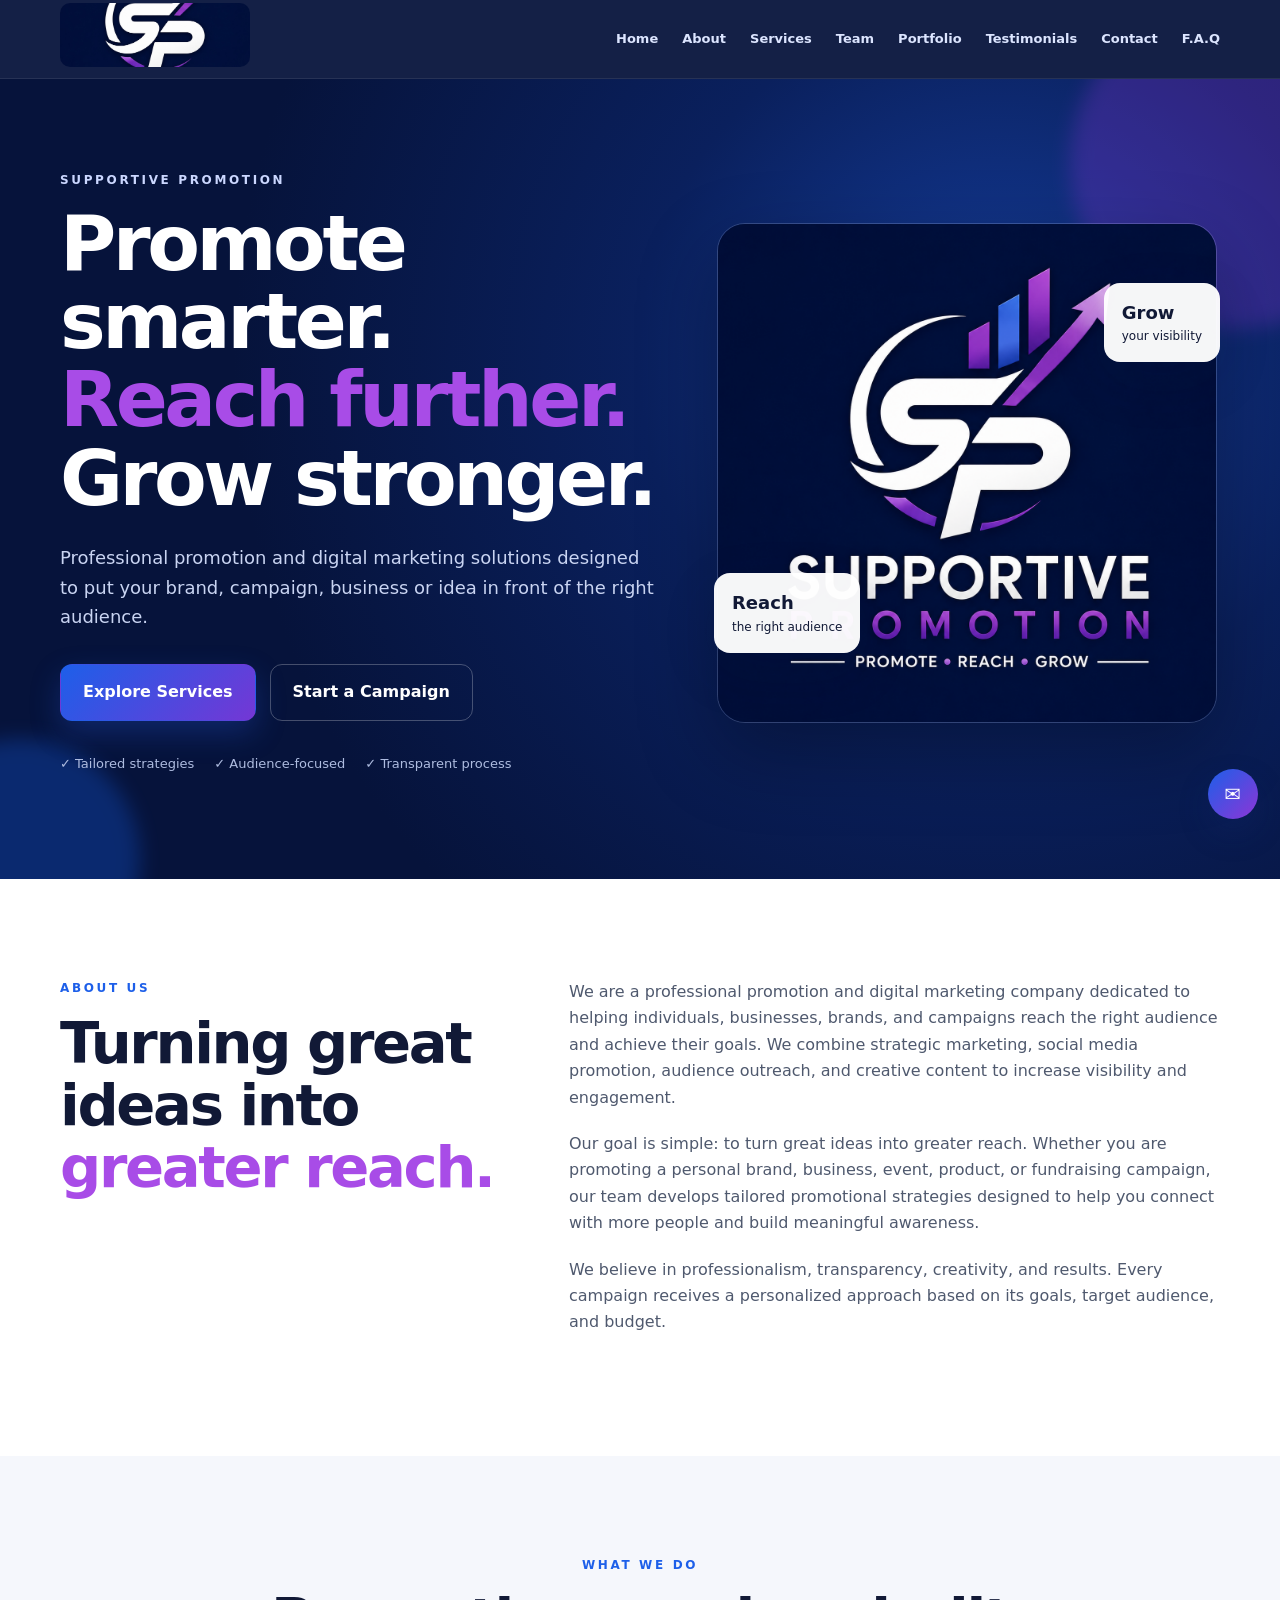
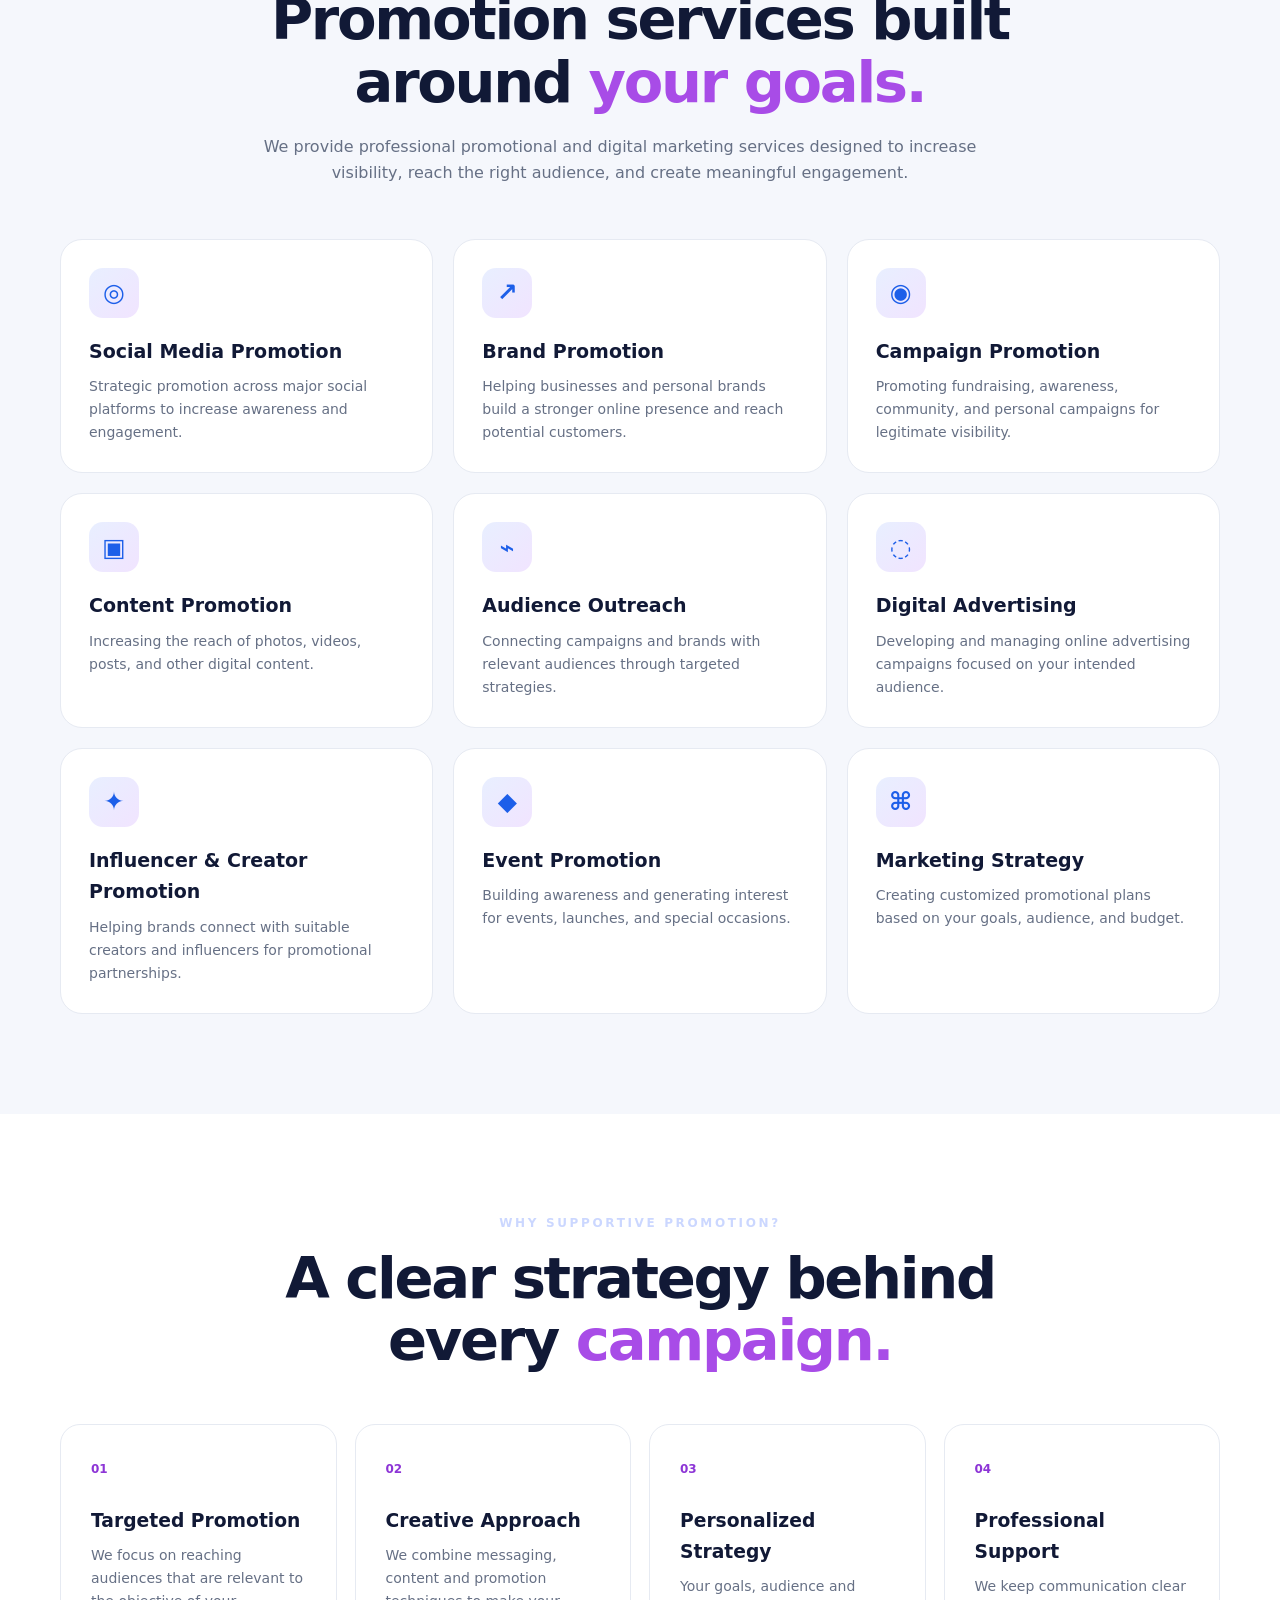
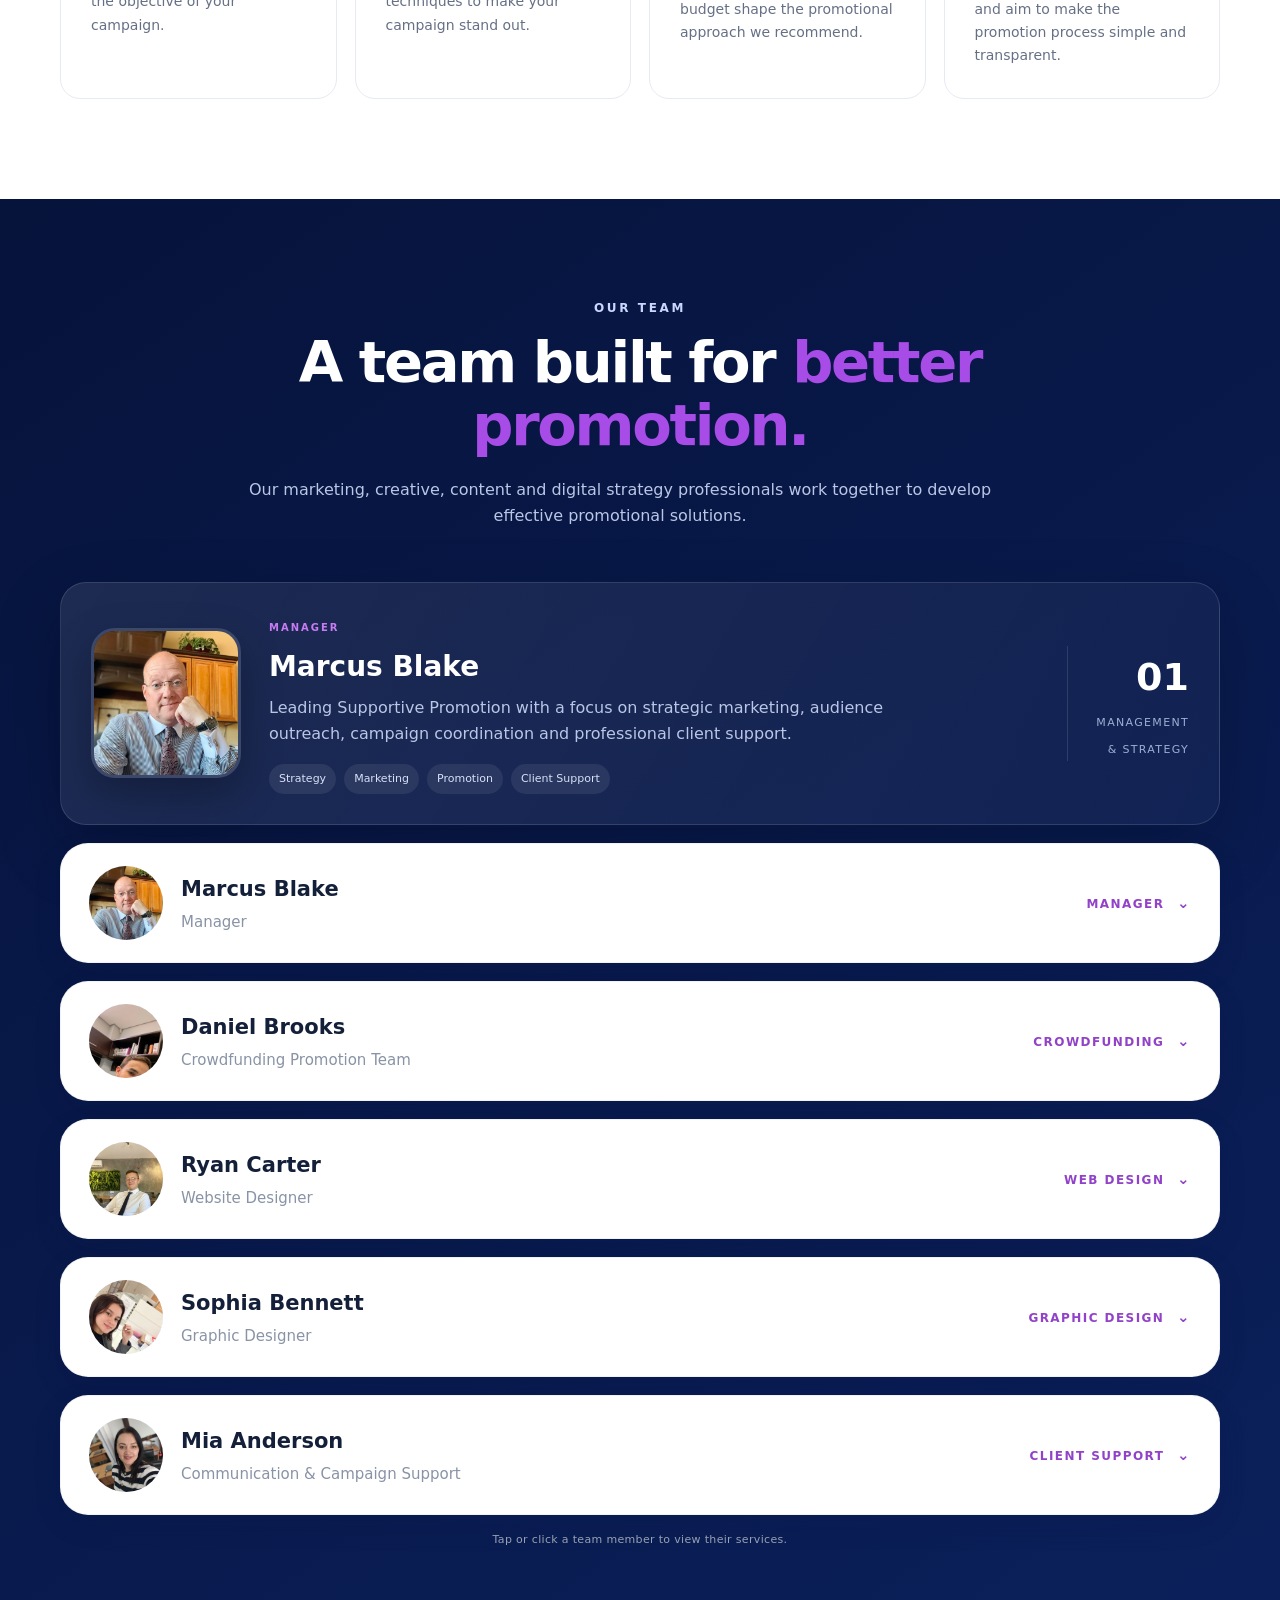
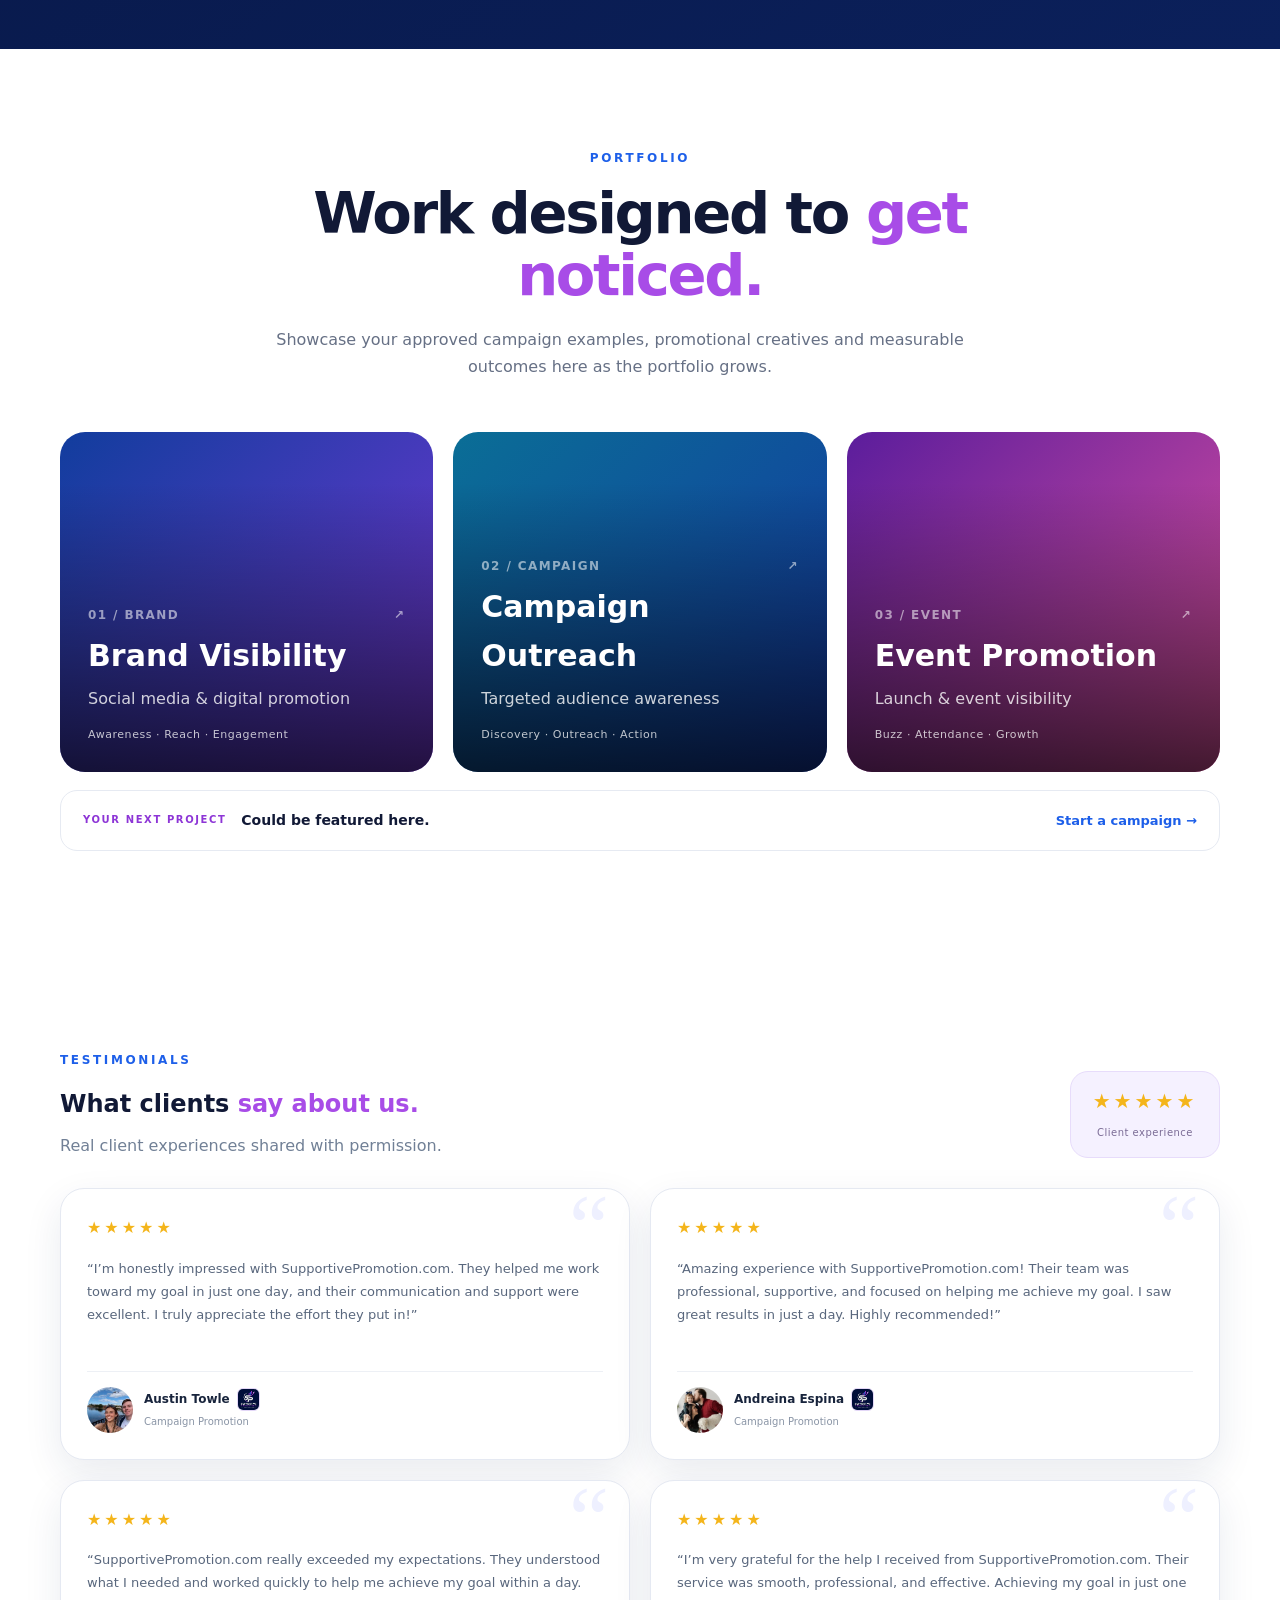
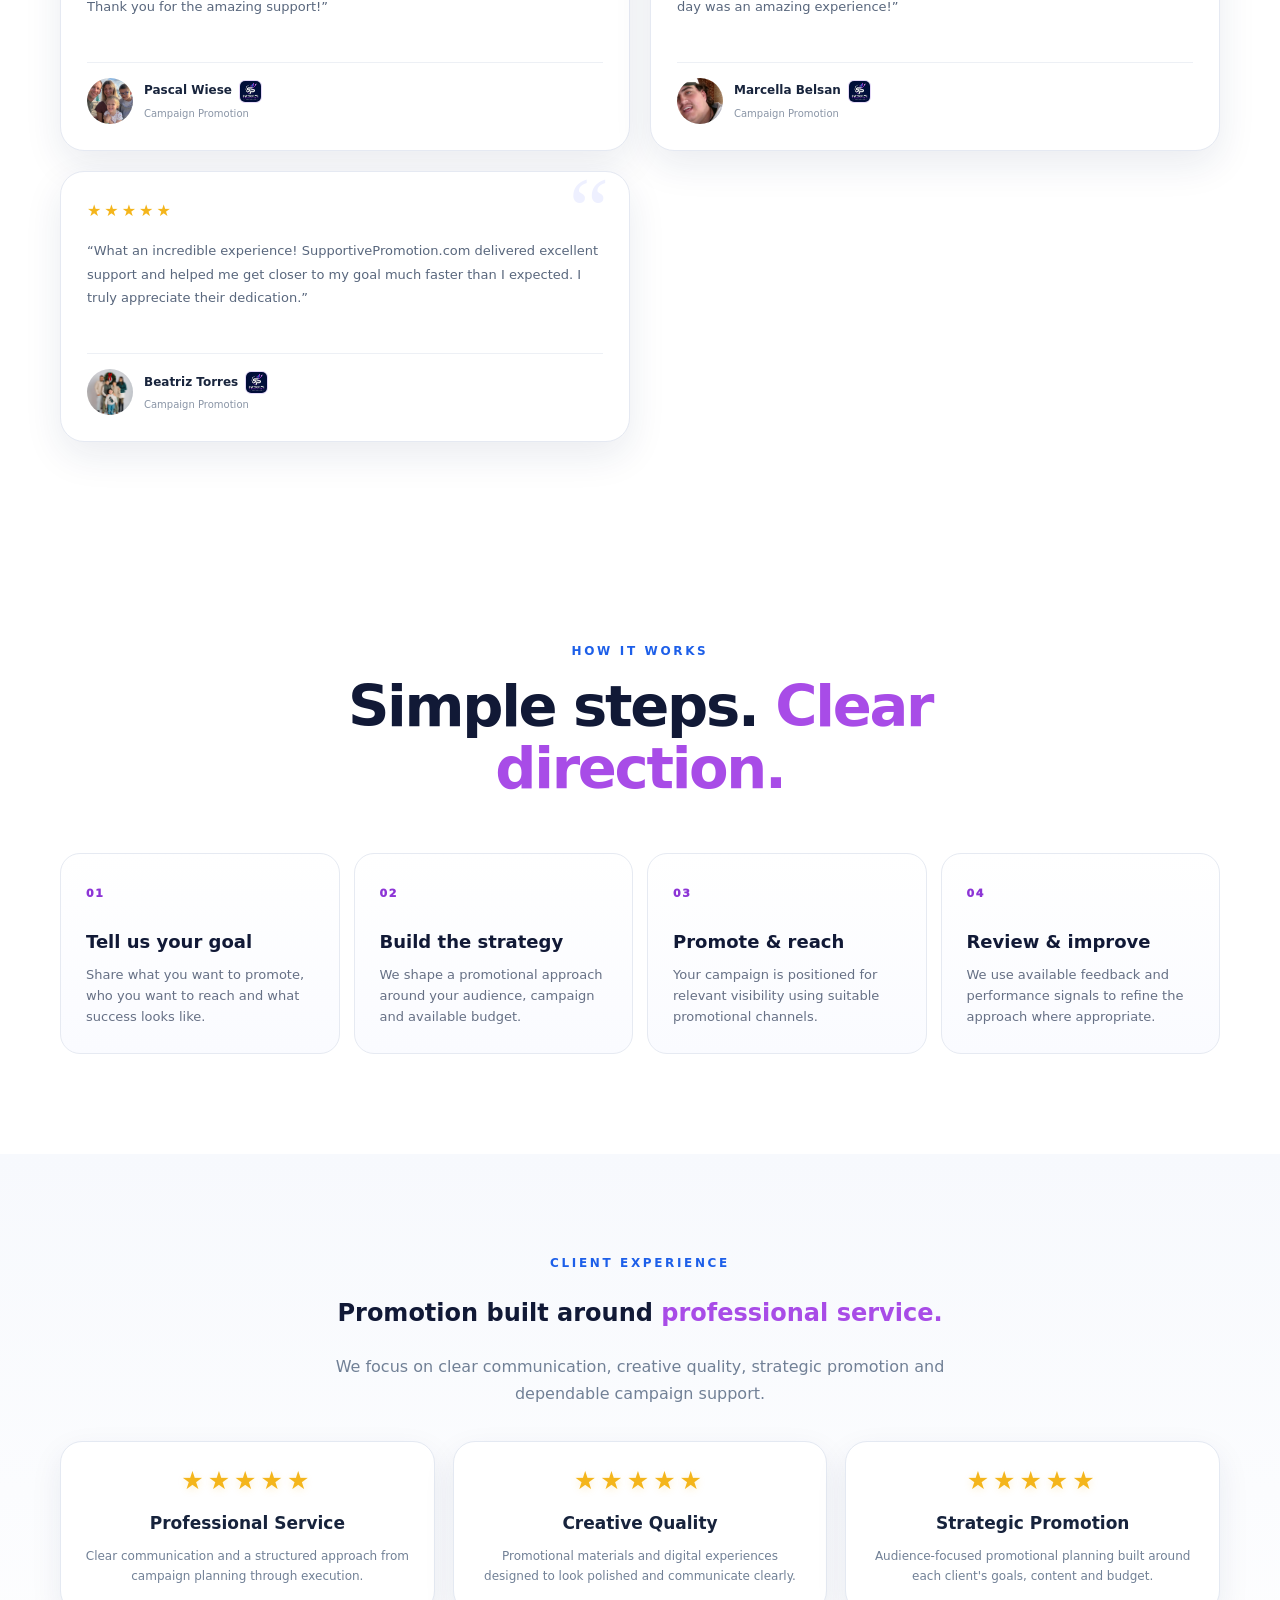
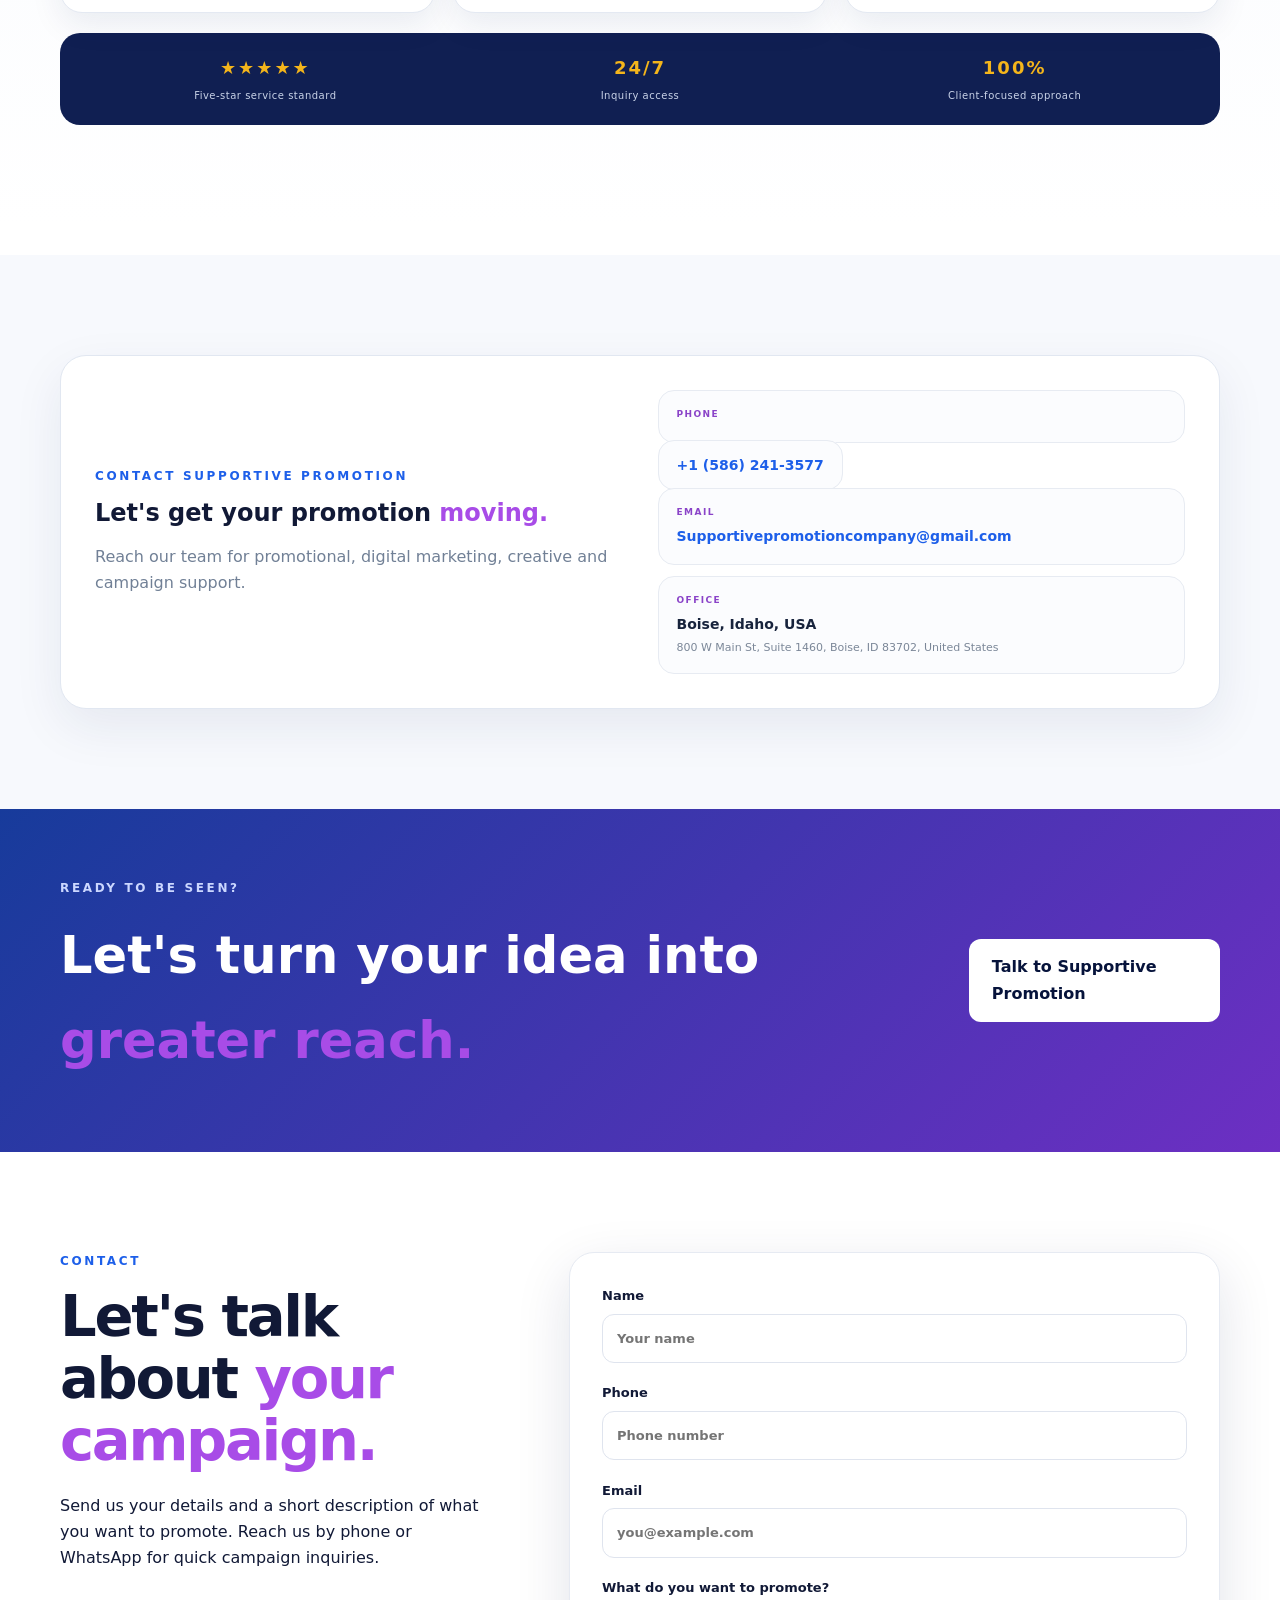
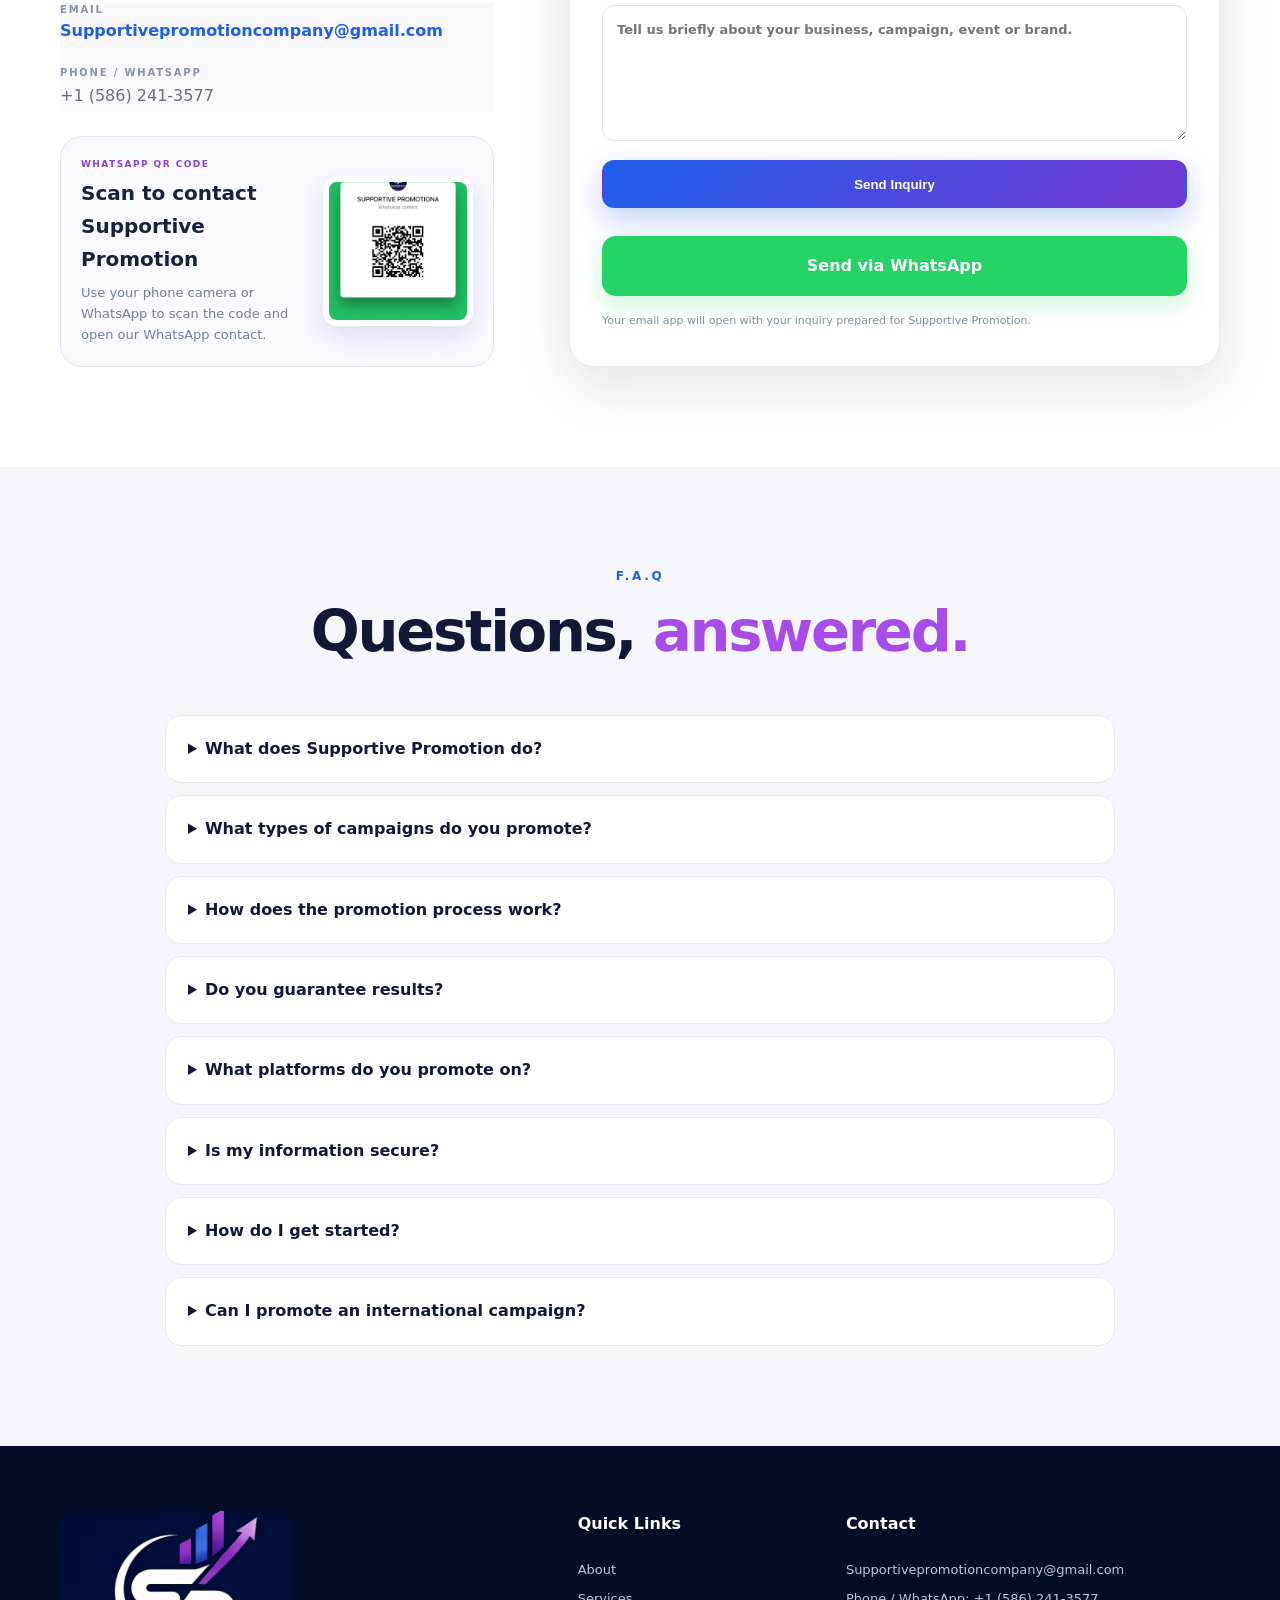
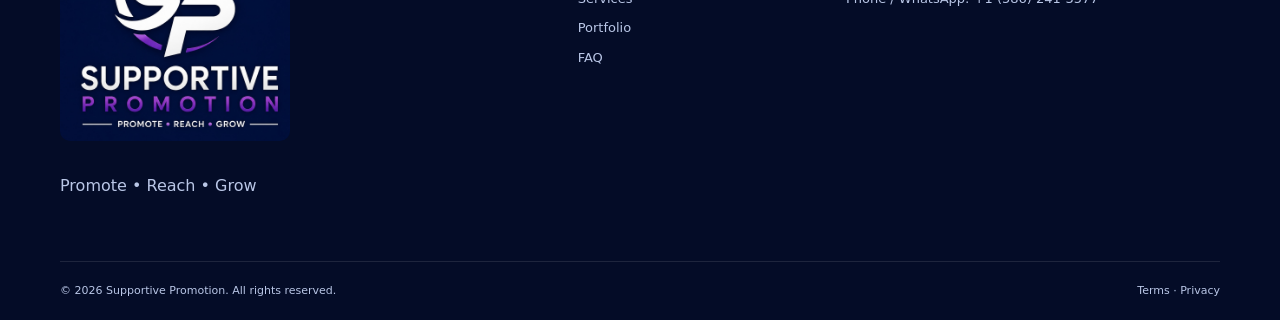
<file: index.html>
<!doctype html>
<html lang="en">
<head>
  <meta charset="utf-8">
  <meta name="viewport" content="width=device-width, initial-scale=1">
  <title>Supportive Promotion | Promote • Reach • Grow</title>
  <meta name="description" content="Supportive Promotion helps individuals, businesses, brands, events and campaigns increase visibility, reach the right audience and create meaningful engagement.">
  <meta name="theme-color" content="#06133b">
  <link rel="icon" href="supportive-promotion-logo-nav.jpg">
  <link rel="stylesheet" href="styles.css">
</head>
<body>
  <header class="site-header" id="top">
    <div class="container nav-wrap">
      <a class="brand" href="#top" aria-label="Supportive Promotion home">
        <img src="supportive-promotion-logo-nav.jpg" alt="Supportive Promotion logo">
      </a>
      <button class="menu-btn" aria-label="Open navigation" aria-expanded="false">☰</button>
      <nav class="nav" aria-label="Main navigation">
        <a href="#top">Home</a>
        <a href="#about">About</a>
        <a href="#services">Services</a>
        <a href="#team">Team</a>
        <a href="#portfolio">Portfolio</a>
        <a href="#testimonials">Testimonials</a>
        <a href="#contact">Contact</a>
        <a href="#faq">F.A.Q</a>
      </nav>
    </div>
  </header>

  <main>
    <section class="hero">
      <div class="hero-glow glow-one"></div>
      <div class="hero-glow glow-two"></div>
      <div class="container hero-grid">
        <div class="hero-copy reveal">
          <p class="eyebrow">SUPPORTIVE PROMOTION</p>
          <h1>Promote smarter.<br><span>Reach further.</span><br>Grow stronger.</h1>
          <p class="hero-text">
            Professional promotion and digital marketing solutions designed to put your brand,
            campaign, business or idea in front of the right audience.
          </p>
          <div class="hero-actions">
            <a class="btn btn-primary" href="#services">Explore Services</a>
            <a class="btn btn-outline" href="#contact">Start a Campaign</a>
          </div>
          <div class="trust-row">
            <span>✓ Tailored strategies</span>
            <span>✓ Audience-focused</span>
            <span>✓ Transparent process</span>
          </div>
        </div>
        <div class="hero-visual reveal">
          <div class="logo-card">
            <img src="supportive-promotion-logo.png" alt="Supportive Promotion">
          </div>
          <div class="floating-card card-a"><strong>Reach</strong><span>the right audience</span></div>
          <div class="floating-card card-b"><strong>Grow</strong><span>your visibility</span></div>
        </div>
      </div>
    </section>

    <section class="section about" id="about">
      <div class="container two-col">
        <div class="section-heading reveal">
          <p class="eyebrow blue">ABOUT US</p>
          <h2>Turning great ideas into <span>greater reach.</span></h2>
        </div>
        <div class="about-copy reveal">
          <p>We are a professional promotion and digital marketing company dedicated to helping individuals, businesses, brands, and campaigns reach the right audience and achieve their goals. We combine strategic marketing, social media promotion, audience outreach, and creative content to increase visibility and engagement.</p>
          <p>Our goal is simple: to turn great ideas into greater reach. Whether you are promoting a personal brand, business, event, product, or fundraising campaign, our team develops tailored promotional strategies designed to help you connect with more people and build meaningful awareness.</p>
          <p>We believe in professionalism, transparency, creativity, and results. Every campaign receives a personalized approach based on its goals, target audience, and budget.</p>
        </div>
      </div>
    </section>

    <section class="section soft" id="services">
      <div class="container">
        <div class="section-heading centered reveal">
          <p class="eyebrow blue">WHAT WE DO</p>
          <h2>Promotion services built around <span>your goals.</span></h2>
          <p>We provide professional promotional and digital marketing services designed to increase visibility, reach the right audience, and create meaningful engagement.</p>
        </div>
        <div class="service-grid">
          <article class="service-card reveal"><div class="icon">◎</div><h3>Social Media Promotion</h3><p>Strategic promotion across major social platforms to increase awareness and engagement.</p></article>
          <article class="service-card reveal"><div class="icon">↗</div><h3>Brand Promotion</h3><p>Helping businesses and personal brands build a stronger online presence and reach potential customers.</p></article>
          <article class="service-card reveal"><div class="icon">◉</div><h3>Campaign Promotion</h3><p>Promoting fundraising, awareness, community, and personal campaigns for legitimate visibility.</p></article>
          <article class="service-card reveal"><div class="icon">▣</div><h3>Content Promotion</h3><p>Increasing the reach of photos, videos, posts, and other digital content.</p></article>
          <article class="service-card reveal"><div class="icon">⌁</div><h3>Audience Outreach</h3><p>Connecting campaigns and brands with relevant audiences through targeted strategies.</p></article>
          <article class="service-card reveal"><div class="icon">◌</div><h3>Digital Advertising</h3><p>Developing and managing online advertising campaigns focused on your intended audience.</p></article>
          <article class="service-card reveal"><div class="icon">✦</div><h3>Influencer & Creator Promotion</h3><p>Helping brands connect with suitable creators and influencers for promotional partnerships.</p></article>
          <article class="service-card reveal"><div class="icon">◆</div><h3>Event Promotion</h3><p>Building awareness and generating interest for events, launches, and special occasions.</p></article>
          <article class="service-card reveal"><div class="icon">⌘</div><h3>Marketing Strategy</h3><p>Creating customized promotional plans based on your goals, audience, and budget.</p></article>
        </div>
      </div>
    </section>

    <section class="section why">
      <div class="container">
        <div class="section-heading centered reveal">
          <p class="eyebrow">WHY SUPPORTIVE PROMOTION?</p>
          <h2>A clear strategy behind every <span>campaign.</span></h2>
        </div>
        <div class="why-grid">
          <div class="why-card reveal"><b>01</b><h3>Targeted Promotion</h3><p>We focus on reaching audiences that are relevant to the objective of your campaign.</p></div>
          <div class="why-card reveal"><b>02</b><h3>Creative Approach</h3><p>We combine messaging, content and promotion techniques to make your campaign stand out.</p></div>
          <div class="why-card reveal"><b>03</b><h3>Personalized Strategy</h3><p>Your goals, audience and budget shape the promotional approach we recommend.</p></div>
          <div class="why-card reveal"><b>04</b><h3>Professional Support</h3><p>We keep communication clear and aim to make the promotion process simple and transparent.</p></div>
        </div>
      </div>
    </section>

    <section class="section dark-section" id="team">
      <div class="container">
        <div class="section-heading centered reveal">
          <p class="eyebrow">OUR TEAM</p>
          <h2>A team built for <span>better promotion.</span></h2>
          <p>Our marketing, creative, content and digital strategy professionals work together to develop effective promotional solutions.</p>
        </div>
        <div class="featured-team reveal">
          <div class="featured-photo"><img src="marcus-blake-manager.jpg" alt="Marcus Blake, Manager at Supportive Promotion"></div>
          <div class="featured-copy">
            <span class="profile-tag">MANAGER</span>
            <h3>Marcus Blake</h3>
            <p>Leading Supportive Promotion with a focus on strategic marketing, audience outreach, campaign coordination and professional client support.</p>
            <div class="profile-pills"><span>Strategy</span><span>Marketing</span><span>Promotion</span><span>Client Support</span></div>
          </div>
          <div class="featured-stat"><strong>01</strong><span>Management<br>& strategy</span></div>
        </div>
        <div class="team-directory" aria-label="Supportive Promotion team">
          <article class="team-row team-expandable reveal" tabindex="0" role="button" aria-expanded="false" data-member="marcus">
            <div class="mini-avatar photo-avatar"><img src="marcus-blake-manager.jpg" alt="Marcus Blake"></div>
            <div><h3>Marcus Blake</h3><p>Manager</p></div>
            <strong>MANAGER <span class="team-chevron">⌄</span></strong>
            <div class="team-services">
              <p>Marcus oversees campaign direction and keeps each project aligned with client goals.</p>
              <ul>
<li><strong>Campaign Planning & Strategy</strong><span>We map out what to promote, who to reach, which channels to use, and how the campaign should progress.</span></li>
<li><strong>Marketing Direction</strong><span>We keep the promotional message, creative direction and campaign activity aligned with the client's objectives.</span></li>
<li><strong>Client Coordination</strong><span>We organize campaign requirements, timelines and communication so the team can execute smoothly.</span></li>
<li><strong>Audience & Growth Planning</strong><span>We identify relevant audience opportunities and build practical approaches for increasing visibility and engagement.</span></li>
<li><strong>Campaign Performance Review</strong><span>We review available campaign feedback and results to identify what is working and where improvements can be made.</span></li>
</ul>
            </div>
          </article>

          <article class="team-row team-expandable reveal" tabindex="0" role="button" aria-expanded="false" data-member="daniel">
            <div class="mini-avatar photo-avatar"><img src="daniel-brooks-crowdfunding.jpg" alt="Daniel Brooks"></div>
            <div><h3>Daniel Brooks</h3><p>Crowdfunding Promotion Team</p></div>
            <strong>CROWDFUNDING <span class="team-chevron">⌄</span></strong>
            <div class="team-services">
              <p>Daniel focuses on giving crowdfunding and fundraising campaigns relevant, legitimate visibility.</p>
              <ul>
<li><strong>Crowdfunding Campaign Promotion</strong><span>We help approved crowdfunding campaigns gain legitimate visibility through suitable promotional channels.</span></li>
<li><strong>Fundraising Audience Outreach</strong><span>We help campaigns communicate their purpose to relevant audiences and encourage informed interest.</span></li>
<li><strong>Campaign Awareness</strong><span>We create promotional activity designed to introduce the campaign, its story and its goals to more people.</span></li>
<li><strong>Social Media Distribution</strong><span>We extend campaign content across suitable social platforms to improve discoverability and engagement.</span></li>
<li><strong>Progress & Engagement Support</strong><span>We help maintain promotional momentum by supporting updates, content circulation and audience interaction.</span></li>
</ul>
            </div>
          </article>

          <article class="team-row team-expandable reveal" tabindex="0" role="button" aria-expanded="false" data-member="ryan">
            <div class="mini-avatar photo-avatar"><img src="ryan-carter-web-designer.jpg" alt="Ryan Carter"></div>
            <div><h3>Ryan Carter</h3><p>Website Designer</p></div>
            <strong>WEB DESIGN <span class="team-chevron">⌄</span></strong>
            <div class="team-services">
              <p>Ryan creates professional digital experiences that help brands present themselves clearly online.</p>
              <ul>
<li><strong>Business Website Design</strong><span>We create professional websites that present a business clearly and give visitors a simple path to learn, contact or take action.</span></li>
<li><strong>Responsive Mobile Design</strong><span>We make layouts adapt smoothly across phones, tablets and computers for a consistent experience.</span></li>
<li><strong>Landing Pages</strong><span>We build focused pages for campaigns, services, products and promotions with clear calls to action.</span></li>
<li><strong>Website UI & User Experience</strong><span>We structure pages, navigation and visual elements to make websites easier and more enjoyable to use.</span></li>
<li><strong>Website Updates & Optimization</strong><span>We improve existing websites by refining content, layout, performance and mobile presentation.</span></li>
</ul>
            </div>
          </article>

          <article class="team-row team-expandable reveal" tabindex="0" role="button" aria-expanded="false" data-member="sophia">
            <div class="mini-avatar photo-avatar"><img src="sophia-bennett-graphic-designer.jpg" alt="Sophia Bennett"></div>
            <div><h3>Sophia Bennett</h3><p>Graphic Designer</p></div>
            <strong>GRAPHIC DESIGN <span class="team-chevron">⌄</span></strong>
            <div class="team-services">
              <p>Sophia develops visual assets that make campaigns, brands and promotional content more memorable.</p>
              <ul>
<li><strong>Brand Identity & Logo Design</strong><span>We develop visual identities that help a business look consistent, recognizable and professional.</span></li>
<li><strong>Social Media Graphics</strong><span>We create platform-ready visuals designed to communicate messages clearly and attract attention.</span></li>
<li><strong>Promotional Flyers</strong><span>We design digital flyers for services, events, offers, announcements and campaigns.</span></li>
<li><strong>Campaign Creatives</strong><span>We produce visual assets that support specific promotional campaigns and keep the campaign message consistent.</span></li>
<li><strong>Digital Marketing Graphics</strong><span>We prepare banners, promotional visuals and other creative materials for online marketing activities.</span></li>
</ul>
            </div>
          </article>

          <article class="team-row team-expandable reveal" tabindex="0" role="button" aria-expanded="false" data-member="mia">
            <div class="mini-avatar photo-avatar"><img src="mia-anderson-campaign-support.jpg" alt="Mia Anderson"></div>
            <div><h3>Mia Anderson</h3><p>Communication & Campaign Support</p></div>
            <strong>CLIENT SUPPORT <span class="team-chevron">⌄</span></strong>
            <div class="team-services">
              <p>Mia supports communication between clients, campaigns and the promotional team.</p>
              <ul>
<li><strong>Client Communication</strong><span>We help keep clients informed about campaign requirements, updates, timelines and next steps.</span></li>
<li><strong>Campaign Coordination</strong><span>We help organize information between clients and the promotional team so campaign tasks stay on track.</span></li>
<li><strong>Audience Enquiries</strong><span>We support clear responses to questions and feedback from people interacting with promotional campaigns.</span></li>
<li><strong>Promotion Scheduling Support</strong><span>We help organize promotional content and activities around agreed campaign timelines.</span></li>
<li><strong>Campaign Follow-up</strong><span>We help track outstanding communication and maintain continuity after promotional activities begin.</span></li>
</ul>
            </div>
          </article>
        </div>
        <p class="team-click-hint">Tap or click a team member to view their services.</p>
      </div>
    </section>

    <section class="section" id="portfolio">
      <div class="container">
        <div class="section-heading centered reveal">
          <p class="eyebrow blue">PORTFOLIO</p>
          <h2>Work designed to <span>get noticed.</span></h2>
          <p>Showcase your approved campaign examples, promotional creatives and measurable outcomes here as the portfolio grows.</p>
        </div>
        <div class="portfolio-grid">
          <article class="project project-one reveal"><div class="project-top"><span>01 / BRAND</span><span>↗</span></div><div><h3>Brand Visibility</h3><p>Social media & digital promotion</p><small>Awareness · Reach · Engagement</small></div></article>
          <article class="project project-two reveal"><div class="project-top"><span>02 / CAMPAIGN</span><span>↗</span></div><div><h3>Campaign Outreach</h3><p>Targeted audience awareness</p><small>Discovery · Outreach · Action</small></div></article>
          <article class="project project-three reveal"><div class="project-top"><span>03 / EVENT</span><span>↗</span></div><div><h3>Event Promotion</h3><p>Launch & event visibility</p><small>Buzz · Attendance · Growth</small></div></article>
        </div>
        <div class="portfolio-note reveal"><span>YOUR NEXT PROJECT</span><strong>Could be featured here.</strong><a href="#contact">Start a campaign →</a></div>
      </div>
    </section>

    <section class="section testimonials-section" id="testimonials">
  <div class="container">
    <div class="testimonial-heading">
      <div>
        <p class="eyebrow blue">TESTIMONIALS</p>
        <h2>What clients <span>say about us.</span></h2>
        <p>Real client experiences shared with permission.</p>
      </div>
      <div class="testimonial-rating"><strong>★★★★★</strong><span>Client experience</span></div>
    </div>
    <div class="testimonial-grid">
      <article class="testimonial-card">
        <div class="testimonial-stars">★★★★★</div>
        <p>“I’m honestly impressed with SupportivePromotion.com. They helped me work toward my goal in just one day, and their communication and support were excellent. I truly appreciate the effort they put in!”</p>
        <div class="testimonial-person">
          <span class="testimonial-avatar testimonial-photo"><img src="austin-towle.jpg" alt="Austin Towle"></span>
          <div class="testimonial-identity">
            <strong>Austin Towle
              <a class="testimonial-link-logo" href="https://gofund.me/58315c908" target="_blank" rel="noopener noreferrer" aria-label="Visit Austin Towle's campaign">
                <img src="supportive-promotion-logo.png" alt="Supportive Promotion">
              </a>
            </strong>
            <small>Campaign Promotion</small>
          </div>
        </div>
      </article>
      <article class="testimonial-card">
        <div class="testimonial-stars">★★★★★</div>
        <p>“Amazing experience with SupportivePromotion.com! Their team was professional, supportive, and focused on helping me achieve my goal. I saw great results in just a day. Highly recommended!”</p>
        <div class="testimonial-person">
          <span class="testimonial-avatar testimonial-photo"><img src="andreina-espina.jpg" alt="Andreina Espina"></span>
          <div class="testimonial-identity">
            <strong>Andreina Espina
              <a class="testimonial-link-logo" href="https://gofund.me/0d0940c4d" target="_blank" rel="noopener noreferrer" aria-label="Visit Andreina Espina's campaign">
                <img src="supportive-promotion-logo.png" alt="Supportive Promotion">
              </a>
            </strong>
            <small>Campaign Promotion</small>
          </div>
        </div>
      </article>
      <article class="testimonial-card">
        <div class="testimonial-stars">★★★★★</div>
        <p>“SupportivePromotion.com really exceeded my expectations. They understood what I needed and worked quickly to help me achieve my goal within a day. Thank you for the amazing support!”</p>
        <div class="testimonial-person">
          <span class="testimonial-avatar testimonial-photo"><img src="pascal-wiese.jpg" alt="Pascal Wiese"></span>
          <div class="testimonial-identity">
            <strong>Pascal Wiese
              <a class="testimonial-link-logo" href="https://gofund.me/ae39a8637" target="_blank" rel="noopener noreferrer" aria-label="Visit Pascal Wiese's campaign">
                <img src="supportive-promotion-logo.png" alt="Supportive Promotion">
              </a>
            </strong>
            <small>Campaign Promotion</small>
          </div>
        </div>
      </article>
      <article class="testimonial-card">
        <div class="testimonial-stars">★★★★★</div>
        <p>“I’m very grateful for the help I received from SupportivePromotion.com. Their service was smooth, professional, and effective. Achieving my goal in just one day was an amazing experience!”</p>
        <div class="testimonial-person">
          <span class="testimonial-avatar testimonial-photo"><img src="marcella-belsan.jpg" alt="Marcella Belsan"></span>
          <div class="testimonial-identity">
            <strong>Marcella Belsan
              <a class="testimonial-link-logo" href="https://www.gofundme.com/f/help-support-matty-pzme9/cl/s?utm_campaign=fp_sharesheet&utm_content=amp17_control&utm_medium=customer&utm_source=copy_link&lang=en_US&attribution_id=sl%3Aee0939a6-3ff0-487d-beb0-2137a3f4ecfb&ts=1769172074" target="_blank" rel="noopener noreferrer" aria-label="Visit Marcella Belsan's campaign">
                <img src="supportive-promotion-logo.png" alt="Supportive Promotion">
              </a>
            </strong>
            <small>Campaign Promotion</small>
          </div>
        </div>
      </article>
      <article class="testimonial-card">
        <div class="testimonial-stars">★★★★★</div>
        <p>“What an incredible experience! SupportivePromotion.com delivered excellent support and helped me get closer to my goal much faster than I expected. I truly appreciate their dedication.”</p>
        <div class="testimonial-person">
          <span class="testimonial-avatar testimonial-photo"><img src="beatriz-torres.jpg" alt="Beatriz Torres"></span>
          <div class="testimonial-identity">
            <strong>Beatriz Torres
              <a class="testimonial-link-logo" href="https://gofund.me/385affde8" target="_blank" rel="noopener noreferrer" aria-label="Visit Beatriz Torres's campaign">
                <img src="supportive-promotion-logo.png" alt="Supportive Promotion">
              </a>
            </strong>
            <small>Campaign Promotion</small>
          </div>
        </div>
      </article>
    </div>
  </div>
</section>

    <section class="section process">
      <div class="container">
        <div class="section-heading centered reveal">
          <p class="eyebrow blue">HOW IT WORKS</p>
          <h2>Simple steps. <span>Clear direction.</span></h2>
        </div>
        <div class="process-grid">
          <div class="process-step reveal"><span>01</span><h3>Tell us your goal</h3><p>Share what you want to promote, who you want to reach and what success looks like.</p></div>
          <div class="process-step reveal"><span>02</span><h3>Build the strategy</h3><p>We shape a promotional approach around your audience, campaign and available budget.</p></div>
          <div class="process-step reveal"><span>03</span><h3>Promote & reach</h3><p>Your campaign is positioned for relevant visibility using suitable promotional channels.</p></div>
          <div class="process-step reveal"><span>04</span><h3>Review & improve</h3><p>We use available feedback and performance signals to refine the approach where appropriate.</p></div>
        </div>
      </div>
    </section>



    <section class="section client-experience" id="client-experience">
      <div class="container">
        <div class="rating-header reveal">
          <p class="eyebrow blue">CLIENT EXPERIENCE</p>
          <h2>Promotion built around <span>professional service.</span></h2>
          <p>We focus on clear communication, creative quality, strategic promotion and dependable campaign support.</p>
        </div>

        <div class="rating-grid">
          <div class="rating-card reveal">
            <div class="stars" aria-label="Five star service standard">★★★★★</div>
            <h3>Professional Service</h3>
            <p>Clear communication and a structured approach from campaign planning through execution.</p>
          </div>

          <div class="rating-card reveal">
            <div class="stars" aria-label="Five star service standard">★★★★★</div>
            <h3>Creative Quality</h3>
            <p>Promotional materials and digital experiences designed to look polished and communicate clearly.</p>
          </div>

          <div class="rating-card reveal">
            <div class="stars" aria-label="Five star service standard">★★★★★</div>
            <h3>Strategic Promotion</h3>
            <p>Audience-focused promotional planning built around each client's goals, content and budget.</p>
          </div>
        </div>

        <div class="rating-strip reveal">
          <div>
            <strong>★★★★★</strong>
            <span>Five-star service standard</span>
          </div>
          <div>
            <strong>24/7</strong>
            <span>Inquiry access</span>
          </div>
          <div>
            <strong>100%</strong>
            <span>Client-focused approach</span>
          </div>
        </div>
      </div>
    </section>

    <section class="section contact-info" id="contact-details">
      <div class="container">
        <div class="contact-info-card reveal">
          <div>
            <p class="eyebrow blue">CONTACT SUPPORTIVE PROMOTION</p>
            <h2>Let's get your promotion <span>moving.</span></h2>
            <p>Reach our team for promotional, digital marketing, creative and campaign support.</p>
          </div>
          <div class="contact-details-grid">
            <a href="tel:+15862413577"><small>PHONE</small><strong><a href="tel:+15862413577">+1 (586) 241-3577</a></strong></a>
            <a href="mailto:Supportivepromotioncompany@gmail.com"><small>EMAIL</small><strong>Supportivepromotioncompany@gmail.com</strong></a>
            <div><small>OFFICE</small><strong>Boise, Idaho, USA</strong><span>800 W Main St, Suite 1460, Boise, ID 83702, United States</span></div>
          </div>
        </div>
      </div>
    </section>

    <section class="section cta">
      <div class="container cta-inner reveal">
        <div><p class="eyebrow">READY TO BE SEEN?</p><h2>Let's turn your idea into <span>greater reach.</span></h2></div>
        <a class="btn btn-light" href="#contact">Talk to Supportive Promotion</a>
      </div>
    </section>

    <section class="section contact" id="contact">
      <div class="container two-col">
        <div class="section-heading reveal">
          <p class="eyebrow blue">CONTACT</p>
          <h2>Let's talk about <span>your campaign.</span></h2>
          <p>Send us your details and a short description of what you want to promote. Reach us by phone or WhatsApp for quick campaign inquiries.</p>
          <div class="contact-info">
            <div><small>EMAIL</small><a href="mailto:Supportivepromotioncompany@gmail.com">Supportivepromotioncompany@gmail.com</a></div>
            <div><small>PHONE / WHATSAPP</small><p>+1 (586) 241-3577</p></div>
          </div>
          <div class="whatsapp-qr-card">
            <div>
              <small>WHATSAPP QR CODE</small>
              <h3>Scan to contact Supportive Promotion</h3>
              <p>Use your phone camera or WhatsApp to scan the code and open our WhatsApp contact.</p>
            </div>
            <a href="https://wa.me/15862413577" target="_blank" rel="noopener" aria-label="Open Supportive Promotion on WhatsApp">
              <img src="supportive-promotion-whatsapp-qr.jpg" alt="Supportive Promotion WhatsApp QR code">
            </a>
          </div>
        </div>
        <form class="contact-form reveal" id="contactForm">
          <label>Name<input name="name" required placeholder="Your name"></label>
          <label>Phone<input name="phone" placeholder="Phone number"></label>
          <label>Email<input type="email" name="email" required placeholder="you@example.com"></label>
          <label>What do you want to promote?<textarea name="message" rows="5" required placeholder="Tell us briefly about your business, campaign, event or brand."></textarea></label>
          <button class="btn btn-primary" type="submit">Send Inquiry</button>
        <a id="whatsapp-inquiry" class="whatsapp-inquiry" href="https://wa.me/15862413577" target="_blank" rel="noopener">Send via WhatsApp</a>
          <p class="form-note">Your email app will open with your inquiry prepared for Supportive Promotion.</p>
        </form>
      </div>
    </section>

    <section class="section soft" id="faq">
      <div class="container faq-wrap">
        <div class="section-heading centered reveal">
          <p class="eyebrow blue">F.A.Q</p>
          <h2>Questions, <span>answered.</span></h2>
        </div>
        <div class="faq-list">
          <details class="reveal"><summary>What does Supportive Promotion do?</summary><p>We provide digital promotion services designed to help brands, businesses, individuals and campaigns increase visibility, audience reach and online engagement.</p></details>
          <details class="reveal"><summary>What types of campaigns do you promote?</summary><p>We can support fundraising campaigns, business promotions, personal brands, product launches, events and social media growth campaigns, depending on the project.</p></details>
          <details class="reveal"><summary>How does the promotion process work?</summary><p>After you share your goals and campaign details, we review the project and develop a promotional approach based on the intended audience, objective and budget.</p></details>
          <details class="reveal"><summary>Do you guarantee results?</summary><p>We focus on visibility, reach and engagement using strategic promotion methods. Results can vary based on campaign quality, audience interest, market conditions and other factors.</p></details>
          <details class="reveal"><summary>What platforms do you promote on?</summary><p>Depending on the campaign, strategies may include social media, digital advertising channels, online communities and targeted audience outreach.</p></details>
          <details class="reveal"><summary>Is my information secure?</summary><p>We value privacy and aim to handle client information responsibly and securely.</p></details>
          <details class="reveal"><summary>How do I get started?</summary><p>Use the contact form or email Supportivepromotioncompany@gmail.com with a brief description of what you want to promote.</p></details>
          <details class="reveal"><summary>Can I promote an international campaign?</summary><p>We can consider campaigns from different regions depending on the nature of the project and its promotion requirements.</p></details>
        </div>
      </div>
    </section>
  </main>

  <div class="floating-actions" aria-label="Quick actions">
    <a href="mailto:Supportivepromotioncompany@gmail.com" title="Email Supportive Promotion" aria-label="Email Supportive Promotion">✉</a>
    <button id="backTop" title="Back to top" aria-label="Back to top">↑</button>
  </div>

  <footer class="footer">
    <div class="container footer-grid">
      <div><img src="supportive-promotion-logo-nav.jpg" class="footer-logo" alt="Supportive Promotion"><p>Promote • Reach • Grow</p></div>
      <div><h4>Quick Links</h4><a href="#about">About</a><a href="#services">Services</a><a href="#portfolio">Portfolio</a><a href="#faq">FAQ</a></div>
      <div><h4>Contact</h4><a href="mailto:Supportivepromotioncompany@gmail.com">Supportivepromotioncompany@gmail.com</a><span>Phone / WhatsApp: +1 (586) 241-3577</span></div>
    </div>
    <div class="container footer-bottom"><span>© 2026 Supportive Promotion. All rights reserved.</span><span>Terms · Privacy</span></div>
  </footer>
  <script src="script.js"></script>
</body>
</html>
</file>
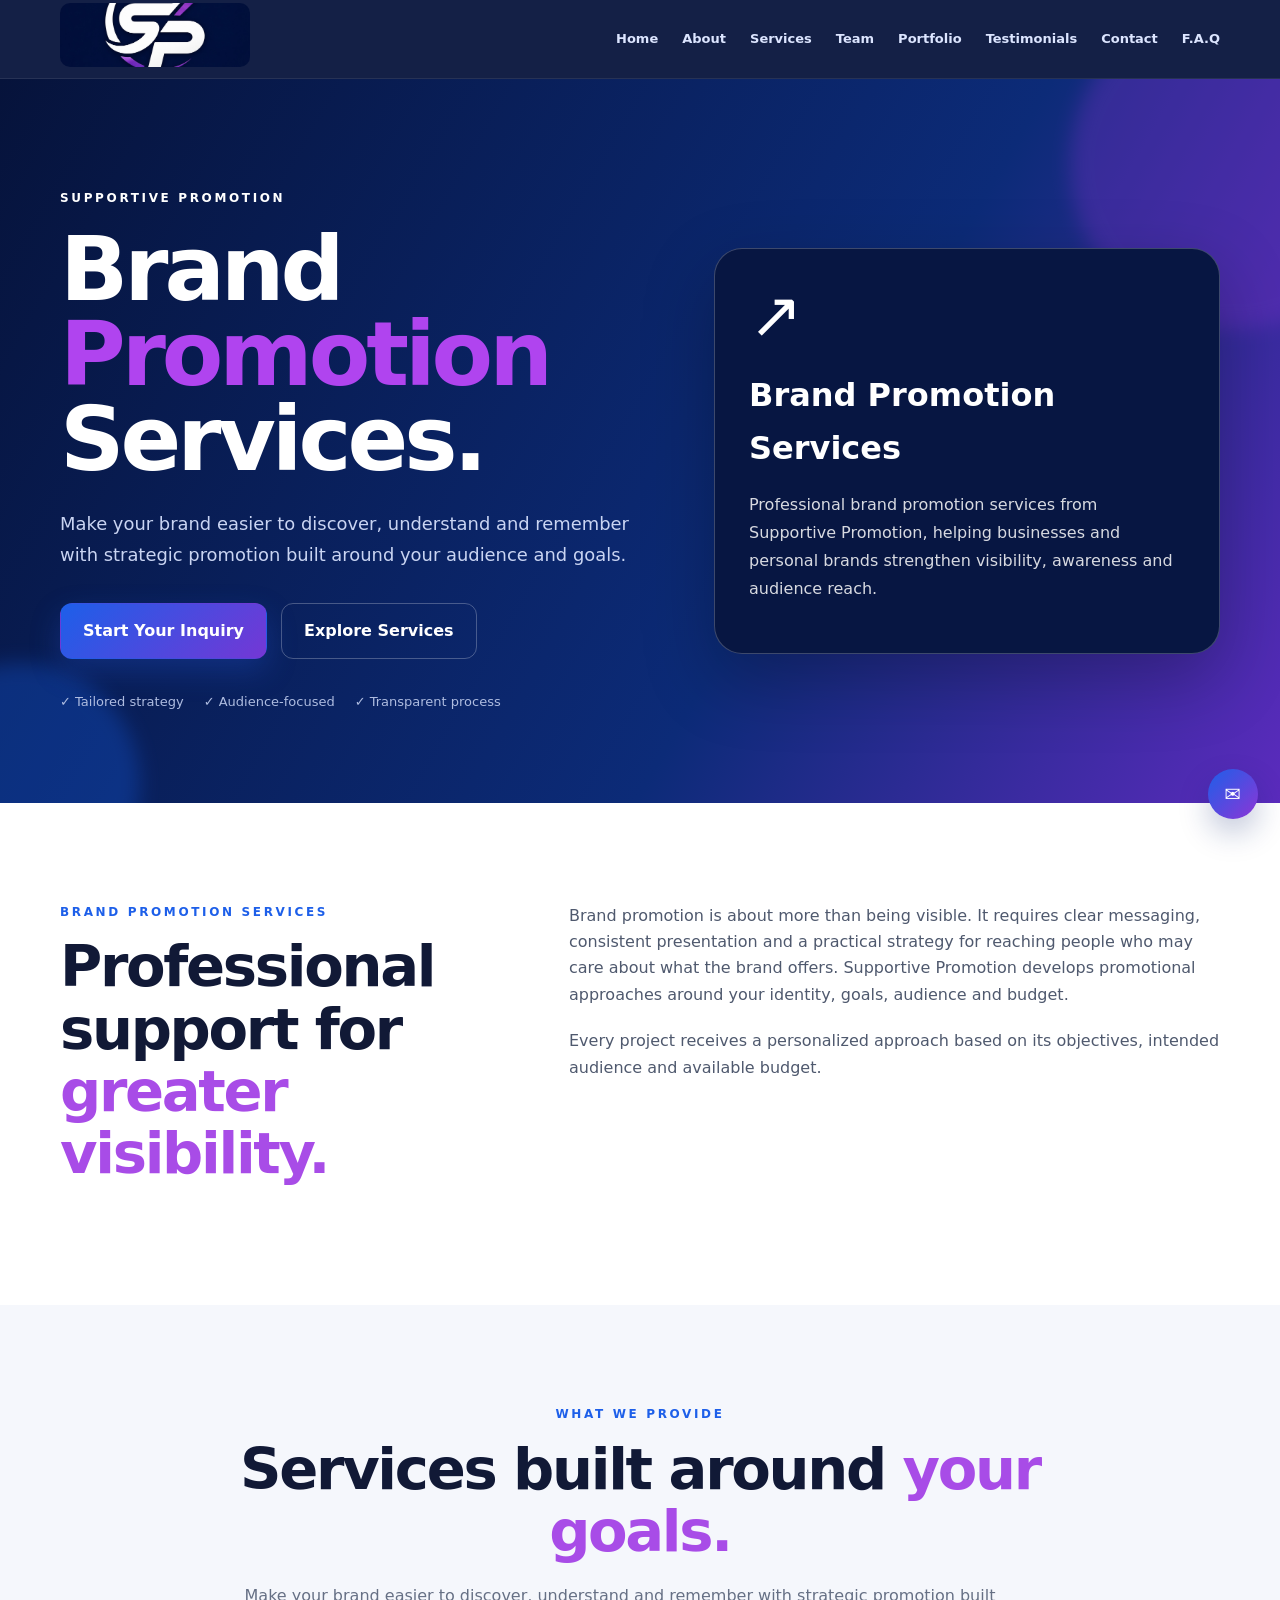
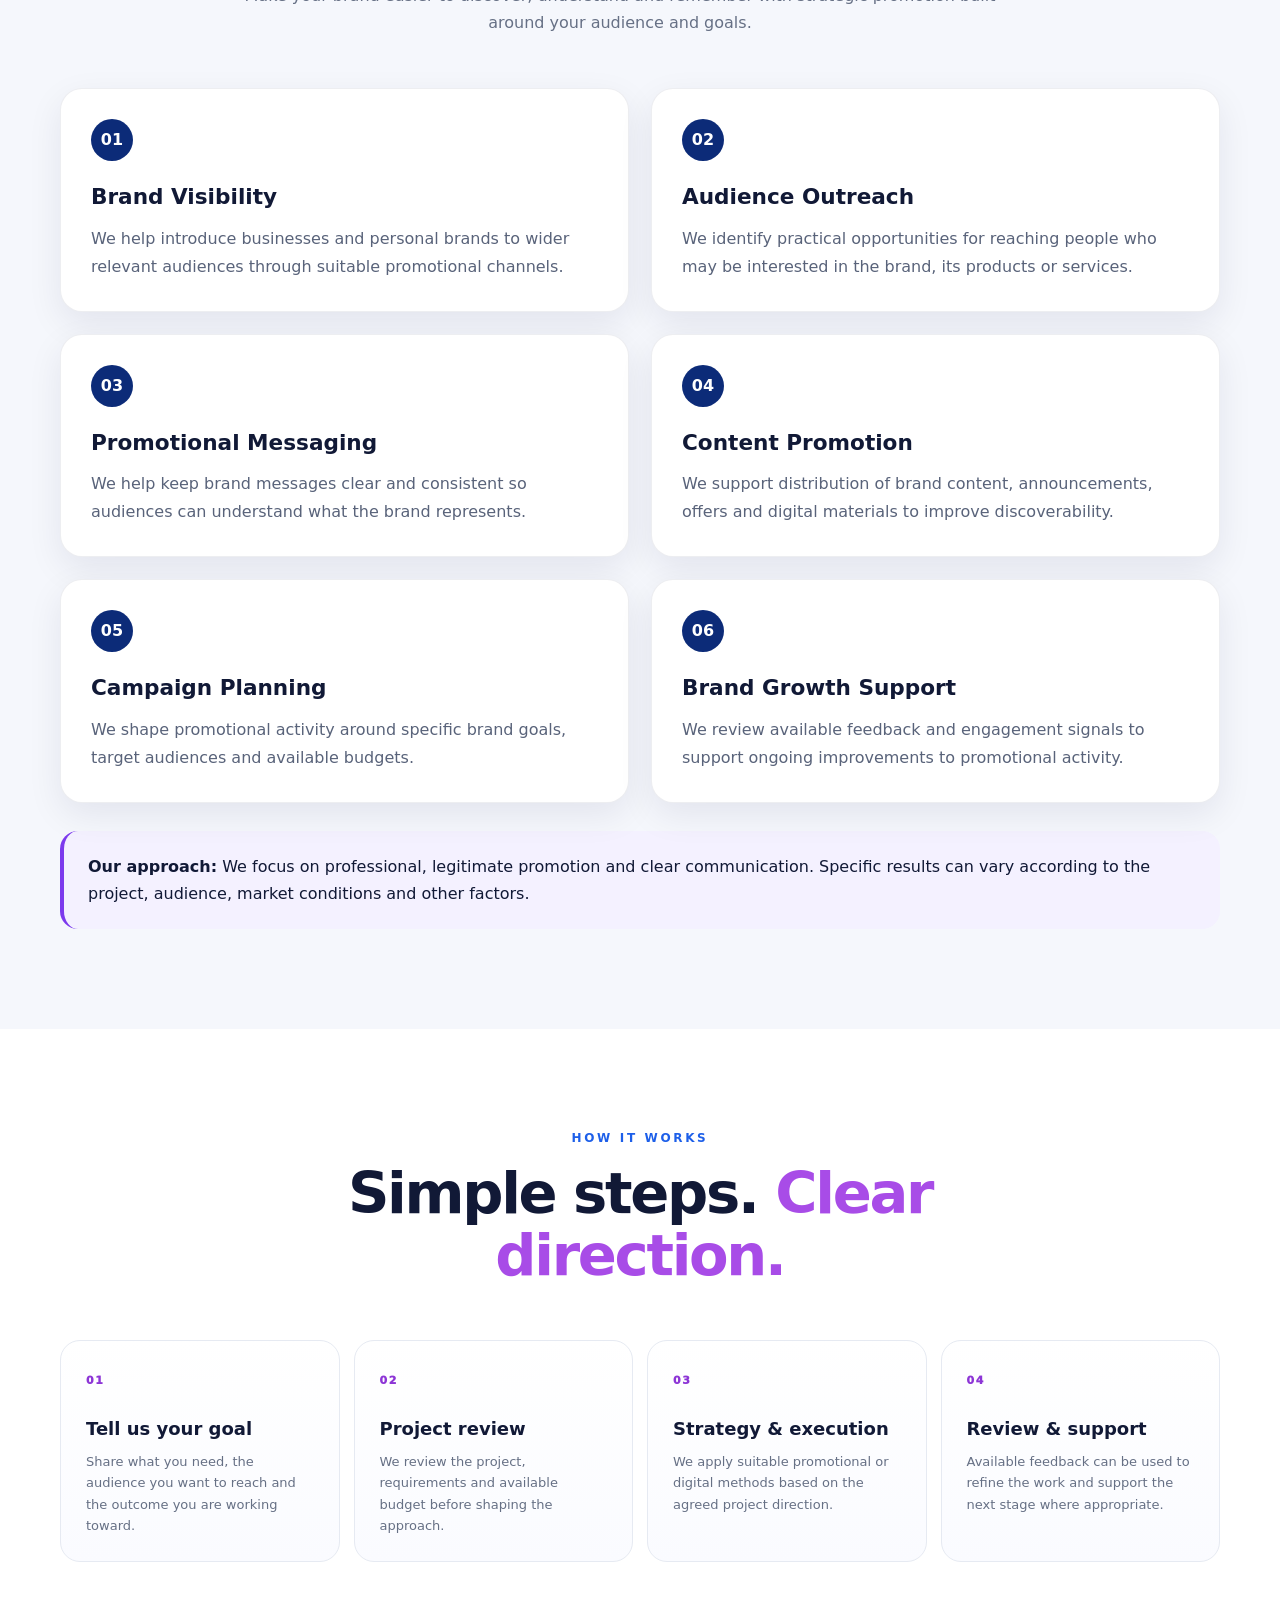
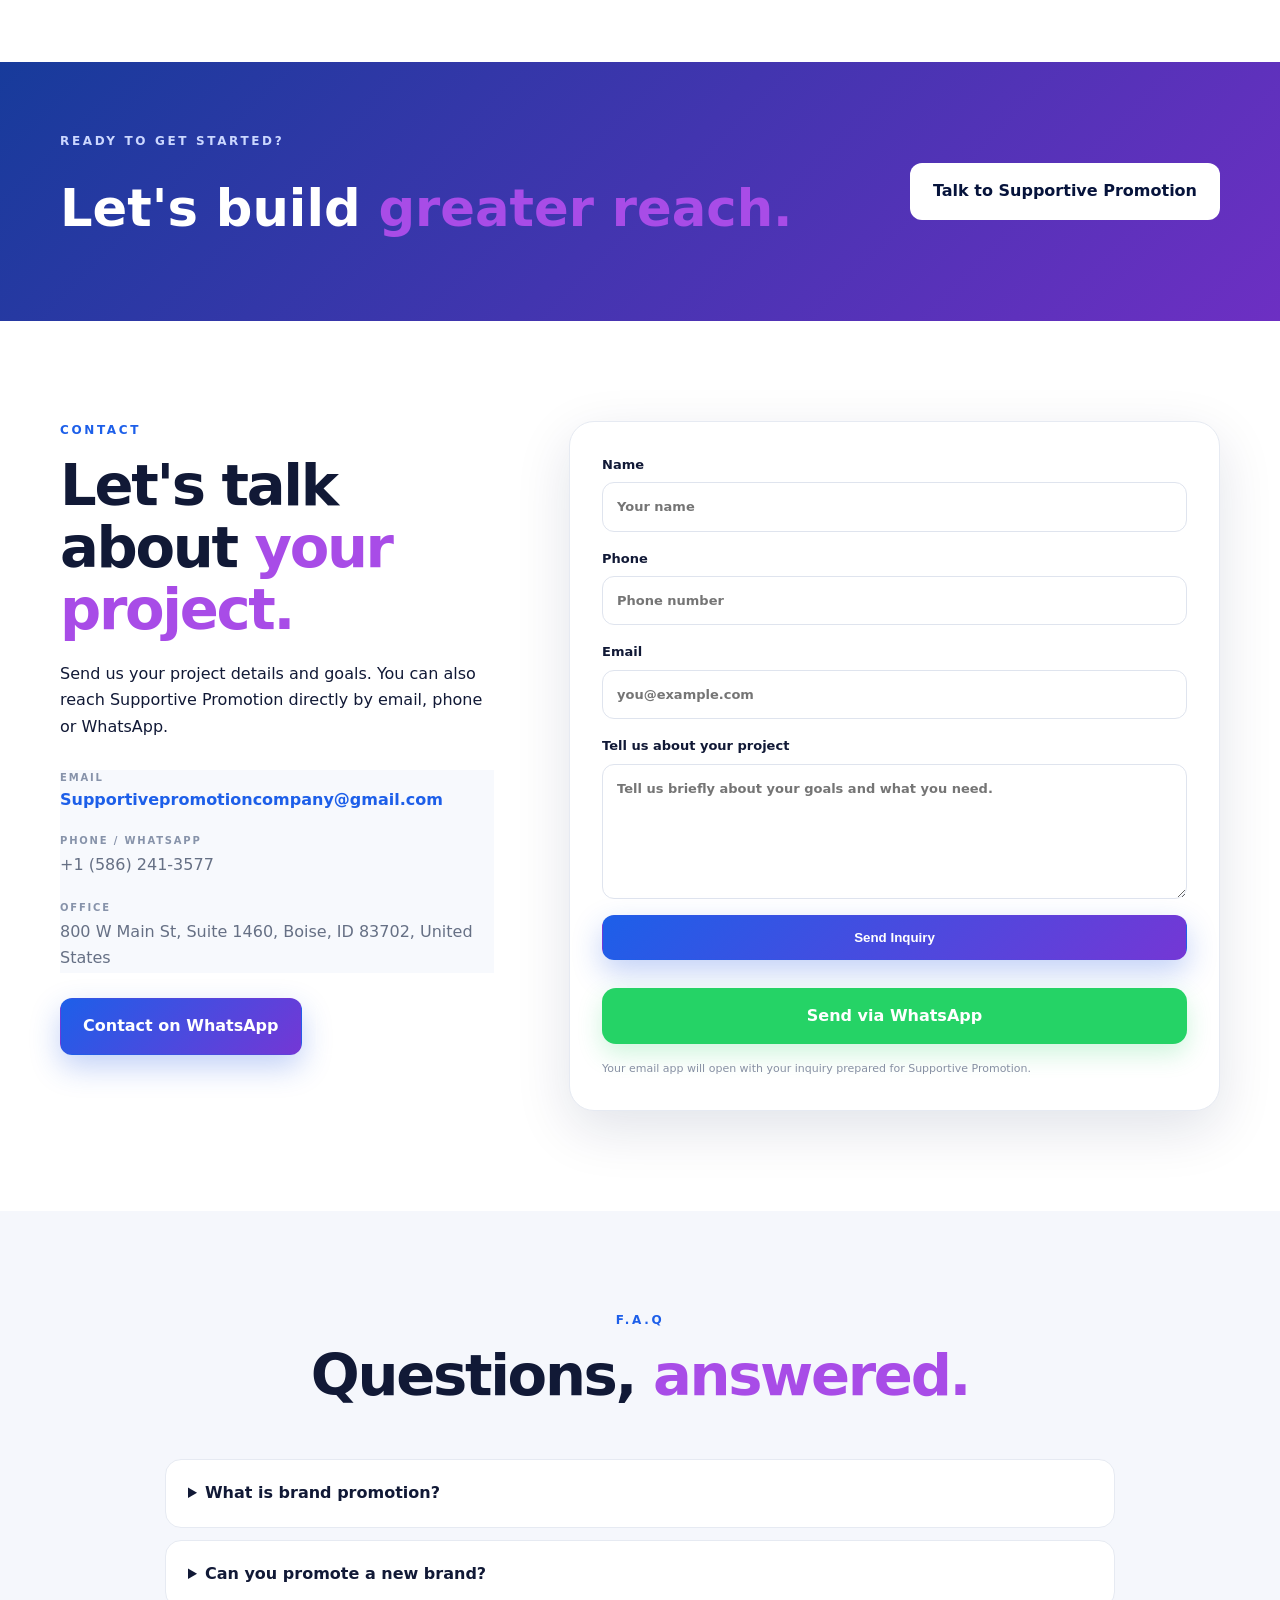
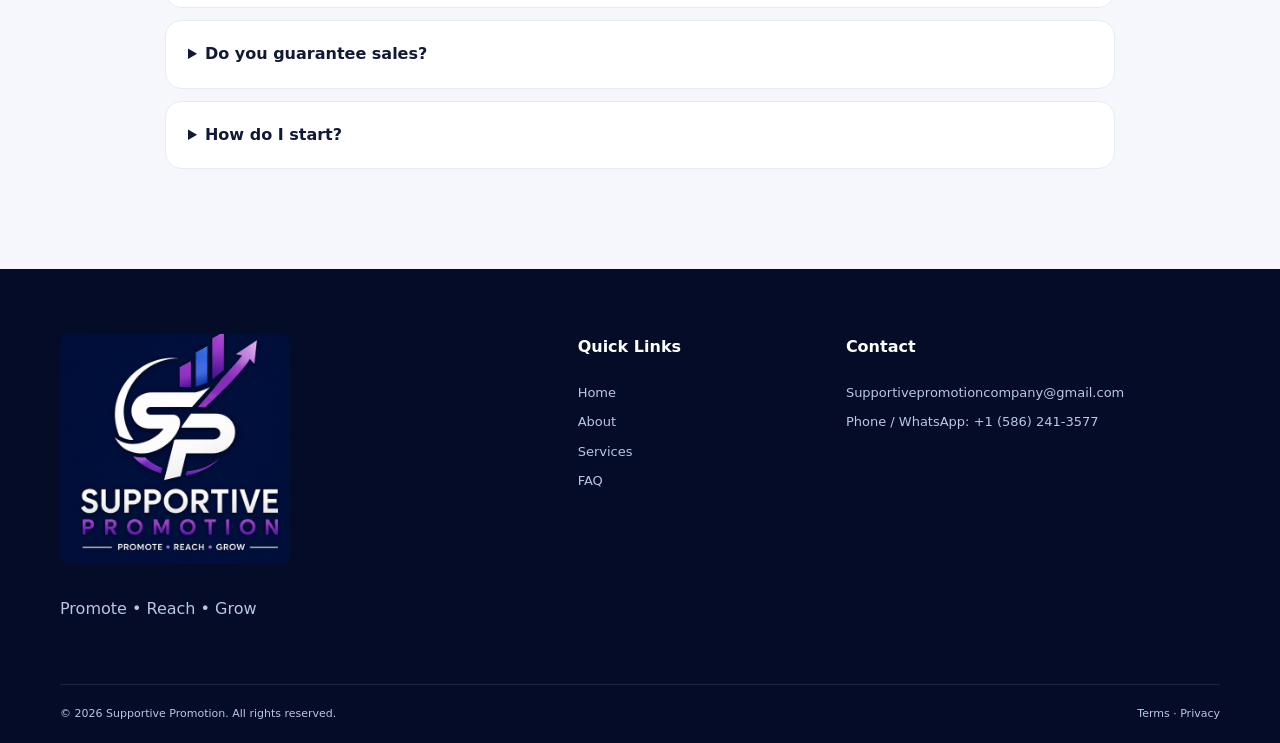
<file: brand-promotion.html>
<!doctype html>
<html lang="en">
<head>
<meta charset="utf-8">
<meta name="viewport" content="width=device-width, initial-scale=1">
<meta name="robots" content="index, follow">
<meta name="theme-color" content="#06133b">
<link rel="icon" href="supportive-promotion-logo-nav.jpg">
<link rel="stylesheet" href="styles.css">
<style>
.service-page-hero{position:relative;overflow:hidden;padding:110px 0 90px;background:linear-gradient(120deg,#06133b 0%,#0c2b78 62%,#5b2bbd 100%);color:#fff}
.service-page-hero .hero-grid{align-items:center}.service-page-hero h1{font-size:clamp(3rem,7vw,6rem);line-height:.95;margin:18px 0 26px;letter-spacing:-.045em}
.service-page-hero h1 span{color:#b044ef}.service-page-hero .hero-text{max-width:680px;font-size:1.12rem;line-height:1.75}.service-page-hero .eyebrow{color:#fff}
.service-visual{background:#071642;border:1px solid rgba(255,255,255,.22);border-radius:28px;padding:34px;box-shadow:0 25px 70px rgba(0,0,0,.25)}
.service-visual .mark{font-size:4rem;line-height:1}.service-visual h3{font-size:2rem;margin:22px 0 10px}.service-visual p{opacity:.84;line-height:1.75}
.service-detail-grid{display:grid;grid-template-columns:repeat(2,minmax(0,1fr));gap:22px;margin-top:38px}.service-detail-card{background:#fff;border-radius:22px;padding:30px;box-shadow:0 12px 35px rgba(6,19,59,.08);border:1px solid rgba(6,19,59,.07)}
.service-detail-card b{display:inline-flex;width:42px;height:42px;align-items:center;justify-content:center;border-radius:50%;background:#0c2b78;color:#fff;margin-bottom:18px}.service-detail-card h3{margin:0 0 10px;font-size:1.35rem}.service-detail-card p{margin:0;line-height:1.75;color:#59637a}
.page-note{margin-top:28px;padding:22px 24px;border-radius:18px;background:#f4f1ff;border-left:4px solid #7c3aed;line-height:1.7}.page-contact-actions{display:flex;gap:14px;flex-wrap:wrap;margin-top:25px}
@media(max-width:800px){.service-page-hero{padding:80px 0 65px}.service-detail-grid{grid-template-columns:1fr}}
</style>
<title>Brand Promotion Services | Supportive Promotion</title>
<meta name="description" content="Professional brand promotion services from Supportive Promotion, helping businesses and personal brands strengthen visibility, awareness and audience reach.">
<link rel="canonical" href="https://supportivepromotion.com/brand-promotion.html">
<meta property="og:type" content="website"><meta property="og:title" content="Brand Promotion Services | Supportive Promotion"><meta property="og:description" content="Professional brand promotion services from Supportive Promotion, helping businesses and personal brands strengthen visibility, awareness and audience reach."><meta property="og:url" content="https://supportivepromotion.com/brand-promotion.html"><meta property="og:image" content="https://supportivepromotion.com/supportive-promotion-logo.png"><meta property="og:site_name" content="Supportive Promotion">
<meta name="twitter:card" content="summary_large_image"><meta name="twitter:title" content="Brand Promotion Services | Supportive Promotion"><meta name="twitter:description" content="Professional brand promotion services from Supportive Promotion, helping businesses and personal brands strengthen visibility, awareness and audience reach."><meta name="twitter:image" content="https://supportivepromotion.com/supportive-promotion-logo.png">
<script type="application/ld+json">{
"@context":"https://schema.org","@type":"Service","name":"Brand Promotion Services",
"serviceType":"Brand Promotion Services","url":"https://supportivepromotion.com/brand-promotion.html","description":"Professional brand promotion services from Supportive Promotion, helping businesses and personal brands strengthen visibility, awareness and audience reach.",
"provider":{"@type":"Organization","name":"Supportive Promotion","url":"https://supportivepromotion.com/","email":"Supportivepromotioncompany@gmail.com","telephone":"+1-586-241-3577"}
}</script>
</head>
<body>
<header class="site-header" id="top"><div class="container nav-wrap">
<a class="brand" href="index.html" aria-label="Supportive Promotion home"><img src="supportive-promotion-logo-nav.jpg" alt="Supportive Promotion logo"></a>
<button class="menu-btn" aria-label="Open navigation" aria-expanded="false">☰</button>
<nav class="nav" aria-label="Main navigation"><a href="index.html">Home</a><a href="index.html#about">About</a><a href="index.html#services">Services</a><a href="index.html#team">Team</a><a href="index.html#portfolio">Portfolio</a><a href="index.html#testimonials">Testimonials</a><a href="#contact">Contact</a><a href="#faq">F.A.Q</a></nav>
</div></header>
<main>
<section class="service-page-hero"><div class="hero-glow glow-one"></div><div class="hero-glow glow-two"></div><div class="container hero-grid">
<div class="hero-copy reveal"><p class="eyebrow">SUPPORTIVE PROMOTION</p><h1>Brand<br><span>Promotion</span><br>Services.</h1><p class="hero-text">Make your brand easier to discover, understand and remember with strategic promotion built around your audience and goals.</p><div class="hero-actions"><a class="btn btn-primary" href="#contact">Start Your Inquiry</a><a class="btn btn-outline" href="#services">Explore Services</a></div><div class="trust-row"><span>✓ Tailored strategy</span><span>✓ Audience-focused</span><span>✓ Transparent process</span></div></div>
<div class="service-visual reveal"><div class="mark">↗</div><h3>Brand Promotion Services</h3><p>Professional brand promotion services from Supportive Promotion, helping businesses and personal brands strengthen visibility, awareness and audience reach.</p></div>
</div></section>

<section class="section about"><div class="container two-col"><div class="section-heading reveal"><p class="eyebrow blue">BRAND PROMOTION SERVICES</p><h2>Professional support for <span>greater visibility.</span></h2></div><div class="about-copy reveal"><p>Brand promotion is about more than being visible. It requires clear messaging, consistent presentation and a practical strategy for reaching people who may care about what the brand offers. Supportive Promotion develops promotional approaches around your identity, goals, audience and budget.</p><p>Every project receives a personalized approach based on its objectives, intended audience and available budget.</p></div></div></section>

<section class="section soft" id="services"><div class="container"><div class="section-heading centered reveal"><p class="eyebrow blue">WHAT WE PROVIDE</p><h2>Services built around <span>your goals.</span></h2><p>Make your brand easier to discover, understand and remember with strategic promotion built around your audience and goals.</p></div><div class="service-detail-grid"><article class="service-detail-card reveal"><b>01</b><h3>Brand Visibility</h3><p>We help introduce businesses and personal brands to wider relevant audiences through suitable promotional channels.</p></article>
<article class="service-detail-card reveal"><b>02</b><h3>Audience Outreach</h3><p>We identify practical opportunities for reaching people who may be interested in the brand, its products or services.</p></article>
<article class="service-detail-card reveal"><b>03</b><h3>Promotional Messaging</h3><p>We help keep brand messages clear and consistent so audiences can understand what the brand represents.</p></article>
<article class="service-detail-card reveal"><b>04</b><h3>Content Promotion</h3><p>We support distribution of brand content, announcements, offers and digital materials to improve discoverability.</p></article>
<article class="service-detail-card reveal"><b>05</b><h3>Campaign Planning</h3><p>We shape promotional activity around specific brand goals, target audiences and available budgets.</p></article>
<article class="service-detail-card reveal"><b>06</b><h3>Brand Growth Support</h3><p>We review available feedback and engagement signals to support ongoing improvements to promotional activity.</p></article></div><div class="page-note reveal"><strong>Our approach:</strong> We focus on professional, legitimate promotion and clear communication. Specific results can vary according to the project, audience, market conditions and other factors.</div></div></section>

<section class="section process"><div class="container"><div class="section-heading centered reveal"><p class="eyebrow blue">HOW IT WORKS</p><h2>Simple steps. <span>Clear direction.</span></h2></div><div class="process-grid">
<div class="process-step reveal"><span>01</span><h3>Tell us your goal</h3><p>Share what you need, the audience you want to reach and the outcome you are working toward.</p></div>
<div class="process-step reveal"><span>02</span><h3>Project review</h3><p>We review the project, requirements and available budget before shaping the approach.</p></div>
<div class="process-step reveal"><span>03</span><h3>Strategy & execution</h3><p>We apply suitable promotional or digital methods based on the agreed project direction.</p></div>
<div class="process-step reveal"><span>04</span><h3>Review & support</h3><p>Available feedback can be used to refine the work and support the next stage where appropriate.</p></div>
</div></div></section>

<section class="section cta"><div class="container cta-inner reveal"><div><p class="eyebrow">READY TO GET STARTED?</p><h2>Let's build <span>greater reach.</span></h2></div><a class="btn btn-light" href="#contact">Talk to Supportive Promotion</a></div></section>

<section class="section contact" id="contact"><div class="container two-col"><div class="section-heading reveal"><p class="eyebrow blue">CONTACT</p><h2>Let's talk about <span>your project.</span></h2><p>Send us your project details and goals. You can also reach Supportive Promotion directly by email, phone or WhatsApp.</p><div class="contact-info"><div><small>EMAIL</small><a href="mailto:Supportivepromotioncompany@gmail.com">Supportivepromotioncompany@gmail.com</a></div><div><small>PHONE / WHATSAPP</small><p>+1 (586) 241-3577</p></div><div><small>OFFICE</small><p>800 W Main St, Suite 1460, Boise, ID 83702, United States</p></div></div><div class="page-contact-actions"><a class="btn btn-primary" href="https://wa.me/	15862413577" target="_blank" rel="noopener">Contact on WhatsApp</a><a class="btn btn-outline" href="mailto:Supportivepromotioncompany@gmail.com">Send Email</a></div></div>
<form class="contact-form reveal" id="contactForm"><label>Name<input name="name" required placeholder="Your name"></label><label>Phone<input name="phone" placeholder="Phone number"></label><label>Email<input type="email" name="email" required placeholder="you@example.com"></label><label>Tell us about your project<textarea name="message" rows="5" required placeholder="Tell us briefly about your goals and what you need."></textarea></label><button class="btn btn-primary" type="submit">Send Inquiry</button><a id="whatsapp-inquiry" class="whatsapp-inquiry" href="https://wa.me/	15862413577" target="_blank" rel="noopener">Send via WhatsApp</a><p class="form-note">Your email app will open with your inquiry prepared for Supportive Promotion.</p></form></div></section>

<section class="section soft" id="faq"><div class="container faq-wrap"><div class="section-heading centered reveal"><p class="eyebrow blue">F.A.Q</p><h2>Questions, <span>answered.</span></h2></div><div class="faq-list"><details class="reveal"><summary>What is brand promotion?</summary><p>Brand promotion is the strategic use of messaging, content and promotional channels to increase awareness and help relevant audiences discover a brand.</p></details>
<details class="reveal"><summary>Can you promote a new brand?</summary><p>Yes. New and developing brands can be considered depending on their goals, content and promotion requirements.</p></details>
<details class="reveal"><summary>Do you guarantee sales?</summary><p>No. Promotion can improve awareness and reach, but sales depend on factors such as the offer, pricing, audience demand and market conditions.</p></details>
<details class="reveal"><summary>How do I start?</summary><p>Send us your brand details, goals, relevant links and the audience you want to reach.</p></details></div></div></section>
</main>
<div class="floating-actions" aria-label="Quick actions"><a href="mailto:Supportivepromotioncompany@gmail.com" title="Email Supportive Promotion" aria-label="Email Supportive Promotion">✉</a><button id="backTop" title="Back to top" aria-label="Back to top">↑</button></div>
<footer class="footer"><div class="container footer-grid"><div><img src="supportive-promotion-logo-nav.jpg" class="footer-logo" alt="Supportive Promotion"><p>Promote • Reach • Grow</p></div><div><h4>Quick Links</h4><a href="index.html">Home</a><a href="index.html#about">About</a><a href="index.html#services">Services</a><a href="#faq">FAQ</a></div><div><h4>Contact</h4><a href="mailto:Supportivepromotioncompany@gmail.com">Supportivepromotioncompany@gmail.com</a><span>Phone / WhatsApp: +1 (586) 241-3577</span></div></div><div class="container footer-bottom"><span>© 2026 Supportive Promotion. All rights reserved.</span><span>Terms · Privacy</span></div></footer>
<script src="script.js"></script>
</body></html>
</file>
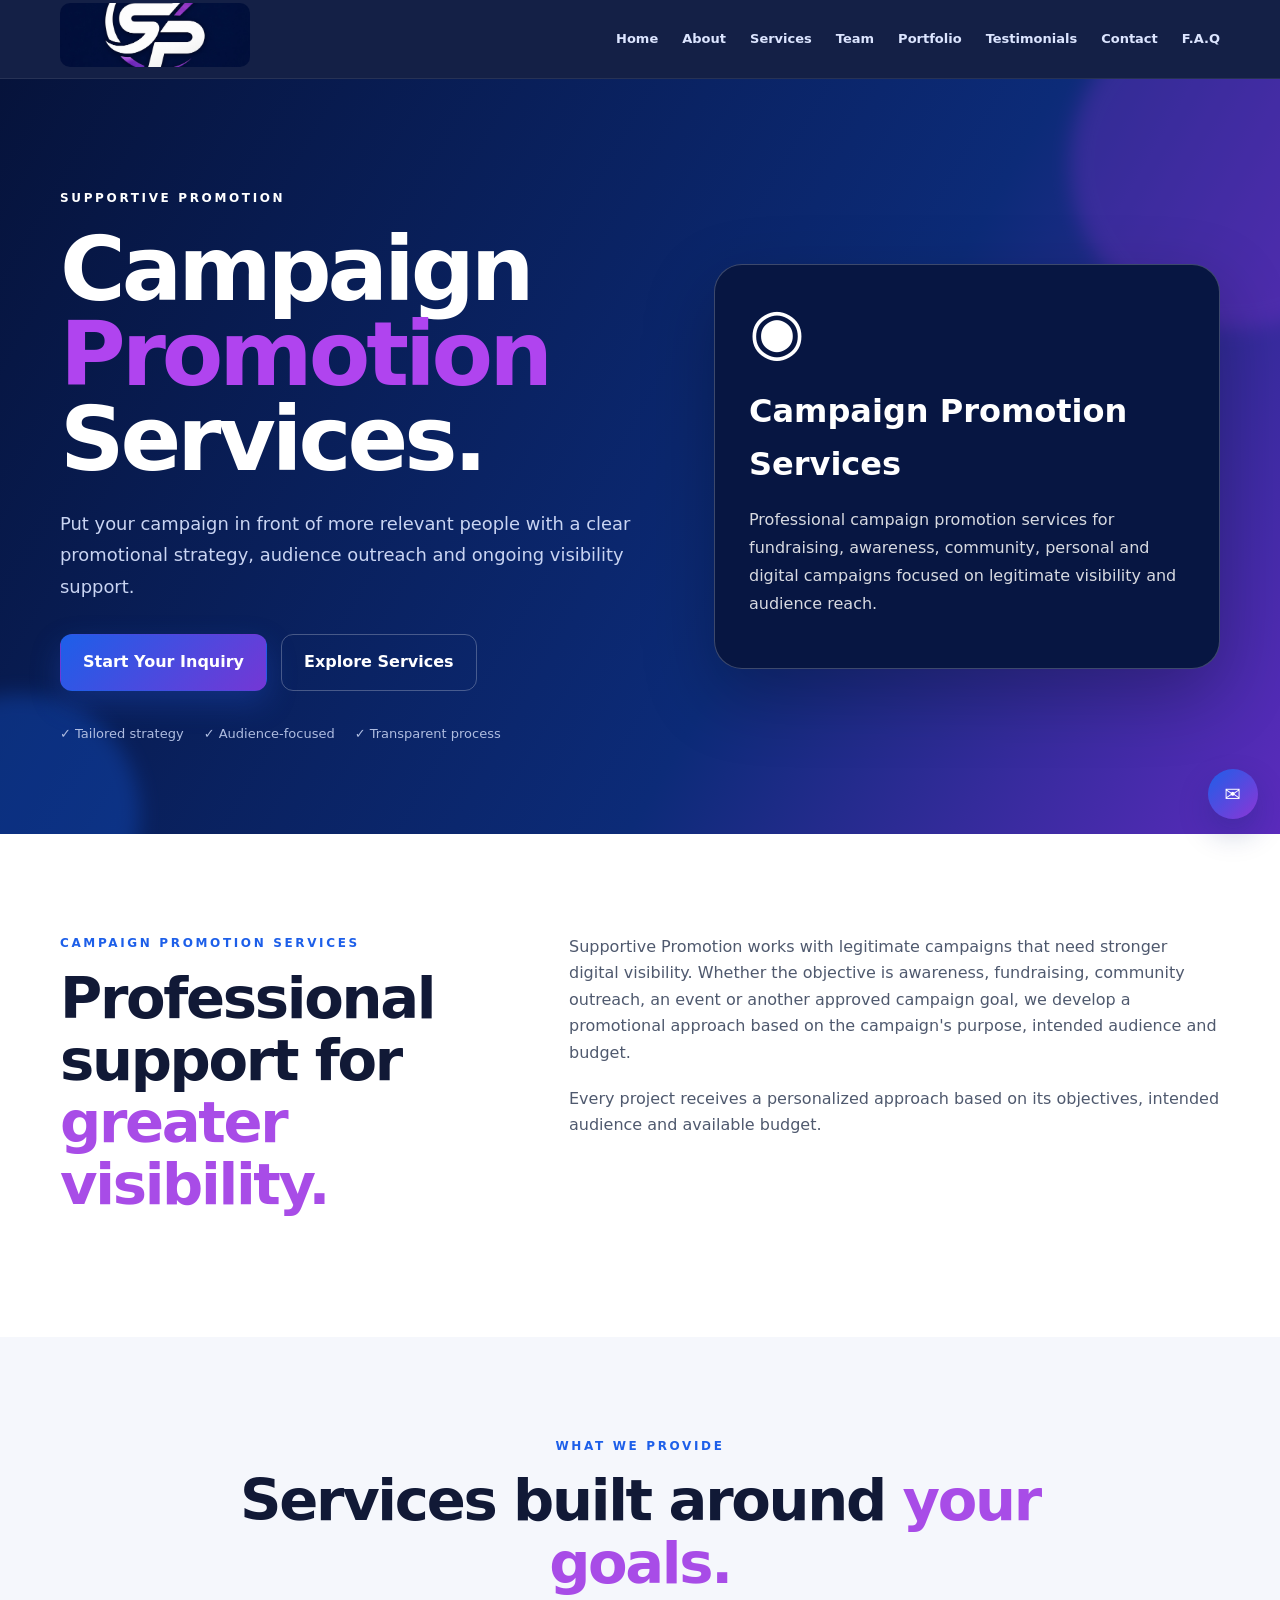
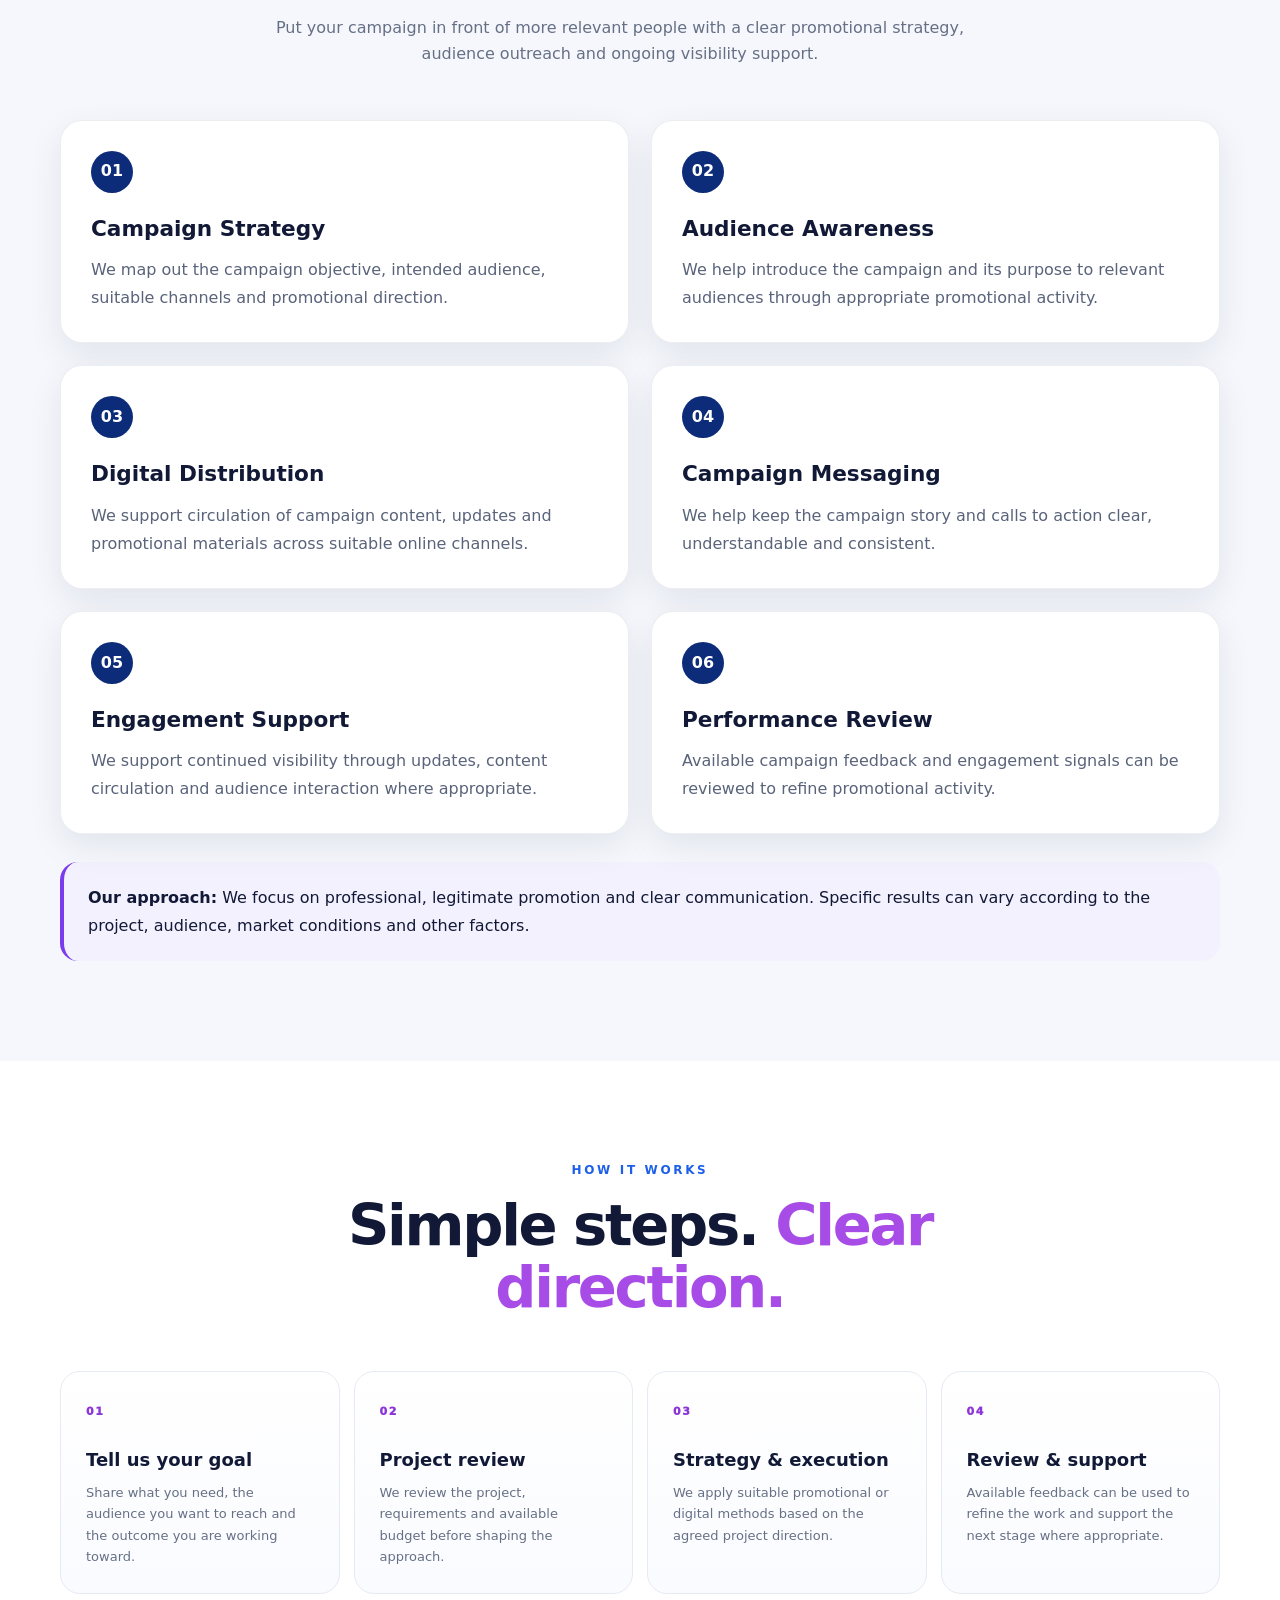
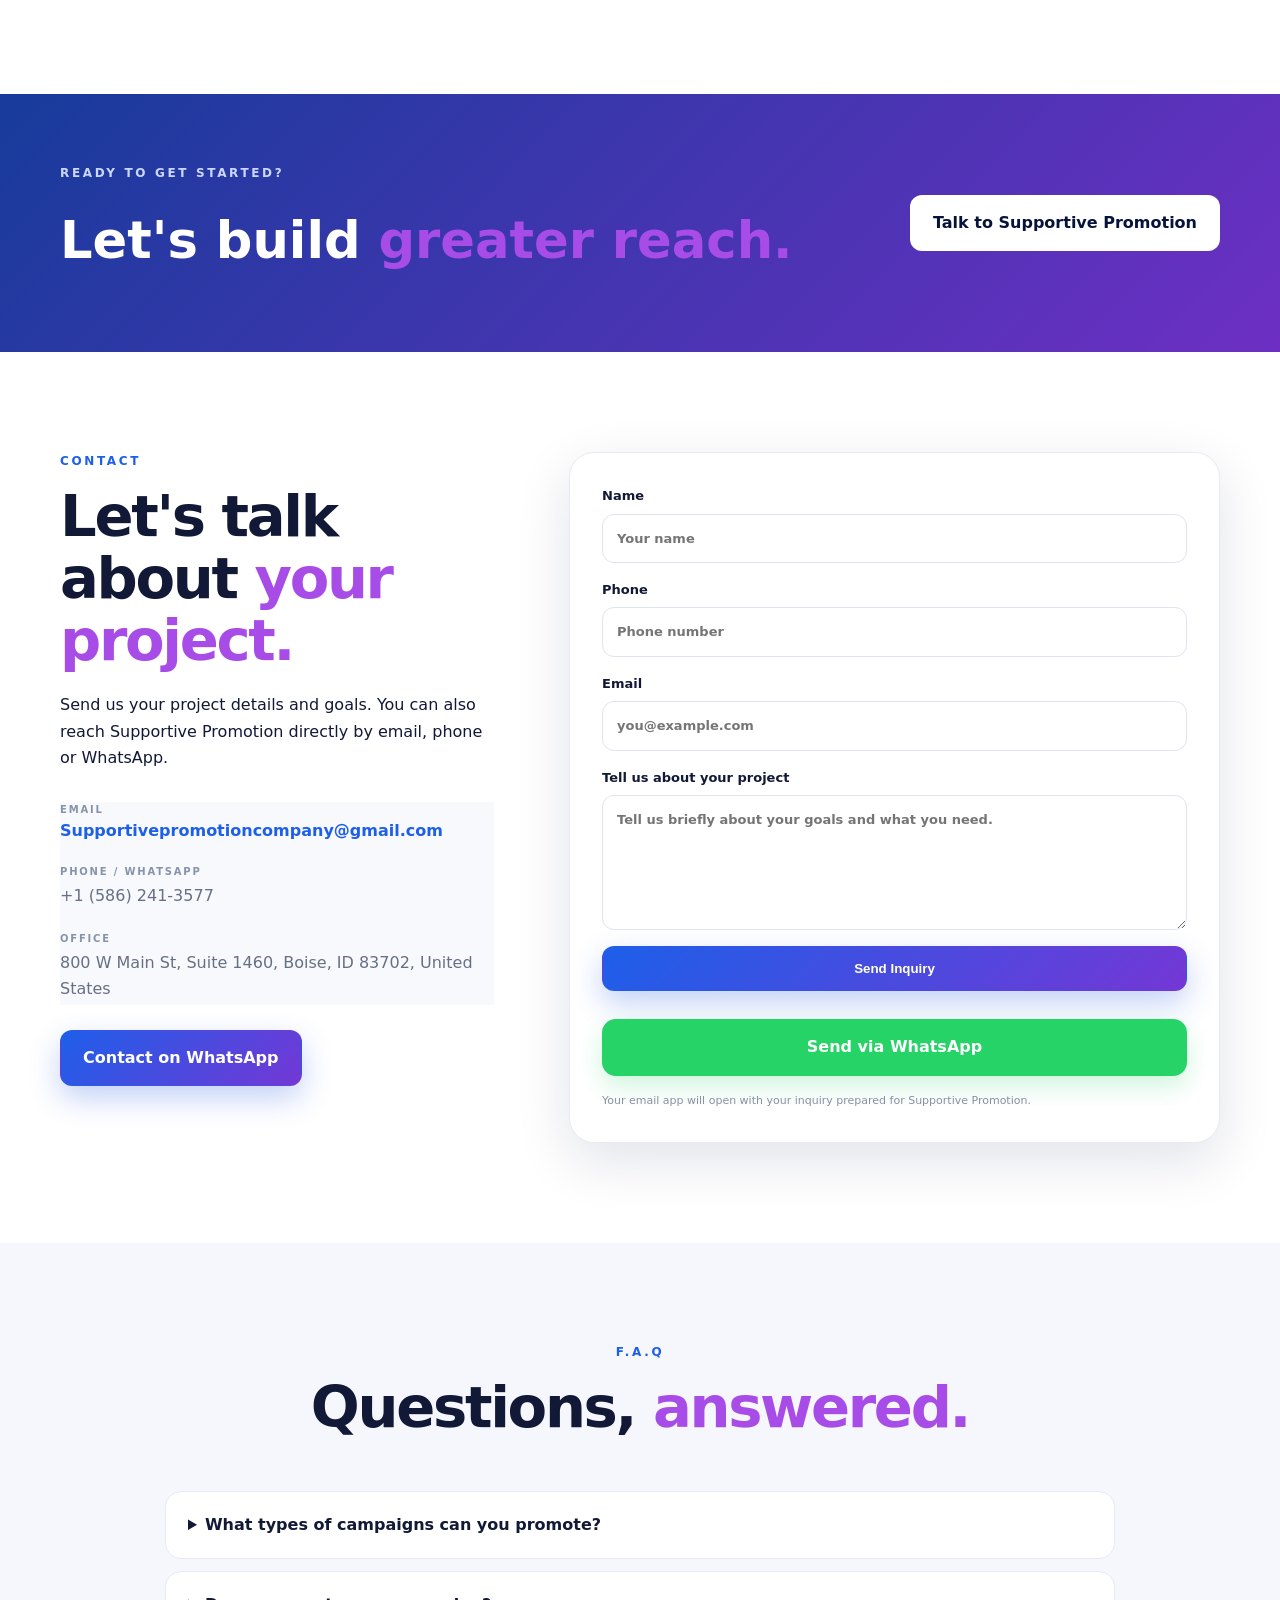
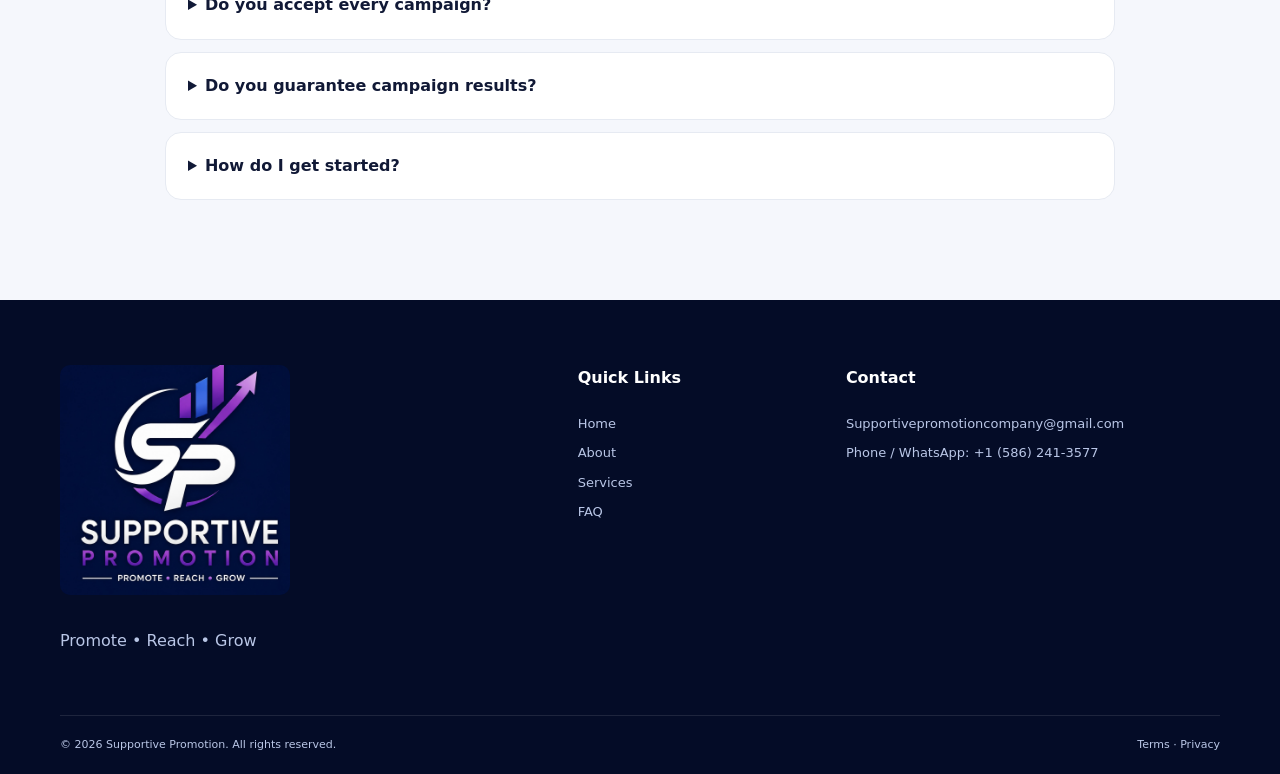
<file: campaign-promotion.html>
<!doctype html>
<html lang="en">
<head>
<meta charset="utf-8">
<meta name="viewport" content="width=device-width, initial-scale=1">
<meta name="robots" content="index, follow">
<meta name="theme-color" content="#06133b">
<link rel="icon" href="supportive-promotion-logo-nav.jpg">
<link rel="stylesheet" href="styles.css">
<style>
.service-page-hero{position:relative;overflow:hidden;padding:110px 0 90px;background:linear-gradient(120deg,#06133b 0%,#0c2b78 62%,#5b2bbd 100%);color:#fff}
.service-page-hero .hero-grid{align-items:center}.service-page-hero h1{font-size:clamp(3rem,7vw,6rem);line-height:.95;margin:18px 0 26px;letter-spacing:-.045em}
.service-page-hero h1 span{color:#b044ef}.service-page-hero .hero-text{max-width:680px;font-size:1.12rem;line-height:1.75}.service-page-hero .eyebrow{color:#fff}
.service-visual{background:#071642;border:1px solid rgba(255,255,255,.22);border-radius:28px;padding:34px;box-shadow:0 25px 70px rgba(0,0,0,.25)}
.service-visual .mark{font-size:4rem;line-height:1}.service-visual h3{font-size:2rem;margin:22px 0 10px}.service-visual p{opacity:.84;line-height:1.75}
.service-detail-grid{display:grid;grid-template-columns:repeat(2,minmax(0,1fr));gap:22px;margin-top:38px}.service-detail-card{background:#fff;border-radius:22px;padding:30px;box-shadow:0 12px 35px rgba(6,19,59,.08);border:1px solid rgba(6,19,59,.07)}
.service-detail-card b{display:inline-flex;width:42px;height:42px;align-items:center;justify-content:center;border-radius:50%;background:#0c2b78;color:#fff;margin-bottom:18px}.service-detail-card h3{margin:0 0 10px;font-size:1.35rem}.service-detail-card p{margin:0;line-height:1.75;color:#59637a}
.page-note{margin-top:28px;padding:22px 24px;border-radius:18px;background:#f4f1ff;border-left:4px solid #7c3aed;line-height:1.7}.page-contact-actions{display:flex;gap:14px;flex-wrap:wrap;margin-top:25px}
@media(max-width:800px){.service-page-hero{padding:80px 0 65px}.service-detail-grid{grid-template-columns:1fr}}
</style>
<title>Campaign Promotion Services | Supportive Promotion</title>
<meta name="description" content="Professional campaign promotion services for fundraising, awareness, community, personal and digital campaigns focused on legitimate visibility and audience reach.">
<link rel="canonical" href="https://supportivepromotion.com/campaign-promotion.html">
<meta property="og:type" content="website"><meta property="og:title" content="Campaign Promotion Services | Supportive Promotion"><meta property="og:description" content="Professional campaign promotion services for fundraising, awareness, community, personal and digital campaigns focused on legitimate visibility and audience reach."><meta property="og:url" content="https://supportivepromotion.com/campaign-promotion.html"><meta property="og:image" content="https://supportivepromotion.com/supportive-promotion-logo.png"><meta property="og:site_name" content="Supportive Promotion">
<meta name="twitter:card" content="summary_large_image"><meta name="twitter:title" content="Campaign Promotion Services | Supportive Promotion"><meta name="twitter:description" content="Professional campaign promotion services for fundraising, awareness, community, personal and digital campaigns focused on legitimate visibility and audience reach."><meta name="twitter:image" content="https://supportivepromotion.com/supportive-promotion-logo.png">
<script type="application/ld+json">{
"@context":"https://schema.org","@type":"Service","name":"Campaign Promotion Services",
"serviceType":"Campaign Promotion Services","url":"https://supportivepromotion.com/campaign-promotion.html","description":"Professional campaign promotion services for fundraising, awareness, community, personal and digital campaigns focused on legitimate visibility and audience reach.",
"provider":{"@type":"Organization","name":"Supportive Promotion","url":"https://supportivepromotion.com/","email":"Supportivepromotioncompany@gmail.com","telephone":"+1-586-241-3577"}
}</script>
</head>
<body>
<header class="site-header" id="top"><div class="container nav-wrap">
<a class="brand" href="index.html" aria-label="Supportive Promotion home"><img src="supportive-promotion-logo-nav.jpg" alt="Supportive Promotion logo"></a>
<button class="menu-btn" aria-label="Open navigation" aria-expanded="false">☰</button>
<nav class="nav" aria-label="Main navigation"><a href="index.html">Home</a><a href="index.html#about">About</a><a href="index.html#services">Services</a><a href="index.html#team">Team</a><a href="index.html#portfolio">Portfolio</a><a href="index.html#testimonials">Testimonials</a><a href="#contact">Contact</a><a href="#faq">F.A.Q</a></nav>
</div></header>
<main>
<section class="service-page-hero"><div class="hero-glow glow-one"></div><div class="hero-glow glow-two"></div><div class="container hero-grid">
<div class="hero-copy reveal"><p class="eyebrow">SUPPORTIVE PROMOTION</p><h1>Campaign<br><span>Promotion</span><br>Services.</h1><p class="hero-text">Put your campaign in front of more relevant people with a clear promotional strategy, audience outreach and ongoing visibility support.</p><div class="hero-actions"><a class="btn btn-primary" href="#contact">Start Your Inquiry</a><a class="btn btn-outline" href="#services">Explore Services</a></div><div class="trust-row"><span>✓ Tailored strategy</span><span>✓ Audience-focused</span><span>✓ Transparent process</span></div></div>
<div class="service-visual reveal"><div class="mark">◉</div><h3>Campaign Promotion Services</h3><p>Professional campaign promotion services for fundraising, awareness, community, personal and digital campaigns focused on legitimate visibility and audience reach.</p></div>
</div></section>

<section class="section about"><div class="container two-col"><div class="section-heading reveal"><p class="eyebrow blue">CAMPAIGN PROMOTION SERVICES</p><h2>Professional support for <span>greater visibility.</span></h2></div><div class="about-copy reveal"><p>Supportive Promotion works with legitimate campaigns that need stronger digital visibility. Whether the objective is awareness, fundraising, community outreach, an event or another approved campaign goal, we develop a promotional approach based on the campaign's purpose, intended audience and budget.</p><p>Every project receives a personalized approach based on its objectives, intended audience and available budget.</p></div></div></section>

<section class="section soft" id="services"><div class="container"><div class="section-heading centered reveal"><p class="eyebrow blue">WHAT WE PROVIDE</p><h2>Services built around <span>your goals.</span></h2><p>Put your campaign in front of more relevant people with a clear promotional strategy, audience outreach and ongoing visibility support.</p></div><div class="service-detail-grid"><article class="service-detail-card reveal"><b>01</b><h3>Campaign Strategy</h3><p>We map out the campaign objective, intended audience, suitable channels and promotional direction.</p></article>
<article class="service-detail-card reveal"><b>02</b><h3>Audience Awareness</h3><p>We help introduce the campaign and its purpose to relevant audiences through appropriate promotional activity.</p></article>
<article class="service-detail-card reveal"><b>03</b><h3>Digital Distribution</h3><p>We support circulation of campaign content, updates and promotional materials across suitable online channels.</p></article>
<article class="service-detail-card reveal"><b>04</b><h3>Campaign Messaging</h3><p>We help keep the campaign story and calls to action clear, understandable and consistent.</p></article>
<article class="service-detail-card reveal"><b>05</b><h3>Engagement Support</h3><p>We support continued visibility through updates, content circulation and audience interaction where appropriate.</p></article>
<article class="service-detail-card reveal"><b>06</b><h3>Performance Review</h3><p>Available campaign feedback and engagement signals can be reviewed to refine promotional activity.</p></article></div><div class="page-note reveal"><strong>Our approach:</strong> We focus on professional, legitimate promotion and clear communication. Specific results can vary according to the project, audience, market conditions and other factors.</div></div></section>

<section class="section process"><div class="container"><div class="section-heading centered reveal"><p class="eyebrow blue">HOW IT WORKS</p><h2>Simple steps. <span>Clear direction.</span></h2></div><div class="process-grid">
<div class="process-step reveal"><span>01</span><h3>Tell us your goal</h3><p>Share what you need, the audience you want to reach and the outcome you are working toward.</p></div>
<div class="process-step reveal"><span>02</span><h3>Project review</h3><p>We review the project, requirements and available budget before shaping the approach.</p></div>
<div class="process-step reveal"><span>03</span><h3>Strategy & execution</h3><p>We apply suitable promotional or digital methods based on the agreed project direction.</p></div>
<div class="process-step reveal"><span>04</span><h3>Review & support</h3><p>Available feedback can be used to refine the work and support the next stage where appropriate.</p></div>
</div></div></section>

<section class="section cta"><div class="container cta-inner reveal"><div><p class="eyebrow">READY TO GET STARTED?</p><h2>Let's build <span>greater reach.</span></h2></div><a class="btn btn-light" href="#contact">Talk to Supportive Promotion</a></div></section>

<section class="section contact" id="contact"><div class="container two-col"><div class="section-heading reveal"><p class="eyebrow blue">CONTACT</p><h2>Let's talk about <span>your project.</span></h2><p>Send us your project details and goals. You can also reach Supportive Promotion directly by email, phone or WhatsApp.</p><div class="contact-info"><div><small>EMAIL</small><a href="mailto:Supportivepromotioncompany@gmail.com">Supportivepromotioncompany@gmail.com</a></div><div><small>PHONE / WHATSAPP</small><p>+1 (586) 241-3577</p></div><div><small>OFFICE</small><p>800 W Main St, Suite 1460, Boise, ID 83702, United States</p></div></div><div class="page-contact-actions"><a class="btn btn-primary" href="https://wa.me/	15862413577" target="_blank" rel="noopener">Contact on WhatsApp</a><a class="btn btn-outline" href="mailto:Supportivepromotioncompany@gmail.com">Send Email</a></div></div>
<form class="contact-form reveal" id="contactForm"><label>Name<input name="name" required placeholder="Your name"></label><label>Phone<input name="phone" placeholder="Phone number"></label><label>Email<input type="email" name="email" required placeholder="you@example.com"></label><label>Tell us about your project<textarea name="message" rows="5" required placeholder="Tell us briefly about your goals and what you need."></textarea></label><button class="btn btn-primary" type="submit">Send Inquiry</button><a id="whatsapp-inquiry" class="whatsapp-inquiry" href="https://wa.me/	15862413577" target="_blank" rel="noopener">Send via WhatsApp</a><p class="form-note">Your email app will open with your inquiry prepared for Supportive Promotion.</p></form></div></section>

<section class="section soft" id="faq"><div class="container faq-wrap"><div class="section-heading centered reveal"><p class="eyebrow blue">F.A.Q</p><h2>Questions, <span>answered.</span></h2></div><div class="faq-list"><details class="reveal"><summary>What types of campaigns can you promote?</summary><p>Depending on the project, we can consider fundraising, awareness, community, event, personal and business campaigns.</p></details>
<details class="reveal"><summary>Do you accept every campaign?</summary><p>No. Campaigns may be reviewed before promotion to determine whether they are appropriate for our services.</p></details>
<details class="reveal"><summary>Do you guarantee campaign results?</summary><p>No. We focus on legitimate visibility, reach and engagement. Outcomes depend on the campaign, audience, timing and other factors.</p></details>
<details class="reveal"><summary>How do I get started?</summary><p>Send us the campaign details, relevant links, goals and intended audience for review.</p></details></div></div></section>
</main>
<div class="floating-actions" aria-label="Quick actions"><a href="mailto:Supportivepromotioncompany@gmail.com" title="Email Supportive Promotion" aria-label="Email Supportive Promotion">✉</a><button id="backTop" title="Back to top" aria-label="Back to top">↑</button></div>
<footer class="footer"><div class="container footer-grid"><div><img src="supportive-promotion-logo-nav.jpg" class="footer-logo" alt="Supportive Promotion"><p>Promote • Reach • Grow</p></div><div><h4>Quick Links</h4><a href="index.html">Home</a><a href="index.html#about">About</a><a href="index.html#services">Services</a><a href="#faq">FAQ</a></div><div><h4>Contact</h4><a href="mailto:Supportivepromotioncompany@gmail.com">Supportivepromotioncompany@gmail.com</a><span>Phone / WhatsApp: +1 (586) 241-3577</span></div></div><div class="container footer-bottom"><span>© 2026 Supportive Promotion. All rights reserved.</span><span>Terms · Privacy</span></div></footer>
<script src="script.js"></script>
</body></html>
</file>
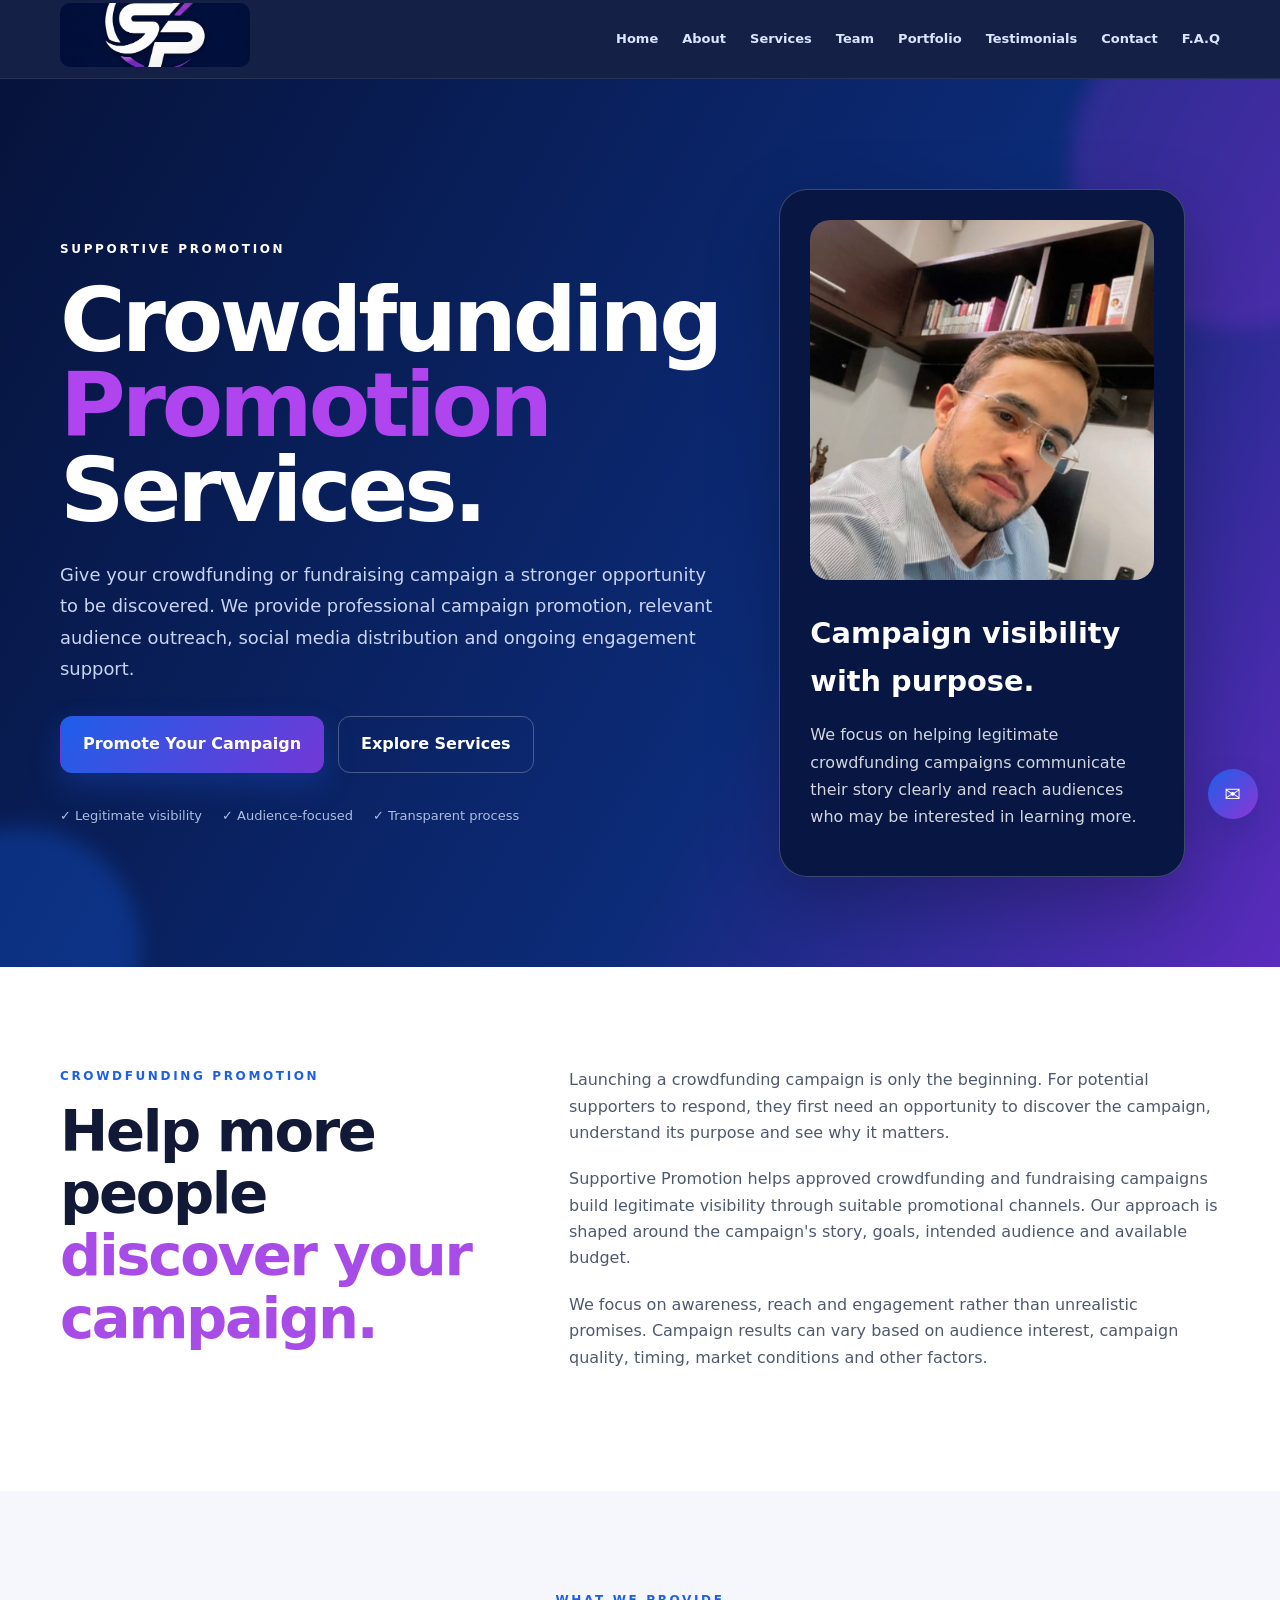
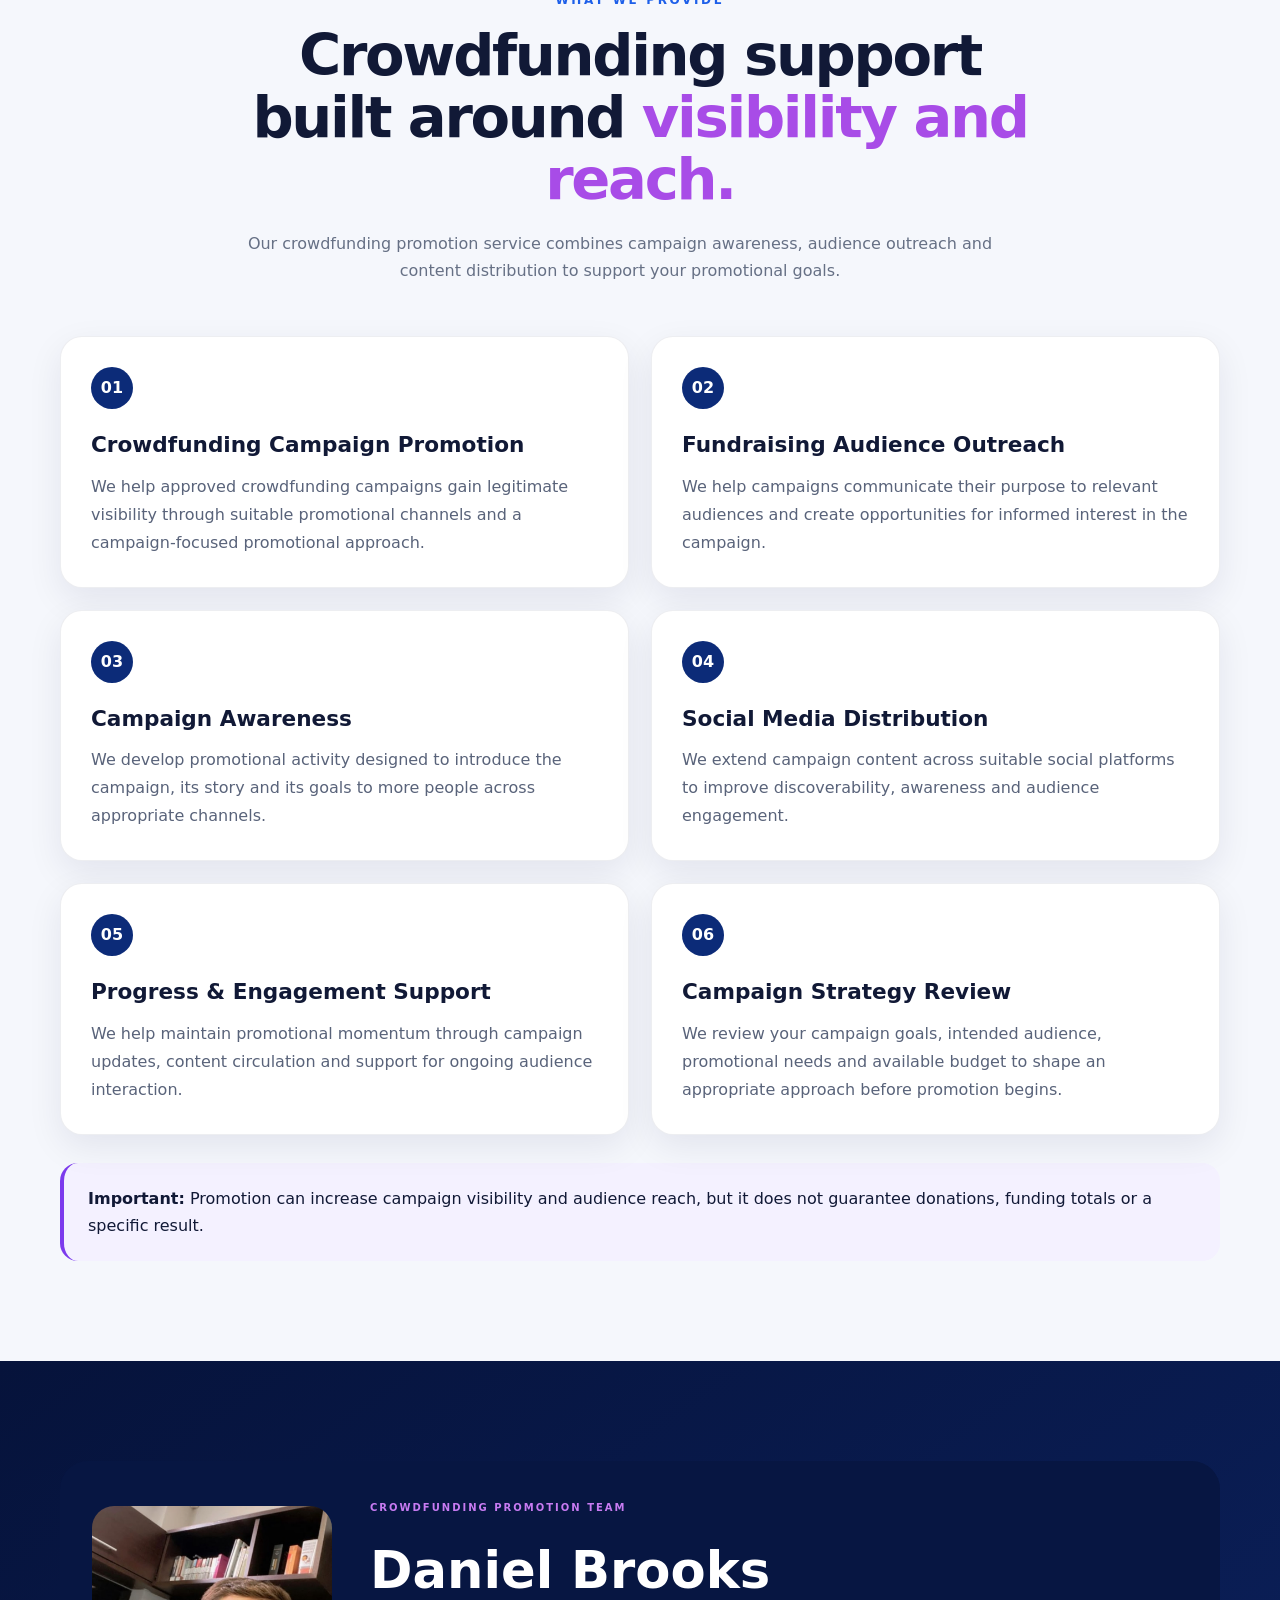
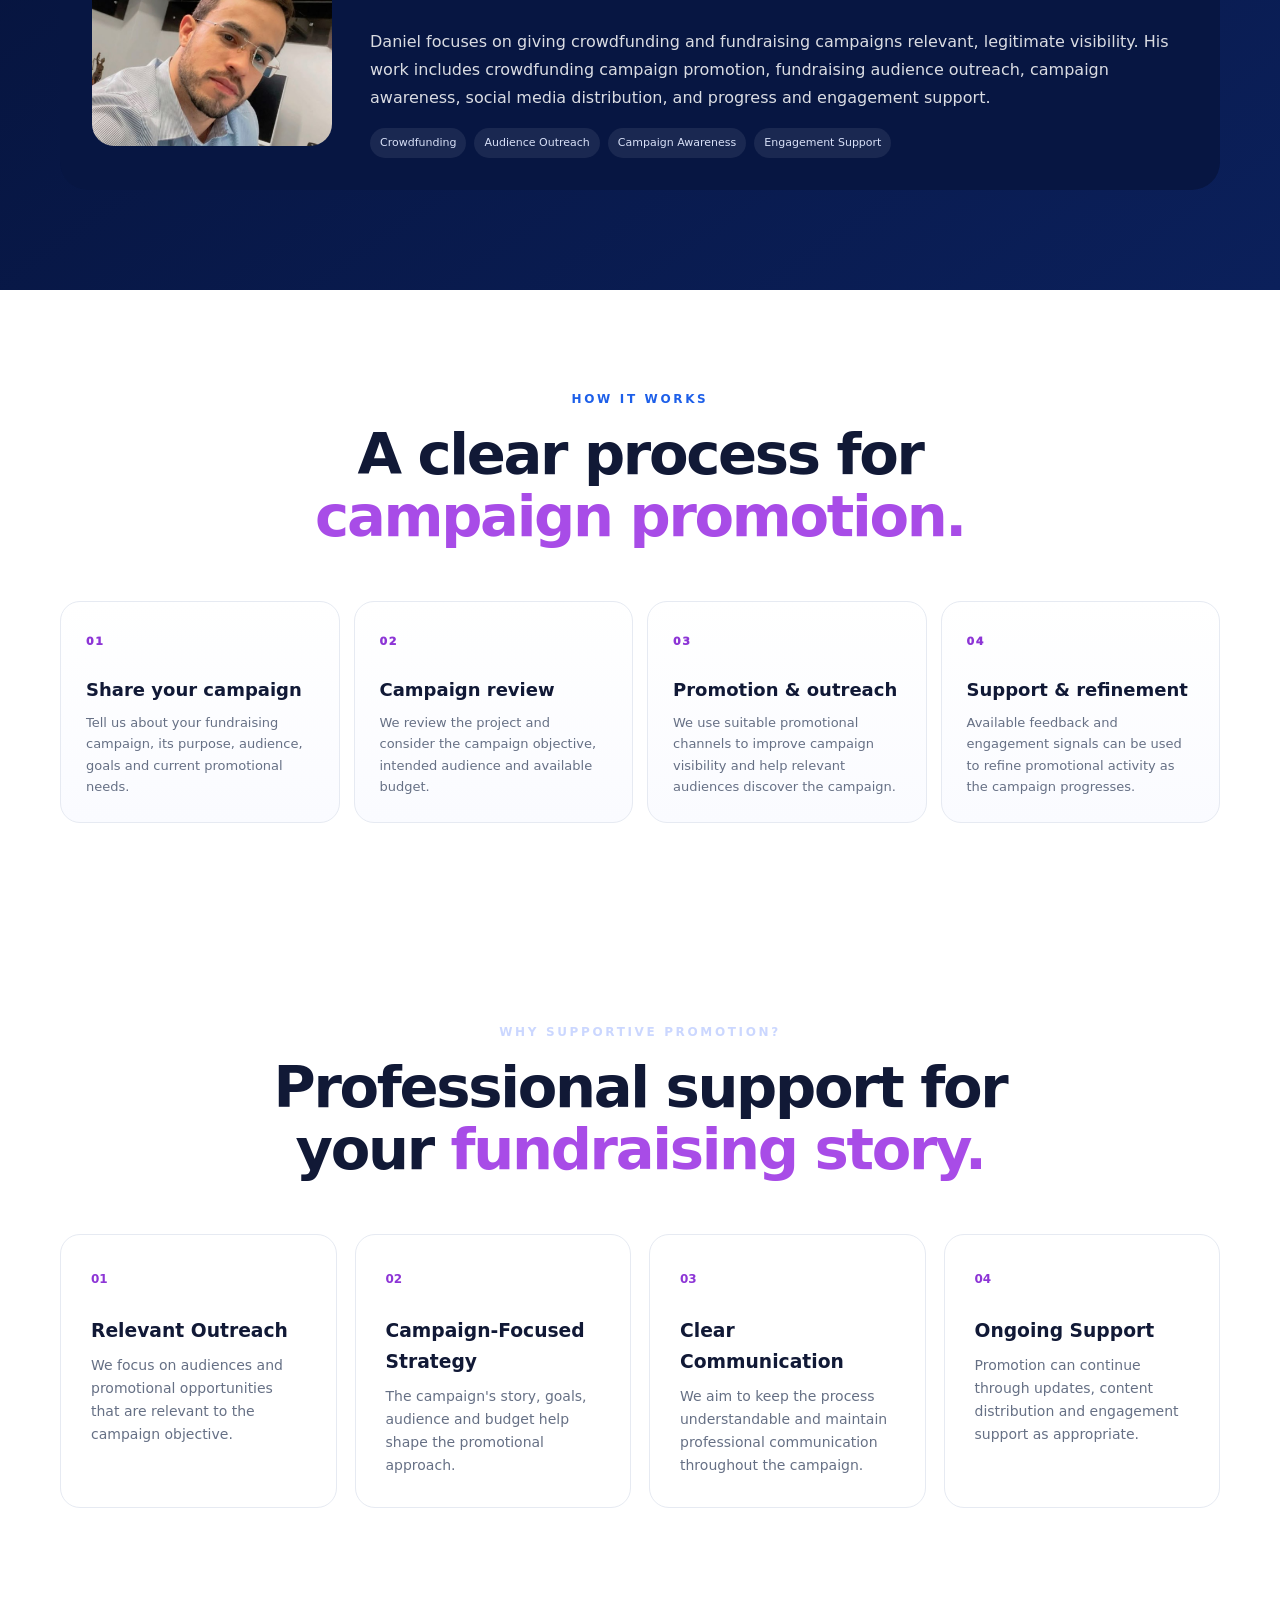
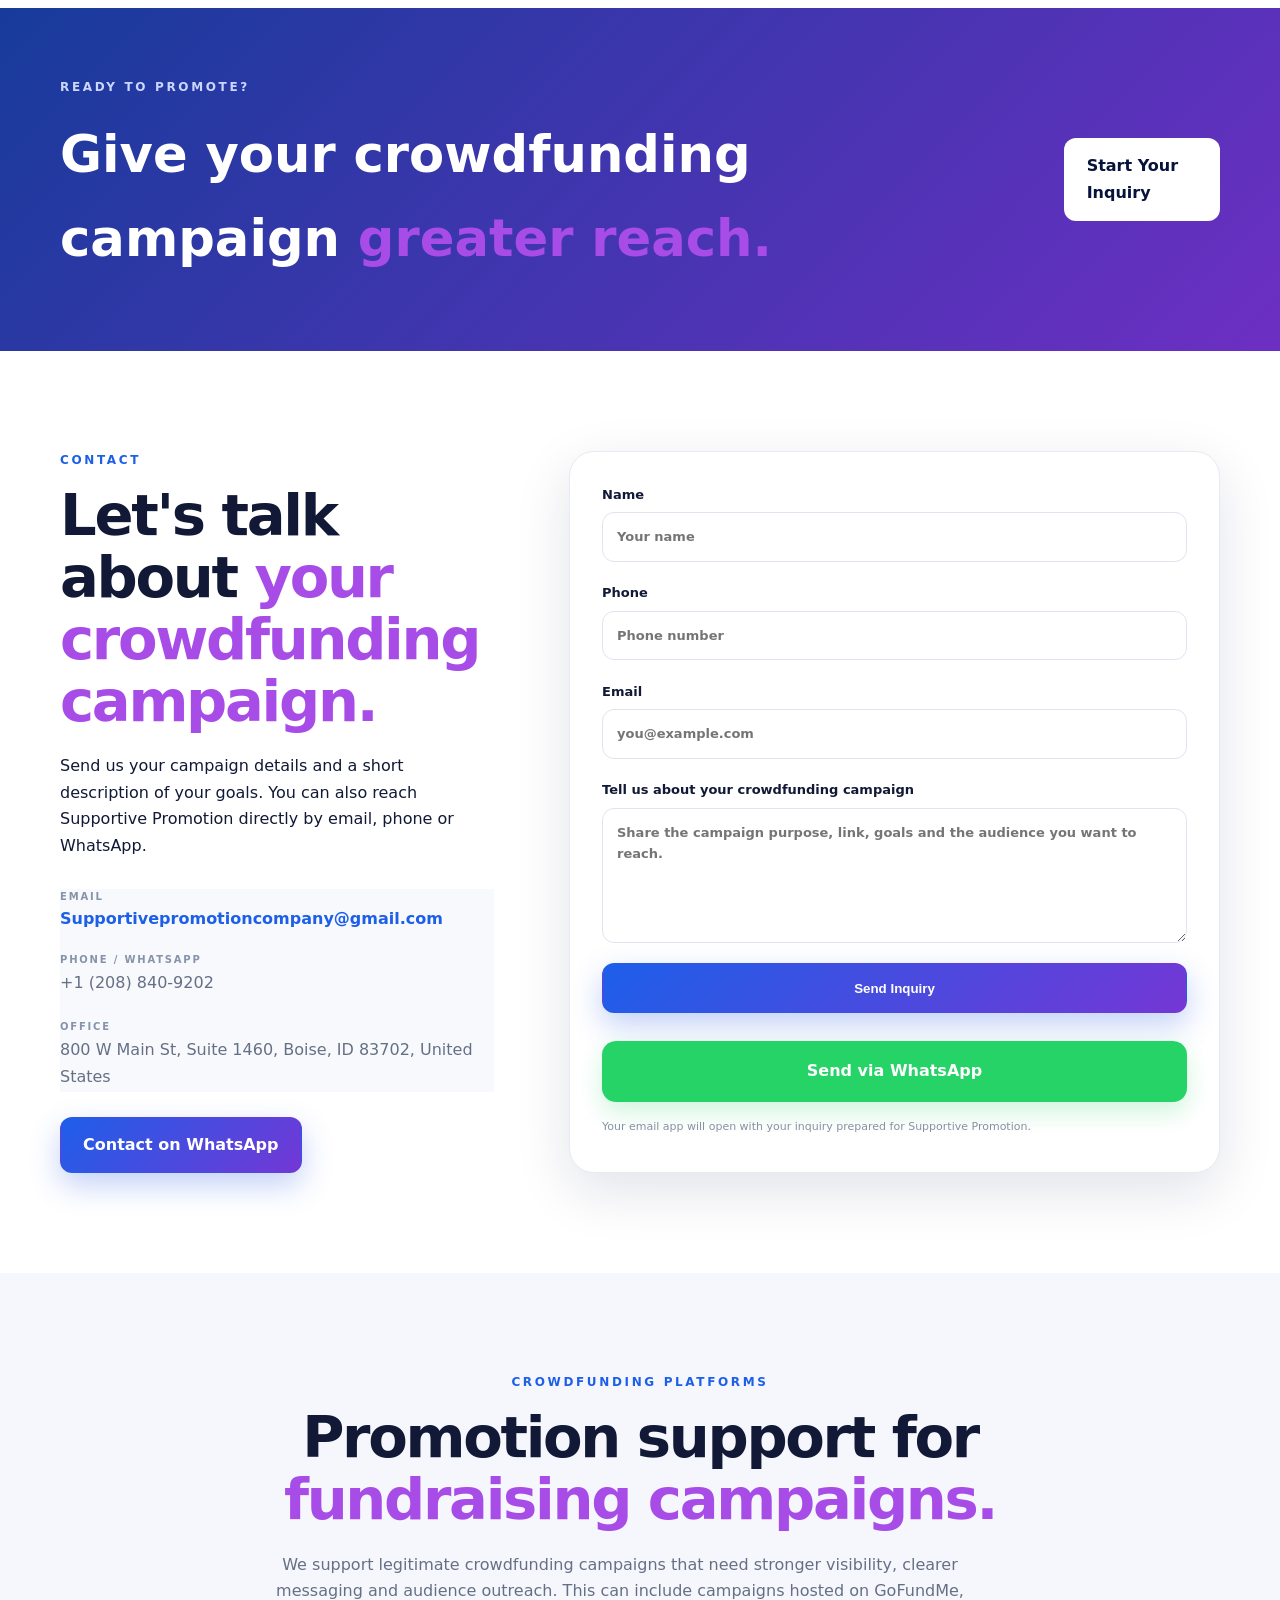
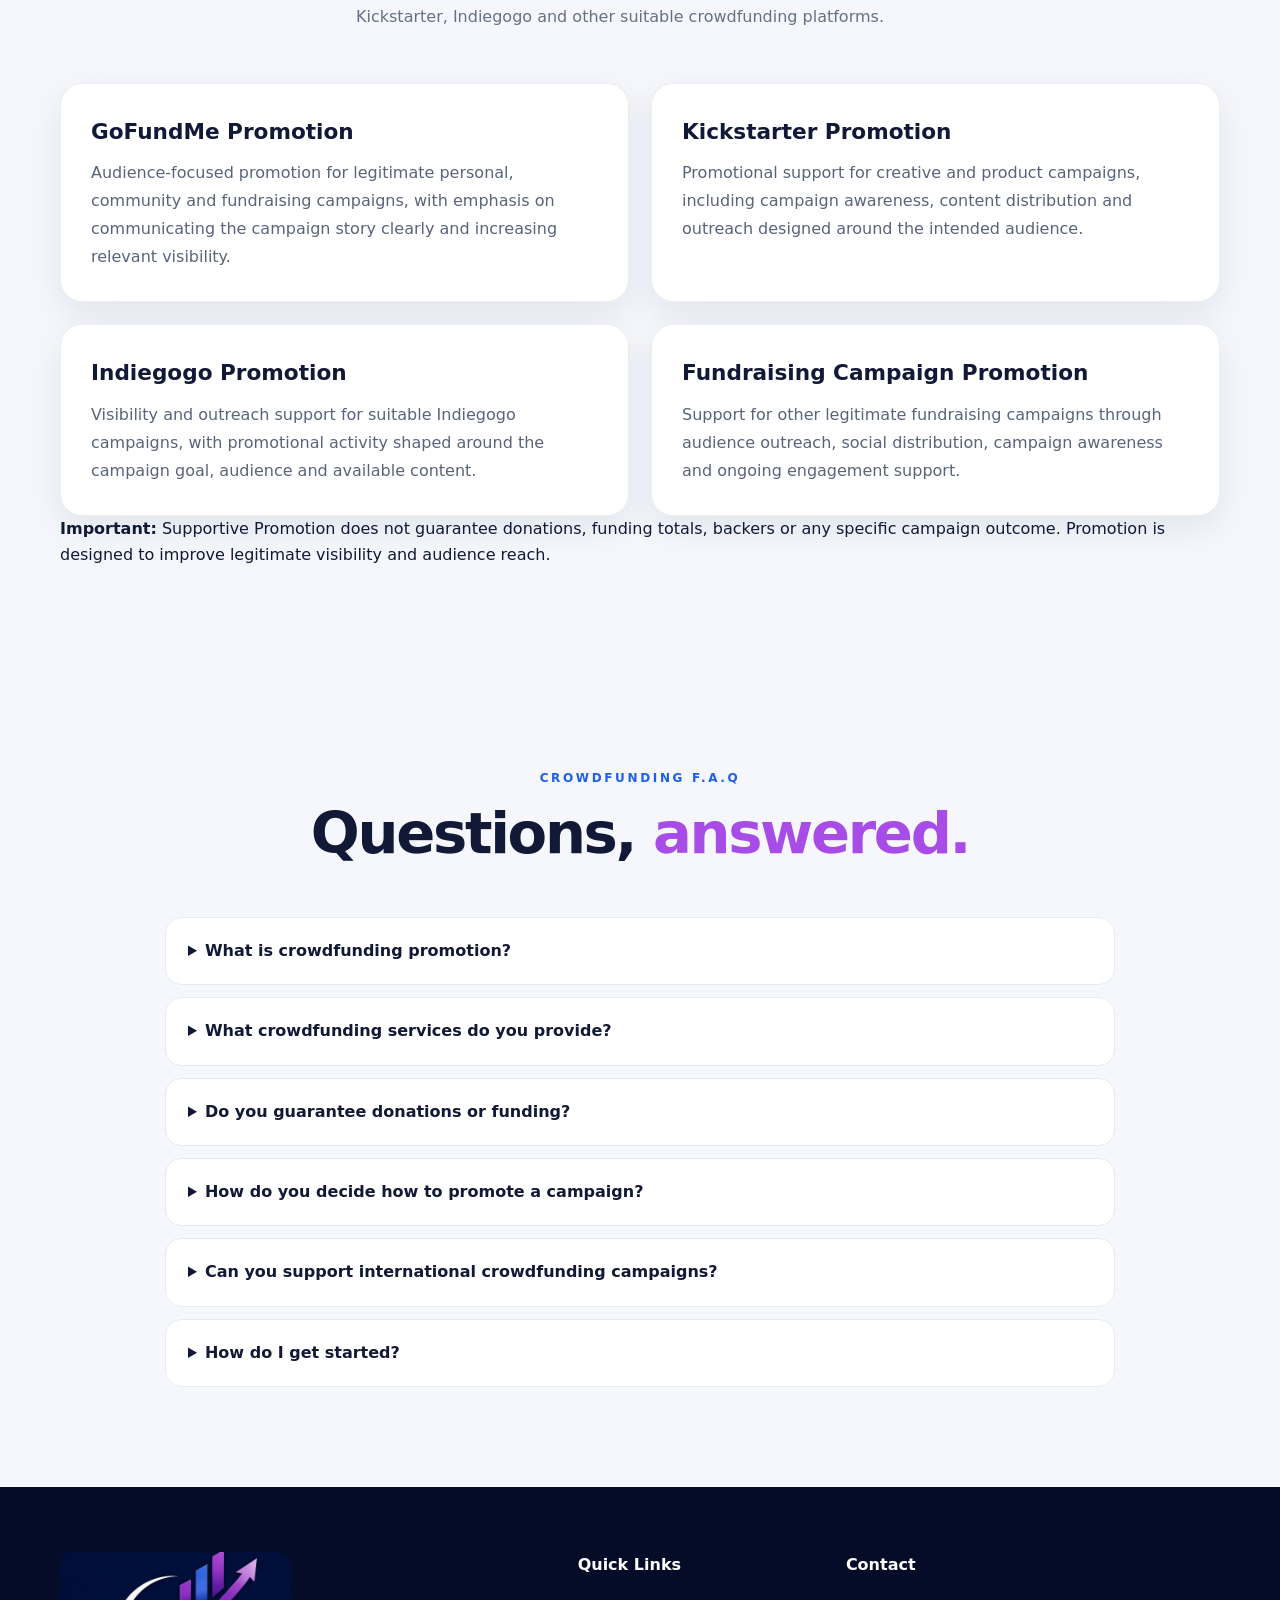
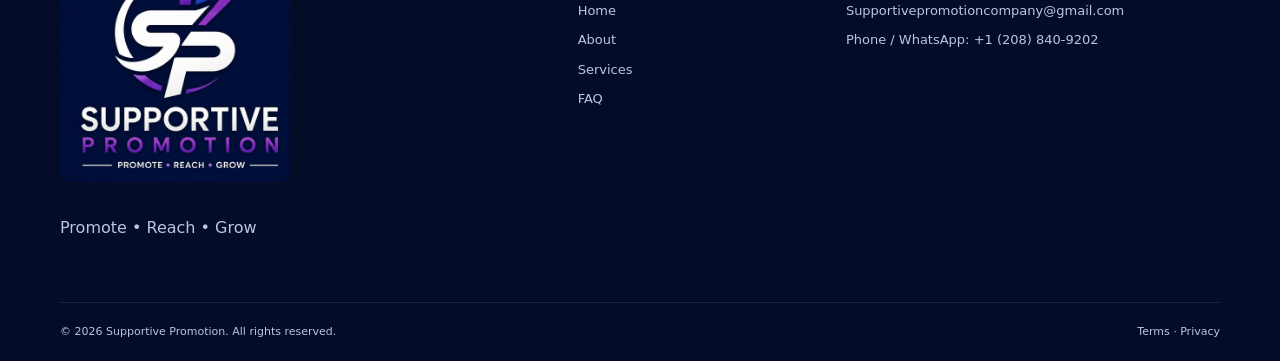
<file: crowdfunding-promotion (1).html>
<!doctype html>
<html lang="en">
<head>
  <meta charset="utf-8">
  <meta name="viewport" content="width=device-width, initial-scale=1">

  <title>Crowdfunding Promotion Services for GoFundMe, Kickstarter & Indiegogo | Supportive Promotion</title>
  <meta name="description" content="Professional crowdfunding promotion services for GoFundMe, Kickstarter, Indiegogo and other legitimate fundraising campaigns, focused on visibility, audience outreach and campaign awareness.">
  <meta name="robots" content="index, follow">
  <link rel="canonical" href="https://supportivepromotion.com/crowdfunding-promotion.html">

  <meta name="theme-color" content="#06133b">
  <link rel="icon" href="supportive-promotion-logo-nav.jpg">

  <meta property="og:type" content="website">
  <meta property="og:title" content="Crowdfunding Promotion Services | Supportive Promotion">
  <meta property="og:description" content="Strategic crowdfunding promotion focused on legitimate visibility, relevant audience outreach and campaign awareness.">
  <meta property="og:url" content="https://supportivepromotion.com/crowdfunding-promotion.html">
  <meta property="og:image" content="https://supportivepromotion.com/supportive-promotion-logo.png">
  <meta property="og:site_name" content="Supportive Promotion">

  <meta name="twitter:card" content="summary_large_image">
  <meta name="twitter:title" content="Crowdfunding Promotion Services | Supportive Promotion">
  <meta name="twitter:description" content="Crowdfunding campaign promotion, audience outreach, social media distribution and engagement support.">
  <meta name="twitter:image" content="https://supportivepromotion.com/supportive-promotion-logo.png">

  <script type="application/ld+json">
  {
    "@context": "https://schema.org",
    "@type": "Service",
    "name": "Crowdfunding Promotion Services",
    "serviceType": "Crowdfunding Promotion",
    "url": "https://supportivepromotion.com/crowdfunding-promotion.html",
    "description": "Professional crowdfunding promotion focused on legitimate campaign visibility, relevant audience outreach, social media distribution and engagement support.",
    "provider": {
      "@type": "Organization",
      "name": "Supportive Promotion",
      "url": "https://supportivepromotion.com/",
      "logo": "https://supportivepromotion.com/supportive-promotion-logo.png",
      "email": "Supportivepromotioncompany@gmail.com",
      "telephone": "+1-208-840-9202",
      "address": {
        "@type": "PostalAddress",
        "streetAddress": "800 W Main St, Suite 1460",
        "addressLocality": "Boise",
        "addressRegion": "ID",
        "postalCode": "83702",
        "addressCountry": "US"
      }
    }
  }
  </script>

  <link rel="stylesheet" href="styles.css">

  <style>
    .service-page-hero{position:relative;overflow:hidden;padding:110px 0 90px;background:linear-gradient(120deg,#06133b 0%,#0c2b78 62%,#5b2bbd 100%);color:#fff}
    .service-page-hero .hero-grid{align-items:center}
    .service-page-hero h1{font-size:clamp(3rem,7vw,6rem);line-height:.95;margin:18px 0 26px;letter-spacing:-.045em}
    .service-page-hero h1 span{color:#b044ef}
    .service-page-hero .hero-text{max-width:680px;font-size:1.12rem;line-height:1.75}
    .service-page-hero .eyebrow{color:#fff}
    .campaign-card{background:#071642;border:1px solid rgba(255,255,255,.22);border-radius:28px;padding:30px;box-shadow:0 25px 70px rgba(0,0,0,.25)}
    .campaign-card img{width:100%;max-height:360px;object-fit:cover;border-radius:20px}
    .campaign-card h3{font-size:1.8rem;margin:22px 0 8px}
    .campaign-card p{opacity:.82;line-height:1.7}
    .service-detail-grid{display:grid;grid-template-columns:repeat(2,minmax(0,1fr));gap:22px;margin-top:38px}
    .service-detail-card{background:#fff;border-radius:22px;padding:30px;box-shadow:0 12px 35px rgba(6,19,59,.08);border:1px solid rgba(6,19,59,.07)}
    .service-detail-card b{display:inline-flex;width:42px;height:42px;align-items:center;justify-content:center;border-radius:50%;background:#0c2b78;color:#fff;margin-bottom:18px}
    .service-detail-card h3{margin:0 0 10px;font-size:1.35rem}
    .service-detail-card p{margin:0;line-height:1.75;color:#59637a}
    .specialist-card{display:grid;grid-template-columns:240px 1fr;gap:38px;align-items:center;background:#071642;color:#fff;border-radius:28px;padding:32px}
    .specialist-card img{width:100%;aspect-ratio:1/1;object-fit:cover;border-radius:22px}
    .specialist-card h2{font-size:clamp(2rem,4vw,3.2rem);margin:8px 0 12px}
    .specialist-card p{line-height:1.75;opacity:.85}
    .specialist-card .profile-tag{display:inline-block}
    .crowd-note{margin-top:28px;padding:22px 24px;border-radius:18px;background:#f4f1ff;border-left:4px solid #7c3aed;line-height:1.7}
    .page-contact-actions{display:flex;gap:14px;flex-wrap:wrap;margin-top:25px}
    @media(max-width:800px){
      .service-page-hero{padding:80px 0 65px}
      .service-detail-grid{grid-template-columns:1fr}
      .specialist-card{grid-template-columns:1fr}
      .specialist-card img{max-width:300px}
    }
  </style>
</head>

<body>
<header class="site-header" id="top">
  <div class="container nav-wrap">
    <a class="brand" href="index.html" aria-label="Supportive Promotion home">
      <img src="supportive-promotion-logo-nav.jpg" alt="Supportive Promotion logo">
    </a>
    <button class="menu-btn" aria-label="Open navigation" aria-expanded="false">☰</button>
    <nav class="nav" aria-label="Main navigation">
      <a href="index.html">Home</a>
      <a href="index.html#about">About</a>
      <a href="index.html#services">Services</a>
      <a href="index.html#team">Team</a>
      <a href="index.html#portfolio">Portfolio</a>
      <a href="index.html#testimonials">Testimonials</a>
      <a href="#contact">Contact</a>
      <a href="#faq">F.A.Q</a>
    </nav>
  </div>
</header>

<main>
<section class="service-page-hero">
  <div class="hero-glow glow-one"></div>
  <div class="hero-glow glow-two"></div>
  <div class="container hero-grid">
    <div class="hero-copy reveal">
      <p class="eyebrow">SUPPORTIVE PROMOTION</p>
      <h1>Crowdfunding<br><span>Promotion</span><br>Services.</h1>
      <p class="hero-text">Give your crowdfunding or fundraising campaign a stronger opportunity to be discovered. We provide professional campaign promotion, relevant audience outreach, social media distribution and ongoing engagement support.</p>
      <div class="hero-actions">
        <a class="btn btn-primary" href="#contact">Promote Your Campaign</a>
        <a class="btn btn-outline" href="#services">Explore Services</a>
      </div>
      <div class="trust-row">
        <span>✓ Legitimate visibility</span>
        <span>✓ Audience-focused</span>
        <span>✓ Transparent process</span>
      </div>
    </div>

    <div class="campaign-card reveal">
      <img src="daniel-brooks-crowdfunding.jpg" alt="Daniel Brooks, Crowdfunding Promotion Team at Supportive Promotion">
      <h3>Campaign visibility with purpose.</h3>
      <p>We focus on helping legitimate crowdfunding campaigns communicate their story clearly and reach audiences who may be interested in learning more.</p>
    </div>
  </div>
</section>

<section class="section about">
  <div class="container two-col">
    <div class="section-heading reveal">
      <p class="eyebrow blue">CROWDFUNDING PROMOTION</p>
      <h2>Help more people <span>discover your campaign.</span></h2>
    </div>
    <div class="about-copy reveal">
      <p>Launching a crowdfunding campaign is only the beginning. For potential supporters to respond, they first need an opportunity to discover the campaign, understand its purpose and see why it matters.</p>
      <p>Supportive Promotion helps approved crowdfunding and fundraising campaigns build legitimate visibility through suitable promotional channels. Our approach is shaped around the campaign's story, goals, intended audience and available budget.</p>
      <p>We focus on awareness, reach and engagement rather than unrealistic promises. Campaign results can vary based on audience interest, campaign quality, timing, market conditions and other factors.</p>
    </div>
  </div>
</section>

<section class="section soft" id="services">
  <div class="container">
    <div class="section-heading centered reveal">
      <p class="eyebrow blue">WHAT WE PROVIDE</p>
      <h2>Crowdfunding support built around <span>visibility and reach.</span></h2>
      <p>Our crowdfunding promotion service combines campaign awareness, audience outreach and content distribution to support your promotional goals.</p>
    </div>

    <div class="service-detail-grid">
      <article class="service-detail-card reveal">
        <b>01</b>
        <h3>Crowdfunding Campaign Promotion</h3>
        <p>We help approved crowdfunding campaigns gain legitimate visibility through suitable promotional channels and a campaign-focused promotional approach.</p>
      </article>
      <article class="service-detail-card reveal">
        <b>02</b>
        <h3>Fundraising Audience Outreach</h3>
        <p>We help campaigns communicate their purpose to relevant audiences and create opportunities for informed interest in the campaign.</p>
      </article>
      <article class="service-detail-card reveal">
        <b>03</b>
        <h3>Campaign Awareness</h3>
        <p>We develop promotional activity designed to introduce the campaign, its story and its goals to more people across appropriate channels.</p>
      </article>
      <article class="service-detail-card reveal">
        <b>04</b>
        <h3>Social Media Distribution</h3>
        <p>We extend campaign content across suitable social platforms to improve discoverability, awareness and audience engagement.</p>
      </article>
      <article class="service-detail-card reveal">
        <b>05</b>
        <h3>Progress & Engagement Support</h3>
        <p>We help maintain promotional momentum through campaign updates, content circulation and support for ongoing audience interaction.</p>
      </article>
      <article class="service-detail-card reveal">
        <b>06</b>
        <h3>Campaign Strategy Review</h3>
        <p>We review your campaign goals, intended audience, promotional needs and available budget to shape an appropriate approach before promotion begins.</p>
      </article>
    </div>

    <div class="crowd-note reveal">
      <strong>Important:</strong> Promotion can increase campaign visibility and audience reach, but it does not guarantee donations, funding totals or a specific result.
    </div>
  </div>
</section>

<section class="section dark-section">
  <div class="container">
    <div class="specialist-card reveal">
      <img src="daniel-brooks-crowdfunding.jpg" alt="Daniel Brooks">
      <div>
        <span class="profile-tag">CROWDFUNDING PROMOTION TEAM</span>
        <h2>Daniel Brooks</h2>
        <p>Daniel focuses on giving crowdfunding and fundraising campaigns relevant, legitimate visibility. His work includes crowdfunding campaign promotion, fundraising audience outreach, campaign awareness, social media distribution, and progress and engagement support.</p>
        <div class="profile-pills">
          <span>Crowdfunding</span>
          <span>Audience Outreach</span>
          <span>Campaign Awareness</span>
          <span>Engagement Support</span>
        </div>
      </div>
    </div>
  </div>
</section>

<section class="section process">
  <div class="container">
    <div class="section-heading centered reveal">
      <p class="eyebrow blue">HOW IT WORKS</p>
      <h2>A clear process for <span>campaign promotion.</span></h2>
    </div>
    <div class="process-grid">
      <div class="process-step reveal"><span>01</span><h3>Share your campaign</h3><p>Tell us about your fundraising campaign, its purpose, audience, goals and current promotional needs.</p></div>
      <div class="process-step reveal"><span>02</span><h3>Campaign review</h3><p>We review the project and consider the campaign objective, intended audience and available budget.</p></div>
      <div class="process-step reveal"><span>03</span><h3>Promotion & outreach</h3><p>We use suitable promotional channels to improve campaign visibility and help relevant audiences discover the campaign.</p></div>
      <div class="process-step reveal"><span>04</span><h3>Support & refinement</h3><p>Available feedback and engagement signals can be used to refine promotional activity as the campaign progresses.</p></div>
    </div>
  </div>
</section>

<section class="section why">
  <div class="container">
    <div class="section-heading centered reveal">
      <p class="eyebrow">WHY SUPPORTIVE PROMOTION?</p>
      <h2>Professional support for your <span>fundraising story.</span></h2>
    </div>
    <div class="why-grid">
      <div class="why-card reveal"><b>01</b><h3>Relevant Outreach</h3><p>We focus on audiences and promotional opportunities that are relevant to the campaign objective.</p></div>
      <div class="why-card reveal"><b>02</b><h3>Campaign-Focused Strategy</h3><p>The campaign's story, goals, audience and budget help shape the promotional approach.</p></div>
      <div class="why-card reveal"><b>03</b><h3>Clear Communication</h3><p>We aim to keep the process understandable and maintain professional communication throughout the campaign.</p></div>
      <div class="why-card reveal"><b>04</b><h3>Ongoing Support</h3><p>Promotion can continue through updates, content distribution and engagement support as appropriate.</p></div>
    </div>
  </div>
</section>

<section class="section cta">
  <div class="container cta-inner reveal">
    <div>
      <p class="eyebrow">READY TO PROMOTE?</p>
      <h2>Give your crowdfunding campaign <span>greater reach.</span></h2>
    </div>
    <a class="btn btn-light" href="#contact">Start Your Inquiry</a>
  </div>
</section>

<section class="section contact" id="contact">
  <div class="container two-col">
    <div class="section-heading reveal">
      <p class="eyebrow blue">CONTACT</p>
      <h2>Let's talk about <span>your crowdfunding campaign.</span></h2>
      <p>Send us your campaign details and a short description of your goals. You can also reach Supportive Promotion directly by email, phone or WhatsApp.</p>
      <div class="contact-info">
        <div><small>EMAIL</small><a href="mailto:Supportivepromotioncompany@gmail.com">Supportivepromotioncompany@gmail.com</a></div>
        <div><small>PHONE / WHATSAPP</small><p>+1 (208) 840-9202</p></div>
        <div><small>OFFICE</small><p>800 W Main St, Suite 1460, Boise, ID 83702, United States</p></div>
      </div>
      <div class="page-contact-actions">
        <a class="btn btn-primary" href="https://wa.me/12088409202" target="_blank" rel="noopener">Contact on WhatsApp</a>
        <a class="btn btn-outline" href="mailto:Supportivepromotioncompany@gmail.com">Send Email</a>
      </div>
    </div>

    <form class="contact-form reveal" id="contactForm">
      <label>Name<input name="name" required placeholder="Your name"></label>
      <label>Phone<input name="phone" placeholder="Phone number"></label>
      <label>Email<input type="email" name="email" required placeholder="you@example.com"></label>
      <label>Tell us about your crowdfunding campaign<textarea name="message" rows="5" required placeholder="Share the campaign purpose, link, goals and the audience you want to reach."></textarea></label>
      <button class="btn btn-primary" type="submit">Send Inquiry</button>
      <a id="whatsapp-inquiry" class="whatsapp-inquiry" href="https://wa.me/12088409202" target="_blank" rel="noopener">Send via WhatsApp</a>
      <p class="form-note">Your email app will open with your inquiry prepared for Supportive Promotion.</p>
    </form>
  </div>
</section>


<section class="section soft" id="platforms">
  <div class="container">
    <div class="section-heading centered reveal">
      <p class="eyebrow blue">CROWDFUNDING PLATFORMS</p>
      <h2>Promotion support for <span>fundraising campaigns.</span></h2>
      <p>We support legitimate crowdfunding campaigns that need stronger visibility, clearer messaging and audience outreach. This can include campaigns hosted on GoFundMe, Kickstarter, Indiegogo and other suitable crowdfunding platforms.</p>
    </div>
    <div class="service-detail-grid">
      <article class="service-detail-card reveal"><h3>GoFundMe Promotion</h3><p>Audience-focused promotion for legitimate personal, community and fundraising campaigns, with emphasis on communicating the campaign story clearly and increasing relevant visibility.</p></article>
      <article class="service-detail-card reveal"><h3>Kickstarter Promotion</h3><p>Promotional support for creative and product campaigns, including campaign awareness, content distribution and outreach designed around the intended audience.</p></article>
      <article class="service-detail-card reveal"><h3>Indiegogo Promotion</h3><p>Visibility and outreach support for suitable Indiegogo campaigns, with promotional activity shaped around the campaign goal, audience and available content.</p></article>
      <article class="service-detail-card reveal"><h3>Fundraising Campaign Promotion</h3><p>Support for other legitimate fundraising campaigns through audience outreach, social distribution, campaign awareness and ongoing engagement support.</p></article>
    </div>
    <div class="page-note reveal"><strong>Important:</strong> Supportive Promotion does not guarantee donations, funding totals, backers or any specific campaign outcome. Promotion is designed to improve legitimate visibility and audience reach.</div>
  </div>
</section>
<section class="section soft" id="faq">
  <div class="container faq-wrap">
    <div class="section-heading centered reveal">
      <p class="eyebrow blue">CROWDFUNDING F.A.Q</p>
      <h2>Questions, <span>answered.</span></h2>
    </div>
    <div class="faq-list">
      <details class="reveal"><summary>What is crowdfunding promotion?</summary><p>Crowdfunding promotion is the process of increasing awareness and visibility for a fundraising campaign through suitable digital promotional channels and audience outreach.</p></details>
      <details class="reveal"><summary>What crowdfunding services do you provide?</summary><p>Our services include crowdfunding campaign promotion, fundraising audience outreach, campaign awareness, social media distribution, progress and engagement support, and campaign strategy review.</p></details>
      <details class="reveal"><summary>Do you guarantee donations or funding?</summary><p>No. We focus on visibility, reach and engagement. Donations and funding results depend on factors including campaign quality, audience interest, timing and market conditions.</p></details>
      <details class="reveal"><summary>How do you decide how to promote a campaign?</summary><p>We review the campaign's goals, story, intended audience, promotional needs and available budget before shaping an appropriate promotional approach.</p></details>
      <details class="reveal"><summary>Can you support international crowdfunding campaigns?</summary><p>We can consider campaigns from different regions depending on the nature of the project and its promotion requirements.</p></details>
      <details class="reveal"><summary>How do I get started?</summary><p>Send your campaign details through the inquiry form, email Supportivepromotioncompany@gmail.com, or contact us on WhatsApp at +1 (208) 840-9202.</p></details>
    </div>
  </div>
</section>
</main>

<div class="floating-actions" aria-label="Quick actions">
  <a href="mailto:Supportivepromotioncompany@gmail.com" title="Email Supportive Promotion" aria-label="Email Supportive Promotion">✉</a>
  <button id="backTop" title="Back to top" aria-label="Back to top">↑</button>
</div>

<footer class="footer">
  <div class="container footer-grid">
    <div>
      <img src="supportive-promotion-logo-nav.jpg" class="footer-logo" alt="Supportive Promotion">
      <p>Promote • Reach • Grow</p>
    </div>
    <div>
      <h4>Quick Links</h4>
      <a href="index.html">Home</a>
      <a href="index.html#about">About</a>
      <a href="index.html#services">Services</a>
      <a href="#faq">FAQ</a>
    </div>
    <div>
      <h4>Contact</h4>
      <a href="mailto:Supportivepromotioncompany@gmail.com">Supportivepromotioncompany@gmail.com</a>
      <span>Phone / WhatsApp: +1 (208) 840-9202</span>
    </div>
  </div>
  <div class="container footer-bottom">
    <span>© 2026 Supportive Promotion. All rights reserved.</span>
    <span>Terms · Privacy</span>
  </div>
</footer>

<script src="script.js"></script>
</body>
</html>
</file>
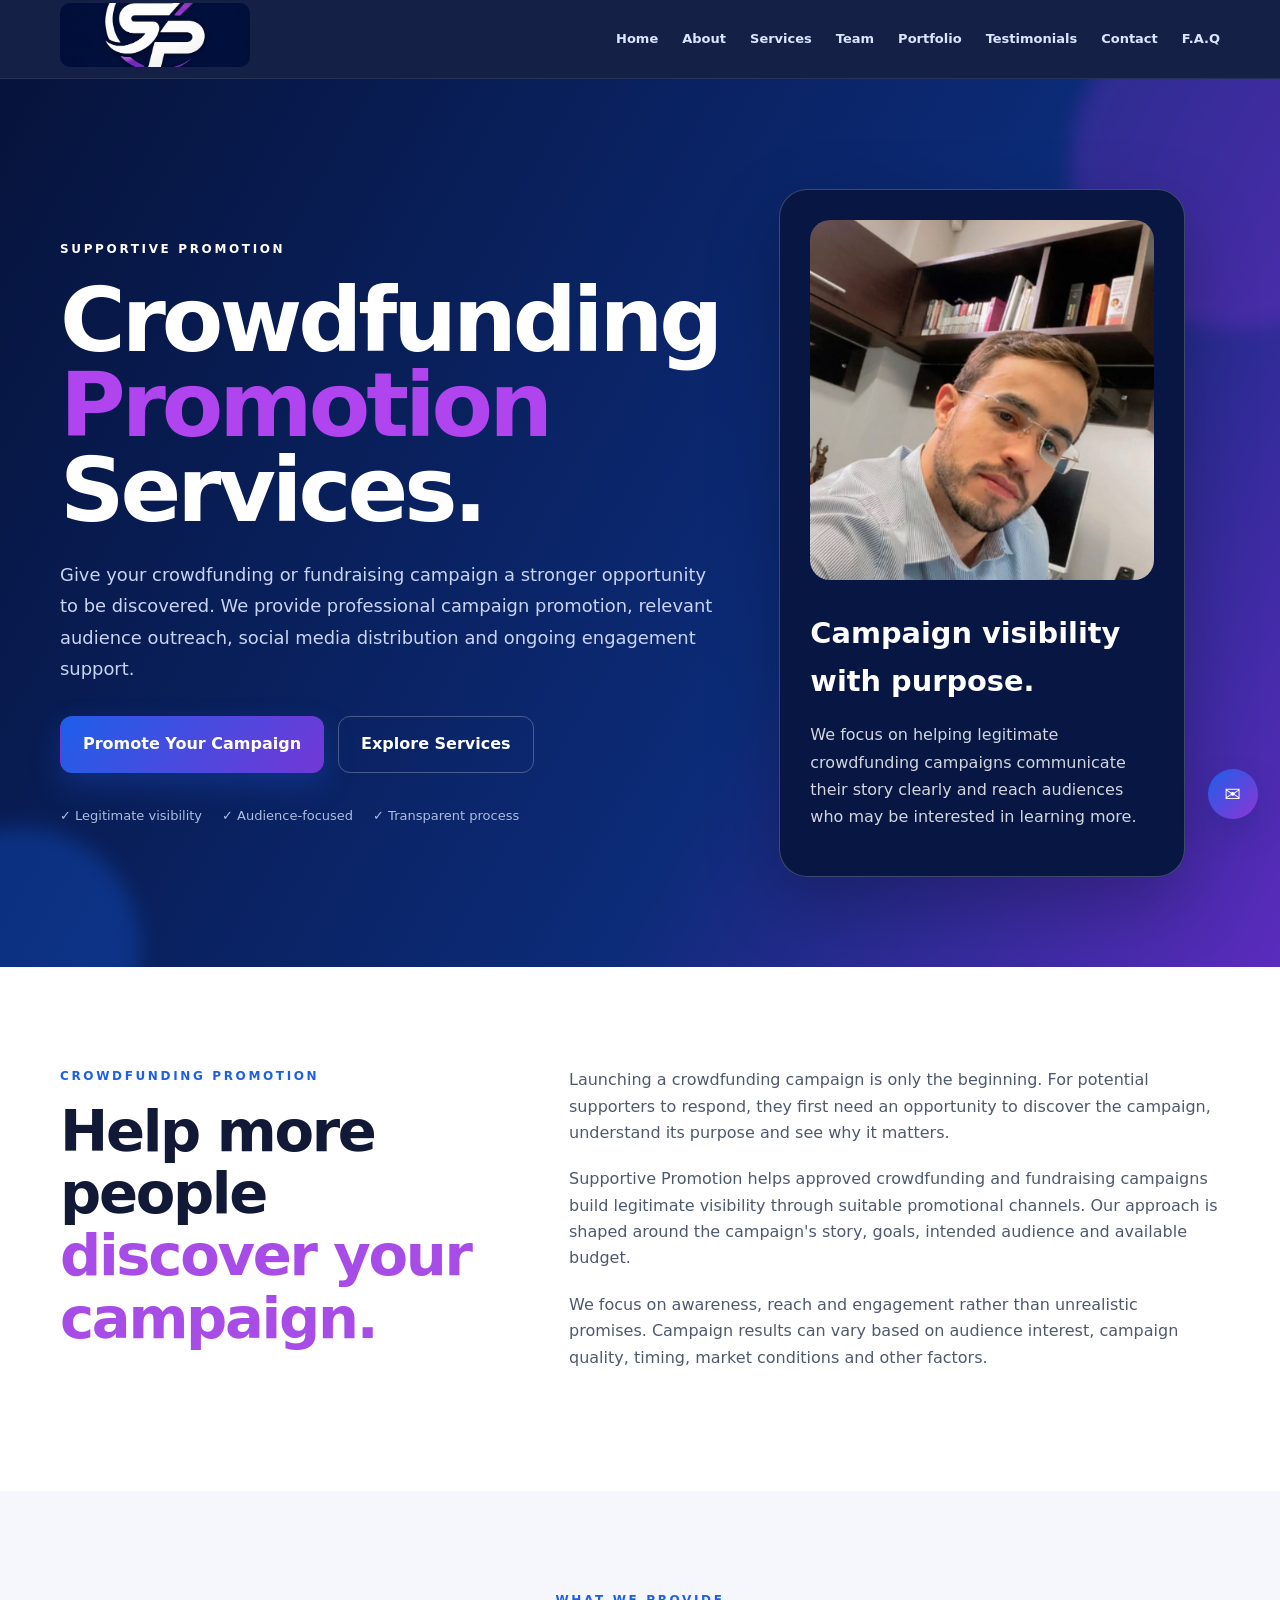
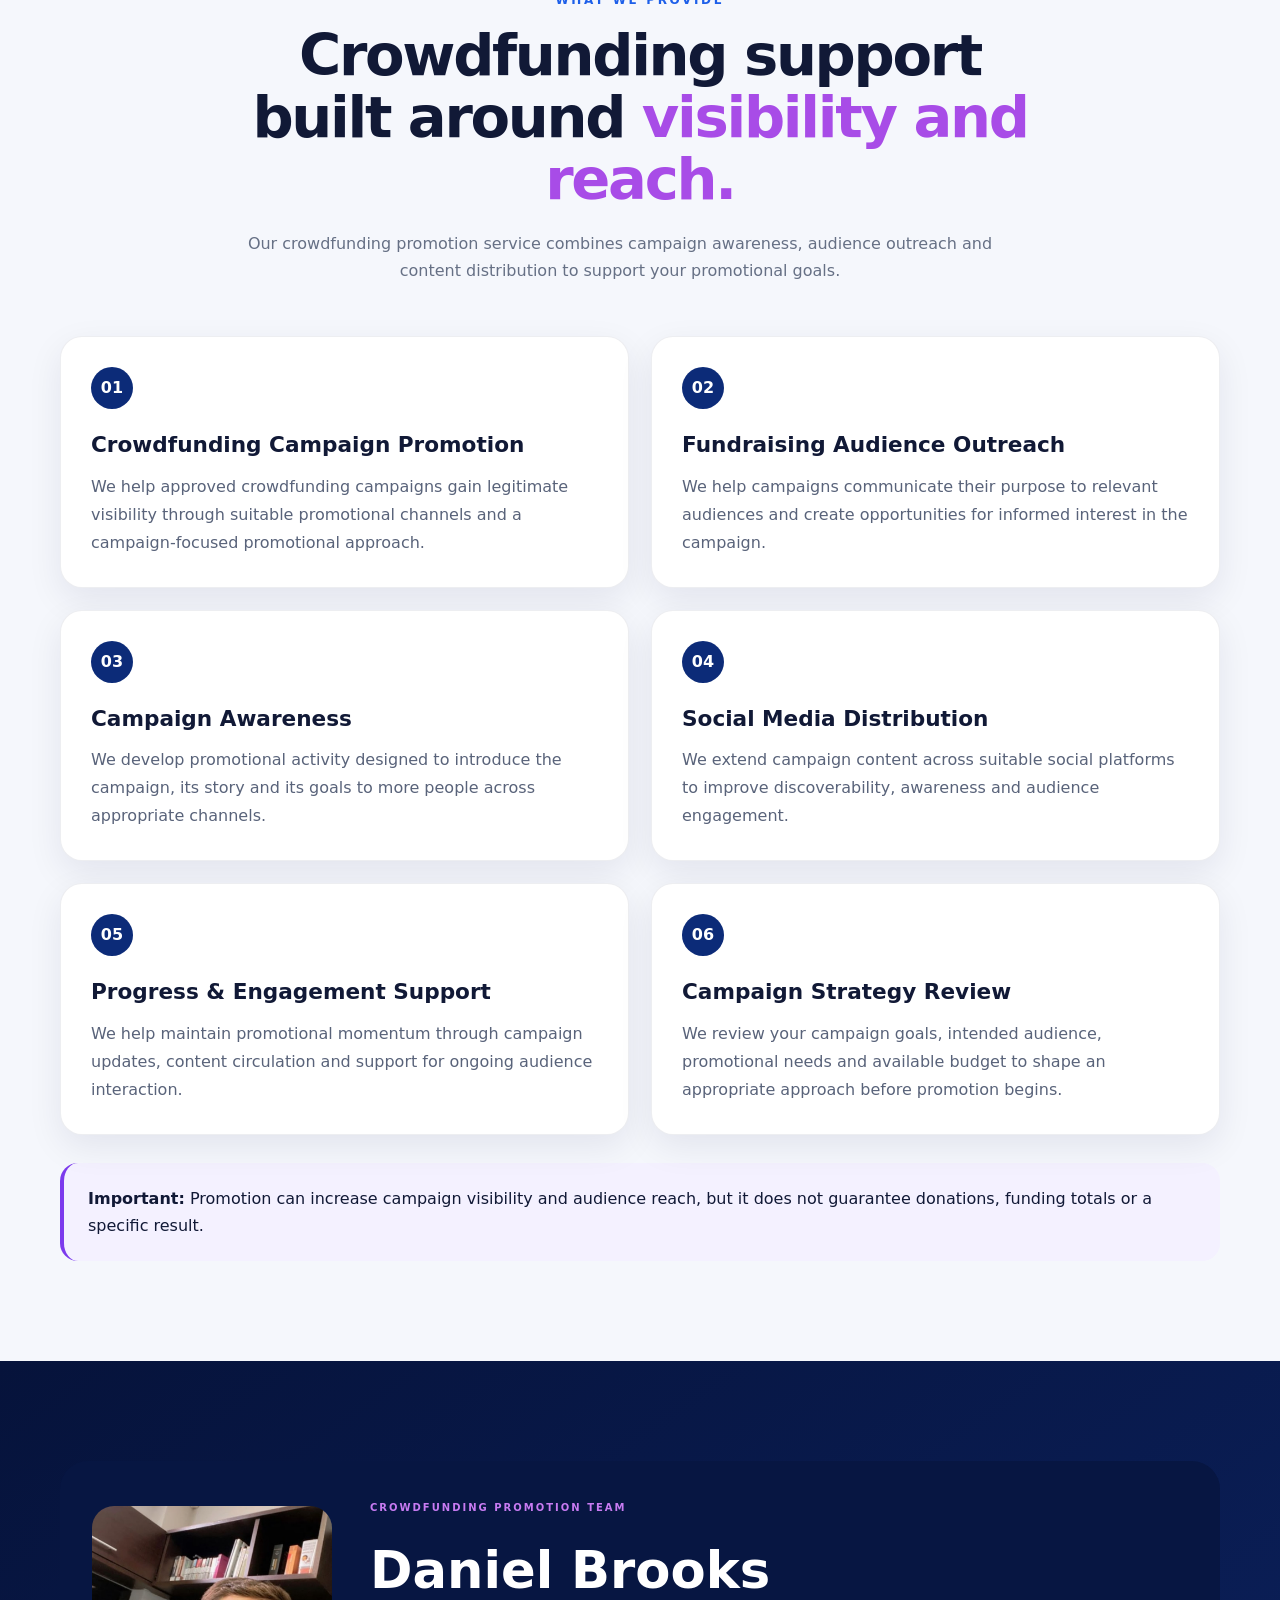
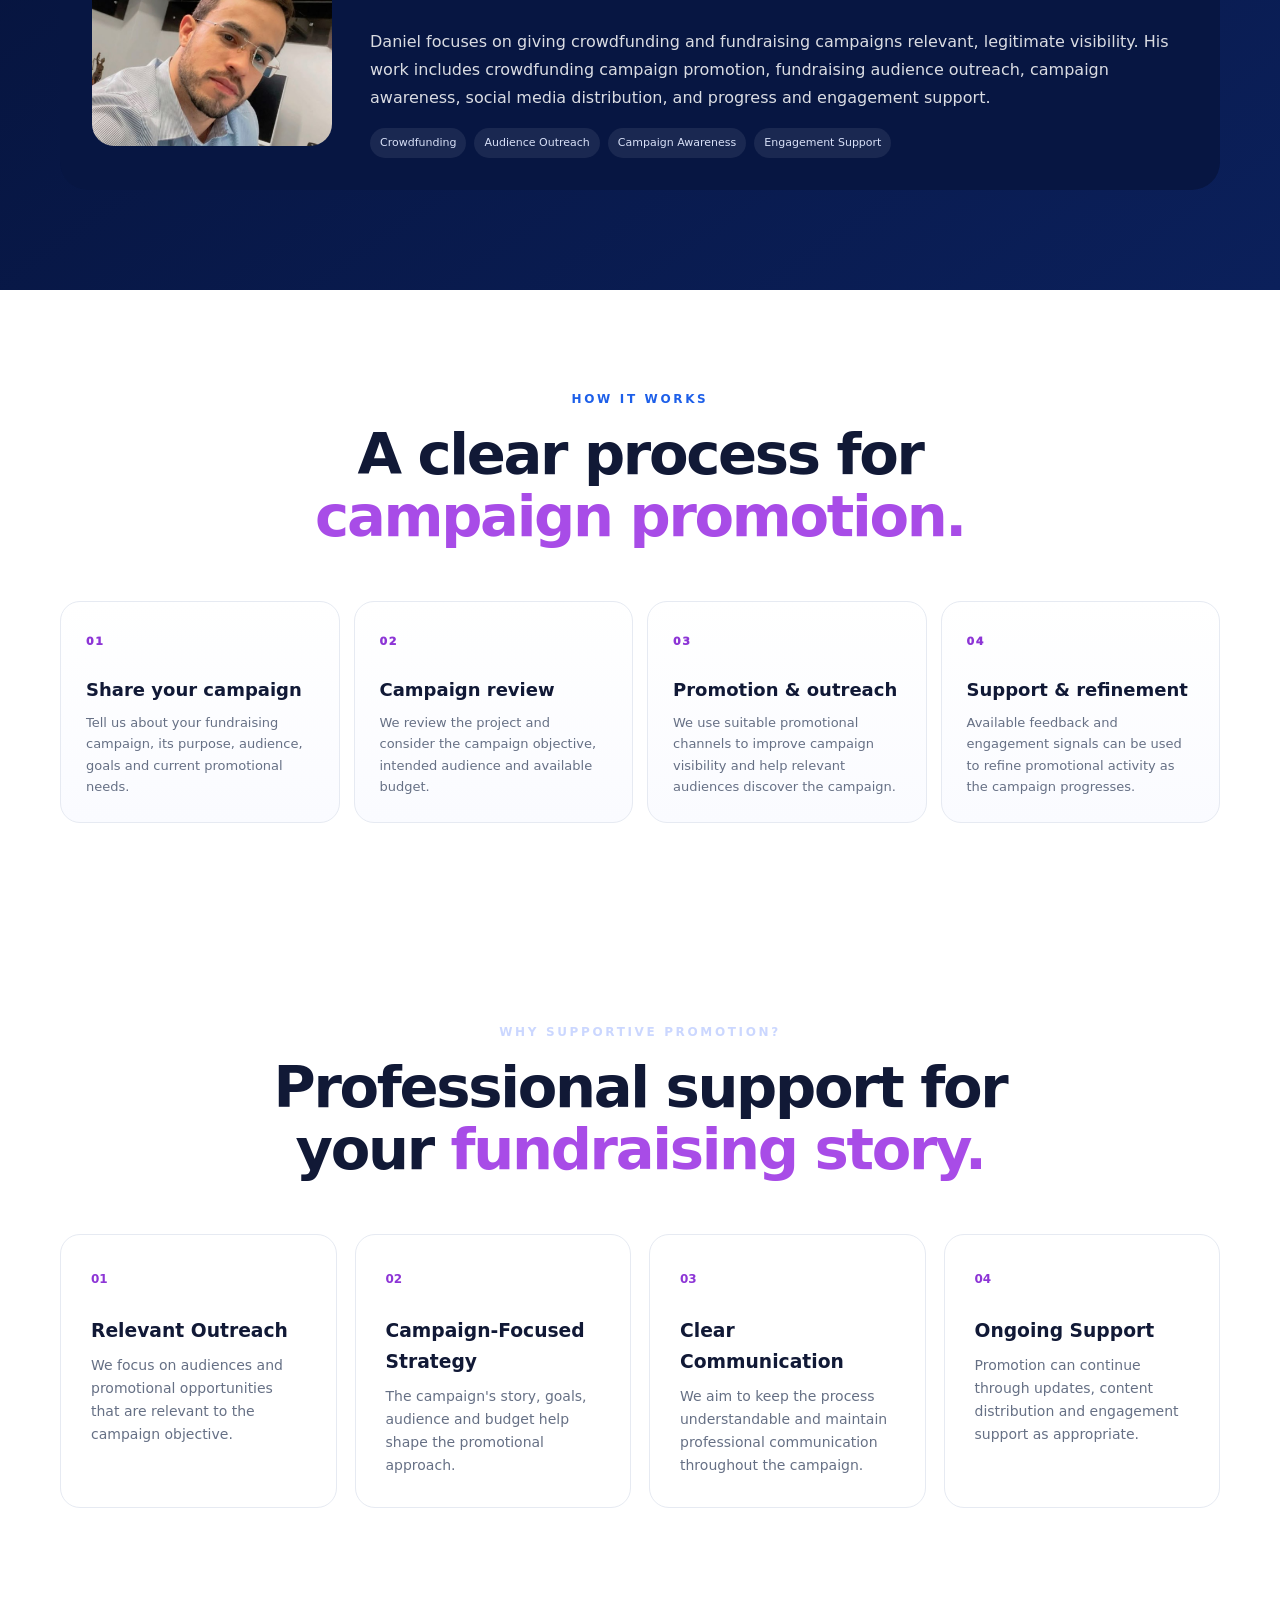
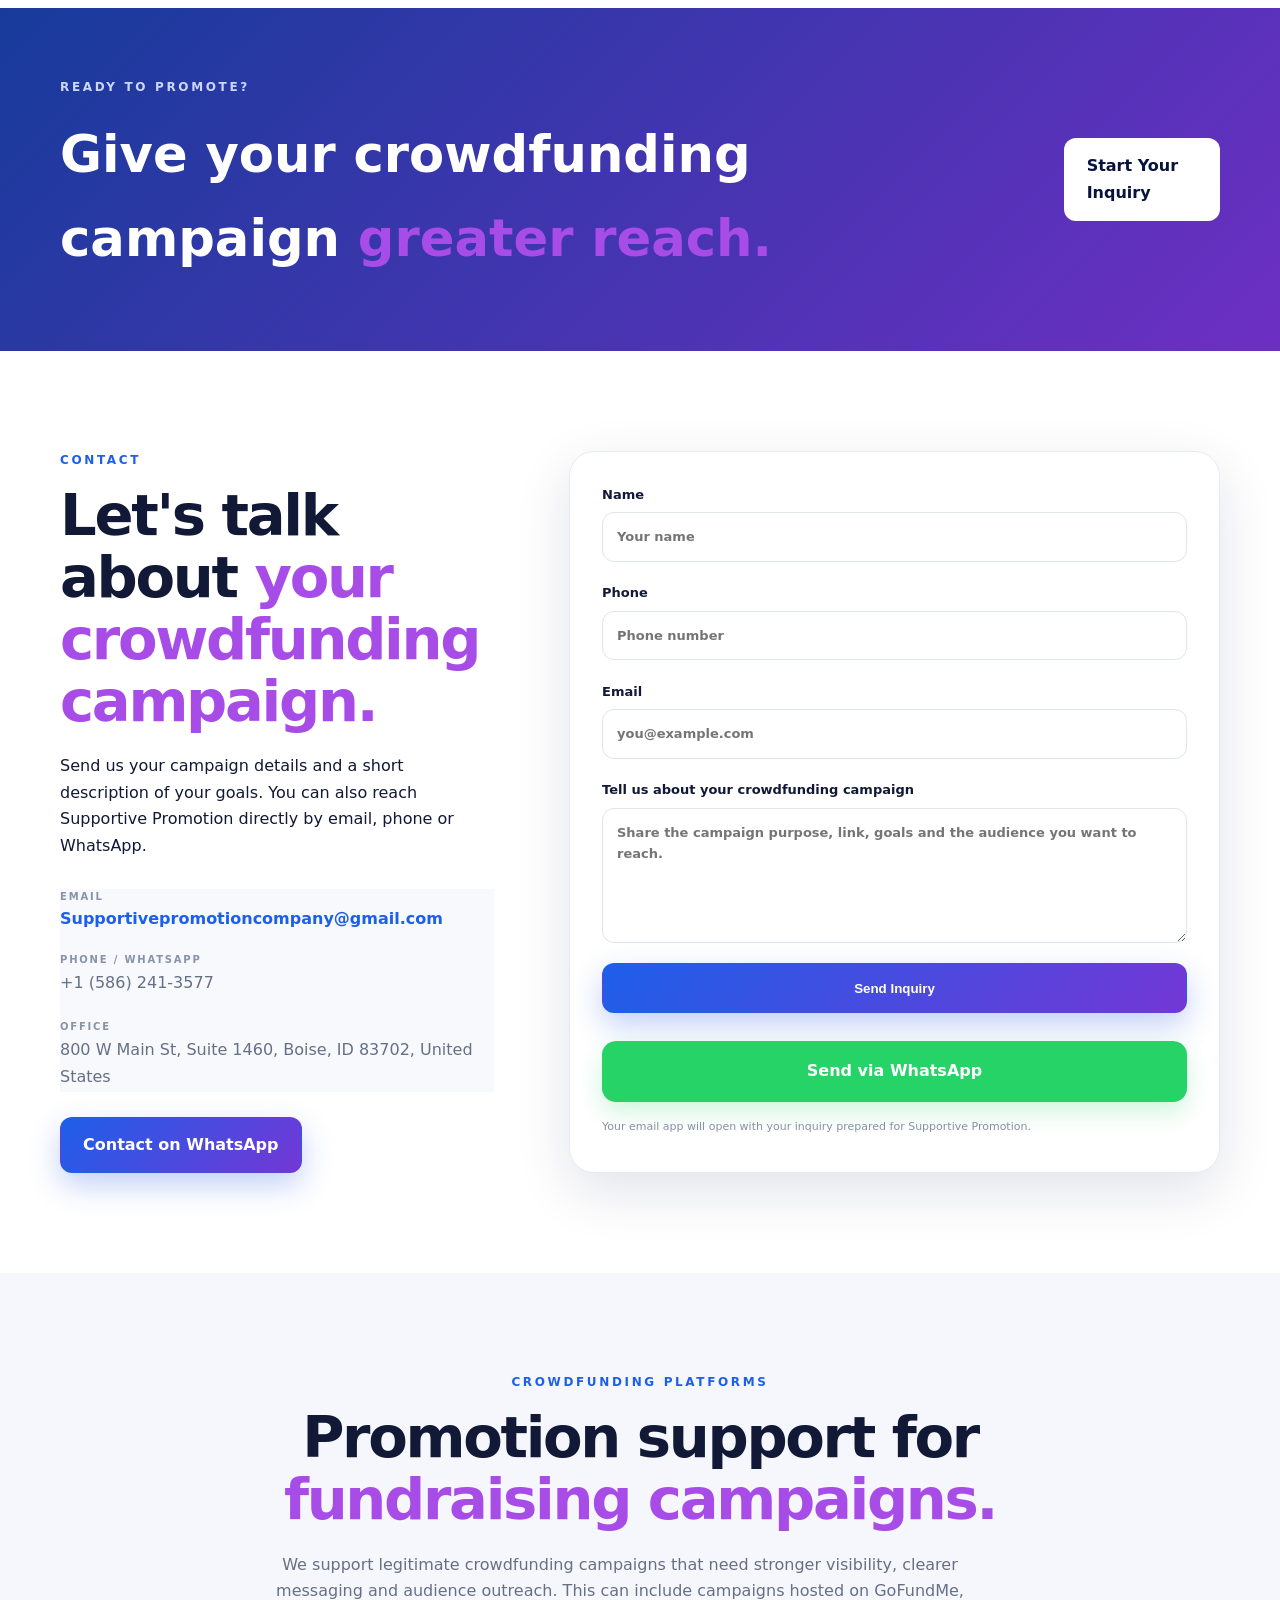
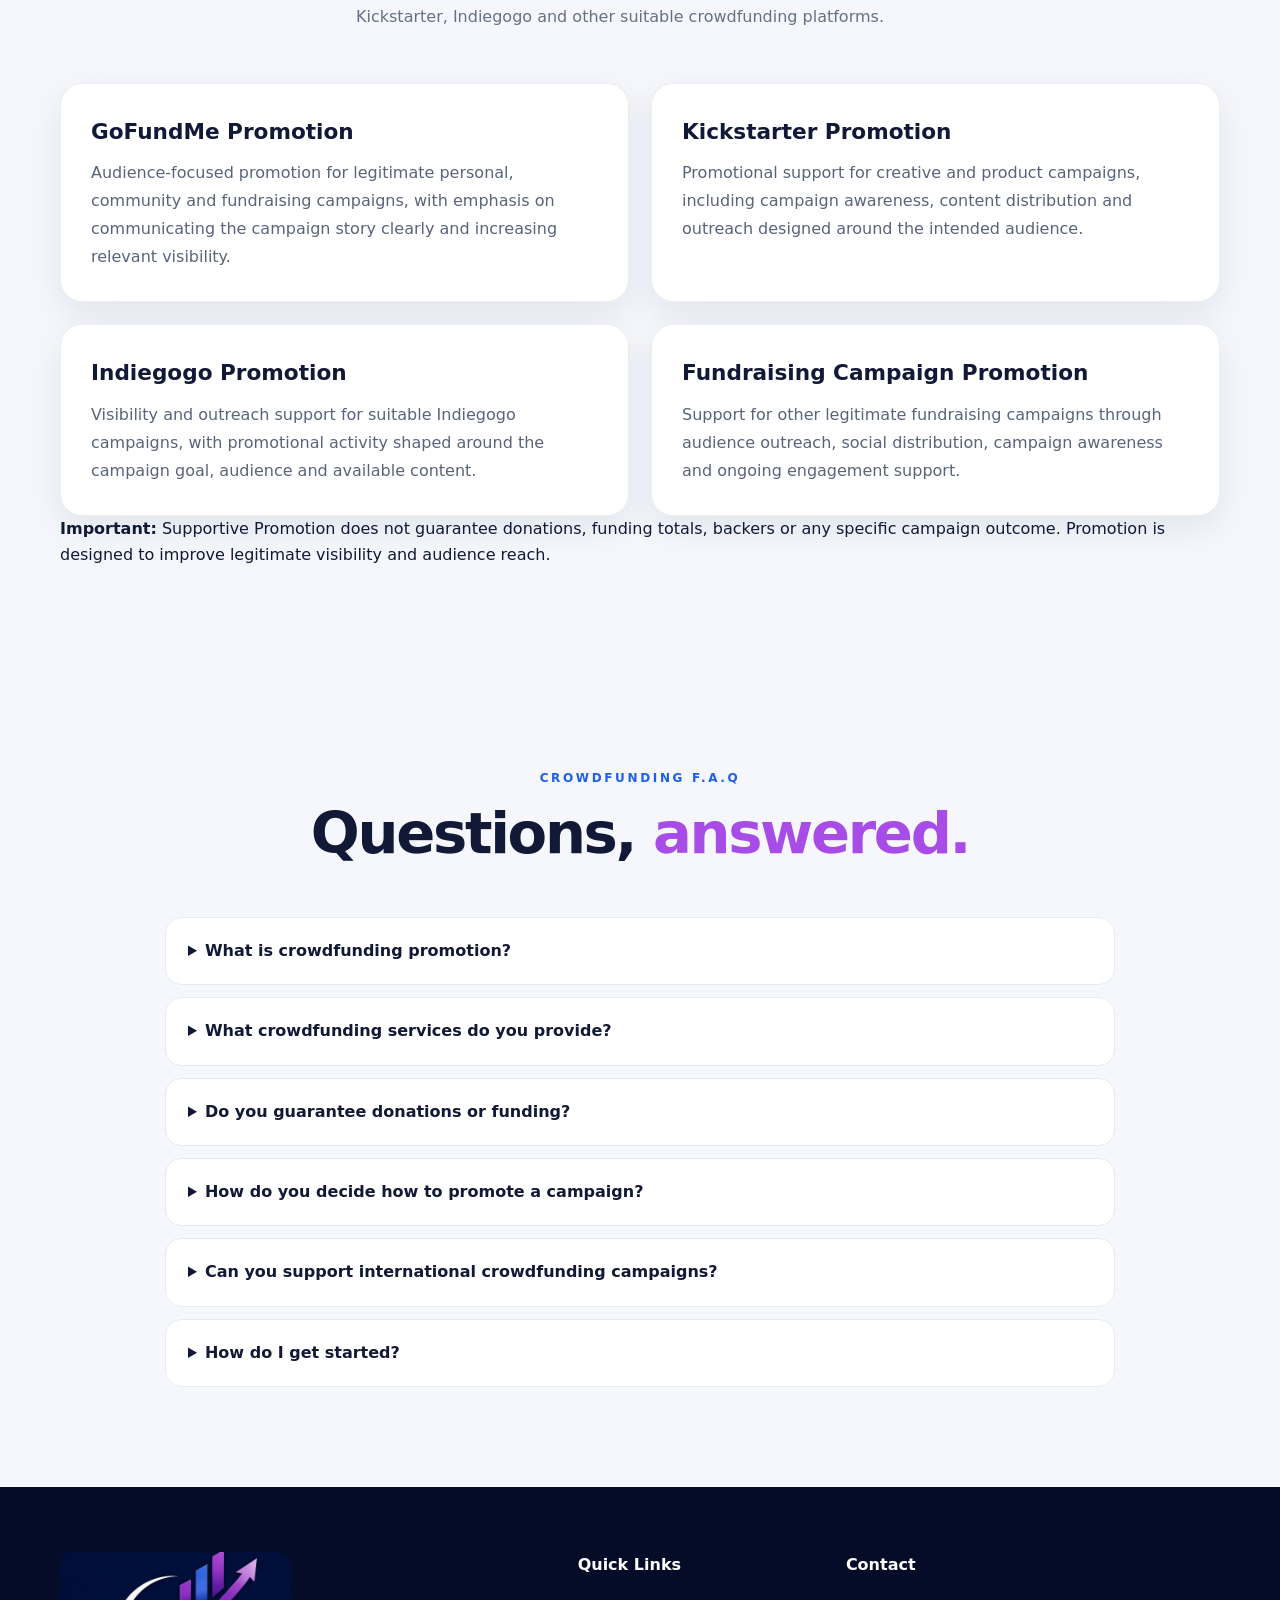
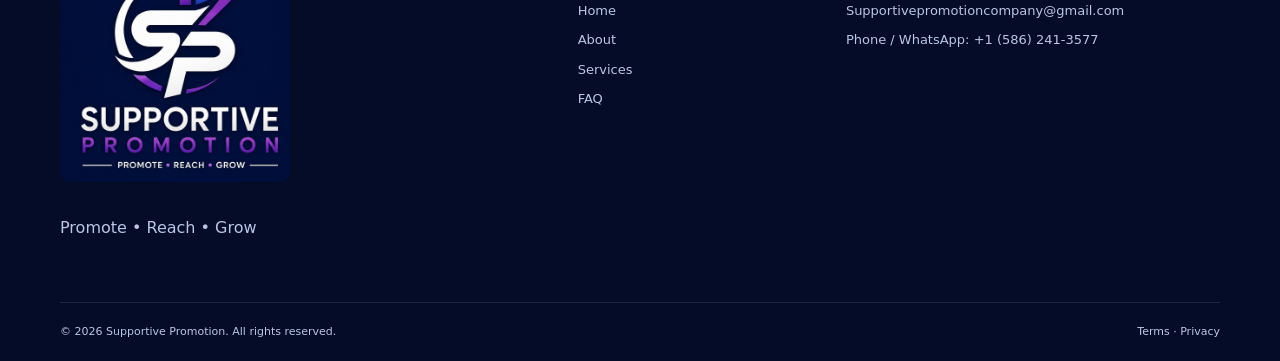
<file: crowdfunding-promotion.html>
<!doctype html>
<html lang="en">
<head>
  <meta charset="utf-8">
  <meta name="viewport" content="width=device-width, initial-scale=1">

  <title>Crowdfunding Promotion Services for GoFundMe, Kickstarter & Indiegogo | Supportive Promotion</title>
  <meta name="description" content="Professional crowdfunding promotion services for GoFundMe, Kickstarter, Indiegogo and other legitimate fundraising campaigns, focused on visibility, audience outreach and campaign awareness.">
  <meta name="robots" content="index, follow">
  <link rel="canonical" href="https://supportivepromotion.com/crowdfunding-promotion.html">

  <meta name="theme-color" content="#06133b">
  <link rel="icon" href="supportive-promotion-logo-nav.jpg">

  <meta property="og:type" content="website">
  <meta property="og:title" content="Crowdfunding Promotion Services | Supportive Promotion">
  <meta property="og:description" content="Strategic crowdfunding promotion focused on legitimate visibility, relevant audience outreach and campaign awareness.">
  <meta property="og:url" content="https://supportivepromotion.com/crowdfunding-promotion.html">
  <meta property="og:image" content="https://supportivepromotion.com/supportive-promotion-logo.png">
  <meta property="og:site_name" content="Supportive Promotion">

  <meta name="twitter:card" content="summary_large_image">
  <meta name="twitter:title" content="Crowdfunding Promotion Services | Supportive Promotion">
  <meta name="twitter:description" content="Crowdfunding campaign promotion, audience outreach, social media distribution and engagement support.">
  <meta name="twitter:image" content="https://supportivepromotion.com/supportive-promotion-logo.png">

  <script type="application/ld+json">
  {
    "@context": "https://schema.org",
    "@type": "Service",
    "name": "Crowdfunding Promotion Services",
    "serviceType": "Crowdfunding Promotion",
    "url": "https://supportivepromotion.com/crowdfunding-promotion.html",
    "description": "Professional crowdfunding promotion focused on legitimate campaign visibility, relevant audience outreach, social media distribution and engagement support.",
    "provider": {
      "@type": "Organization",
      "name": "Supportive Promotion",
      "url": "https://supportivepromotion.com/",
      "logo": "https://supportivepromotion.com/supportive-promotion-logo.png",
      "email": "Supportivepromotioncompany@gmail.com",
      "telephone": "+1-586-241-3577",
      "address": {
        "@type": "PostalAddress",
        "streetAddress": "800 W Main St, Suite 1460",
        "addressLocality": "Boise",
        "addressRegion": "ID",
        "postalCode": "83702",
        "addressCountry": "US"
      }
    }
  }
  </script>

  <link rel="stylesheet" href="styles.css">

  <style>
    .service-page-hero{position:relative;overflow:hidden;padding:110px 0 90px;background:linear-gradient(120deg,#06133b 0%,#0c2b78 62%,#5b2bbd 100%);color:#fff}
    .service-page-hero .hero-grid{align-items:center}
    .service-page-hero h1{font-size:clamp(3rem,7vw,6rem);line-height:.95;margin:18px 0 26px;letter-spacing:-.045em}
    .service-page-hero h1 span{color:#b044ef}
    .service-page-hero .hero-text{max-width:680px;font-size:1.12rem;line-height:1.75}
    .service-page-hero .eyebrow{color:#fff}
    .campaign-card{background:#071642;border:1px solid rgba(255,255,255,.22);border-radius:28px;padding:30px;box-shadow:0 25px 70px rgba(0,0,0,.25)}
    .campaign-card img{width:100%;max-height:360px;object-fit:cover;border-radius:20px}
    .campaign-card h3{font-size:1.8rem;margin:22px 0 8px}
    .campaign-card p{opacity:.82;line-height:1.7}
    .service-detail-grid{display:grid;grid-template-columns:repeat(2,minmax(0,1fr));gap:22px;margin-top:38px}
    .service-detail-card{background:#fff;border-radius:22px;padding:30px;box-shadow:0 12px 35px rgba(6,19,59,.08);border:1px solid rgba(6,19,59,.07)}
    .service-detail-card b{display:inline-flex;width:42px;height:42px;align-items:center;justify-content:center;border-radius:50%;background:#0c2b78;color:#fff;margin-bottom:18px}
    .service-detail-card h3{margin:0 0 10px;font-size:1.35rem}
    .service-detail-card p{margin:0;line-height:1.75;color:#59637a}
    .specialist-card{display:grid;grid-template-columns:240px 1fr;gap:38px;align-items:center;background:#071642;color:#fff;border-radius:28px;padding:32px}
    .specialist-card img{width:100%;aspect-ratio:1/1;object-fit:cover;border-radius:22px}
    .specialist-card h2{font-size:clamp(2rem,4vw,3.2rem);margin:8px 0 12px}
    .specialist-card p{line-height:1.75;opacity:.85}
    .specialist-card .profile-tag{display:inline-block}
    .crowd-note{margin-top:28px;padding:22px 24px;border-radius:18px;background:#f4f1ff;border-left:4px solid #7c3aed;line-height:1.7}
    .page-contact-actions{display:flex;gap:14px;flex-wrap:wrap;margin-top:25px}
    @media(max-width:800px){
      .service-page-hero{padding:80px 0 65px}
      .service-detail-grid{grid-template-columns:1fr}
      .specialist-card{grid-template-columns:1fr}
      .specialist-card img{max-width:300px}
    }
  </style>
</head>

<body>
<header class="site-header" id="top">
  <div class="container nav-wrap">
    <a class="brand" href="index.html" aria-label="Supportive Promotion home">
      <img src="supportive-promotion-logo-nav.jpg" alt="Supportive Promotion logo">
    </a>
    <button class="menu-btn" aria-label="Open navigation" aria-expanded="false">☰</button>
    <nav class="nav" aria-label="Main navigation">
      <a href="index.html">Home</a>
      <a href="index.html#about">About</a>
      <a href="index.html#services">Services</a>
      <a href="index.html#team">Team</a>
      <a href="index.html#portfolio">Portfolio</a>
      <a href="index.html#testimonials">Testimonials</a>
      <a href="#contact">Contact</a>
      <a href="#faq">F.A.Q</a>
    </nav>
  </div>
</header>

<main>
<section class="service-page-hero">
  <div class="hero-glow glow-one"></div>
  <div class="hero-glow glow-two"></div>
  <div class="container hero-grid">
    <div class="hero-copy reveal">
      <p class="eyebrow">SUPPORTIVE PROMOTION</p>
      <h1>Crowdfunding<br><span>Promotion</span><br>Services.</h1>
      <p class="hero-text">Give your crowdfunding or fundraising campaign a stronger opportunity to be discovered. We provide professional campaign promotion, relevant audience outreach, social media distribution and ongoing engagement support.</p>
      <div class="hero-actions">
        <a class="btn btn-primary" href="#contact">Promote Your Campaign</a>
        <a class="btn btn-outline" href="#services">Explore Services</a>
      </div>
      <div class="trust-row">
        <span>✓ Legitimate visibility</span>
        <span>✓ Audience-focused</span>
        <span>✓ Transparent process</span>
      </div>
    </div>

    <div class="campaign-card reveal">
      <img src="daniel-brooks-crowdfunding.jpg" alt="Daniel Brooks, Crowdfunding Promotion Team at Supportive Promotion">
      <h3>Campaign visibility with purpose.</h3>
      <p>We focus on helping legitimate crowdfunding campaigns communicate their story clearly and reach audiences who may be interested in learning more.</p>
    </div>
  </div>
</section>

<section class="section about">
  <div class="container two-col">
    <div class="section-heading reveal">
      <p class="eyebrow blue">CROWDFUNDING PROMOTION</p>
      <h2>Help more people <span>discover your campaign.</span></h2>
    </div>
    <div class="about-copy reveal">
      <p>Launching a crowdfunding campaign is only the beginning. For potential supporters to respond, they first need an opportunity to discover the campaign, understand its purpose and see why it matters.</p>
      <p>Supportive Promotion helps approved crowdfunding and fundraising campaigns build legitimate visibility through suitable promotional channels. Our approach is shaped around the campaign's story, goals, intended audience and available budget.</p>
      <p>We focus on awareness, reach and engagement rather than unrealistic promises. Campaign results can vary based on audience interest, campaign quality, timing, market conditions and other factors.</p>
    </div>
  </div>
</section>

<section class="section soft" id="services">
  <div class="container">
    <div class="section-heading centered reveal">
      <p class="eyebrow blue">WHAT WE PROVIDE</p>
      <h2>Crowdfunding support built around <span>visibility and reach.</span></h2>
      <p>Our crowdfunding promotion service combines campaign awareness, audience outreach and content distribution to support your promotional goals.</p>
    </div>

    <div class="service-detail-grid">
      <article class="service-detail-card reveal">
        <b>01</b>
        <h3>Crowdfunding Campaign Promotion</h3>
        <p>We help approved crowdfunding campaigns gain legitimate visibility through suitable promotional channels and a campaign-focused promotional approach.</p>
      </article>
      <article class="service-detail-card reveal">
        <b>02</b>
        <h3>Fundraising Audience Outreach</h3>
        <p>We help campaigns communicate their purpose to relevant audiences and create opportunities for informed interest in the campaign.</p>
      </article>
      <article class="service-detail-card reveal">
        <b>03</b>
        <h3>Campaign Awareness</h3>
        <p>We develop promotional activity designed to introduce the campaign, its story and its goals to more people across appropriate channels.</p>
      </article>
      <article class="service-detail-card reveal">
        <b>04</b>
        <h3>Social Media Distribution</h3>
        <p>We extend campaign content across suitable social platforms to improve discoverability, awareness and audience engagement.</p>
      </article>
      <article class="service-detail-card reveal">
        <b>05</b>
        <h3>Progress & Engagement Support</h3>
        <p>We help maintain promotional momentum through campaign updates, content circulation and support for ongoing audience interaction.</p>
      </article>
      <article class="service-detail-card reveal">
        <b>06</b>
        <h3>Campaign Strategy Review</h3>
        <p>We review your campaign goals, intended audience, promotional needs and available budget to shape an appropriate approach before promotion begins.</p>
      </article>
    </div>

    <div class="crowd-note reveal">
      <strong>Important:</strong> Promotion can increase campaign visibility and audience reach, but it does not guarantee donations, funding totals or a specific result.
    </div>
  </div>
</section>

<section class="section dark-section">
  <div class="container">
    <div class="specialist-card reveal">
      <img src="daniel-brooks-crowdfunding.jpg" alt="Daniel Brooks">
      <div>
        <span class="profile-tag">CROWDFUNDING PROMOTION TEAM</span>
        <h2>Daniel Brooks</h2>
        <p>Daniel focuses on giving crowdfunding and fundraising campaigns relevant, legitimate visibility. His work includes crowdfunding campaign promotion, fundraising audience outreach, campaign awareness, social media distribution, and progress and engagement support.</p>
        <div class="profile-pills">
          <span>Crowdfunding</span>
          <span>Audience Outreach</span>
          <span>Campaign Awareness</span>
          <span>Engagement Support</span>
        </div>
      </div>
    </div>
  </div>
</section>

<section class="section process">
  <div class="container">
    <div class="section-heading centered reveal">
      <p class="eyebrow blue">HOW IT WORKS</p>
      <h2>A clear process for <span>campaign promotion.</span></h2>
    </div>
    <div class="process-grid">
      <div class="process-step reveal"><span>01</span><h3>Share your campaign</h3><p>Tell us about your fundraising campaign, its purpose, audience, goals and current promotional needs.</p></div>
      <div class="process-step reveal"><span>02</span><h3>Campaign review</h3><p>We review the project and consider the campaign objective, intended audience and available budget.</p></div>
      <div class="process-step reveal"><span>03</span><h3>Promotion & outreach</h3><p>We use suitable promotional channels to improve campaign visibility and help relevant audiences discover the campaign.</p></div>
      <div class="process-step reveal"><span>04</span><h3>Support & refinement</h3><p>Available feedback and engagement signals can be used to refine promotional activity as the campaign progresses.</p></div>
    </div>
  </div>
</section>

<section class="section why">
  <div class="container">
    <div class="section-heading centered reveal">
      <p class="eyebrow">WHY SUPPORTIVE PROMOTION?</p>
      <h2>Professional support for your <span>fundraising story.</span></h2>
    </div>
    <div class="why-grid">
      <div class="why-card reveal"><b>01</b><h3>Relevant Outreach</h3><p>We focus on audiences and promotional opportunities that are relevant to the campaign objective.</p></div>
      <div class="why-card reveal"><b>02</b><h3>Campaign-Focused Strategy</h3><p>The campaign's story, goals, audience and budget help shape the promotional approach.</p></div>
      <div class="why-card reveal"><b>03</b><h3>Clear Communication</h3><p>We aim to keep the process understandable and maintain professional communication throughout the campaign.</p></div>
      <div class="why-card reveal"><b>04</b><h3>Ongoing Support</h3><p>Promotion can continue through updates, content distribution and engagement support as appropriate.</p></div>
    </div>
  </div>
</section>

<section class="section cta">
  <div class="container cta-inner reveal">
    <div>
      <p class="eyebrow">READY TO PROMOTE?</p>
      <h2>Give your crowdfunding campaign <span>greater reach.</span></h2>
    </div>
    <a class="btn btn-light" href="#contact">Start Your Inquiry</a>
  </div>
</section>

<section class="section contact" id="contact">
  <div class="container two-col">
    <div class="section-heading reveal">
      <p class="eyebrow blue">CONTACT</p>
      <h2>Let's talk about <span>your crowdfunding campaign.</span></h2>
      <p>Send us your campaign details and a short description of your goals. You can also reach Supportive Promotion directly by email, phone or WhatsApp.</p>
      <div class="contact-info">
        <div><small>EMAIL</small><a href="mailto:Supportivepromotioncompany@gmail.com">Supportivepromotioncompany@gmail.com</a></div>
        <div><small>PHONE / WHATSAPP</small><p>+1 (586) 241-3577</p></div>
        <div><small>OFFICE</small><p>800 W Main St, Suite 1460, Boise, ID 83702, United States</p></div>
      </div>
      <div class="page-contact-actions">
        <a class="btn btn-primary" href="https://wa.me/15862413577" target="_blank" rel="noopener">Contact on WhatsApp</a>
        <a class="btn btn-outline" href="mailto:Supportivepromotioncompany@gmail.com">Send Email</a>
      </div>
    </div>

    <form class="contact-form reveal" id="contactForm">
      <label>Name<input name="name" required placeholder="Your name"></label>
      <label>Phone<input name="phone" placeholder="Phone number"></label>
      <label>Email<input type="email" name="email" required placeholder="you@example.com"></label>
      <label>Tell us about your crowdfunding campaign<textarea name="message" rows="5" required placeholder="Share the campaign purpose, link, goals and the audience you want to reach."></textarea></label>
      <button class="btn btn-primary" type="submit">Send Inquiry</button>
      <a id="whatsapp-inquiry" class="whatsapp-inquiry" href="https://wa.me/15862413577" target="_blank" rel="noopener">Send via WhatsApp</a>
      <p class="form-note">Your email app will open with your inquiry prepared for Supportive Promotion.</p>
    </form>
  </div>
</section>


<section class="section soft" id="platforms">
  <div class="container">
    <div class="section-heading centered reveal">
      <p class="eyebrow blue">CROWDFUNDING PLATFORMS</p>
      <h2>Promotion support for <span>fundraising campaigns.</span></h2>
      <p>We support legitimate crowdfunding campaigns that need stronger visibility, clearer messaging and audience outreach. This can include campaigns hosted on GoFundMe, Kickstarter, Indiegogo and other suitable crowdfunding platforms.</p>
    </div>
    <div class="service-detail-grid">
      <article class="service-detail-card reveal"><h3>GoFundMe Promotion</h3><p>Audience-focused promotion for legitimate personal, community and fundraising campaigns, with emphasis on communicating the campaign story clearly and increasing relevant visibility.</p></article>
      <article class="service-detail-card reveal"><h3>Kickstarter Promotion</h3><p>Promotional support for creative and product campaigns, including campaign awareness, content distribution and outreach designed around the intended audience.</p></article>
      <article class="service-detail-card reveal"><h3>Indiegogo Promotion</h3><p>Visibility and outreach support for suitable Indiegogo campaigns, with promotional activity shaped around the campaign goal, audience and available content.</p></article>
      <article class="service-detail-card reveal"><h3>Fundraising Campaign Promotion</h3><p>Support for other legitimate fundraising campaigns through audience outreach, social distribution, campaign awareness and ongoing engagement support.</p></article>
    </div>
    <div class="page-note reveal"><strong>Important:</strong> Supportive Promotion does not guarantee donations, funding totals, backers or any specific campaign outcome. Promotion is designed to improve legitimate visibility and audience reach.</div>
  </div>
</section>
<section class="section soft" id="faq">
  <div class="container faq-wrap">
    <div class="section-heading centered reveal">
      <p class="eyebrow blue">CROWDFUNDING F.A.Q</p>
      <h2>Questions, <span>answered.</span></h2>
    </div>
    <div class="faq-list">
      <details class="reveal"><summary>What is crowdfunding promotion?</summary><p>Crowdfunding promotion is the process of increasing awareness and visibility for a fundraising campaign through suitable digital promotional channels and audience outreach.</p></details>
      <details class="reveal"><summary>What crowdfunding services do you provide?</summary><p>Our services include crowdfunding campaign promotion, fundraising audience outreach, campaign awareness, social media distribution, progress and engagement support, and campaign strategy review.</p></details>
      <details class="reveal"><summary>Do you guarantee donations or funding?</summary><p>No. We focus on visibility, reach and engagement. Donations and funding results depend on factors including campaign quality, audience interest, timing and market conditions.</p></details>
      <details class="reveal"><summary>How do you decide how to promote a campaign?</summary><p>We review the campaign's goals, story, intended audience, promotional needs and available budget before shaping an appropriate promotional approach.</p></details>
      <details class="reveal"><summary>Can you support international crowdfunding campaigns?</summary><p>We can consider campaigns from different regions depending on the nature of the project and its promotion requirements.</p></details>
      <details class="reveal"><summary>How do I get started?</summary><p>Send your campaign details through the inquiry form, email Supportivepromotioncompany@gmail.com, or contact us on WhatsApp at +1 (586) 241-3577.</p></details>
    </div>
  </div>
</section>
</main>

<div class="floating-actions" aria-label="Quick actions">
  <a href="mailto:Supportivepromotioncompany@gmail.com" title="Email Supportive Promotion" aria-label="Email Supportive Promotion">✉</a>
  <button id="backTop" title="Back to top" aria-label="Back to top">↑</button>
</div>

<footer class="footer">
  <div class="container footer-grid">
    <div>
      <img src="supportive-promotion-logo-nav.jpg" class="footer-logo" alt="Supportive Promotion">
      <p>Promote • Reach • Grow</p>
    </div>
    <div>
      <h4>Quick Links</h4>
      <a href="index.html">Home</a>
      <a href="index.html#about">About</a>
      <a href="index.html#services">Services</a>
      <a href="#faq">FAQ</a>
    </div>
    <div>
      <h4>Contact</h4>
      <a href="mailto:Supportivepromotioncompany@gmail.com">Supportivepromotioncompany@gmail.com</a>
      <span>Phone / WhatsApp: +1 (586) 241-3577</span>
    </div>
  </div>
  <div class="container footer-bottom">
    <span>© 2026 Supportive Promotion. All rights reserved.</span>
    <span>Terms · Privacy</span>
  </div>
</footer>

<script src="script.js"></script>
</body>
</html>
</file>
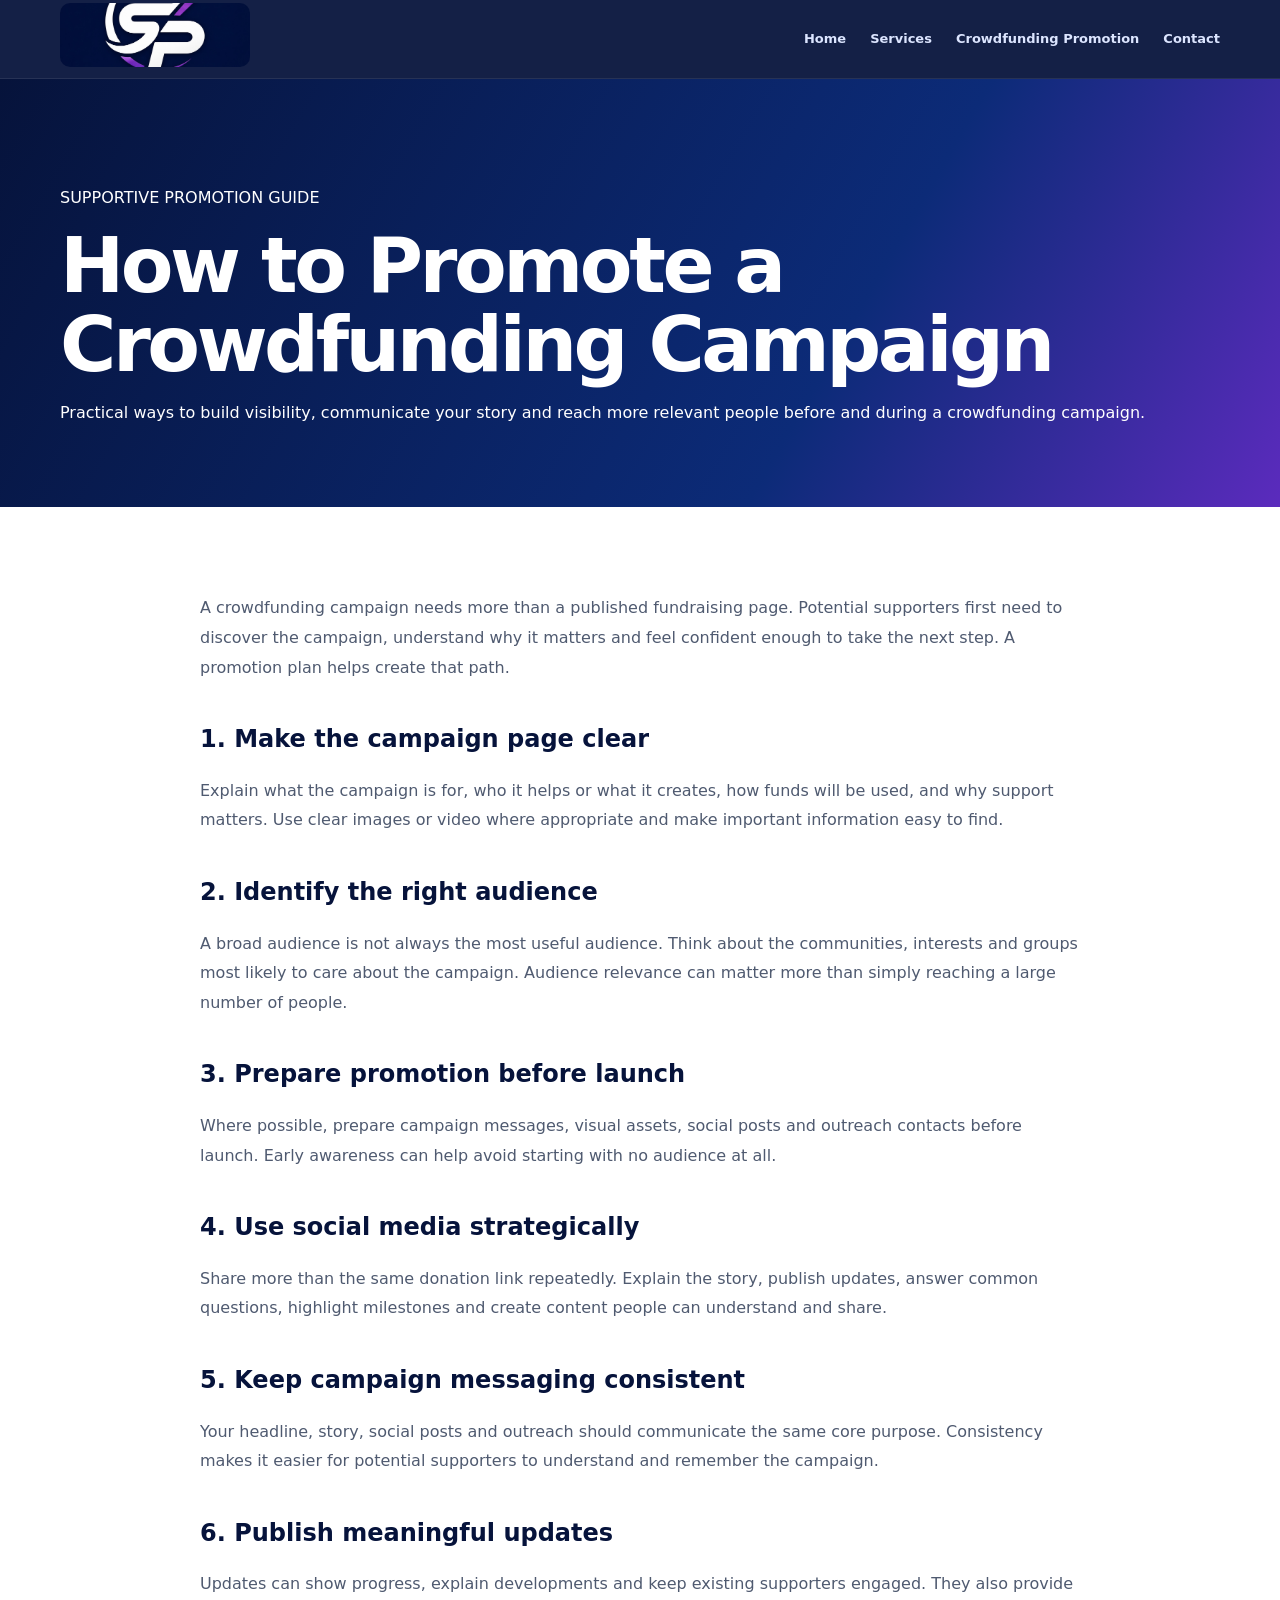
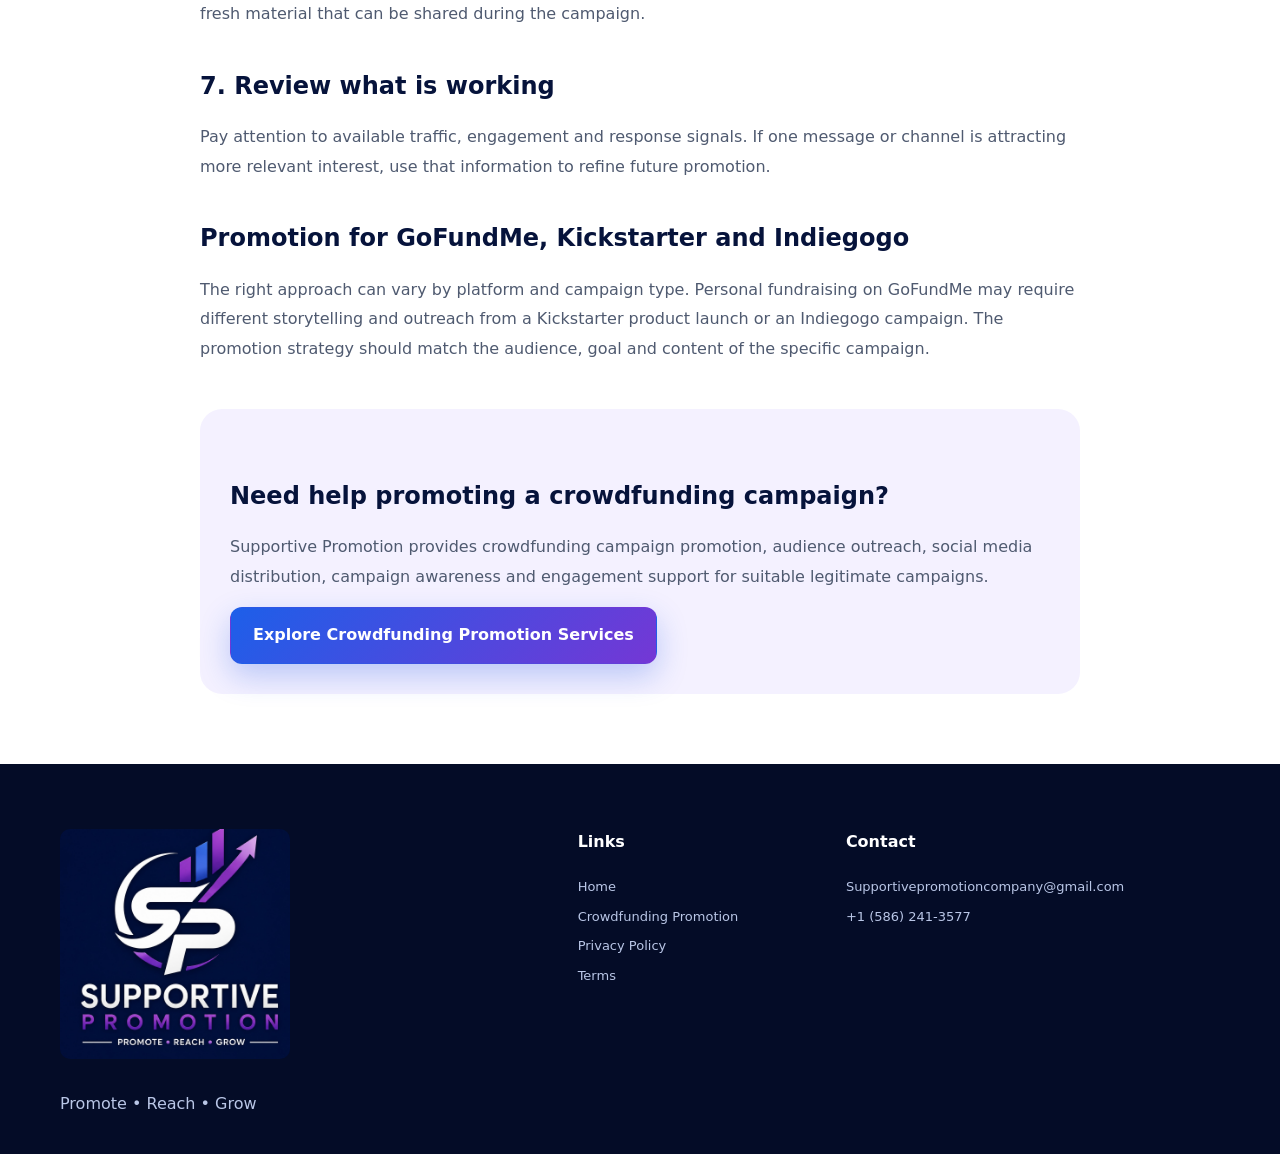
<file: how-to-promote-a-crowdfunding-campaign.html>
<!doctype html>
<html lang="en"><head>
<meta charset="utf-8"><meta name="viewport" content="width=device-width,initial-scale=1">
<title>How to Promote a Crowdfunding Campaign | Supportive Promotion</title>
<meta name="description" content="Learn practical ways to promote a crowdfunding campaign, improve campaign visibility, reach relevant audiences and build awareness before and during fundraising.">
<meta name="robots" content="index, follow">
<link rel="canonical" href="https://supportivepromotion.com/how-to-promote-a-crowdfunding-campaign.html">
<link rel="icon" href="supportive-promotion-logo-nav.jpg"><link rel="stylesheet" href="styles.css">
<style>.article-hero{padding:90px 0 65px;background:linear-gradient(120deg,#06133b,#0c2b78 65%,#5b2bbd);color:#fff}.article-hero h1{font-size:clamp(2.7rem,6vw,5rem);line-height:1.02;margin:15px 0}.article{padding:70px 0}.article-wrap{max-width:880px;margin:auto}.article h2{margin:38px 0 12px;color:#06133b}.article p,.article li{line-height:1.85;color:#4f5a70}.article-cta{margin-top:45px;padding:30px;border-radius:22px;background:#f4f1ff}</style>
</head><body>
<header class="site-header"><div class="container nav-wrap"><a class="brand" href="index.html"><img src="supportive-promotion-logo-nav.jpg" alt="Supportive Promotion logo"></a><nav class="nav"><a href="index.html">Home</a><a href="index.html#services">Services</a><a href="crowdfunding-promotion.html">Crowdfunding Promotion</a><a href="index.html#contact">Contact</a></nav></div></header>
<main><section class="article-hero"><div class="container"><p>SUPPORTIVE PROMOTION GUIDE</p><h1>How to Promote a Crowdfunding Campaign</h1><p>Practical ways to build visibility, communicate your story and reach more relevant people before and during a crowdfunding campaign.</p></div></section>
<section class="article"><div class="container article-wrap">
<p>A crowdfunding campaign needs more than a published fundraising page. Potential supporters first need to discover the campaign, understand why it matters and feel confident enough to take the next step. A promotion plan helps create that path.</p>
<h2>1. Make the campaign page clear</h2><p>Explain what the campaign is for, who it helps or what it creates, how funds will be used, and why support matters. Use clear images or video where appropriate and make important information easy to find.</p>
<h2>2. Identify the right audience</h2><p>A broad audience is not always the most useful audience. Think about the communities, interests and groups most likely to care about the campaign. Audience relevance can matter more than simply reaching a large number of people.</p>
<h2>3. Prepare promotion before launch</h2><p>Where possible, prepare campaign messages, visual assets, social posts and outreach contacts before launch. Early awareness can help avoid starting with no audience at all.</p>
<h2>4. Use social media strategically</h2><p>Share more than the same donation link repeatedly. Explain the story, publish updates, answer common questions, highlight milestones and create content people can understand and share.</p>
<h2>5. Keep campaign messaging consistent</h2><p>Your headline, story, social posts and outreach should communicate the same core purpose. Consistency makes it easier for potential supporters to understand and remember the campaign.</p>
<h2>6. Publish meaningful updates</h2><p>Updates can show progress, explain developments and keep existing supporters engaged. They also provide fresh material that can be shared during the campaign.</p>
<h2>7. Review what is working</h2><p>Pay attention to available traffic, engagement and response signals. If one message or channel is attracting more relevant interest, use that information to refine future promotion.</p>
<h2>Promotion for GoFundMe, Kickstarter and Indiegogo</h2><p>The right approach can vary by platform and campaign type. Personal fundraising on GoFundMe may require different storytelling and outreach from a Kickstarter product launch or an Indiegogo campaign. The promotion strategy should match the audience, goal and content of the specific campaign.</p>
<div class="article-cta"><h2>Need help promoting a crowdfunding campaign?</h2><p>Supportive Promotion provides crowdfunding campaign promotion, audience outreach, social media distribution, campaign awareness and engagement support for suitable legitimate campaigns.</p><a class="btn btn-primary" href="crowdfunding-promotion.html">Explore Crowdfunding Promotion Services</a></div>
</div></section></main>
<footer class="footer"><div class="container footer-grid"><div><img src="supportive-promotion-logo-nav.jpg" class="footer-logo" alt="Supportive Promotion"><p>Promote • Reach • Grow</p></div><div><h4>Links</h4><a href="index.html">Home</a><a href="crowdfunding-promotion.html">Crowdfunding Promotion</a><a href="privacy-policy.html">Privacy Policy</a><a href="terms-of-service.html">Terms</a></div><div><h4>Contact</h4><a href="mailto:Supportivepromotioncompany@gmail.com">Supportivepromotioncompany@gmail.com</a><span>+1 (586) 241-3577</span></div></div></footer><script src="script.js"></script>
</body></html>
</file>
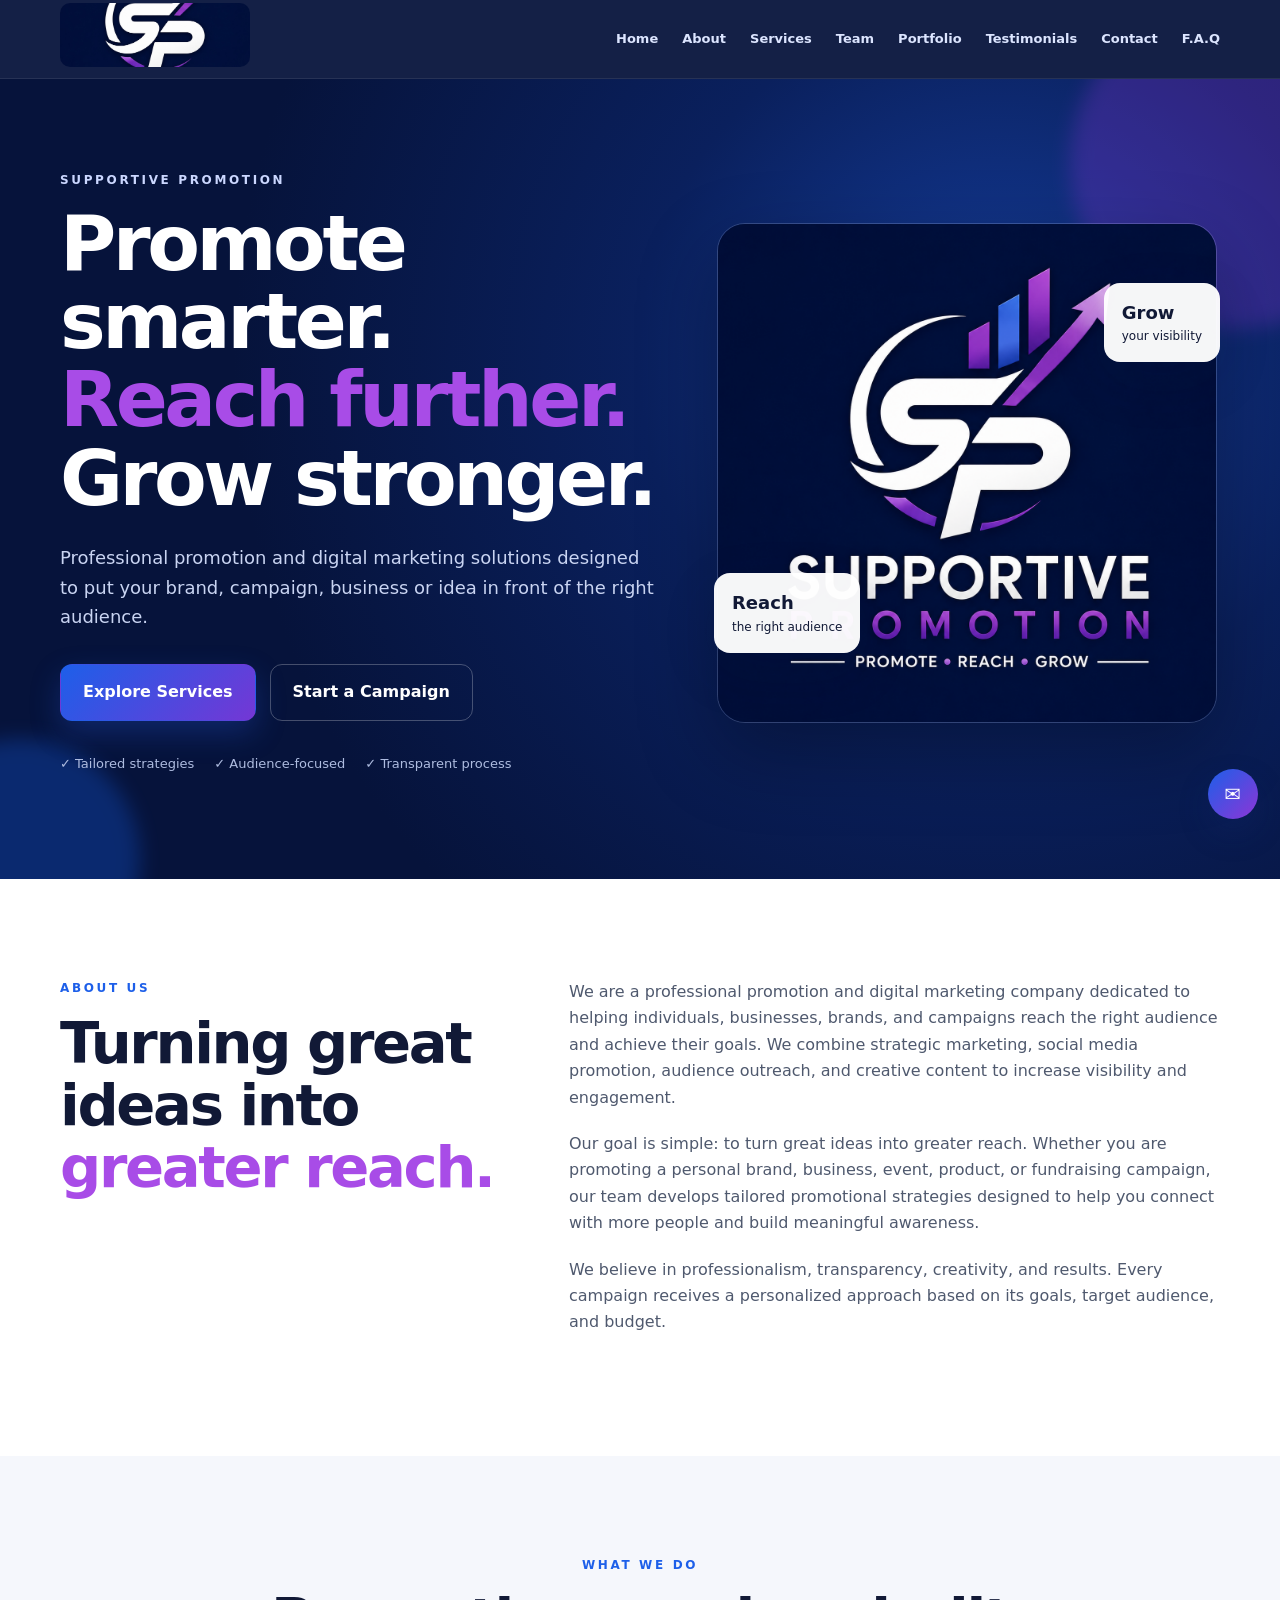
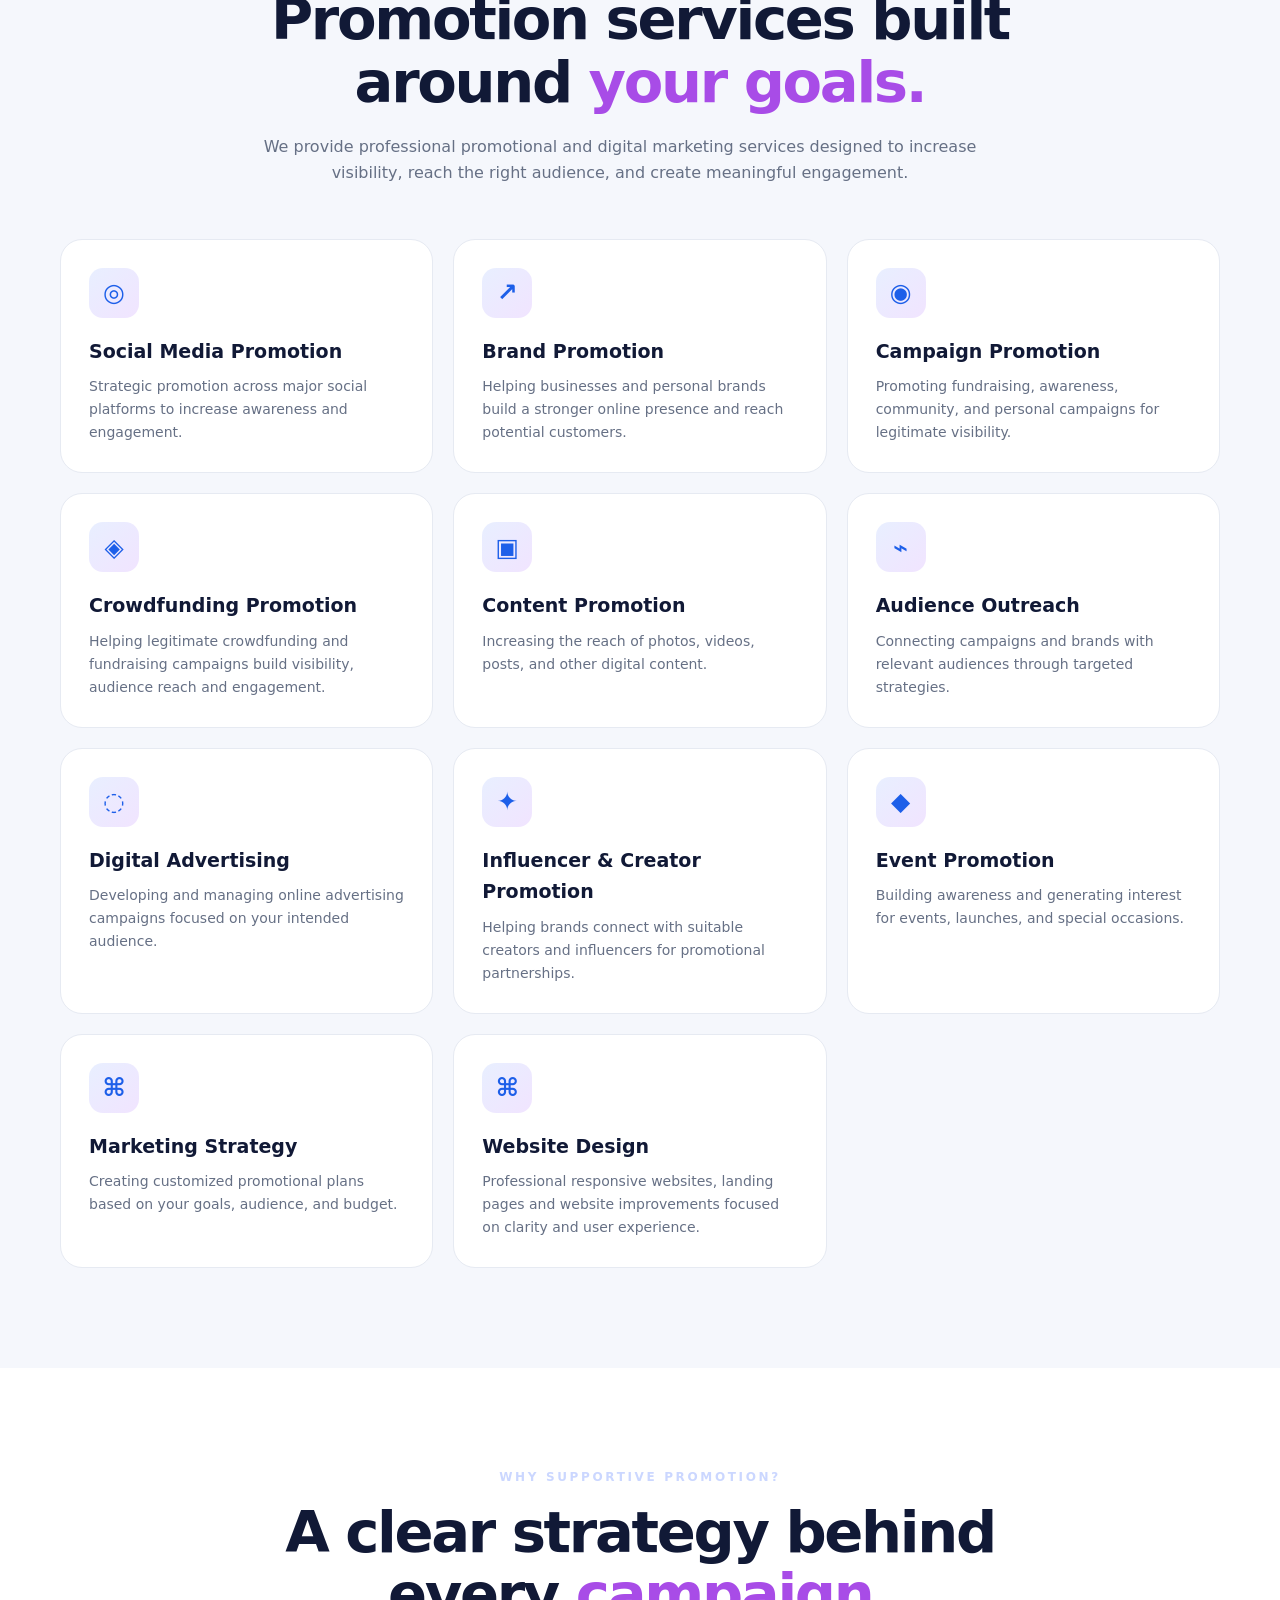
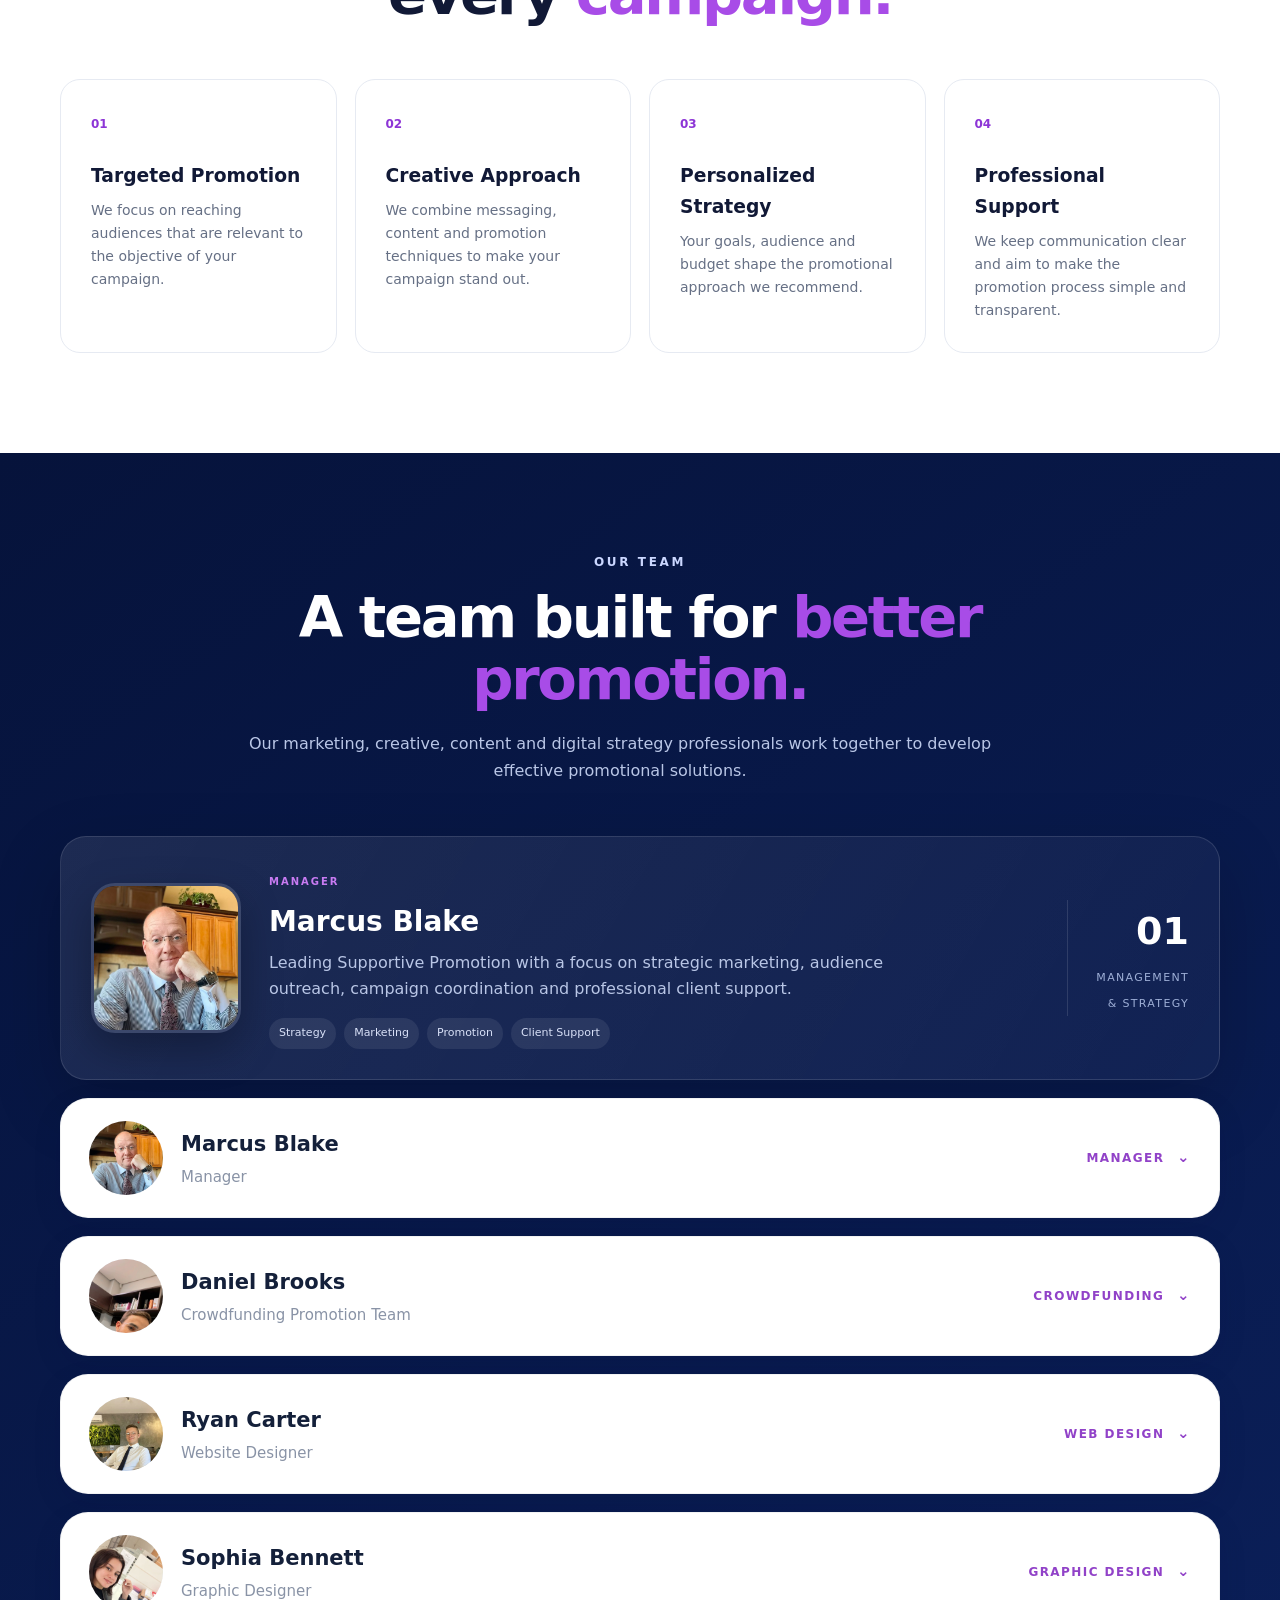
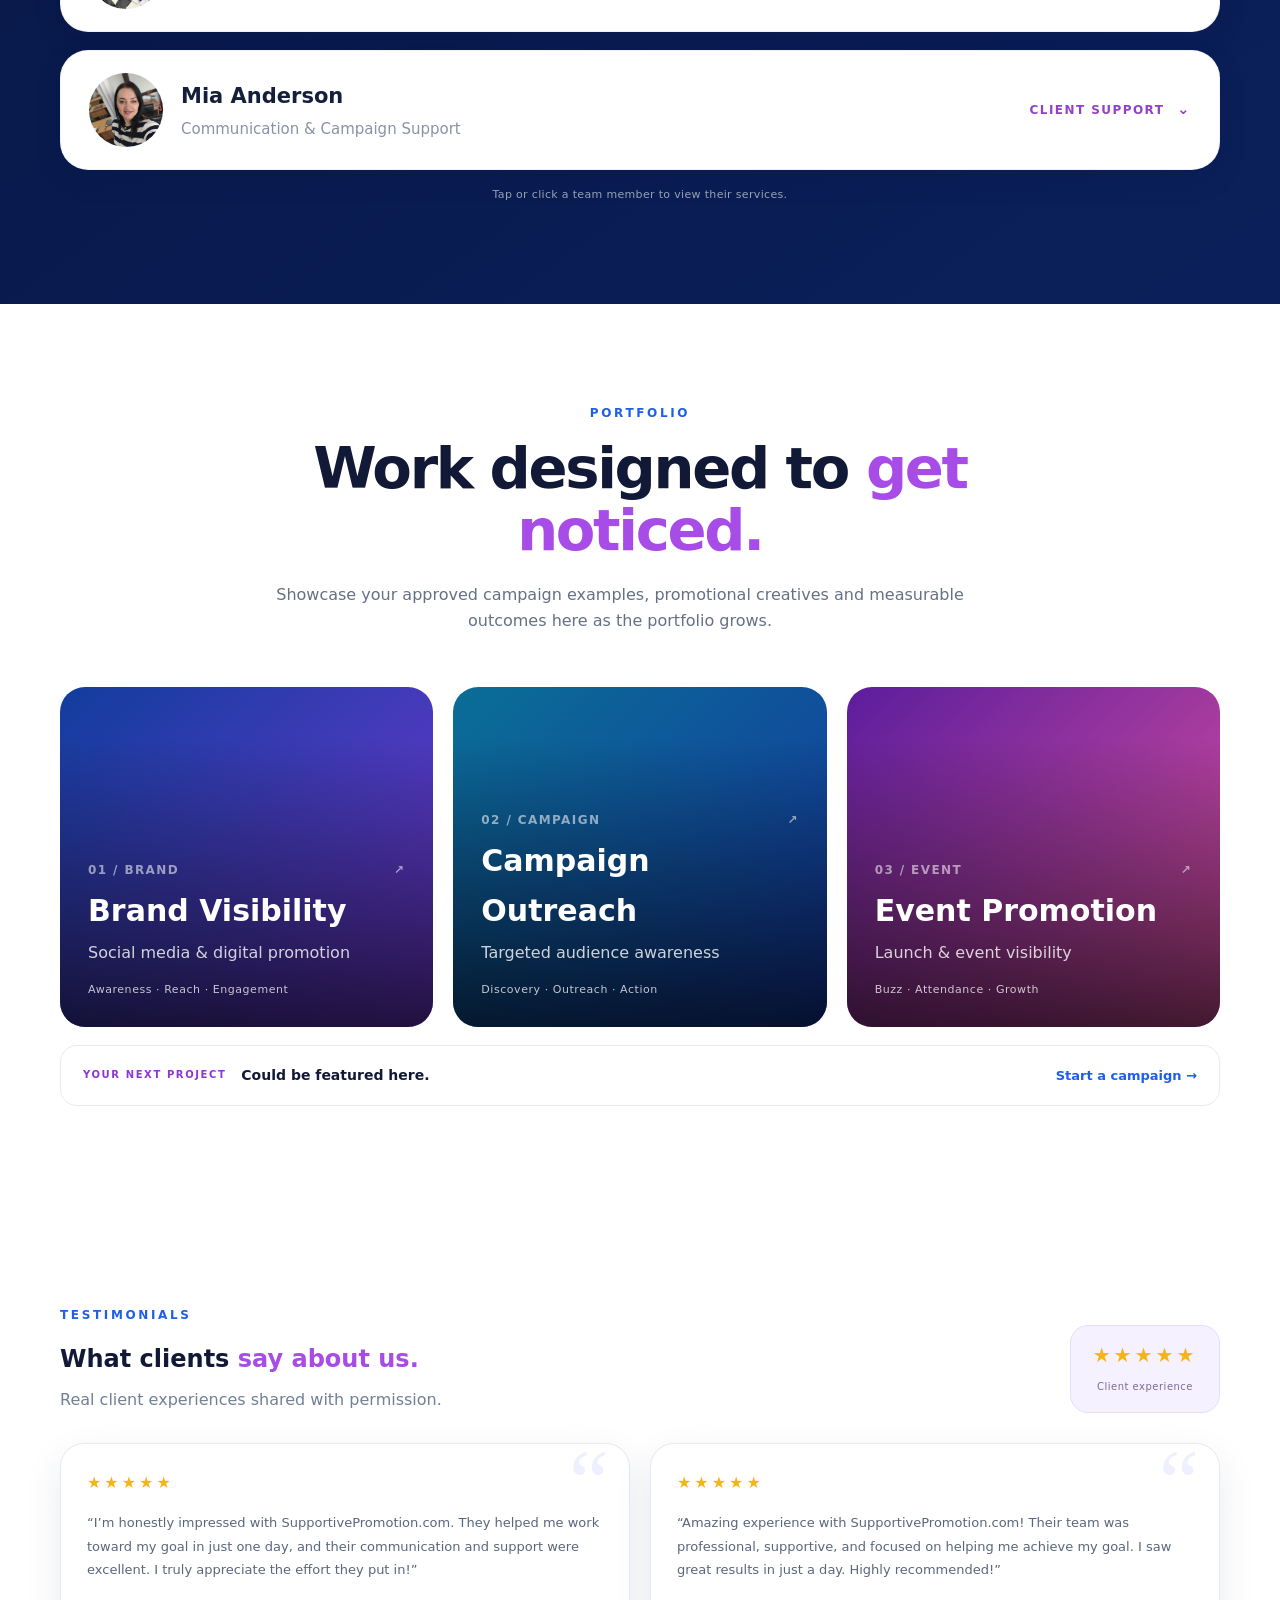
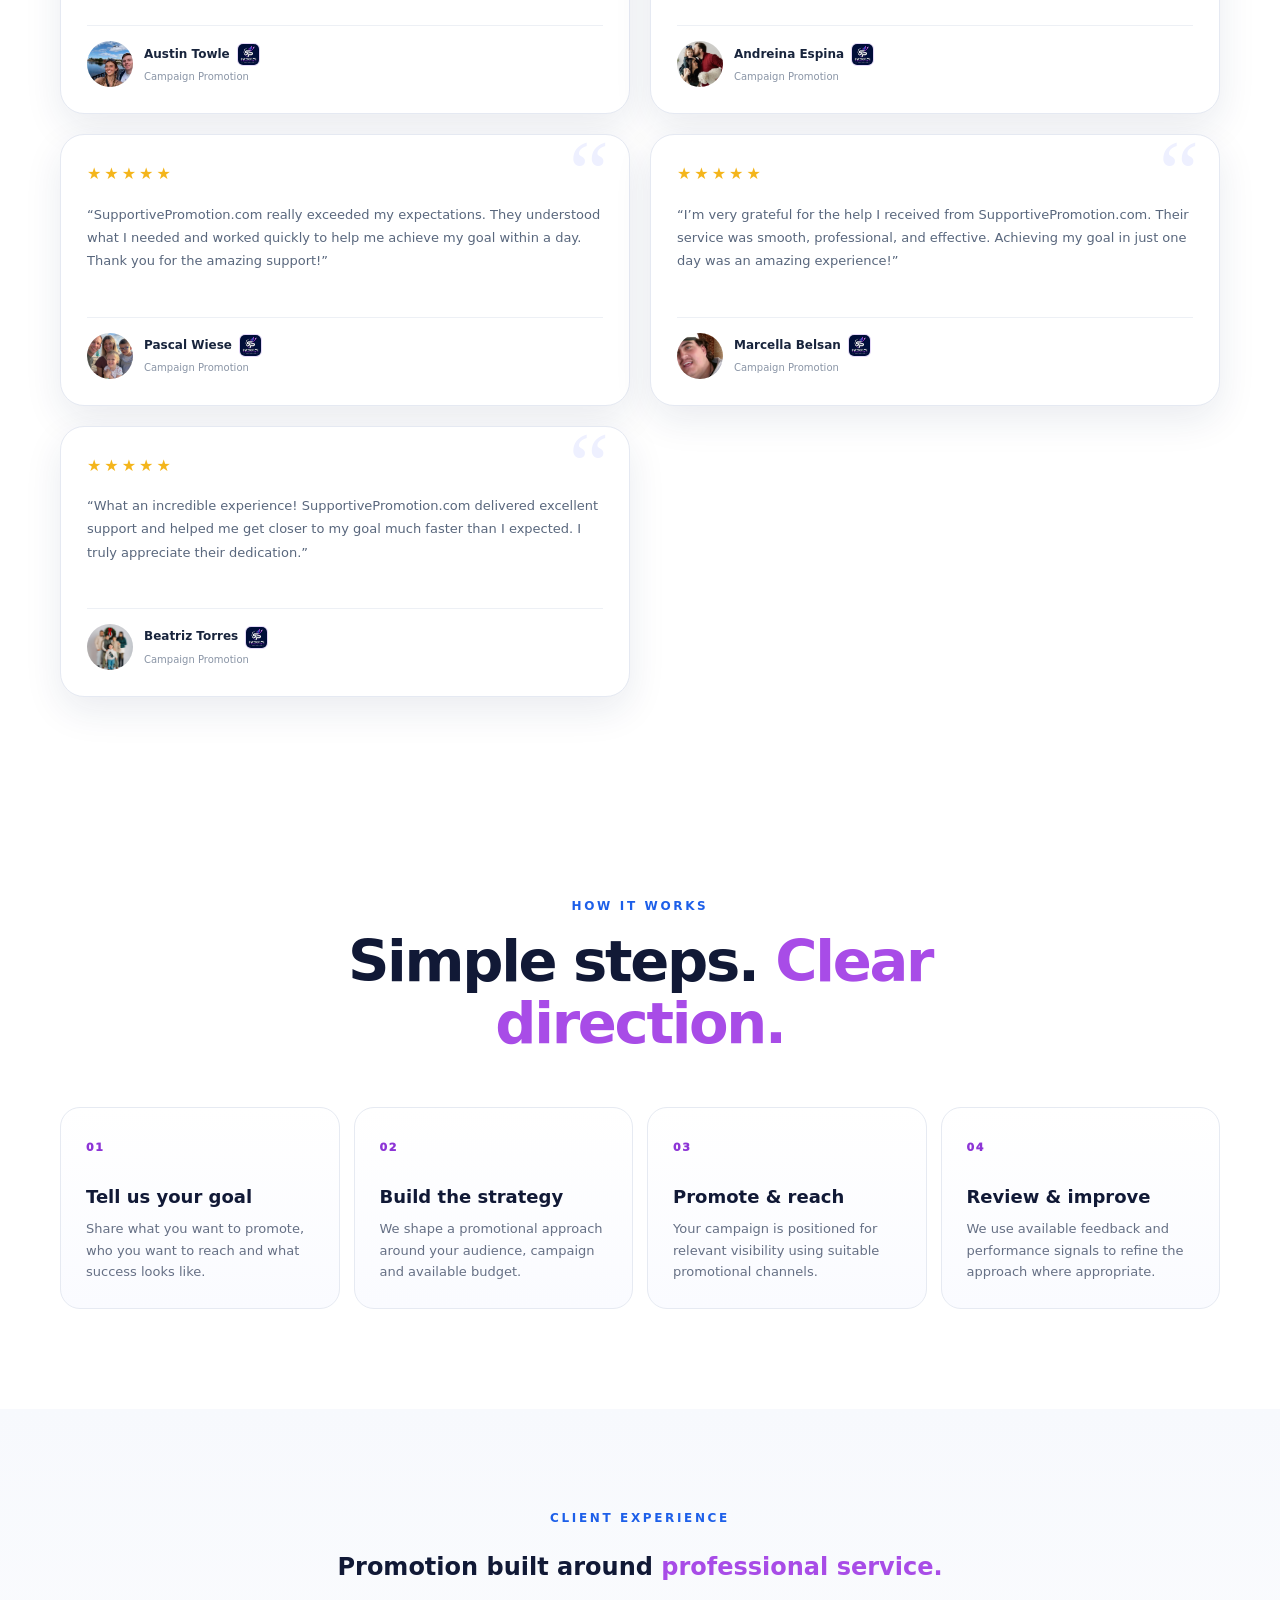
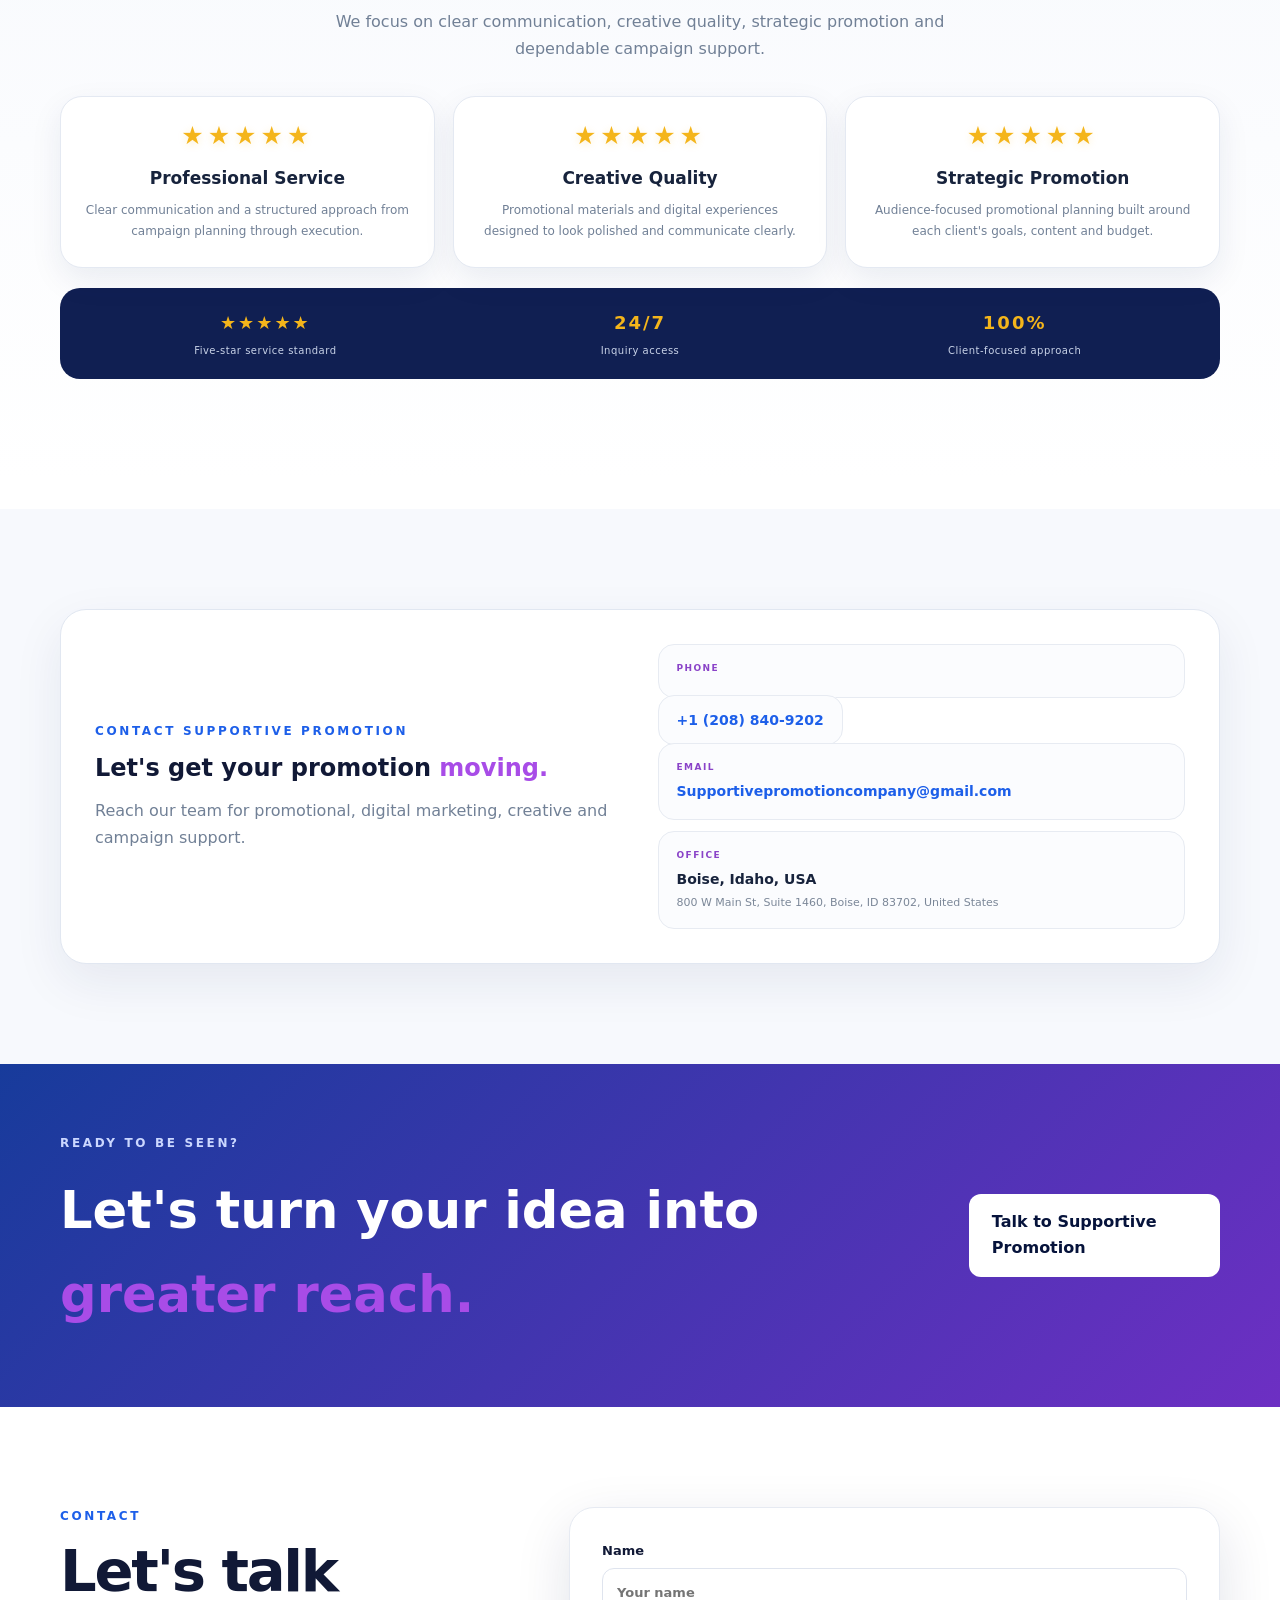
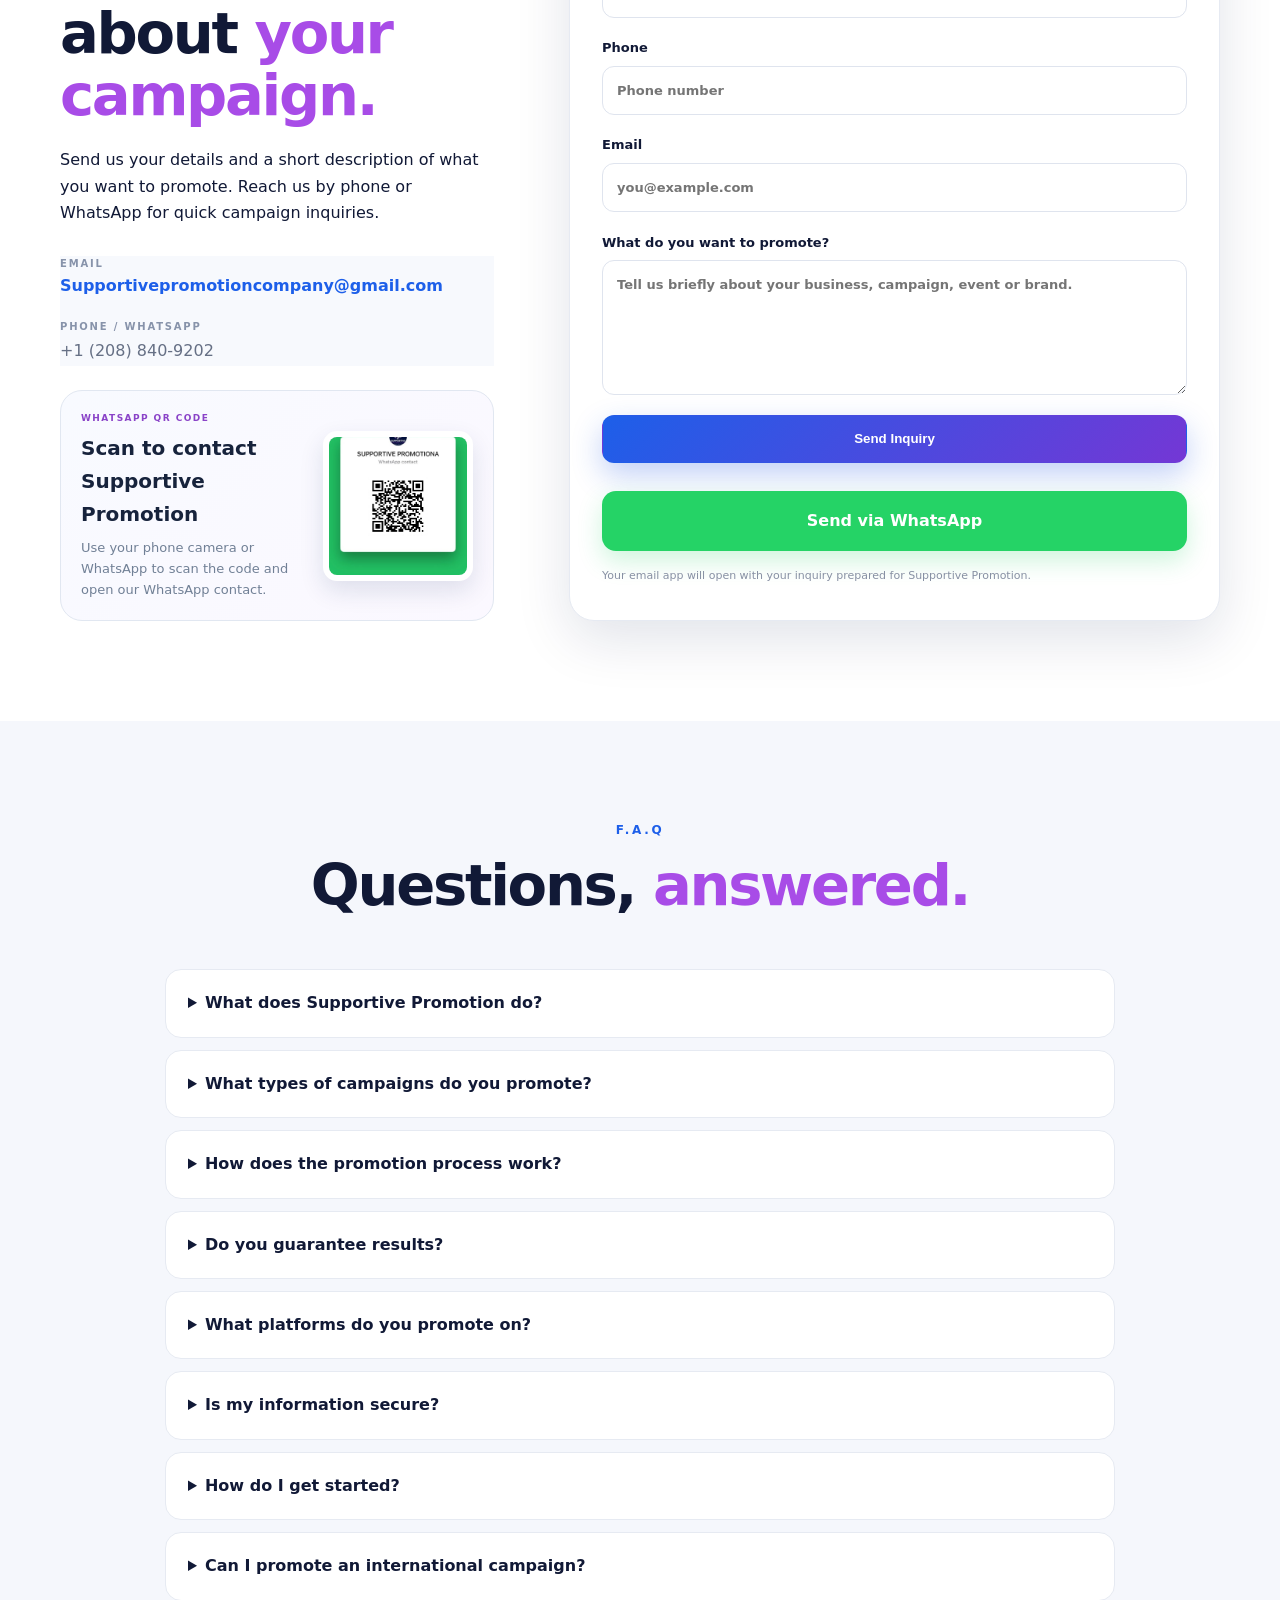
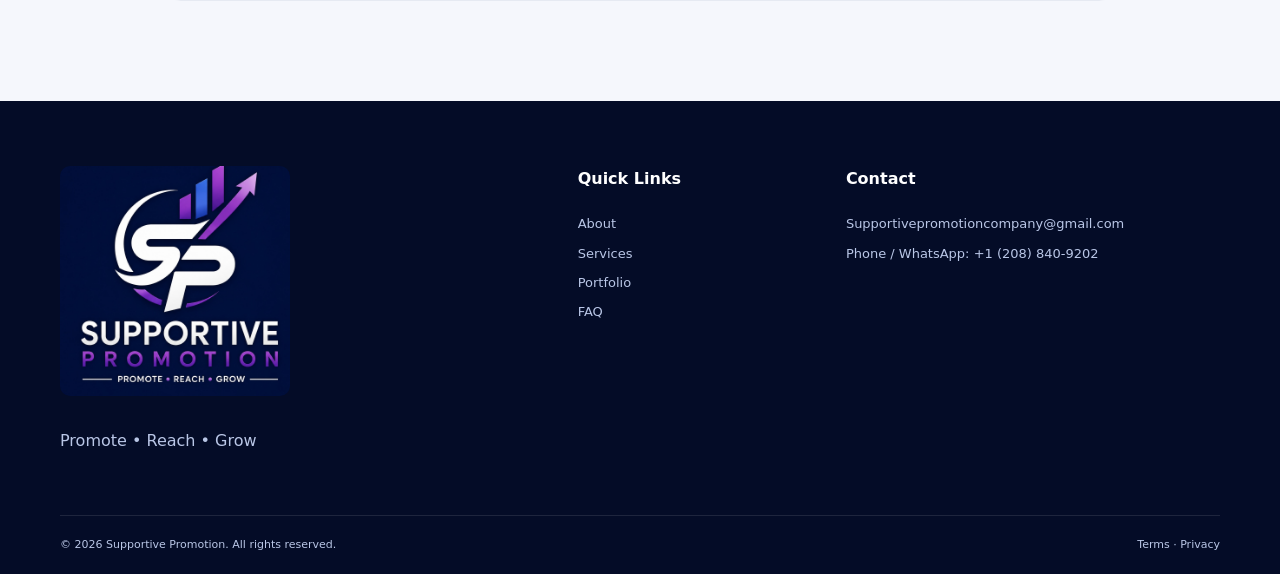
<file: index (1).html>
<!doctype html>
<html lang="en">
<head>
  <meta charset="utf-8">
  <meta name="viewport" content="width=device-width, initial-scale=1">

  <!-- Primary SEO -->
  <title>Supportive Promotion | Digital Marketing & Promotion Services</title>
  <meta name="description" content="Supportive Promotion provides professional digital marketing, social media promotion, brand promotion, campaign promotion, audience outreach and creative services to help businesses, brands and campaigns grow their visibility.">
  <meta name="robots" content="index, follow">
  <link rel="canonical" href="https://supportivepromotion.com/">

  <!-- Branding -->
  <meta name="theme-color" content="#06133b">
  <link rel="icon" href="supportive-promotion-logo-nav.jpg">

  <!-- Open Graph / Social Sharing -->
  <meta property="og:type" content="website">
  <meta property="og:title" content="Supportive Promotion | Promote • Reach • Grow">
  <meta property="og:description" content="Professional promotion and digital marketing solutions designed to help brands, businesses and campaigns reach the right audience and grow their visibility.">
  <meta property="og:url" content="https://supportivepromotion.com/">
  <meta property="og:image" content="https://supportivepromotion.com/supportive-promotion-logo.png">
  <meta property="og:site_name" content="Supportive Promotion">

  <!-- Twitter / X Preview -->
  <meta name="twitter:card" content="summary_large_image">
  <meta name="twitter:title" content="Supportive Promotion | Promote • Reach • Grow">
  <meta name="twitter:description" content="Professional digital marketing and promotion services for brands, businesses and campaigns.">
  <meta name="twitter:image" content="https://supportivepromotion.com/supportive-promotion-logo.png">

  <!-- Organization Structured Data -->
  <script type="application/ld+json">
  {
    "@context": "https://schema.org",
    "@type": "Organization",
    "name": "Supportive Promotion",
    "url": "https://supportivepromotion.com/",
    "logo": "https://supportivepromotion.com/supportive-promotion-logo.png",
    "description": "Professional promotion and digital marketing company providing social media promotion, brand promotion, campaign promotion, audience outreach, digital advertising and creative services.",
    "email": "Supportivepromotioncompany@gmail.com",
    "telephone": "+1-208-840-9202",
    "address": {
      "@type": "PostalAddress",
      "streetAddress": "800 W Main St, Suite 1460",
      "addressLocality": "Boise",
      "addressRegion": "ID",
      "postalCode": "83702",
      "addressCountry": "US"
    }
  }
  </script>

  <link rel="stylesheet" href="styles.css">
</head>
<body> <header class="site-header" id="top"> <div class="container nav-wrap"> <a class="brand" href="#top" aria-label="Supportive Promotion home"> <img src="supportive-promotion-logo-nav.jpg" alt="Supportive Promotion logo"> </a> <button class="menu-btn" aria-label="Open navigation" aria-expanded="false">☰</button> <nav class="nav" aria-label="Main navigation"> <a href="#top">Home</a> <a href="#about">About</a> <a href="#services">Services</a> <a href="#team">Team</a> <a href="#portfolio">Portfolio</a> <a href="#testimonials">Testimonials</a> <a href="#contact">Contact</a> <a href="#faq">F.A.Q</a> </nav> </div> </header>

<main> <section class="hero"> <div class="hero-glow glow-one"></div> <div class="hero-glow glow-two"></div> <div class="container hero-grid"> <div class="hero-copy reveal"> <p class="eyebrow">SUPPORTIVE PROMOTION</p> <h1>Promote smarter.<br><span>Reach further.</span><br>Grow stronger.</h1> <p class="hero-text"> Professional promotion and digital marketing solutions designed to put your brand, campaign, business or idea in front of the right audience. </p> <div class="hero-actions"> <a class="btn btn-primary" href="#services">Explore Services</a> <a class="btn btn-outline" href="#contact">Start a Campaign</a> </div> <div class="trust-row"> <span>✓ Tailored strategies</span> <span>✓ Audience-focused</span> <span>✓ Transparent process</span> </div> </div> <div class="hero-visual reveal"> <div class="logo-card"> <img src="supportive-promotion-logo.png" alt="Supportive Promotion"> </div> <div class="floating-card card-a"><strong>Reach</strong><span>the right audience</span></div> <div class="floating-card card-b"><strong>Grow</strong><span>your visibility</span></div> </div> </div> </section>

<section class="section about" id="about">
  <div class="container two-col">
    <div class="section-heading reveal">
      <p class="eyebrow blue">ABOUT US</p>
      <h2>Turning great ideas into <span>greater reach.</span></h2>
    </div>
    <div class="about-copy reveal">
      <p>We are a professional promotion and digital marketing company dedicated to helping individuals, businesses, brands, and campaigns reach the right audience and achieve their goals. We combine strategic marketing, social media promotion, audience outreach, and creative content to increase visibility and engagement.</p>
      <p>Our goal is simple: to turn great ideas into greater reach. Whether you are promoting a personal brand, business, event, product, or fundraising campaign, our team develops tailored promotional strategies designed to help you connect with more people and build meaningful awareness.</p>
      <p>We believe in professionalism, transparency, creativity, and results. Every campaign receives a personalized approach based on its goals, target audience, and budget.</p>
    </div>
  </div>
</section>

<section class="section soft" id="services">
  <div class="container">
    <div class="section-heading centered reveal">
      <p class="eyebrow blue">WHAT WE DO</p>
      <h2>Promotion services built around <span>your goals.</span></h2>
      <p>We provide professional promotional and digital marketing services designed to increase visibility, reach the right audience, and create meaningful engagement.</p>
    </div>
    <div class="service-grid">
      <a class="service-card reveal" href="social-media-promotion.html" aria-label="Learn more about Social Media Promotion"><div class="icon">◎</div><h3>Social Media Promotion</h3><p>Strategic promotion across major social platforms to increase awareness and engagement.</p></a>
      <a class="service-card reveal" href="brand-promotion.html" aria-label="Learn more about Brand Promotion"><div class="icon">↗</div><h3>Brand Promotion</h3><p>Helping businesses and personal brands build a stronger online presence and reach potential customers.</p></a>
      <a class="service-card reveal" href="campaign-promotion.html" aria-label="Learn more about Campaign Promotion"><div class="icon">◉</div><h3>Campaign Promotion</h3><p>Promoting fundraising, awareness, community, and personal campaigns for legitimate visibility.</p></a>
      <a class="service-card reveal" href="crowdfunding-promotion.html" aria-label="Learn more about Crowdfunding Promotion"><div class="icon">◈</div><h3>Crowdfunding Promotion</h3><p>Helping legitimate crowdfunding and fundraising campaigns build visibility, audience reach and engagement.</p></a>
      <article class="service-card reveal"><div class="icon">▣</div><h3>Content Promotion</h3><p>Increasing the reach of photos, videos, posts, and other digital content.</p></article>
      <article class="service-card reveal"><div class="icon">⌁</div><h3>Audience Outreach</h3><p>Connecting campaigns and brands with relevant audiences through targeted strategies.</p></article>
      <article class="service-card reveal"><div class="icon">◌</div><h3>Digital Advertising</h3><p>Developing and managing online advertising campaigns focused on your intended audience.</p></article>
      <article class="service-card reveal"><div class="icon">✦</div><h3>Influencer & Creator Promotion</h3><p>Helping brands connect with suitable creators and influencers for promotional partnerships.</p></article>
      <article class="service-card reveal"><div class="icon">◆</div><h3>Event Promotion</h3><p>Building awareness and generating interest for events, launches, and special occasions.</p></article>
      <article class="service-card reveal"><div class="icon">⌘</div><h3>Marketing Strategy</h3><p>Creating customized promotional plans based on your goals, audience, and budget.</p></article>

      <a class="service-card reveal" href="website-design.html" aria-label="Learn more about Website Design"><div class="icon">⌘</div><h3>Website Design</h3><p>Professional responsive websites, landing pages and website improvements focused on clarity and user experience.</p></a>
    </div>
  </div>
</section>

<section class="section why">
  <div class="container">
    <div class="section-heading centered reveal">
      <p class="eyebrow">WHY SUPPORTIVE PROMOTION?</p>
      <h2>A clear strategy behind every <span>campaign.</span></h2>
    </div>
    <div class="why-grid">
      <div class="why-card reveal"><b>01</b><h3>Targeted Promotion</h3><p>We focus on reaching audiences that are relevant to the objective of your campaign.</p></div>
      <div class="why-card reveal"><b>02</b><h3>Creative Approach</h3><p>We combine messaging, content and promotion techniques to make your campaign stand out.</p></div>
      <div class="why-card reveal"><b>03</b><h3>Personalized Strategy</h3><p>Your goals, audience and budget shape the promotional approach we recommend.</p></div>
      <div class="why-card reveal"><b>04</b><h3>Professional Support</h3><p>We keep communication clear and aim to make the promotion process simple and transparent.</p></div>
    </div>
  </div>
</section>

<section class="section dark-section" id="team">
  <div class="container">
    <div class="section-heading centered reveal">
      <p class="eyebrow">OUR TEAM</p>
      <h2>A team built for <span>better promotion.</span></h2>
      <p>Our marketing, creative, content and digital strategy professionals work together to develop effective promotional solutions.</p>
    </div>
    <div class="featured-team reveal">
      <div class="featured-photo"><img src="marcus-blake-manager.jpg" alt="Marcus Blake, Manager at Supportive Promotion"></div>
      <div class="featured-copy">
        <span class="profile-tag">MANAGER</span>
        <h3>Marcus Blake</h3>
        <p>Leading Supportive Promotion with a focus on strategic marketing, audience outreach, campaign coordination and professional client support.</p>
        <div class="profile-pills"><span>Strategy</span><span>Marketing</span><span>Promotion</span><span>Client Support</span></div>
      </div>
      <div class="featured-stat"><strong>01</strong><span>Management<br>& strategy</span></div>
    </div>

    <div class="team-directory" aria-label="Supportive Promotion team">

      <article class="team-row team-expandable reveal" tabindex="0" role="button" aria-expanded="false" data-member="marcus">
        <div class="mini-avatar photo-avatar"><img src="marcus-blake-manager.jpg" alt="Marcus Blake"></div>
        <div><h3>Marcus Blake</h3><p>Manager</p></div>
        <strong>MANAGER <span class="team-chevron">⌄</span></strong>
        <div class="team-services">
          <p>Marcus oversees campaign direction and keeps each project aligned with client goals.</p>
          <ul>
            <li><strong>Campaign Planning & Strategy</strong><span>We map out what to promote, who to reach, which channels to use, and how the campaign should progress.</span></li>
            <li><strong>Marketing Direction</strong><span>We keep the promotional message, creative direction and campaign activity aligned with the client's objectives.</span></li>
            <li><strong>Client Coordination</strong><span>We organize campaign requirements, timelines and communication so the team can execute smoothly.</span></li>
            <li><strong>Audience & Growth Planning</strong><span>We identify relevant audience opportunities and build practical approaches for increasing visibility and engagement.</span></li>
            <li><strong>Campaign Performance Review</strong><span>We review available campaign feedback and results to identify what is working and where improvements can be made.</span></li>
          </ul>
        </div>
      </article>

      <article class="team-row team-expandable reveal" tabindex="0" role="button" aria-expanded="false" data-member="daniel">
        <div class="mini-avatar photo-avatar"><img src="daniel-brooks-crowdfunding.jpg" alt="Daniel Brooks"></div>
        <div><h3>Daniel Brooks</h3><p>Crowdfunding Promotion Team</p></div>
        <strong>CROWDFUNDING <span class="team-chevron">⌄</span></strong>
        <div class="team-services">
          <p>Daniel focuses on giving crowdfunding and fundraising campaigns relevant, legitimate visibility.</p>
          <ul>
            <li><strong>Crowdfunding Campaign Promotion</strong><span>We help approved crowdfunding campaigns gain legitimate visibility through suitable promotional channels.</span></li>
            <li><strong>Fundraising Audience Outreach</strong><span>We help campaigns communicate their purpose to relevant audiences and encourage informed interest.</span></li>
            <li><strong>Campaign Awareness</strong><span>We create promotional activity designed to introduce the campaign, its story and its goals to more people.</span></li>
            <li><strong>Social Media Distribution</strong><span>We extend campaign content across suitable social platforms to improve discoverability and engagement.</span></li>
            <li><strong>Progress & Engagement Support</strong><span>We help maintain promotional momentum by supporting updates, content circulation and audience interaction.</span></li>
          </ul>
        </div>
      </article>

      <article class="team-row team-expandable reveal" tabindex="0" role="button" aria-expanded="false" data-member="ryan">
        <div class="mini-avatar photo-avatar"><img src="ryan-carter-web-designer.jpg" alt="Ryan Carter"></div>
        <div><h3>Ryan Carter</h3><p>Website Designer</p></div>
        <strong>WEB DESIGN <span class="team-chevron">⌄</span></strong>
        <div class="team-services">
          <p>Ryan creates professional digital experiences that help brands present themselves clearly online.</p>
          <ul>
            <li><strong>Business Website Design</strong><span>We create professional websites that present a business clearly and give visitors a simple path to learn, contact or take action.</span></li>
            <li><strong>Responsive Mobile Design</strong><span>We make layouts adapt smoothly across phones, tablets and computers for a consistent experience.</span></li>
            <li><strong>Landing Pages</strong><span>We build focused pages for campaigns, services, products and promotions with clear calls to action.</span></li>
            <li><strong>Website UI & User Experience</strong><span>We structure pages, navigation and visual elements to make websites easier and more enjoyable to use.</span></li>
            <li><strong>Website Updates & Optimization</strong><span>We improve existing websites by refining content, layout, performance and mobile presentation.</span></li>
          </ul>
        </div>
      </article>

      <article class="team-row team-expandable reveal" tabindex="0" role="button" aria-expanded="false" data-member="sophia">
        <div class="mini-avatar photo-avatar"><img src="sophia-bennett-graphic-designer.jpg" alt="Sophia Bennett"></div>
        <div><h3>Sophia Bennett</h3><p>Graphic Designer</p></div>
        <strong>GRAPHIC DESIGN <span class="team-chevron">⌄</span></strong>
        <div class="team-services">
          <p>Sophia develops visual assets that make campaigns, brands and promotional content more memorable.</p>
          <ul>
            <li><strong>Brand Identity & Logo Design</strong><span>We develop visual identities that help a business look consistent, recognizable and professional.</span></li>
            <li><strong>Social Media Graphics</strong><span>We create platform-ready visuals designed to communicate messages clearly and attract attention.</span></li>
            <li><strong>Promotional Flyers</strong><span>We design digital flyers for services, events, offers, announcements and campaigns.</span></li>
            <li><strong>Campaign Creatives</strong><span>We produce visual assets that support specific promotional campaigns and keep the campaign message consistent.</span></li>
            <li><strong>Digital Marketing Graphics</strong><span>We prepare banners, promotional visuals and other creative materials for online marketing activities.</span></li>
          </ul>
        </div>
      </article>

      <article class="team-row team-expandable reveal" tabindex="0" role="button" aria-expanded="false" data-member="mia">
        <div class="mini-avatar photo-avatar"><img src="mia-anderson-campaign-support.jpg" alt="Mia Anderson"></div>
        <div><h3>Mia Anderson</h3><p>Communication & Campaign Support</p></div>
        <strong>CLIENT SUPPORT <span class="team-chevron">⌄</span></strong>
        <div class="team-services">
          <p>Mia supports communication between clients, campaigns and the promotional team.</p>
          <ul>
            <li><strong>Client Communication</strong><span>We help keep clients informed about campaign requirements, updates, timelines and next steps.</span></li>
            <li><strong>Campaign Coordination</strong><span>We help organize information between clients and the promotional team so campaign tasks stay on track.</span></li>
            <li><strong>Audience Enquiries</strong><span>We support clear responses to questions and feedback from people interacting with promotional campaigns.</span></li>
            <li><strong>Promotion Scheduling Support</strong><span>We help organize promotional content and activities around agreed campaign timelines.</span></li>
            <li><strong>Campaign Follow-up</strong><span>We help track outstanding communication and maintain continuity after promotional activities begin.</span></li>
          </ul>
        </div>
      </article>

    </div>
    <p class="team-click-hint">Tap or click a team member to view their services.</p>
  </div>
</section>

<section class="section" id="portfolio">
  <div class="container">
    <div class="section-heading centered reveal">
      <p class="eyebrow blue">PORTFOLIO</p>
      <h2>Work designed to <span>get noticed.</span></h2>
      <p>Showcase your approved campaign examples, promotional creatives and measurable outcomes here as the portfolio grows.</p>
    </div>
    <div class="portfolio-grid">
      <article class="project project-one reveal"><div class="project-top"><span>01 / BRAND</span><span>↗</span></div><div><h3>Brand Visibility</h3><p>Social media & digital promotion</p><small>Awareness · Reach · Engagement</small></div></article>
      <article class="project project-two reveal"><div class="project-top"><span>02 / CAMPAIGN</span><span>↗</span></div><div><h3>Campaign Outreach</h3><p>Targeted audience awareness</p><small>Discovery · Outreach · Action</small></div></article>
      <article class="project project-three reveal"><div class="project-top"><span>03 / EVENT</span><span>↗</span></div><div><h3>Event Promotion</h3><p>Launch & event visibility</p><small>Buzz · Attendance · Growth</small></div></article>
    </div>
    <div class="portfolio-note reveal"><span>YOUR NEXT PROJECT</span><strong>Could be featured here.</strong><a href="#contact">Start a campaign →</a></div>
  </div>
</section>

<section class="section testimonials-section" id="testimonials">
  <div class="container">
    <div class="testimonial-heading">
      <div>
        <p class="eyebrow blue">TESTIMONIALS</p>
        <h2>What clients <span>say about us.</span></h2>
        <p>Real client experiences shared with permission.</p>
      </div>
      <div class="testimonial-rating"><strong>★★★★★</strong><span>Client experience</span></div>
    </div>

    <div class="testimonial-grid">

      <article class="testimonial-card">
        <div class="testimonial-stars">★★★★★</div>
        <p>“I’m honestly impressed with SupportivePromotion.com. They helped me work toward my goal in just one day, and their communication and support were excellent. I truly appreciate the effort they put in!”</p>
        <div class="testimonial-person">
          <span class="testimonial-avatar testimonial-photo"><img src="austin-towle.jpg" alt="Austin Towle"></span>
          <div class="testimonial-identity">
            <strong>Austin Towle
              <a class="testimonial-link-logo" href="https://gofund.me/58315c908" target="_blank" rel="noopener noreferrer" aria-label="Visit Austin Towle's campaign">
                <img src="supportive-promotion-logo.png" alt="Supportive Promotion">
              </a>
            </strong>
            <small>Campaign Promotion</small>
          </div>
        </div>
      </article>

      <article class="testimonial-card">
        <div class="testimonial-stars">★★★★★</div>
        <p>“Amazing experience with SupportivePromotion.com! Their team was professional, supportive, and focused on helping me achieve my goal. I saw great results in just a day. Highly recommended!”</p>
        <div class="testimonial-person">
          <span class="testimonial-avatar testimonial-photo"><img src="andreina-espina.jpg" alt="Andreina Espina"></span>
          <div class="testimonial-identity">
            <strong>Andreina Espina
              <a class="testimonial-link-logo" href="https://gofund.me/0d0940c4d" target="_blank" rel="noopener noreferrer" aria-label="Visit Andreina Espina's campaign">
                <img src="supportive-promotion-logo.png" alt="Supportive Promotion">
              </a>
            </strong>
            <small>Campaign Promotion</small>
          </div>
        </div>
      </article>

      <article class="testimonial-card">
        <div class="testimonial-stars">★★★★★</div>
        <p>“SupportivePromotion.com really exceeded my expectations. They understood what I needed and worked quickly to help me achieve my goal within a day. Thank you for the amazing support!”</p>
        <div class="testimonial-person">
          <span class="testimonial-avatar testimonial-photo"><img src="pascal-wiese.jpg" alt="Pascal Wiese"></span>
          <div class="testimonial-identity">
            <strong>Pascal Wiese
              <a class="testimonial-link-logo" href="https://gofund.me/ae39a8637" target="_blank" rel="noopener noreferrer" aria-label="Visit Pascal Wiese's campaign">
                <img src="supportive-promotion-logo.png" alt="Supportive Promotion">
              </a>
            </strong>
            <small>Campaign Promotion</small>
          </div>
        </div>
      </article>

      <article class="testimonial-card">
        <div class="testimonial-stars">★★★★★</div>
        <p>“I’m very grateful for the help I received from SupportivePromotion.com. Their service was smooth, professional, and effective. Achieving my goal in just one day was an amazing experience!”</p>
        <div class="testimonial-person">
          <span class="testimonial-avatar testimonial-photo"><img src="marcella-belsan.jpg" alt="Marcella Belsan"></span>
          <div class="testimonial-identity">
            <strong>Marcella Belsan
              <a class="testimonial-link-logo" href="https://www.gofundme.com/f/help-support-matty-pzme9/cl/s?utm_campaign=fp_sharesheet&utm_content=amp17_control&utm_medium=customer&utm_source=copy_link&lang=en_US&attribution_id=sl%3Aee0939a6-3ff0-487d-beb0-2137a3f4ecfb&ts=1769172074" target="_blank" rel="noopener noreferrer" aria-label="Visit Marcella Belsan's campaign">
                <img src="supportive-promotion-logo.png" alt="Supportive Promotion">
              </a>
            </strong>
            <small>Campaign Promotion</small>
          </div>
        </div>
      </article>

      <article class="testimonial-card">
        <div class="testimonial-stars">★★★★★</div>
        <p>“What an incredible experience! SupportivePromotion.com delivered excellent support and helped me get closer to my goal much faster than I expected. I truly appreciate their dedication.”</p>
        <div class="testimonial-person">
          <span class="testimonial-avatar testimonial-photo"><img src="beatriz-torres.jpg" alt="Beatriz Torres"></span>
          <div class="testimonial-identity">
            <strong>Beatriz Torres
              <a class="testimonial-link-logo" href="https://gofund.me/385affde8" target="_blank" rel="noopener noreferrer" aria-label="Visit Beatriz Torres's campaign">
                <img src="supportive-promotion-logo.png" alt="Supportive Promotion">
              </a>
            </strong>
            <small>Campaign Promotion</small>
          </div>
        </div>
      </article>

    </div>
  </div>
</section>

<section class="section process">
  <div class="container">
    <div class="section-heading centered reveal">
      <p class="eyebrow blue">HOW IT WORKS</p>
      <h2>Simple steps. <span>Clear direction.</span></h2>
    </div>
    <div class="process-grid">
      <div class="process-step reveal"><span>01</span><h3>Tell us your goal</h3><p>Share what you want to promote, who you want to reach and what success looks like.</p></div>
      <div class="process-step reveal"><span>02</span><h3>Build the strategy</h3><p>We shape a promotional approach around your audience, campaign and available budget.</p></div>
      <div class="process-step reveal"><span>03</span><h3>Promote & reach</h3><p>Your campaign is positioned for relevant visibility using suitable promotional channels.</p></div>
      <div class="process-step reveal"><span>04</span><h3>Review & improve</h3><p>We use available feedback and performance signals to refine the approach where appropriate.</p></div>
    </div>
  </div>
</section>

<section class="section client-experience" id="client-experience">
  <div class="container">
    <div class="rating-header reveal">
      <p class="eyebrow blue">CLIENT EXPERIENCE</p>
      <h2>Promotion built around <span>professional service.</span></h2>
      <p>We focus on clear communication, creative quality, strategic promotion and dependable campaign support.</p>
    </div>

    <div class="rating-grid">
      <div class="rating-card reveal">
        <div class="stars" aria-label="Five star service standard">★★★★★</div>
        <h3>Professional Service</h3>
        <p>Clear communication and a structured approach from campaign planning through execution.</p>
      </div>

      <div class="rating-card reveal">
        <div class="stars" aria-label="Five star service standard">★★★★★</div>
        <h3>Creative Quality</h3>
        <p>Promotional materials and digital experiences designed to look polished and communicate clearly.</p>
      </div>

      <div class="rating-card reveal">
        <div class="stars" aria-label="Five star service standard">★★★★★</div>
        <h3>Strategic Promotion</h3>
        <p>Audience-focused promotional planning built around each client's goals, content and budget.</p>
      </div>
    </div>

    <div class="rating-strip reveal">
      <div>
        <strong>★★★★★</strong>
        <span>Five-star service standard</span>
      </div>
      <div>
        <strong>24/7</strong>
        <span>Inquiry access</span>
      </div>
      <div>
        <strong>100%</strong>
        <span>Client-focused approach</span>
      </div>
    </div>
  </div>
</section>

<section class="section contact-info" id="contact-details">
  <div class="container">
    <div class="contact-info-card reveal">
      <div>
        <p class="eyebrow blue">CONTACT SUPPORTIVE PROMOTION</p>
        <h2>Let's get your promotion <span>moving.</span></h2>
        <p>Reach our team for promotional, digital marketing, creative and campaign support.</p>
      </div>
      <div class="contact-details-grid">
        <a href="tel:+12088409202"><small>PHONE</small><strong><a href="tel:+12088409202">+1 (208) 840-9202</a></strong></a>
        <a href="mailto:Supportivepromotioncompany@gmail.com"><small>EMAIL</small><strong>Supportivepromotioncompany@gmail.com</strong></a>
        <div><small>OFFICE</small><strong>Boise, Idaho, USA</strong><span>800 W Main St, Suite 1460, Boise, ID 83702, United States</span></div>
      </div>
    </div>
  </div>
</section>

<section class="section cta">
  <div class="container cta-inner reveal">
    <div><p class="eyebrow">READY TO BE SEEN?</p><h2>Let's turn your idea into <span>greater reach.</span></h2></div>
    <a class="btn btn-light" href="#contact">Talk to Supportive Promotion</a>
  </div>
</section>

<section class="section contact" id="contact">
  <div class="container two-col">
    <div class="section-heading reveal">
      <p class="eyebrow blue">CONTACT</p>
      <h2>Let's talk about <span>your campaign.</span></h2>
      <p>Send us your details and a short description of what you want to promote. Reach us by phone or WhatsApp for quick campaign inquiries.</p>
      <div class="contact-info">
        <div><small>EMAIL</small><a href="mailto:Supportivepromotioncompany@gmail.com">Supportivepromotioncompany@gmail.com</a></div>
        <div><small>PHONE / WHATSAPP</small><p>+1 (208) 840-9202</p></div>
      </div>
      <div class="whatsapp-qr-card">
        <div>
          <small>WHATSAPP QR CODE</small>
          <h3>Scan to contact Supportive Promotion</h3>
          <p>Use your phone camera or WhatsApp to scan the code and open our WhatsApp contact.</p>
        </div>
        <a href="https://wa.me/qr/IQE6VGJJVZTDK1?s=r" target="_blank" rel="noopener" aria-label="Open Supportive Promotion on WhatsApp">
          <img src="supportive-promotion-whatsapp-qr.jpg" alt="Supportive Promotion WhatsApp QR code">
        </a>
      </div>
    </div>

    <form class="contact-form reveal" id="contactForm">
      <label>Name<input name="name" required placeholder="Your name"></label>
      <label>Phone<input name="phone" placeholder="Phone number"></label>
      <label>Email<input type="email" name="email" required placeholder="you@example.com"></label>
      <label>What do you want to promote?<textarea name="message" rows="5" required placeholder="Tell us briefly about your business, campaign, event or brand."></textarea></label>
      <button class="btn btn-primary" type="submit">Send Inquiry</button>
      <a id="whatsapp-inquiry" class="whatsapp-inquiry" href="https://wa.me/12088409202" target="_blank" rel="noopener">Send via WhatsApp</a>
      <p class="form-note">Your email app will open with your inquiry prepared for Supportive Promotion.</p>
    </form>
  </div>
</section>

<section class="section soft" id="faq">
  <div class="container faq-wrap">
    <div class="section-heading centered reveal">
      <p class="eyebrow blue">F.A.Q</p>
      <h2>Questions, <span>answered.</span></h2>
    </div>
    <div class="faq-list">
      <details class="reveal"><summary>What does Supportive Promotion do?</summary><p>We provide digital promotion services designed to help brands, businesses, individuals and campaigns increase visibility, audience reach and online engagement.</p></details>
      <details class="reveal"><summary>What types of campaigns do you promote?</summary><p>We can support fundraising campaigns, business promotions, personal brands, product launches, events and social media growth campaigns, depending on the project.</p></details>
      <details class="reveal"><summary>How does the promotion process work?</summary><p>After you share your goals and campaign details, we review the project and develop a promotional approach based on the intended audience, objective and budget.</p></details>
      <details class="reveal"><summary>Do you guarantee results?</summary><p>We focus on visibility, reach and engagement using strategic promotion methods. Results can vary based on campaign quality, audience interest, market conditions and other factors.</p></details>
      <details class="reveal"><summary>What platforms do you promote on?</summary><p>Depending on the campaign, strategies may include social media, digital advertising channels, online communities and targeted audience outreach.</p></details>
      <details class="reveal"><summary>Is my information secure?</summary><p>We value privacy and aim to handle client information responsibly and securely.</p></details>
      <details class="reveal"><summary>How do I get started?</summary><p>Use the contact form or email Supportivepromotioncompany@gmail.com with a brief description of what you want to promote.</p></details>
      <details class="reveal"><summary>Can I promote an international campaign?</summary><p>We can consider campaigns from different regions depending on the nature of the project and its promotion requirements.</p></details>
    </div>
  </div>
</section>

</main>

<div class="floating-actions" aria-label="Quick actions"> <a href="mailto:Supportivepromotioncompany@gmail.com" title="Email Supportive Promotion" aria-label="Email Supportive Promotion">✉</a> <button id="backTop" title="Back to top" aria-label="Back to top">↑</button> </div>

<footer class="footer"> <div class="container footer-grid"> <div><img src="supportive-promotion-logo-nav.jpg" class="footer-logo" alt="Supportive Promotion"><p>Promote • Reach • Grow</p></div> <div><h4>Quick Links</h4><a href="#about">About</a><a href="#services">Services</a><a href="#portfolio">Portfolio</a><a href="#faq">FAQ</a></div> <div><h4>Contact</h4><a href="mailto:Supportivepromotioncompany@gmail.com">Supportivepromotioncompany@gmail.com</a><span>Phone / WhatsApp: +1 (208) 840-9202</span></div> </div> <div class="container footer-bottom"><span>© 2026 Supportive Promotion. All rights reserved.</span><span>Terms · Privacy</span></div> </footer>

<script src="script.js"></script>

</body> </html>
</file>
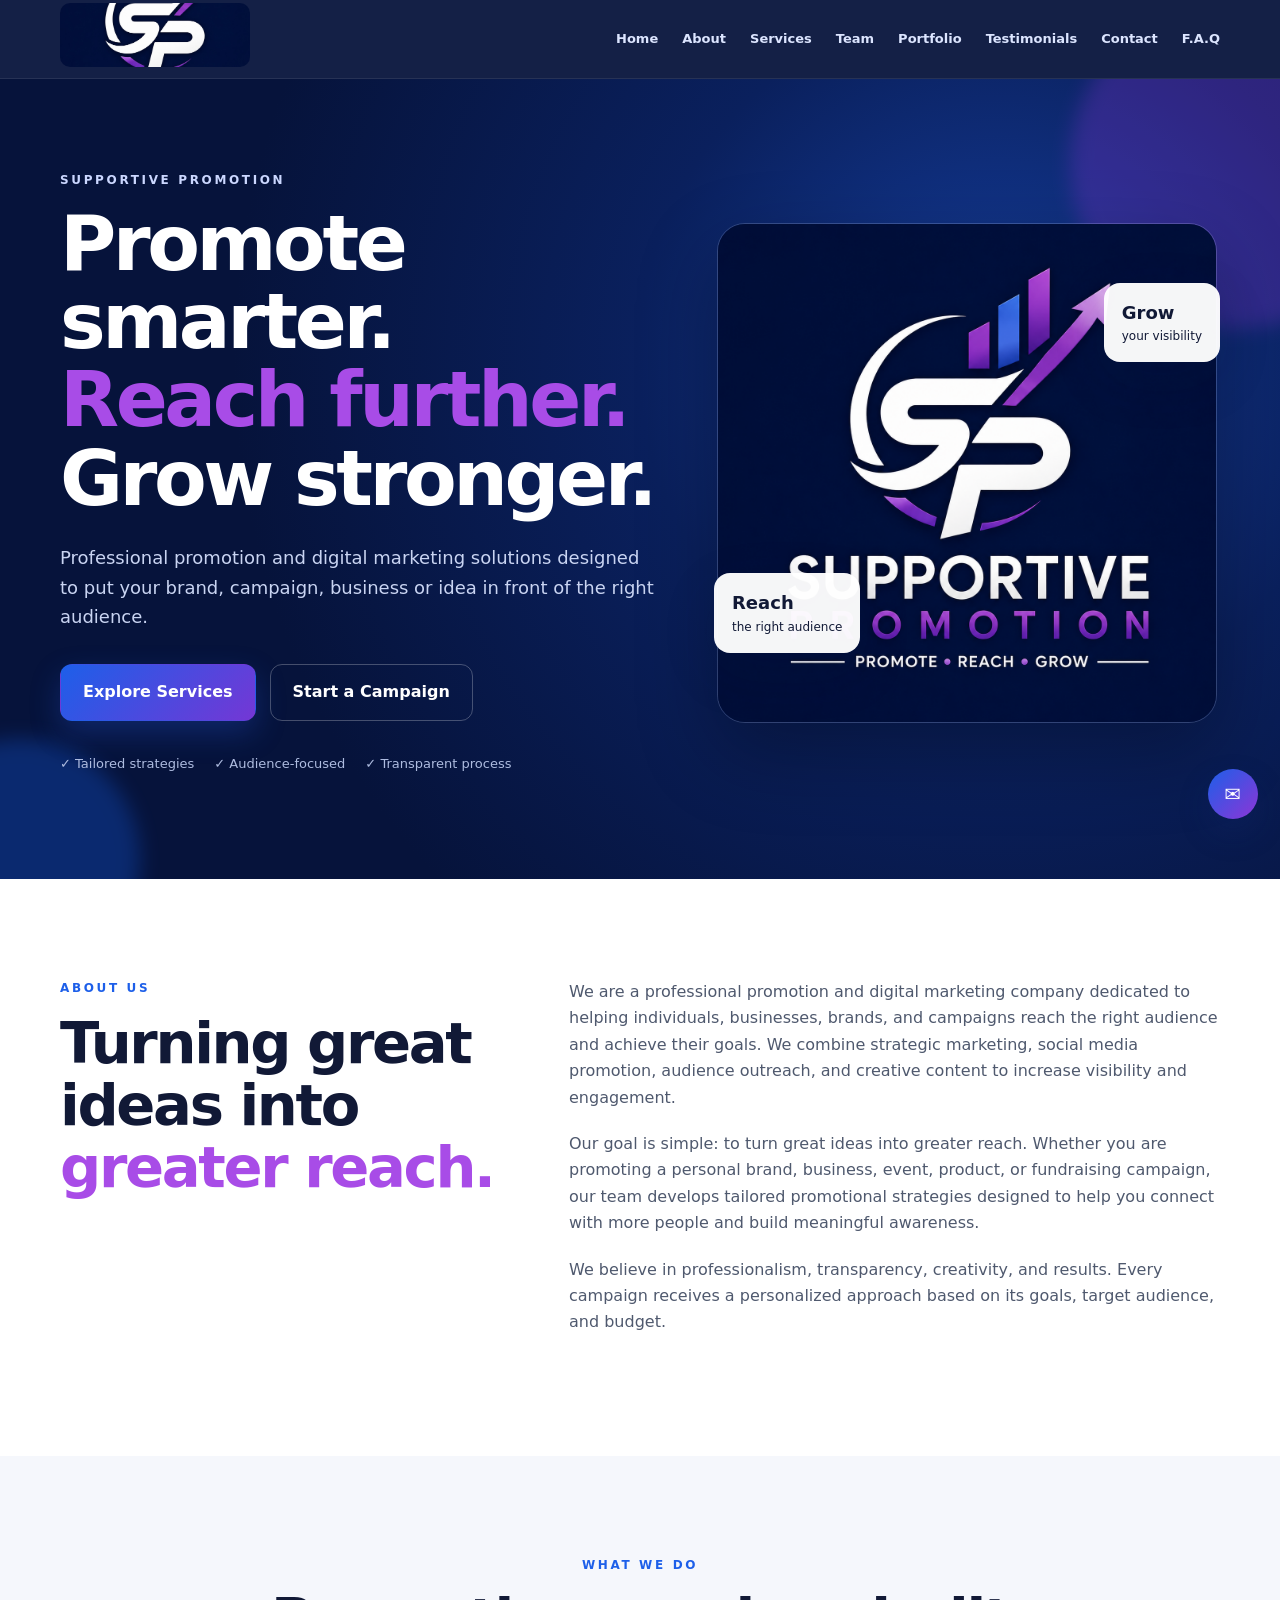
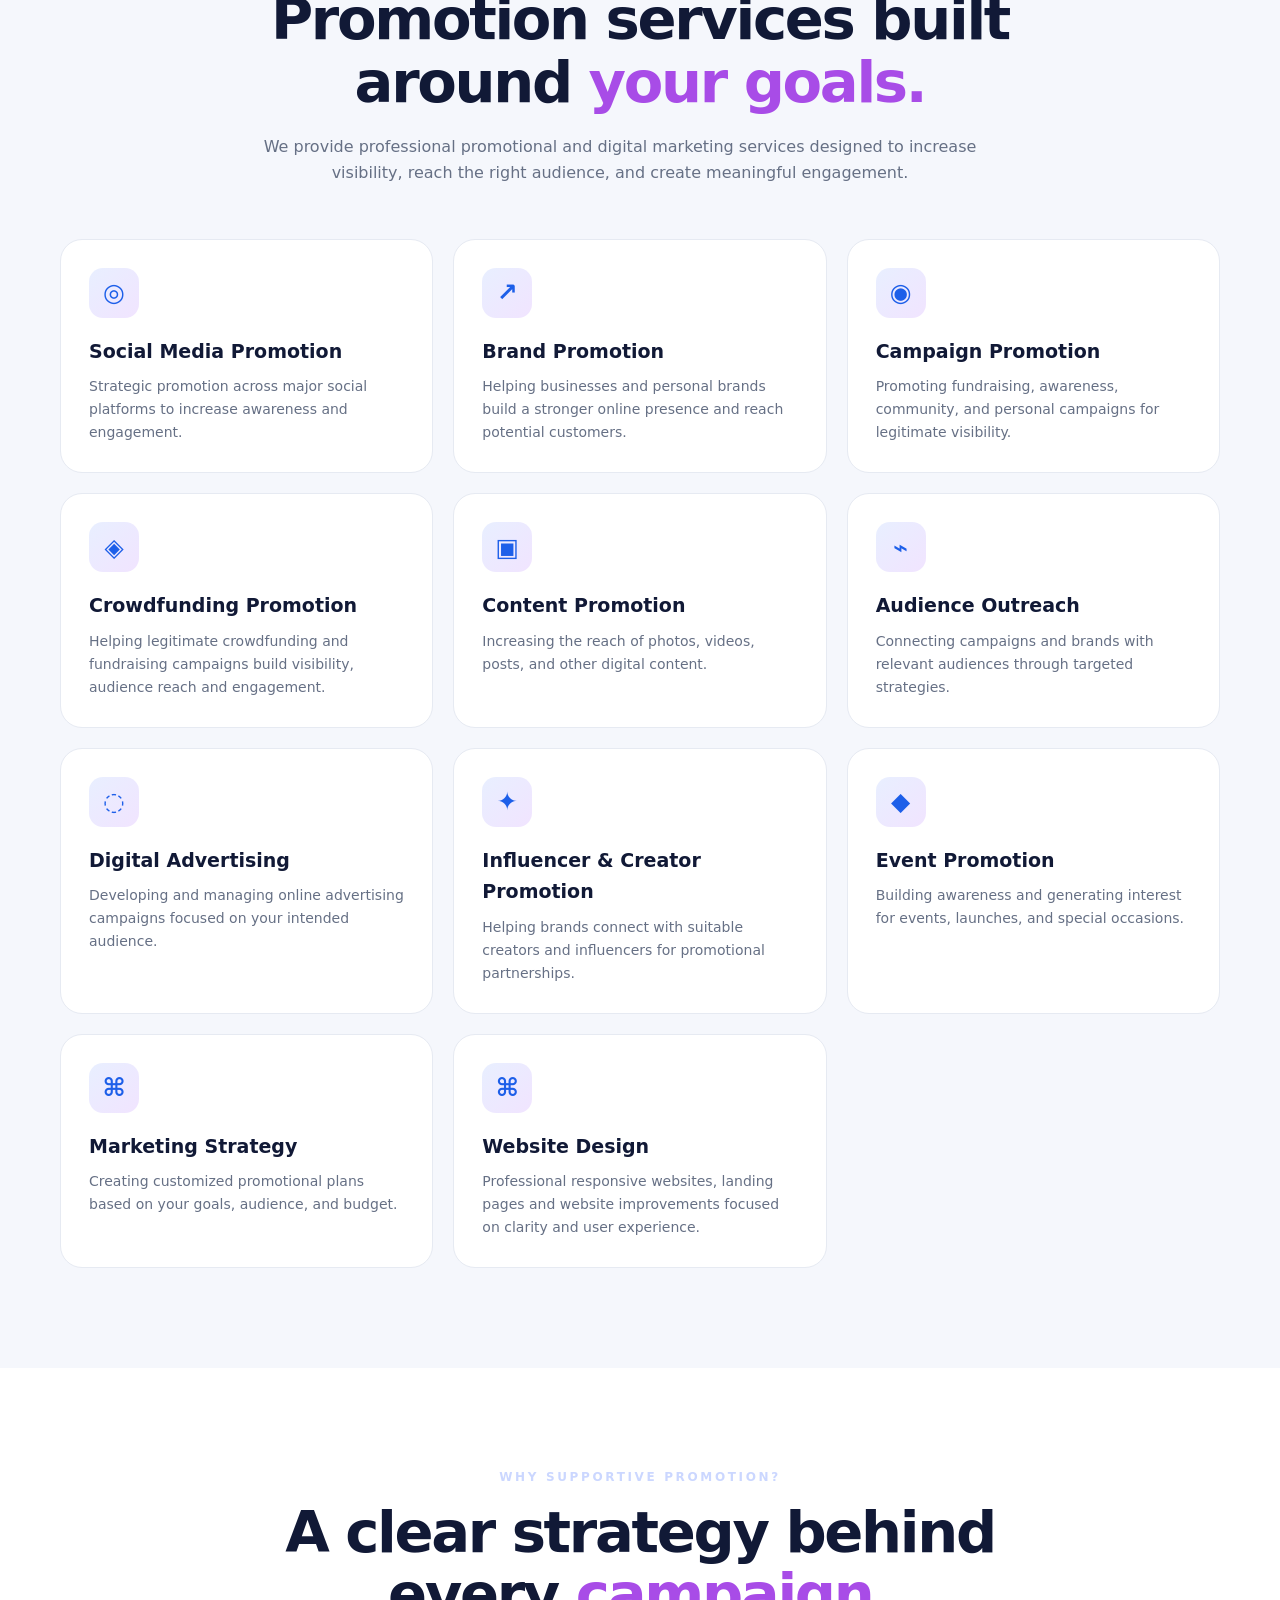
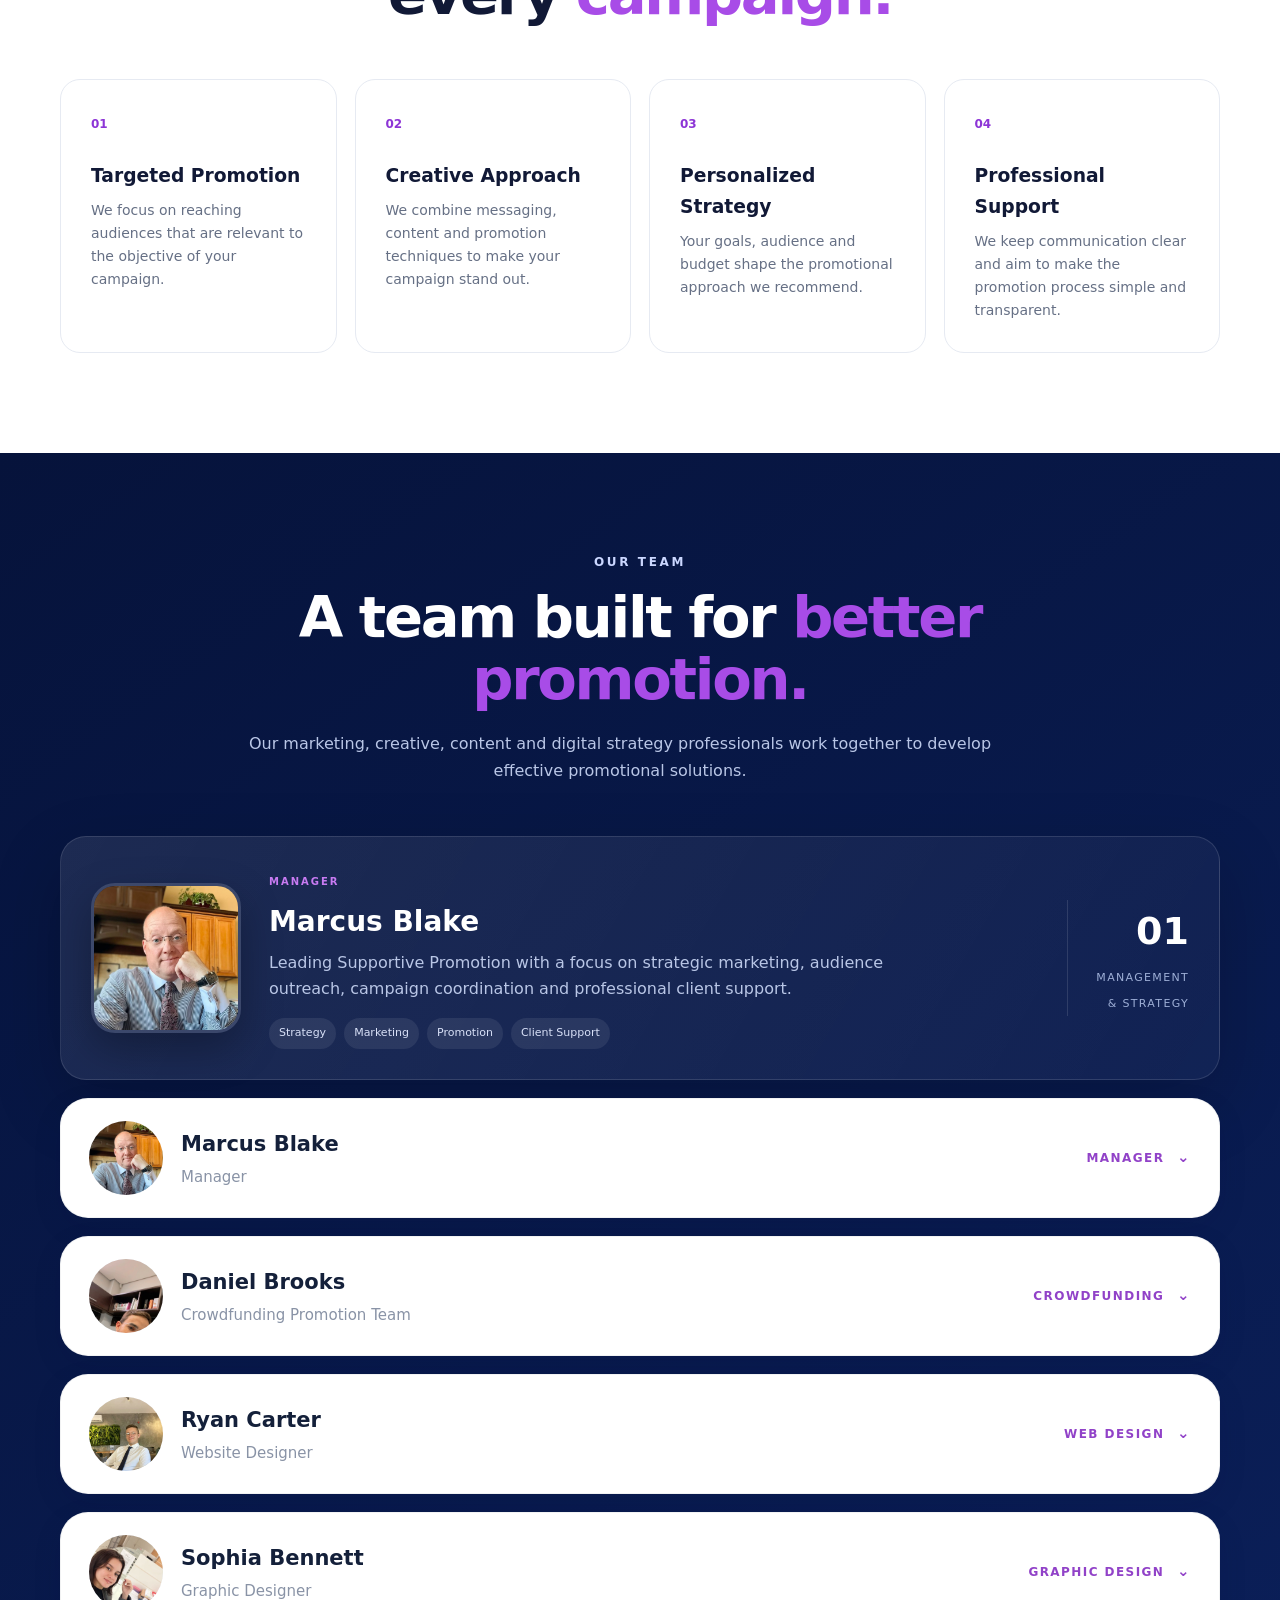
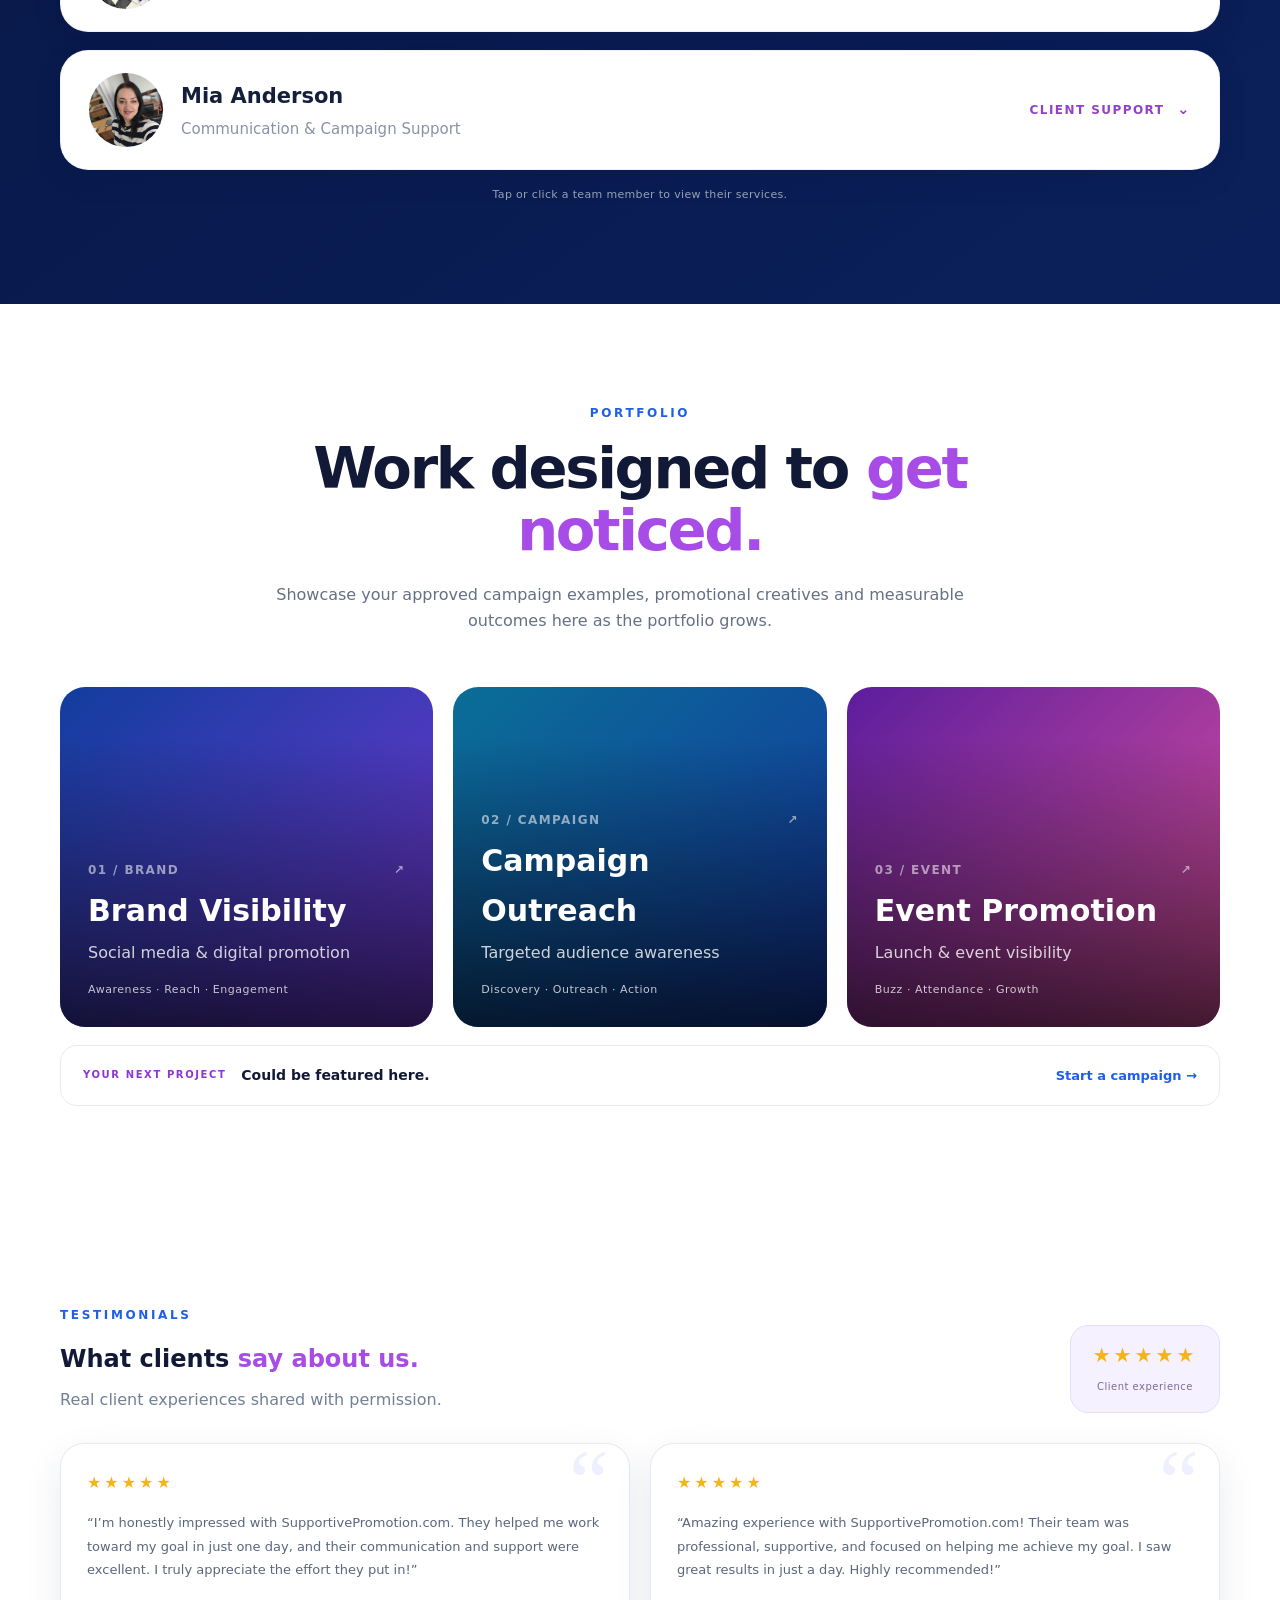
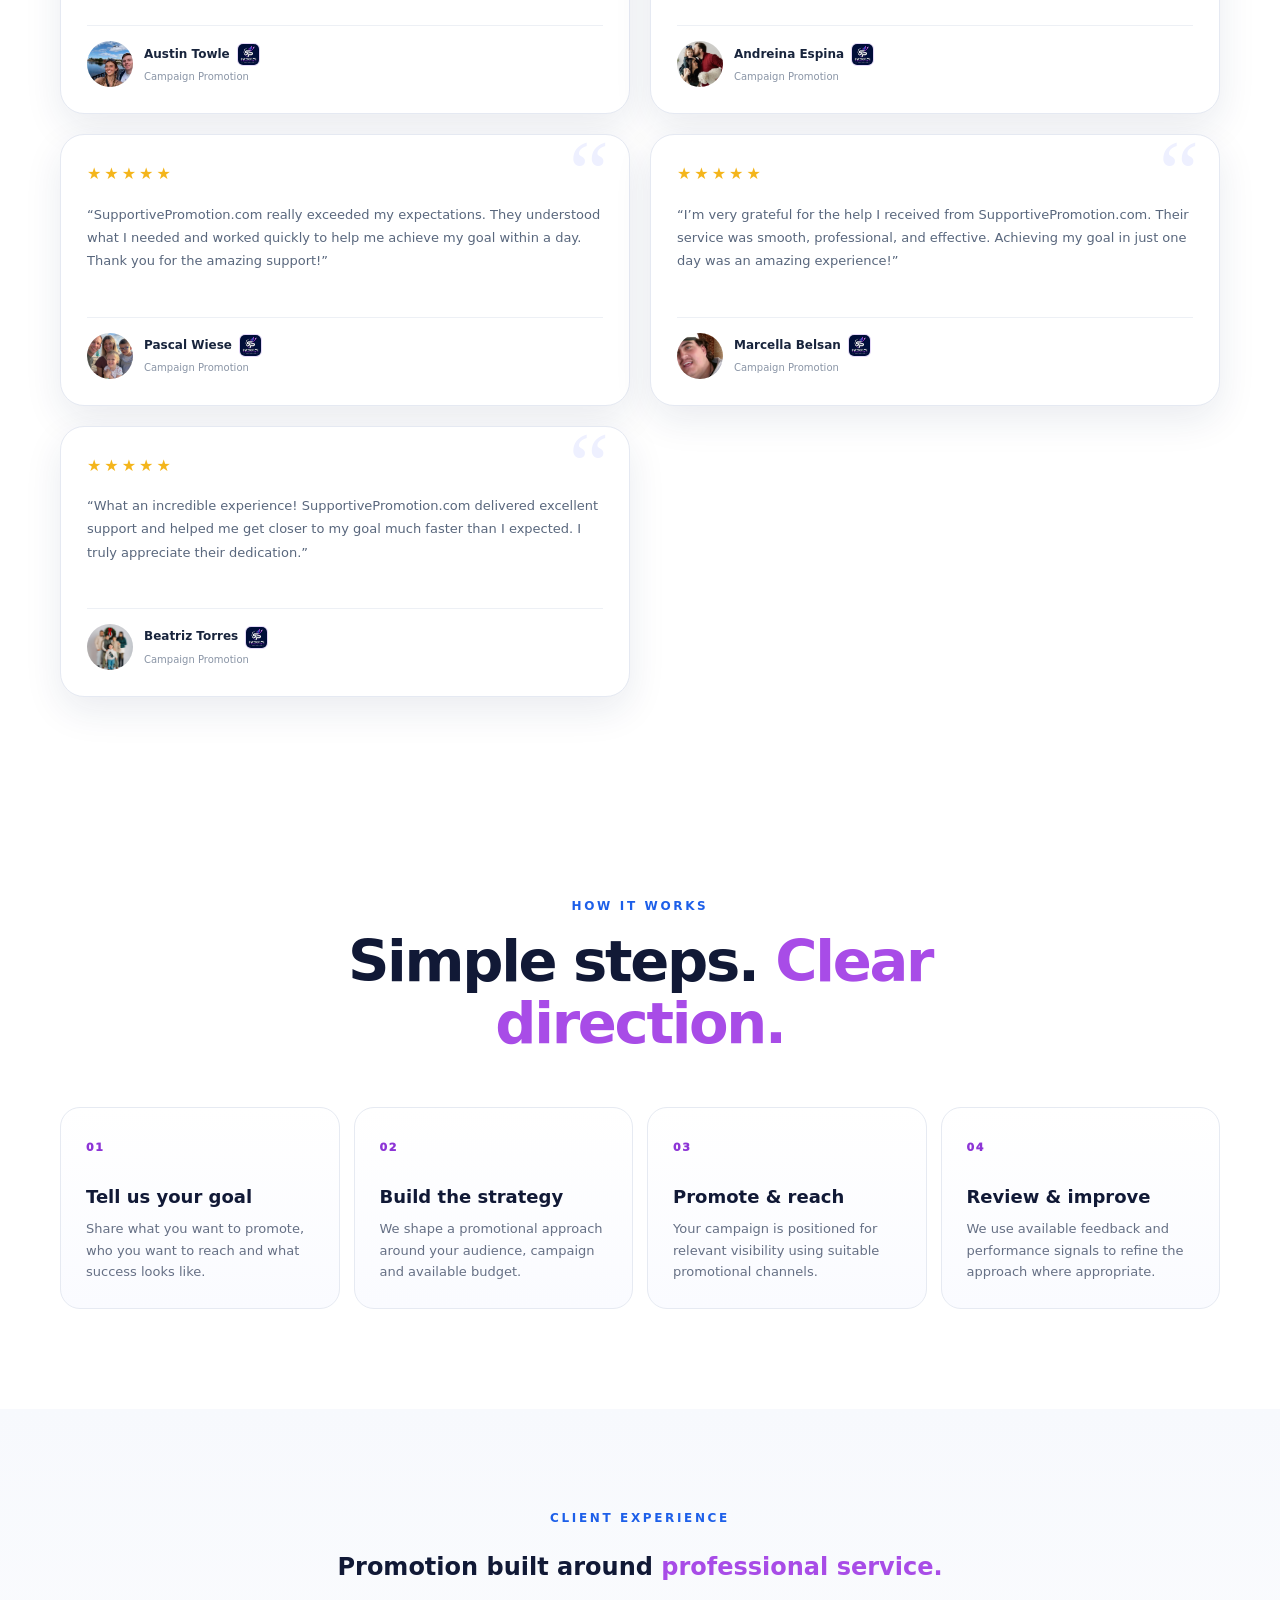
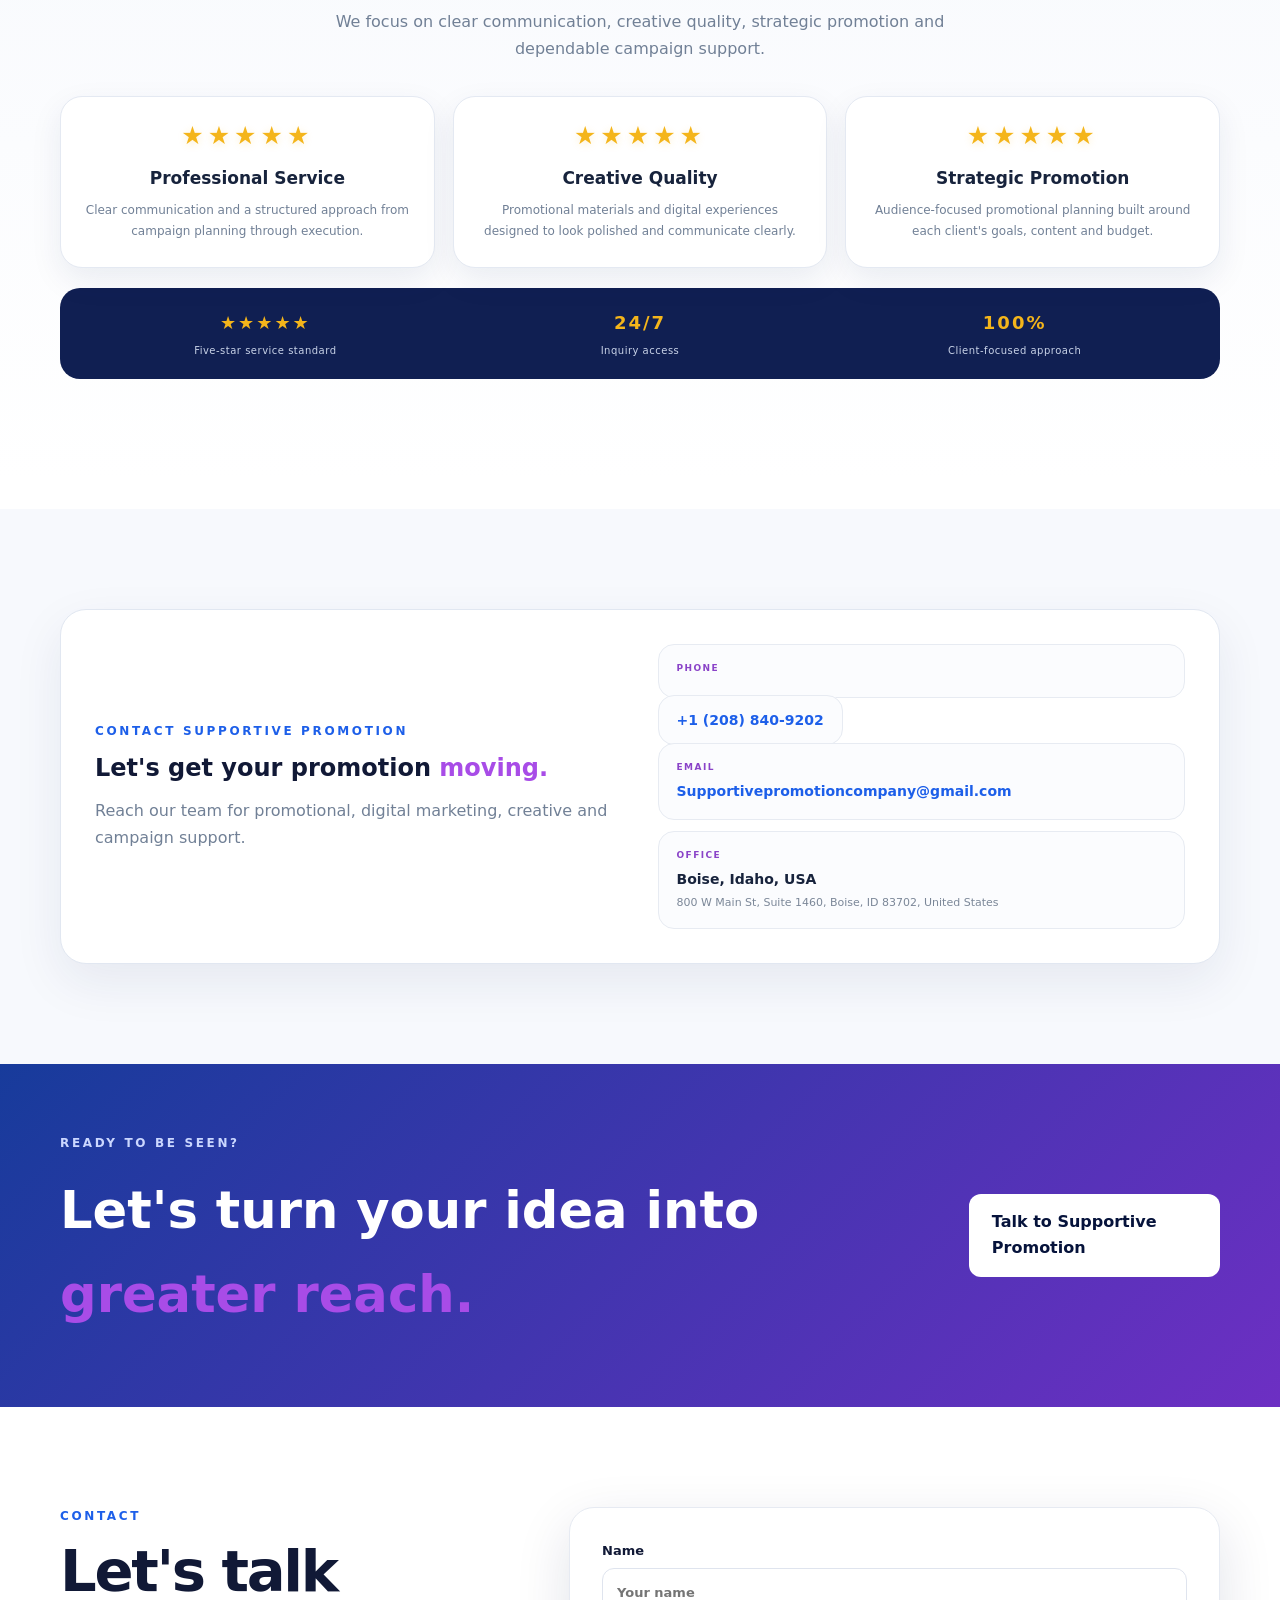
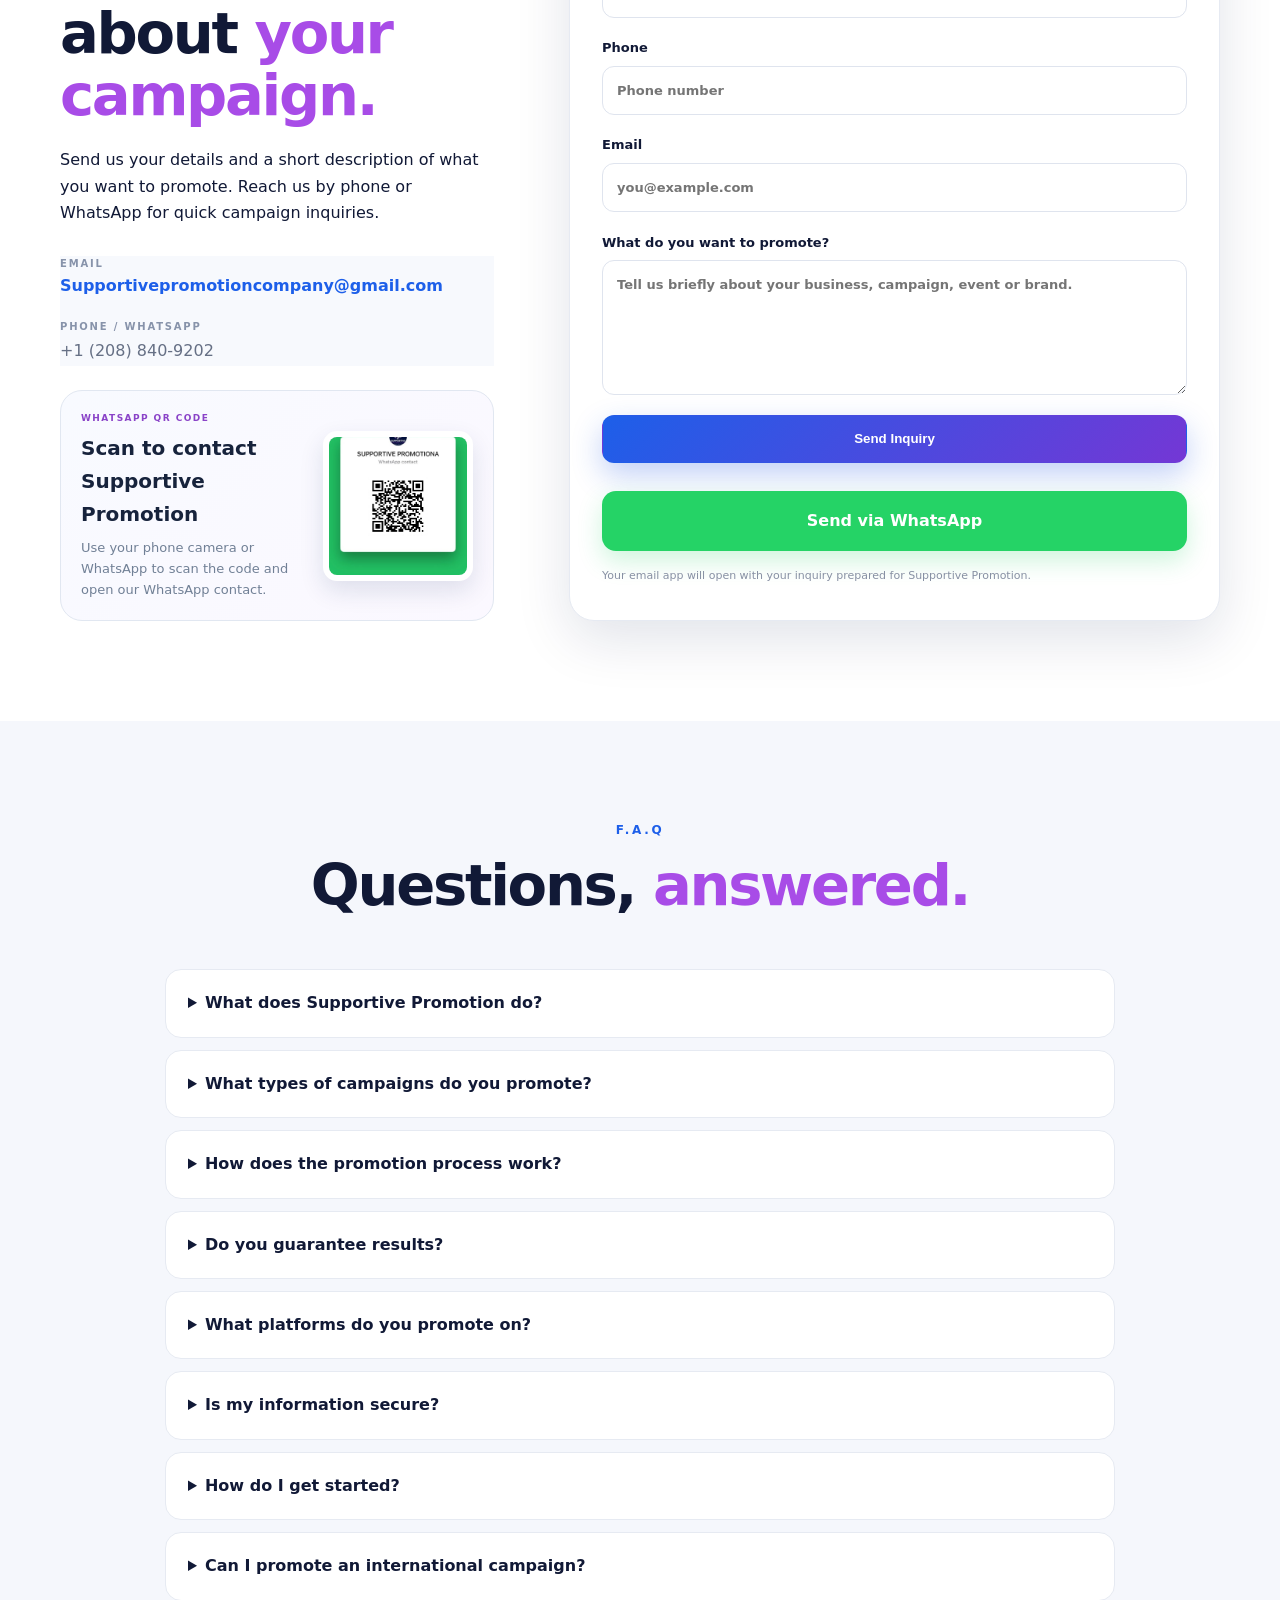
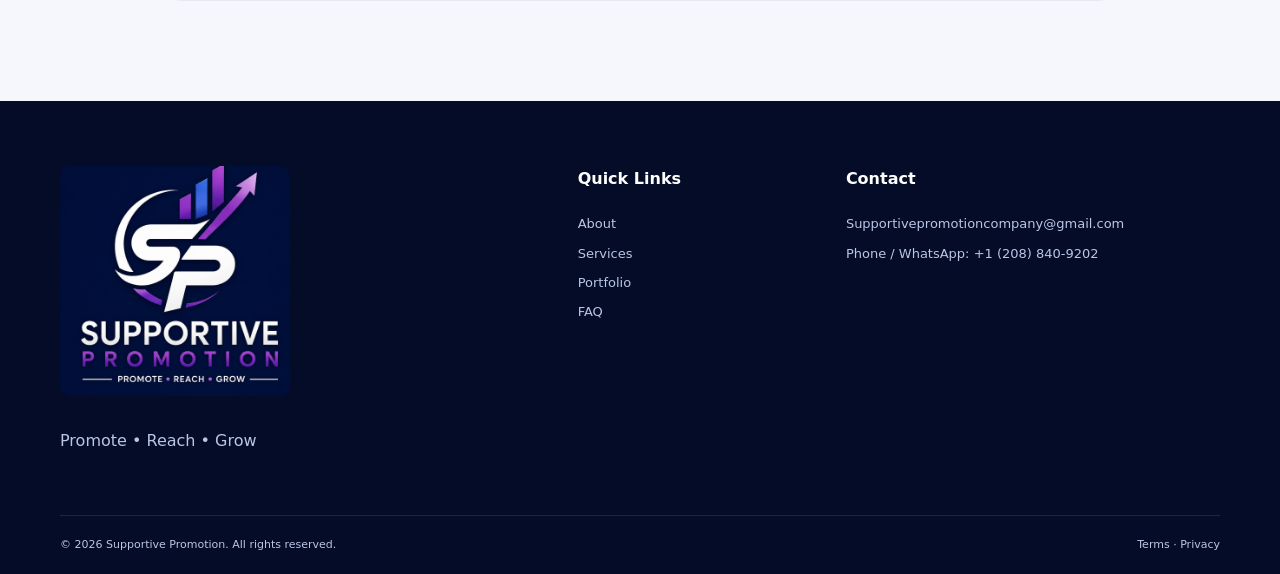
<file: index (3).html>
<!doctype html>
<html lang="en">
<head>
  <meta charset="utf-8">
  <meta name="viewport" content="width=device-width, initial-scale=1">

  <!-- Primary SEO -->
  <title>Supportive Promotion | Digital Marketing & Promotion Services</title>
  <meta name="description" content="Supportive Promotion provides professional digital marketing, social media promotion, brand promotion, campaign promotion, audience outreach and creative services to help businesses, brands and campaigns grow their visibility.">
  <meta name="robots" content="index, follow">
  <link rel="canonical" href="https://supportivepromotion.com/">

  <!-- Branding -->
  <meta name="theme-color" content="#06133b">
  <link rel="icon" href="supportive-promotion-logo-nav.jpg">

  <!-- Open Graph / Social Sharing -->
  <meta property="og:type" content="website">
  <meta property="og:title" content="Supportive Promotion | Promote • Reach • Grow">
  <meta property="og:description" content="Professional promotion and digital marketing solutions designed to help brands, businesses and campaigns reach the right audience and grow their visibility.">
  <meta property="og:url" content="https://supportivepromotion.com/">
  <meta property="og:image" content="https://supportivepromotion.com/supportive-promotion-logo.png">
  <meta property="og:site_name" content="Supportive Promotion">

  <!-- Twitter / X Preview -->
  <meta name="twitter:card" content="summary_large_image">
  <meta name="twitter:title" content="Supportive Promotion | Promote • Reach • Grow">
  <meta name="twitter:description" content="Professional digital marketing and promotion services for brands, businesses and campaigns.">
  <meta name="twitter:image" content="https://supportivepromotion.com/supportive-promotion-logo.png">

  <!-- Organization Structured Data -->
  <script type="application/ld+json">
  {
    "@context": "https://schema.org",
    "@type": "Organization",
    "name": "Supportive Promotion",
    "url": "https://supportivepromotion.com/",
    "logo": "https://supportivepromotion.com/supportive-promotion-logo.png",
    "description": "Professional promotion and digital marketing company providing social media promotion, brand promotion, campaign promotion, audience outreach, digital advertising and creative services.",
    "email": "Supportivepromotioncompany@gmail.com",
    "telephone": "+1-208-840-9202",
    "address": {
      "@type": "PostalAddress",
      "streetAddress": "800 W Main St, Suite 1460",
      "addressLocality": "Boise",
      "addressRegion": "ID",
      "postalCode": "83702",
      "addressCountry": "US"
    }
  }
  </script>

  <link rel="stylesheet" href="styles.css">
</head>
<body> <header class="site-header" id="top"> <div class="container nav-wrap"> <a class="brand" href="#top" aria-label="Supportive Promotion home"> <img src="supportive-promotion-logo-nav.jpg" alt="Supportive Promotion logo"> </a> <button class="menu-btn" aria-label="Open navigation" aria-expanded="false">☰</button> <nav class="nav" aria-label="Main navigation"> <a href="#top">Home</a> <a href="#about">About</a> <a href="#services">Services</a> <a href="#team">Team</a> <a href="#portfolio">Portfolio</a> <a href="#testimonials">Testimonials</a> <a href="#contact">Contact</a> <a href="#faq">F.A.Q</a> </nav> </div> </header>

<main> <section class="hero"> <div class="hero-glow glow-one"></div> <div class="hero-glow glow-two"></div> <div class="container hero-grid"> <div class="hero-copy reveal"> <p class="eyebrow">SUPPORTIVE PROMOTION</p> <h1>Promote smarter.<br><span>Reach further.</span><br>Grow stronger.</h1> <p class="hero-text"> Professional promotion and digital marketing solutions designed to put your brand, campaign, business or idea in front of the right audience. </p> <div class="hero-actions"> <a class="btn btn-primary" href="#services">Explore Services</a> <a class="btn btn-outline" href="#contact">Start a Campaign</a> </div> <div class="trust-row"> <span>✓ Tailored strategies</span> <span>✓ Audience-focused</span> <span>✓ Transparent process</span> </div> </div> <div class="hero-visual reveal"> <div class="logo-card"> <img src="supportive-promotion-logo.png" alt="Supportive Promotion"> </div> <div class="floating-card card-a"><strong>Reach</strong><span>the right audience</span></div> <div class="floating-card card-b"><strong>Grow</strong><span>your visibility</span></div> </div> </div> </section>

<section class="section about" id="about">
  <div class="container two-col">
    <div class="section-heading reveal">
      <p class="eyebrow blue">ABOUT US</p>
      <h2>Turning great ideas into <span>greater reach.</span></h2>
    </div>
    <div class="about-copy reveal">
      <p>We are a professional promotion and digital marketing company dedicated to helping individuals, businesses, brands, and campaigns reach the right audience and achieve their goals. We combine strategic marketing, social media promotion, audience outreach, and creative content to increase visibility and engagement.</p>
      <p>Our goal is simple: to turn great ideas into greater reach. Whether you are promoting a personal brand, business, event, product, or fundraising campaign, our team develops tailored promotional strategies designed to help you connect with more people and build meaningful awareness.</p>
      <p>We believe in professionalism, transparency, creativity, and results. Every campaign receives a personalized approach based on its goals, target audience, and budget.</p>
    </div>
  </div>
</section>

<section class="section soft" id="services">
  <div class="container">
    <div class="section-heading centered reveal">
      <p class="eyebrow blue">WHAT WE DO</p>
      <h2>Promotion services built around <span>your goals.</span></h2>
      <p>We provide professional promotional and digital marketing services designed to increase visibility, reach the right audience, and create meaningful engagement.</p>
    </div>
    <div class="service-grid">
      <a class="service-card reveal" href="social-media-promotion.html" aria-label="Learn more about Social Media Promotion"><div class="icon">◎</div><h3>Social Media Promotion</h3><p>Strategic promotion across major social platforms to increase awareness and engagement.</p></a>
      <a class="service-card reveal" href="brand-promotion.html" aria-label="Learn more about Brand Promotion"><div class="icon">↗</div><h3>Brand Promotion</h3><p>Helping businesses and personal brands build a stronger online presence and reach potential customers.</p></a>
      <a class="service-card reveal" href="campaign-promotion.html" aria-label="Learn more about Campaign Promotion"><div class="icon">◉</div><h3>Campaign Promotion</h3><p>Promoting fundraising, awareness, community, and personal campaigns for legitimate visibility.</p></a>
      <a class="service-card reveal" href="crowdfunding-promotion.html" aria-label="Learn more about Crowdfunding Promotion"><div class="icon">◈</div><h3>Crowdfunding Promotion</h3><p>Helping legitimate crowdfunding and fundraising campaigns build visibility, audience reach and engagement.</p></a>
      <article class="service-card reveal"><div class="icon">▣</div><h3>Content Promotion</h3><p>Increasing the reach of photos, videos, posts, and other digital content.</p></article>
      <article class="service-card reveal"><div class="icon">⌁</div><h3>Audience Outreach</h3><p>Connecting campaigns and brands with relevant audiences through targeted strategies.</p></article>
      <article class="service-card reveal"><div class="icon">◌</div><h3>Digital Advertising</h3><p>Developing and managing online advertising campaigns focused on your intended audience.</p></article>
      <article class="service-card reveal"><div class="icon">✦</div><h3>Influencer & Creator Promotion</h3><p>Helping brands connect with suitable creators and influencers for promotional partnerships.</p></article>
      <article class="service-card reveal"><div class="icon">◆</div><h3>Event Promotion</h3><p>Building awareness and generating interest for events, launches, and special occasions.</p></article>
      <article class="service-card reveal"><div class="icon">⌘</div><h3>Marketing Strategy</h3><p>Creating customized promotional plans based on your goals, audience, and budget.</p></article>

      <a class="service-card reveal" href="website-design.html" aria-label="Learn more about Website Design"><div class="icon">⌘</div><h3>Website Design</h3><p>Professional responsive websites, landing pages and website improvements focused on clarity and user experience.</p></a>
    </div>
  </div>
</section>

<section class="section why">
  <div class="container">
    <div class="section-heading centered reveal">
      <p class="eyebrow">WHY SUPPORTIVE PROMOTION?</p>
      <h2>A clear strategy behind every <span>campaign.</span></h2>
    </div>
    <div class="why-grid">
      <div class="why-card reveal"><b>01</b><h3>Targeted Promotion</h3><p>We focus on reaching audiences that are relevant to the objective of your campaign.</p></div>
      <div class="why-card reveal"><b>02</b><h3>Creative Approach</h3><p>We combine messaging, content and promotion techniques to make your campaign stand out.</p></div>
      <div class="why-card reveal"><b>03</b><h3>Personalized Strategy</h3><p>Your goals, audience and budget shape the promotional approach we recommend.</p></div>
      <div class="why-card reveal"><b>04</b><h3>Professional Support</h3><p>We keep communication clear and aim to make the promotion process simple and transparent.</p></div>
    </div>
  </div>
</section>

<section class="section dark-section" id="team">
  <div class="container">
    <div class="section-heading centered reveal">
      <p class="eyebrow">OUR TEAM</p>
      <h2>A team built for <span>better promotion.</span></h2>
      <p>Our marketing, creative, content and digital strategy professionals work together to develop effective promotional solutions.</p>
    </div>
    <div class="featured-team reveal">
      <div class="featured-photo"><img src="marcus-blake-manager.jpg" alt="Marcus Blake, Manager at Supportive Promotion"></div>
      <div class="featured-copy">
        <span class="profile-tag">MANAGER</span>
        <h3>Marcus Blake</h3>
        <p>Leading Supportive Promotion with a focus on strategic marketing, audience outreach, campaign coordination and professional client support.</p>
        <div class="profile-pills"><span>Strategy</span><span>Marketing</span><span>Promotion</span><span>Client Support</span></div>
      </div>
      <div class="featured-stat"><strong>01</strong><span>Management<br>& strategy</span></div>
    </div>

    <div class="team-directory" aria-label="Supportive Promotion team">

      <article class="team-row team-expandable reveal" tabindex="0" role="button" aria-expanded="false" data-member="marcus">
        <div class="mini-avatar photo-avatar"><img src="marcus-blake-manager.jpg" alt="Marcus Blake"></div>
        <div><h3>Marcus Blake</h3><p>Manager</p></div>
        <strong>MANAGER <span class="team-chevron">⌄</span></strong>
        <div class="team-services">
          <p>Marcus oversees campaign direction and keeps each project aligned with client goals.</p>
          <ul>
            <li><strong>Campaign Planning & Strategy</strong><span>We map out what to promote, who to reach, which channels to use, and how the campaign should progress.</span></li>
            <li><strong>Marketing Direction</strong><span>We keep the promotional message, creative direction and campaign activity aligned with the client's objectives.</span></li>
            <li><strong>Client Coordination</strong><span>We organize campaign requirements, timelines and communication so the team can execute smoothly.</span></li>
            <li><strong>Audience & Growth Planning</strong><span>We identify relevant audience opportunities and build practical approaches for increasing visibility and engagement.</span></li>
            <li><strong>Campaign Performance Review</strong><span>We review available campaign feedback and results to identify what is working and where improvements can be made.</span></li>
          </ul>
        </div>
      </article>

      <article class="team-row team-expandable reveal" tabindex="0" role="button" aria-expanded="false" data-member="daniel">
        <div class="mini-avatar photo-avatar"><img src="daniel-brooks-crowdfunding.jpg" alt="Daniel Brooks"></div>
        <div><h3>Daniel Brooks</h3><p>Crowdfunding Promotion Team</p></div>
        <strong>CROWDFUNDING <span class="team-chevron">⌄</span></strong>
        <div class="team-services">
          <p>Daniel focuses on giving crowdfunding and fundraising campaigns relevant, legitimate visibility.</p>
          <ul>
            <li><strong>Crowdfunding Campaign Promotion</strong><span>We help approved crowdfunding campaigns gain legitimate visibility through suitable promotional channels.</span></li>
            <li><strong>Fundraising Audience Outreach</strong><span>We help campaigns communicate their purpose to relevant audiences and encourage informed interest.</span></li>
            <li><strong>Campaign Awareness</strong><span>We create promotional activity designed to introduce the campaign, its story and its goals to more people.</span></li>
            <li><strong>Social Media Distribution</strong><span>We extend campaign content across suitable social platforms to improve discoverability and engagement.</span></li>
            <li><strong>Progress & Engagement Support</strong><span>We help maintain promotional momentum by supporting updates, content circulation and audience interaction.</span></li>
          </ul>
        </div>
      </article>

      <article class="team-row team-expandable reveal" tabindex="0" role="button" aria-expanded="false" data-member="ryan">
        <div class="mini-avatar photo-avatar"><img src="ryan-carter-web-designer.jpg" alt="Ryan Carter"></div>
        <div><h3>Ryan Carter</h3><p>Website Designer</p></div>
        <strong>WEB DESIGN <span class="team-chevron">⌄</span></strong>
        <div class="team-services">
          <p>Ryan creates professional digital experiences that help brands present themselves clearly online.</p>
          <ul>
            <li><strong>Business Website Design</strong><span>We create professional websites that present a business clearly and give visitors a simple path to learn, contact or take action.</span></li>
            <li><strong>Responsive Mobile Design</strong><span>We make layouts adapt smoothly across phones, tablets and computers for a consistent experience.</span></li>
            <li><strong>Landing Pages</strong><span>We build focused pages for campaigns, services, products and promotions with clear calls to action.</span></li>
            <li><strong>Website UI & User Experience</strong><span>We structure pages, navigation and visual elements to make websites easier and more enjoyable to use.</span></li>
            <li><strong>Website Updates & Optimization</strong><span>We improve existing websites by refining content, layout, performance and mobile presentation.</span></li>
          </ul>
        </div>
      </article>

      <article class="team-row team-expandable reveal" tabindex="0" role="button" aria-expanded="false" data-member="sophia">
        <div class="mini-avatar photo-avatar"><img src="sophia-bennett-graphic-designer.jpg" alt="Sophia Bennett"></div>
        <div><h3>Sophia Bennett</h3><p>Graphic Designer</p></div>
        <strong>GRAPHIC DESIGN <span class="team-chevron">⌄</span></strong>
        <div class="team-services">
          <p>Sophia develops visual assets that make campaigns, brands and promotional content more memorable.</p>
          <ul>
            <li><strong>Brand Identity & Logo Design</strong><span>We develop visual identities that help a business look consistent, recognizable and professional.</span></li>
            <li><strong>Social Media Graphics</strong><span>We create platform-ready visuals designed to communicate messages clearly and attract attention.</span></li>
            <li><strong>Promotional Flyers</strong><span>We design digital flyers for services, events, offers, announcements and campaigns.</span></li>
            <li><strong>Campaign Creatives</strong><span>We produce visual assets that support specific promotional campaigns and keep the campaign message consistent.</span></li>
            <li><strong>Digital Marketing Graphics</strong><span>We prepare banners, promotional visuals and other creative materials for online marketing activities.</span></li>
          </ul>
        </div>
      </article>

      <article class="team-row team-expandable reveal" tabindex="0" role="button" aria-expanded="false" data-member="mia">
        <div class="mini-avatar photo-avatar"><img src="mia-anderson-campaign-support.jpg" alt="Mia Anderson"></div>
        <div><h3>Mia Anderson</h3><p>Communication & Campaign Support</p></div>
        <strong>CLIENT SUPPORT <span class="team-chevron">⌄</span></strong>
        <div class="team-services">
          <p>Mia supports communication between clients, campaigns and the promotional team.</p>
          <ul>
            <li><strong>Client Communication</strong><span>We help keep clients informed about campaign requirements, updates, timelines and next steps.</span></li>
            <li><strong>Campaign Coordination</strong><span>We help organize information between clients and the promotional team so campaign tasks stay on track.</span></li>
            <li><strong>Audience Enquiries</strong><span>We support clear responses to questions and feedback from people interacting with promotional campaigns.</span></li>
            <li><strong>Promotion Scheduling Support</strong><span>We help organize promotional content and activities around agreed campaign timelines.</span></li>
            <li><strong>Campaign Follow-up</strong><span>We help track outstanding communication and maintain continuity after promotional activities begin.</span></li>
          </ul>
        </div>
      </article>

    </div>
    <p class="team-click-hint">Tap or click a team member to view their services.</p>
  </div>
</section>

<section class="section" id="portfolio">
  <div class="container">
    <div class="section-heading centered reveal">
      <p class="eyebrow blue">PORTFOLIO</p>
      <h2>Work designed to <span>get noticed.</span></h2>
      <p>Showcase your approved campaign examples, promotional creatives and measurable outcomes here as the portfolio grows.</p>
    </div>
    <div class="portfolio-grid">
      <article class="project project-one reveal"><div class="project-top"><span>01 / BRAND</span><span>↗</span></div><div><h3>Brand Visibility</h3><p>Social media & digital promotion</p><small>Awareness · Reach · Engagement</small></div></article>
      <article class="project project-two reveal"><div class="project-top"><span>02 / CAMPAIGN</span><span>↗</span></div><div><h3>Campaign Outreach</h3><p>Targeted audience awareness</p><small>Discovery · Outreach · Action</small></div></article>
      <article class="project project-three reveal"><div class="project-top"><span>03 / EVENT</span><span>↗</span></div><div><h3>Event Promotion</h3><p>Launch & event visibility</p><small>Buzz · Attendance · Growth</small></div></article>
    </div>
    <div class="portfolio-note reveal"><span>YOUR NEXT PROJECT</span><strong>Could be featured here.</strong><a href="#contact">Start a campaign →</a></div>
  </div>
</section>

<section class="section testimonials-section" id="testimonials">
  <div class="container">
    <div class="testimonial-heading">
      <div>
        <p class="eyebrow blue">TESTIMONIALS</p>
        <h2>What clients <span>say about us.</span></h2>
        <p>Real client experiences shared with permission.</p>
      </div>
      <div class="testimonial-rating"><strong>★★★★★</strong><span>Client experience</span></div>
    </div>

    <div class="testimonial-grid">

      <article class="testimonial-card">
        <div class="testimonial-stars">★★★★★</div>
        <p>“I’m honestly impressed with SupportivePromotion.com. They helped me work toward my goal in just one day, and their communication and support were excellent. I truly appreciate the effort they put in!”</p>
        <div class="testimonial-person">
          <span class="testimonial-avatar testimonial-photo"><img src="austin-towle.jpg" alt="Austin Towle"></span>
          <div class="testimonial-identity">
            <strong>Austin Towle
              <a class="testimonial-link-logo" href="https://gofund.me/58315c908" target="_blank" rel="noopener noreferrer" aria-label="Visit Austin Towle's campaign">
                <img src="supportive-promotion-logo.png" alt="Supportive Promotion">
              </a>
            </strong>
            <small>Campaign Promotion</small>
          </div>
        </div>
      </article>

      <article class="testimonial-card">
        <div class="testimonial-stars">★★★★★</div>
        <p>“Amazing experience with SupportivePromotion.com! Their team was professional, supportive, and focused on helping me achieve my goal. I saw great results in just a day. Highly recommended!”</p>
        <div class="testimonial-person">
          <span class="testimonial-avatar testimonial-photo"><img src="andreina-espina.jpg" alt="Andreina Espina"></span>
          <div class="testimonial-identity">
            <strong>Andreina Espina
              <a class="testimonial-link-logo" href="https://gofund.me/0d0940c4d" target="_blank" rel="noopener noreferrer" aria-label="Visit Andreina Espina's campaign">
                <img src="supportive-promotion-logo.png" alt="Supportive Promotion">
              </a>
            </strong>
            <small>Campaign Promotion</small>
          </div>
        </div>
      </article>

      <article class="testimonial-card">
        <div class="testimonial-stars">★★★★★</div>
        <p>“SupportivePromotion.com really exceeded my expectations. They understood what I needed and worked quickly to help me achieve my goal within a day. Thank you for the amazing support!”</p>
        <div class="testimonial-person">
          <span class="testimonial-avatar testimonial-photo"><img src="pascal-wiese.jpg" alt="Pascal Wiese"></span>
          <div class="testimonial-identity">
            <strong>Pascal Wiese
              <a class="testimonial-link-logo" href="https://gofund.me/ae39a8637" target="_blank" rel="noopener noreferrer" aria-label="Visit Pascal Wiese's campaign">
                <img src="supportive-promotion-logo.png" alt="Supportive Promotion">
              </a>
            </strong>
            <small>Campaign Promotion</small>
          </div>
        </div>
      </article>

      <article class="testimonial-card">
        <div class="testimonial-stars">★★★★★</div>
        <p>“I’m very grateful for the help I received from SupportivePromotion.com. Their service was smooth, professional, and effective. Achieving my goal in just one day was an amazing experience!”</p>
        <div class="testimonial-person">
          <span class="testimonial-avatar testimonial-photo"><img src="marcella-belsan.jpg" alt="Marcella Belsan"></span>
          <div class="testimonial-identity">
            <strong>Marcella Belsan
              <a class="testimonial-link-logo" href="https://www.gofundme.com/f/help-support-matty-pzme9/cl/s?utm_campaign=fp_sharesheet&utm_content=amp17_control&utm_medium=customer&utm_source=copy_link&lang=en_US&attribution_id=sl%3Aee0939a6-3ff0-487d-beb0-2137a3f4ecfb&ts=1769172074" target="_blank" rel="noopener noreferrer" aria-label="Visit Marcella Belsan's campaign">
                <img src="supportive-promotion-logo.png" alt="Supportive Promotion">
              </a>
            </strong>
            <small>Campaign Promotion</small>
          </div>
        </div>
      </article>

      <article class="testimonial-card">
        <div class="testimonial-stars">★★★★★</div>
        <p>“What an incredible experience! SupportivePromotion.com delivered excellent support and helped me get closer to my goal much faster than I expected. I truly appreciate their dedication.”</p>
        <div class="testimonial-person">
          <span class="testimonial-avatar testimonial-photo"><img src="beatriz-torres.jpg" alt="Beatriz Torres"></span>
          <div class="testimonial-identity">
            <strong>Beatriz Torres
              <a class="testimonial-link-logo" href="https://gofund.me/385affde8" target="_blank" rel="noopener noreferrer" aria-label="Visit Beatriz Torres's campaign">
                <img src="supportive-promotion-logo.png" alt="Supportive Promotion">
              </a>
            </strong>
            <small>Campaign Promotion</small>
          </div>
        </div>
      </article>

    </div>
  </div>
</section>

<section class="section process">
  <div class="container">
    <div class="section-heading centered reveal">
      <p class="eyebrow blue">HOW IT WORKS</p>
      <h2>Simple steps. <span>Clear direction.</span></h2>
    </div>
    <div class="process-grid">
      <div class="process-step reveal"><span>01</span><h3>Tell us your goal</h3><p>Share what you want to promote, who you want to reach and what success looks like.</p></div>
      <div class="process-step reveal"><span>02</span><h3>Build the strategy</h3><p>We shape a promotional approach around your audience, campaign and available budget.</p></div>
      <div class="process-step reveal"><span>03</span><h3>Promote & reach</h3><p>Your campaign is positioned for relevant visibility using suitable promotional channels.</p></div>
      <div class="process-step reveal"><span>04</span><h3>Review & improve</h3><p>We use available feedback and performance signals to refine the approach where appropriate.</p></div>
    </div>
  </div>
</section>

<section class="section client-experience" id="client-experience">
  <div class="container">
    <div class="rating-header reveal">
      <p class="eyebrow blue">CLIENT EXPERIENCE</p>
      <h2>Promotion built around <span>professional service.</span></h2>
      <p>We focus on clear communication, creative quality, strategic promotion and dependable campaign support.</p>
    </div>

    <div class="rating-grid">
      <div class="rating-card reveal">
        <div class="stars" aria-label="Five star service standard">★★★★★</div>
        <h3>Professional Service</h3>
        <p>Clear communication and a structured approach from campaign planning through execution.</p>
      </div>

      <div class="rating-card reveal">
        <div class="stars" aria-label="Five star service standard">★★★★★</div>
        <h3>Creative Quality</h3>
        <p>Promotional materials and digital experiences designed to look polished and communicate clearly.</p>
      </div>

      <div class="rating-card reveal">
        <div class="stars" aria-label="Five star service standard">★★★★★</div>
        <h3>Strategic Promotion</h3>
        <p>Audience-focused promotional planning built around each client's goals, content and budget.</p>
      </div>
    </div>

    <div class="rating-strip reveal">
      <div>
        <strong>★★★★★</strong>
        <span>Five-star service standard</span>
      </div>
      <div>
        <strong>24/7</strong>
        <span>Inquiry access</span>
      </div>
      <div>
        <strong>100%</strong>
        <span>Client-focused approach</span>
      </div>
    </div>
  </div>
</section>

<section class="section contact-info" id="contact-details">
  <div class="container">
    <div class="contact-info-card reveal">
      <div>
        <p class="eyebrow blue">CONTACT SUPPORTIVE PROMOTION</p>
        <h2>Let's get your promotion <span>moving.</span></h2>
        <p>Reach our team for promotional, digital marketing, creative and campaign support.</p>
      </div>
      <div class="contact-details-grid">
        <a href="tel:+12088409202"><small>PHONE</small><strong><a href="tel:+12088409202">+1 (208) 840-9202</a></strong></a>
        <a href="mailto:Supportivepromotioncompany@gmail.com"><small>EMAIL</small><strong>Supportivepromotioncompany@gmail.com</strong></a>
        <div><small>OFFICE</small><strong>Boise, Idaho, USA</strong><span>800 W Main St, Suite 1460, Boise, ID 83702, United States</span></div>
      </div>
    </div>
  </div>
</section>

<section class="section cta">
  <div class="container cta-inner reveal">
    <div><p class="eyebrow">READY TO BE SEEN?</p><h2>Let's turn your idea into <span>greater reach.</span></h2></div>
    <a class="btn btn-light" href="#contact">Talk to Supportive Promotion</a>
  </div>
</section>

<section class="section contact" id="contact">
  <div class="container two-col">
    <div class="section-heading reveal">
      <p class="eyebrow blue">CONTACT</p>
      <h2>Let's talk about <span>your campaign.</span></h2>
      <p>Send us your details and a short description of what you want to promote. Reach us by phone or WhatsApp for quick campaign inquiries.</p>
      <div class="contact-info">
        <div><small>EMAIL</small><a href="mailto:Supportivepromotioncompany@gmail.com">Supportivepromotioncompany@gmail.com</a></div>
        <div><small>PHONE / WHATSAPP</small><p>+1 (208) 840-9202</p></div>
      </div>
      <div class="whatsapp-qr-card">
        <div>
          <small>WHATSAPP QR CODE</small>
          <h3>Scan to contact Supportive Promotion</h3>
          <p>Use your phone camera or WhatsApp to scan the code and open our WhatsApp contact.</p>
        </div>
        <a href="https://wa.me/qr/IQE6VGJJVZTDK1?s=r" target="_blank" rel="noopener" aria-label="Open Supportive Promotion on WhatsApp">
          <img src="supportive-promotion-whatsapp-qr.jpg" alt="Supportive Promotion WhatsApp QR code">
        </a>
      </div>
    </div>

    <form class="contact-form reveal" id="contactForm">
      <label>Name<input name="name" required placeholder="Your name"></label>
      <label>Phone<input name="phone" placeholder="Phone number"></label>
      <label>Email<input type="email" name="email" required placeholder="you@example.com"></label>
      <label>What do you want to promote?<textarea name="message" rows="5" required placeholder="Tell us briefly about your business, campaign, event or brand."></textarea></label>
      <button class="btn btn-primary" type="submit">Send Inquiry</button>
      <a id="whatsapp-inquiry" class="whatsapp-inquiry" href="https://wa.me/12088409202" target="_blank" rel="noopener">Send via WhatsApp</a>
      <p class="form-note">Your email app will open with your inquiry prepared for Supportive Promotion.</p>
    </form>
  </div>
</section>

<section class="section soft" id="faq">
  <div class="container faq-wrap">
    <div class="section-heading centered reveal">
      <p class="eyebrow blue">F.A.Q</p>
      <h2>Questions, <span>answered.</span></h2>
    </div>
    <div class="faq-list">
      <details class="reveal"><summary>What does Supportive Promotion do?</summary><p>We provide digital promotion services designed to help brands, businesses, individuals and campaigns increase visibility, audience reach and online engagement.</p></details>
      <details class="reveal"><summary>What types of campaigns do you promote?</summary><p>We can support fundraising campaigns, business promotions, personal brands, product launches, events and social media growth campaigns, depending on the project.</p></details>
      <details class="reveal"><summary>How does the promotion process work?</summary><p>After you share your goals and campaign details, we review the project and develop a promotional approach based on the intended audience, objective and budget.</p></details>
      <details class="reveal"><summary>Do you guarantee results?</summary><p>We focus on visibility, reach and engagement using strategic promotion methods. Results can vary based on campaign quality, audience interest, market conditions and other factors.</p></details>
      <details class="reveal"><summary>What platforms do you promote on?</summary><p>Depending on the campaign, strategies may include social media, digital advertising channels, online communities and targeted audience outreach.</p></details>
      <details class="reveal"><summary>Is my information secure?</summary><p>We value privacy and aim to handle client information responsibly and securely.</p></details>
      <details class="reveal"><summary>How do I get started?</summary><p>Use the contact form or email Supportivepromotioncompany@gmail.com with a brief description of what you want to promote.</p></details>
      <details class="reveal"><summary>Can I promote an international campaign?</summary><p>We can consider campaigns from different regions depending on the nature of the project and its promotion requirements.</p></details>
    </div>
  </div>
</section>

</main>

<div class="floating-actions" aria-label="Quick actions"> <a href="mailto:Supportivepromotioncompany@gmail.com" title="Email Supportive Promotion" aria-label="Email Supportive Promotion">✉</a> <button id="backTop" title="Back to top" aria-label="Back to top">↑</button> </div>

<footer class="footer"> <div class="container footer-grid"> <div><img src="supportive-promotion-logo-nav.jpg" class="footer-logo" alt="Supportive Promotion"><p>Promote • Reach • Grow</p></div> <div><h4>Quick Links</h4><a href="#about">About</a><a href="#services">Services</a><a href="#portfolio">Portfolio</a><a href="#faq">FAQ</a></div> <div><h4>Contact</h4><a href="mailto:Supportivepromotioncompany@gmail.com">Supportivepromotioncompany@gmail.com</a><span>Phone / WhatsApp: +1 (208) 840-9202</span></div> </div> <div class="container footer-bottom"><span>© 2026 Supportive Promotion. All rights reserved.</span><span><a href="terms-of-service.html">Terms</a> · <a href="privacy-policy.html">Privacy</a></span></div> </footer>

<script src="script.js"></script>

</body> </html>
</file>
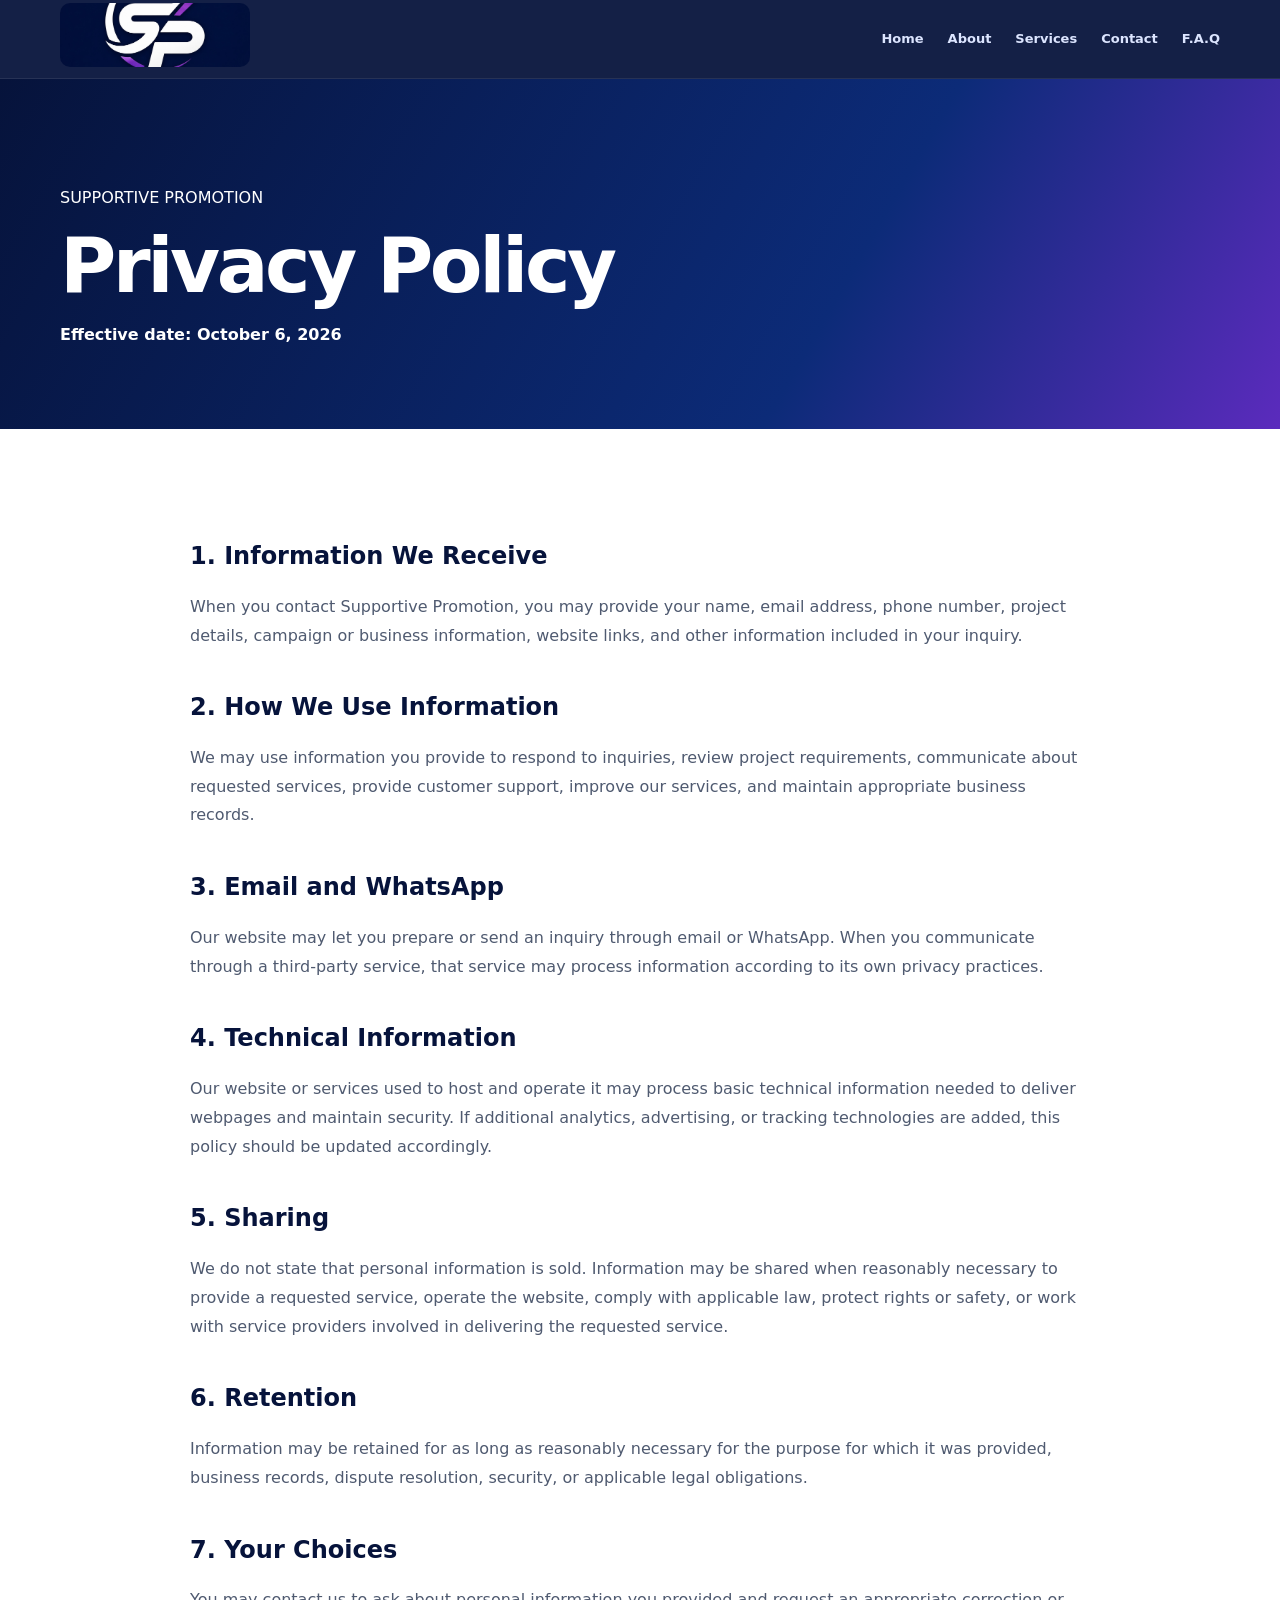
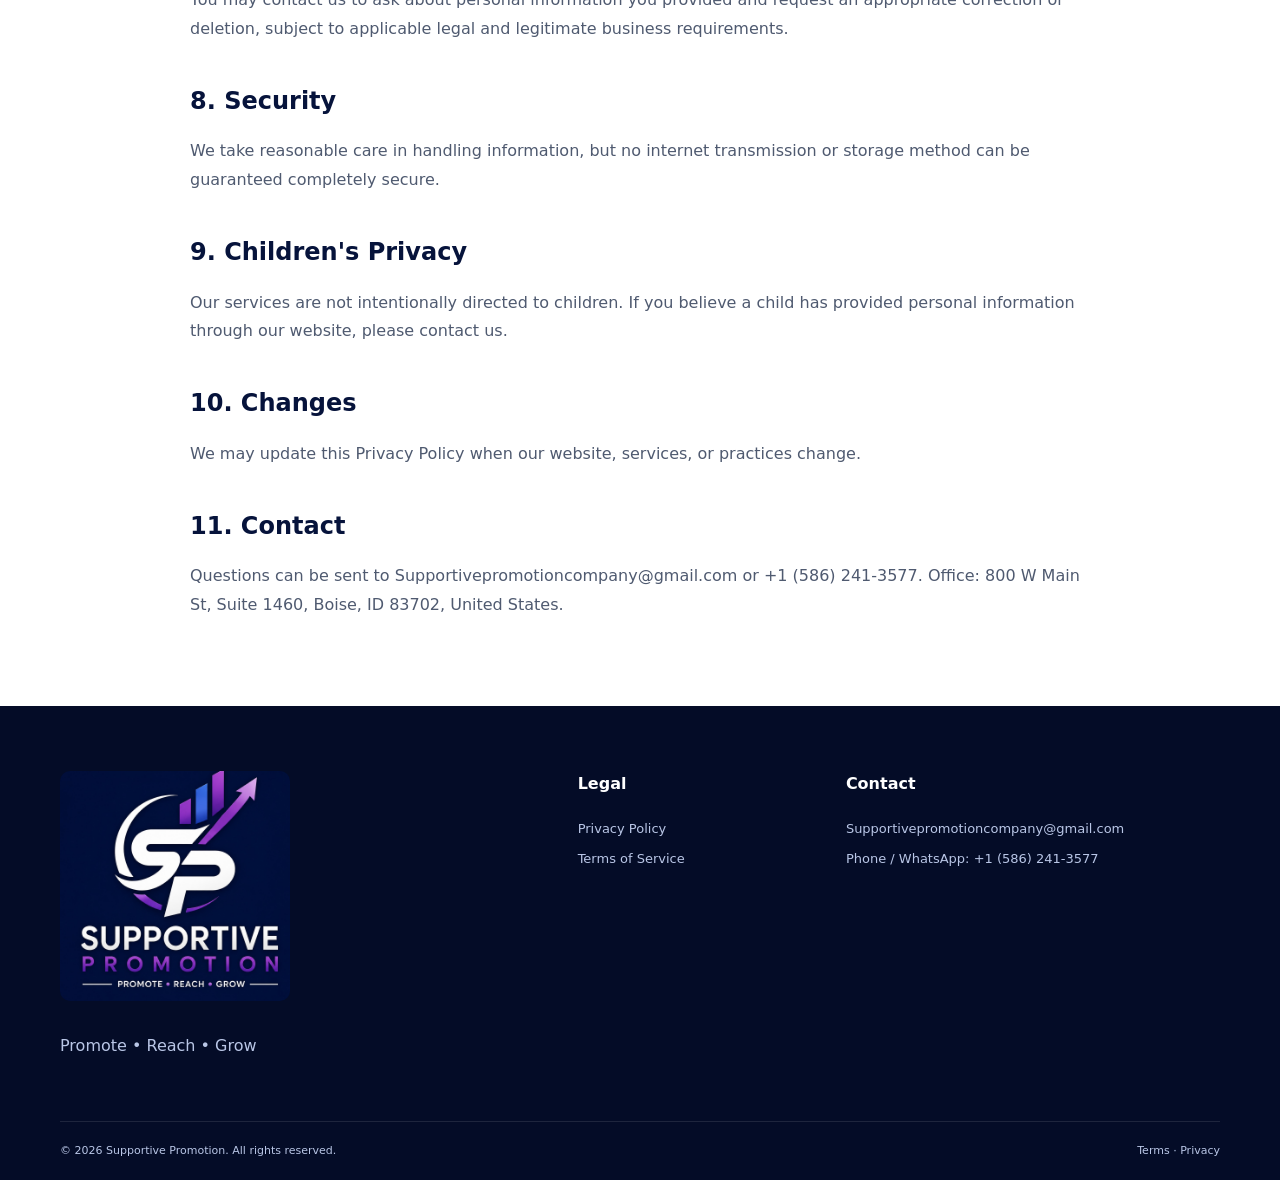
<file: privacy-policy.html>
<!doctype html><html lang="en"><head><meta charset="utf-8"><meta name="viewport" content="width=device-width,initial-scale=1"><meta name="robots" content="index, follow"><meta name="theme-color" content="#06133b"><link rel="icon" href="supportive-promotion-logo-nav.jpg"><link rel="stylesheet" href="styles.css"><style>.legal-hero{padding:90px 0 65px;background:linear-gradient(120deg,#06133b,#0c2b78 65%,#5b2bbd);color:#fff}.legal-hero h1{font-size:clamp(2.7rem,6vw,5rem);margin:12px 0 16px}.legal-content{padding:70px 0}.legal-wrap{max-width:900px;margin:auto}.legal-wrap h2{margin:38px 0 12px;color:#06133b}.legal-wrap p{line-height:1.8;color:#4f5a70}</style><title>Privacy Policy | Supportive Promotion</title><meta name="description" content="Privacy Policy for Supportive Promotion."><link rel="canonical" href="https://supportivepromotion.com/privacy-policy.html"></head><body><header class="site-header"><div class="container nav-wrap"><a class="brand" href="index.html"><img src="supportive-promotion-logo-nav.jpg" alt="Supportive Promotion logo"></a><nav class="nav"><a href="index.html">Home</a><a href="index.html#about">About</a><a href="index.html#services">Services</a><a href="index.html#contact">Contact</a><a href="index.html#faq">F.A.Q</a></nav></div></header><main><section class="legal-hero"><div class="container"><p>SUPPORTIVE PROMOTION</p><h1>Privacy Policy</h1><p><strong>Effective date: October 6, 2026</strong></p></div></section><section class="legal-content"><div class="container legal-wrap"><h2>1. Information We Receive</h2><p>When you contact Supportive Promotion, you may provide your name, email address, phone number, project details, campaign or business information, website links, and other information included in your inquiry.</p><h2>2. How We Use Information</h2><p>We may use information you provide to respond to inquiries, review project requirements, communicate about requested services, provide customer support, improve our services, and maintain appropriate business records.</p><h2>3. Email and WhatsApp</h2><p>Our website may let you prepare or send an inquiry through email or WhatsApp. When you communicate through a third-party service, that service may process information according to its own privacy practices.</p><h2>4. Technical Information</h2><p>Our website or services used to host and operate it may process basic technical information needed to deliver webpages and maintain security. If additional analytics, advertising, or tracking technologies are added, this policy should be updated accordingly.</p><h2>5. Sharing</h2><p>We do not state that personal information is sold. Information may be shared when reasonably necessary to provide a requested service, operate the website, comply with applicable law, protect rights or safety, or work with service providers involved in delivering the requested service.</p><h2>6. Retention</h2><p>Information may be retained for as long as reasonably necessary for the purpose for which it was provided, business records, dispute resolution, security, or applicable legal obligations.</p><h2>7. Your Choices</h2><p>You may contact us to ask about personal information you provided and request an appropriate correction or deletion, subject to applicable legal and legitimate business requirements.</p><h2>8. Security</h2><p>We take reasonable care in handling information, but no internet transmission or storage method can be guaranteed completely secure.</p><h2>9. Children's Privacy</h2><p>Our services are not intentionally directed to children. If you believe a child has provided personal information through our website, please contact us.</p><h2>10. Changes</h2><p>We may update this Privacy Policy when our website, services, or practices change.</p><h2>11. Contact</h2><p>Questions can be sent to <a href="mailto:Supportivepromotioncompany@gmail.com">Supportivepromotioncompany@gmail.com</a> or +1 (586) 241-3577. Office: 800 W Main St, Suite 1460, Boise, ID 83702, United States.</p></div></section></main><footer class="footer"><div class="container footer-grid"><div><img src="supportive-promotion-logo-nav.jpg" class="footer-logo" alt="Supportive Promotion"><p>Promote • Reach • Grow</p></div><div><h4>Legal</h4><a href="privacy-policy.html">Privacy Policy</a><a href="terms-of-service.html">Terms of Service</a></div><div><h4>Contact</h4><a href="mailto:Supportivepromotioncompany@gmail.com">Supportivepromotioncompany@gmail.com</a><span>Phone / WhatsApp: +1 (586) 241-3577</span></div></div><div class="container footer-bottom"><span>© 2026 Supportive Promotion. All rights reserved.</span><span><a href="terms-of-service.html">Terms</a> · <a href="privacy-policy.html">Privacy</a></span></div></footer><script src="script.js"></script></body></html>
</file>
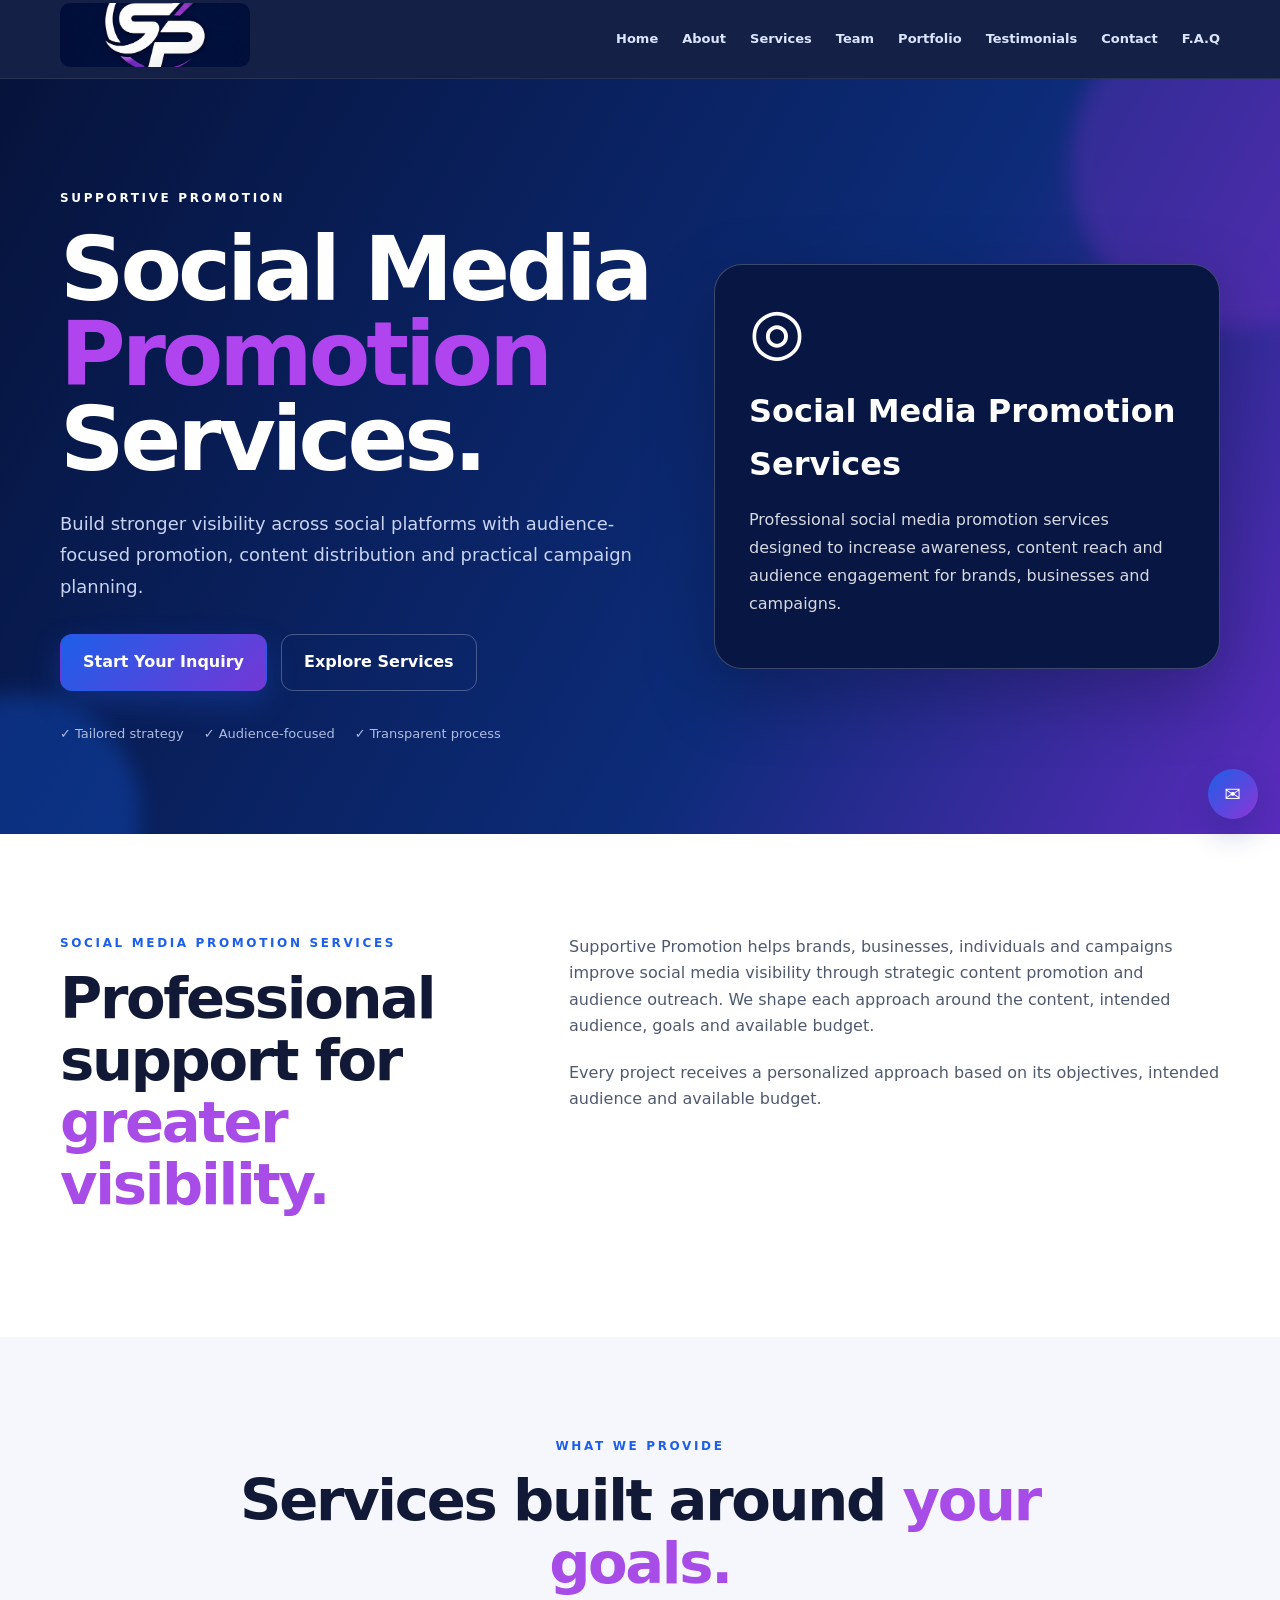
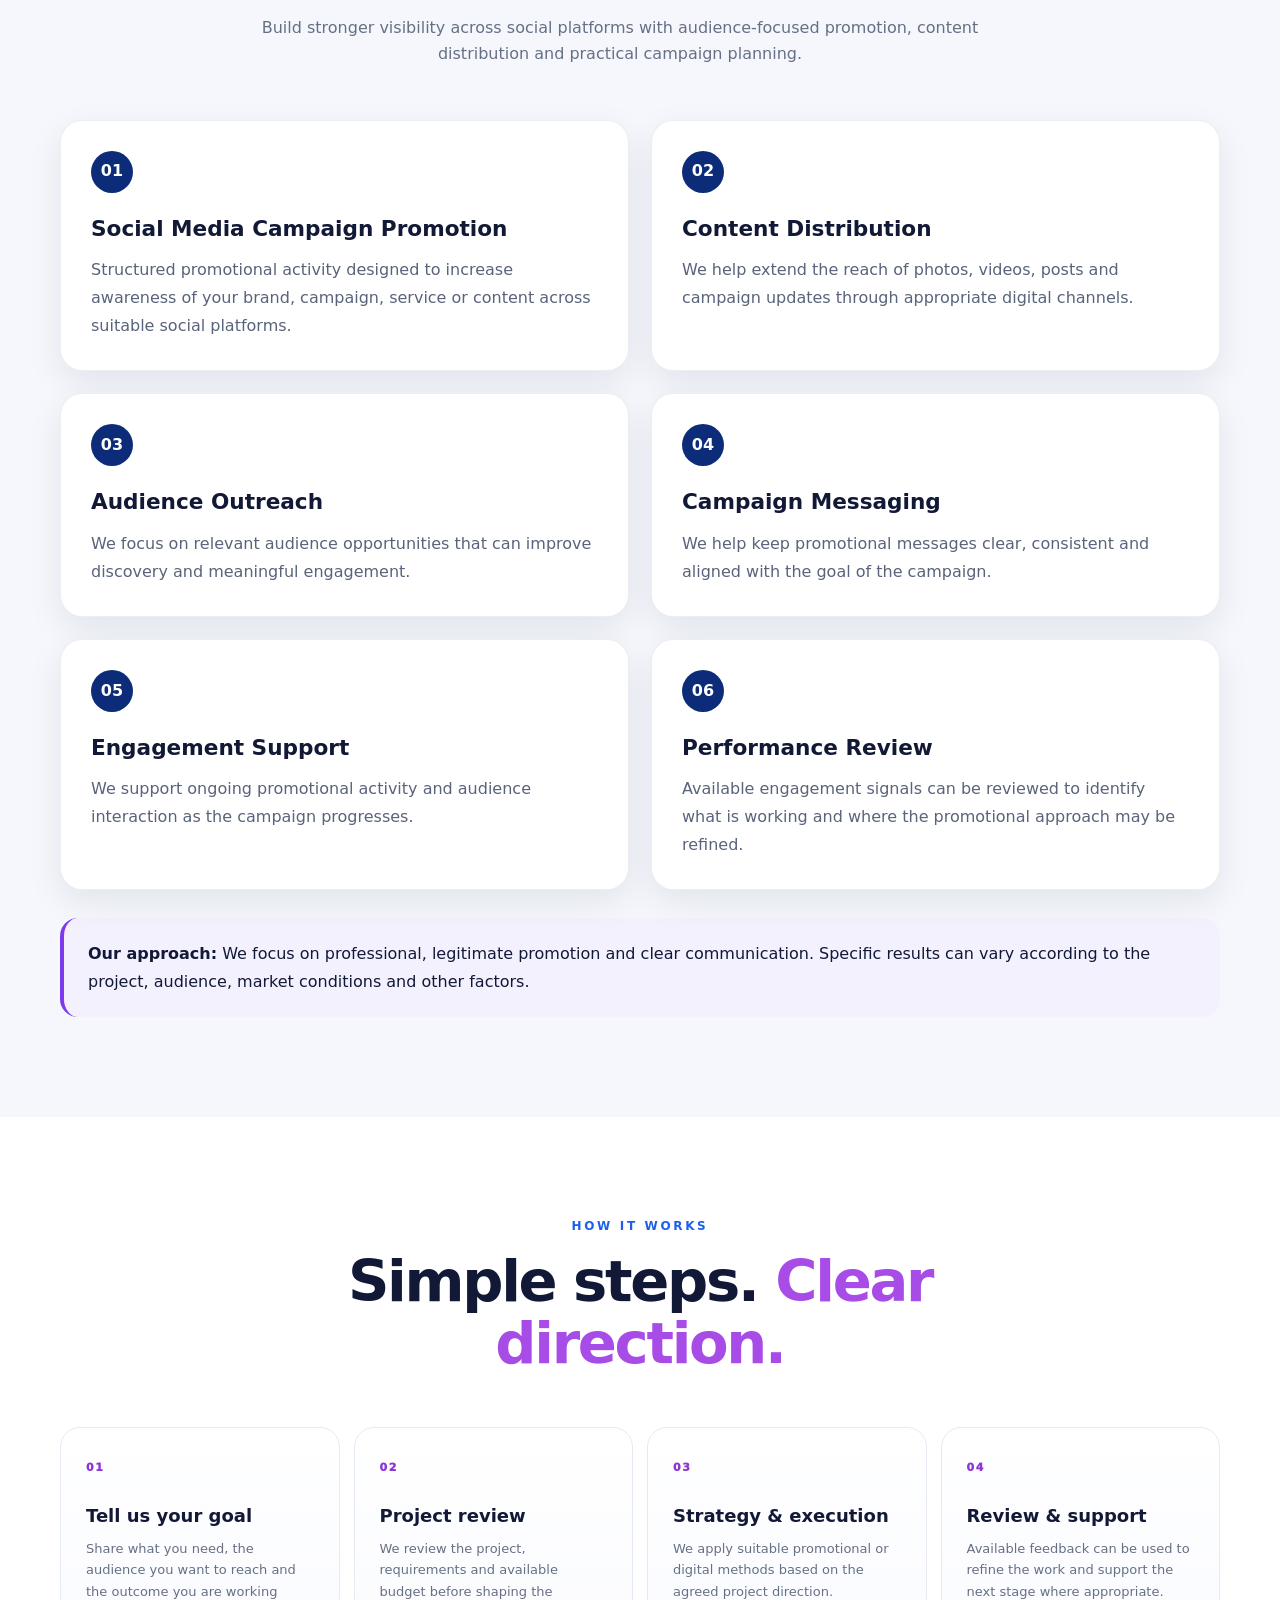
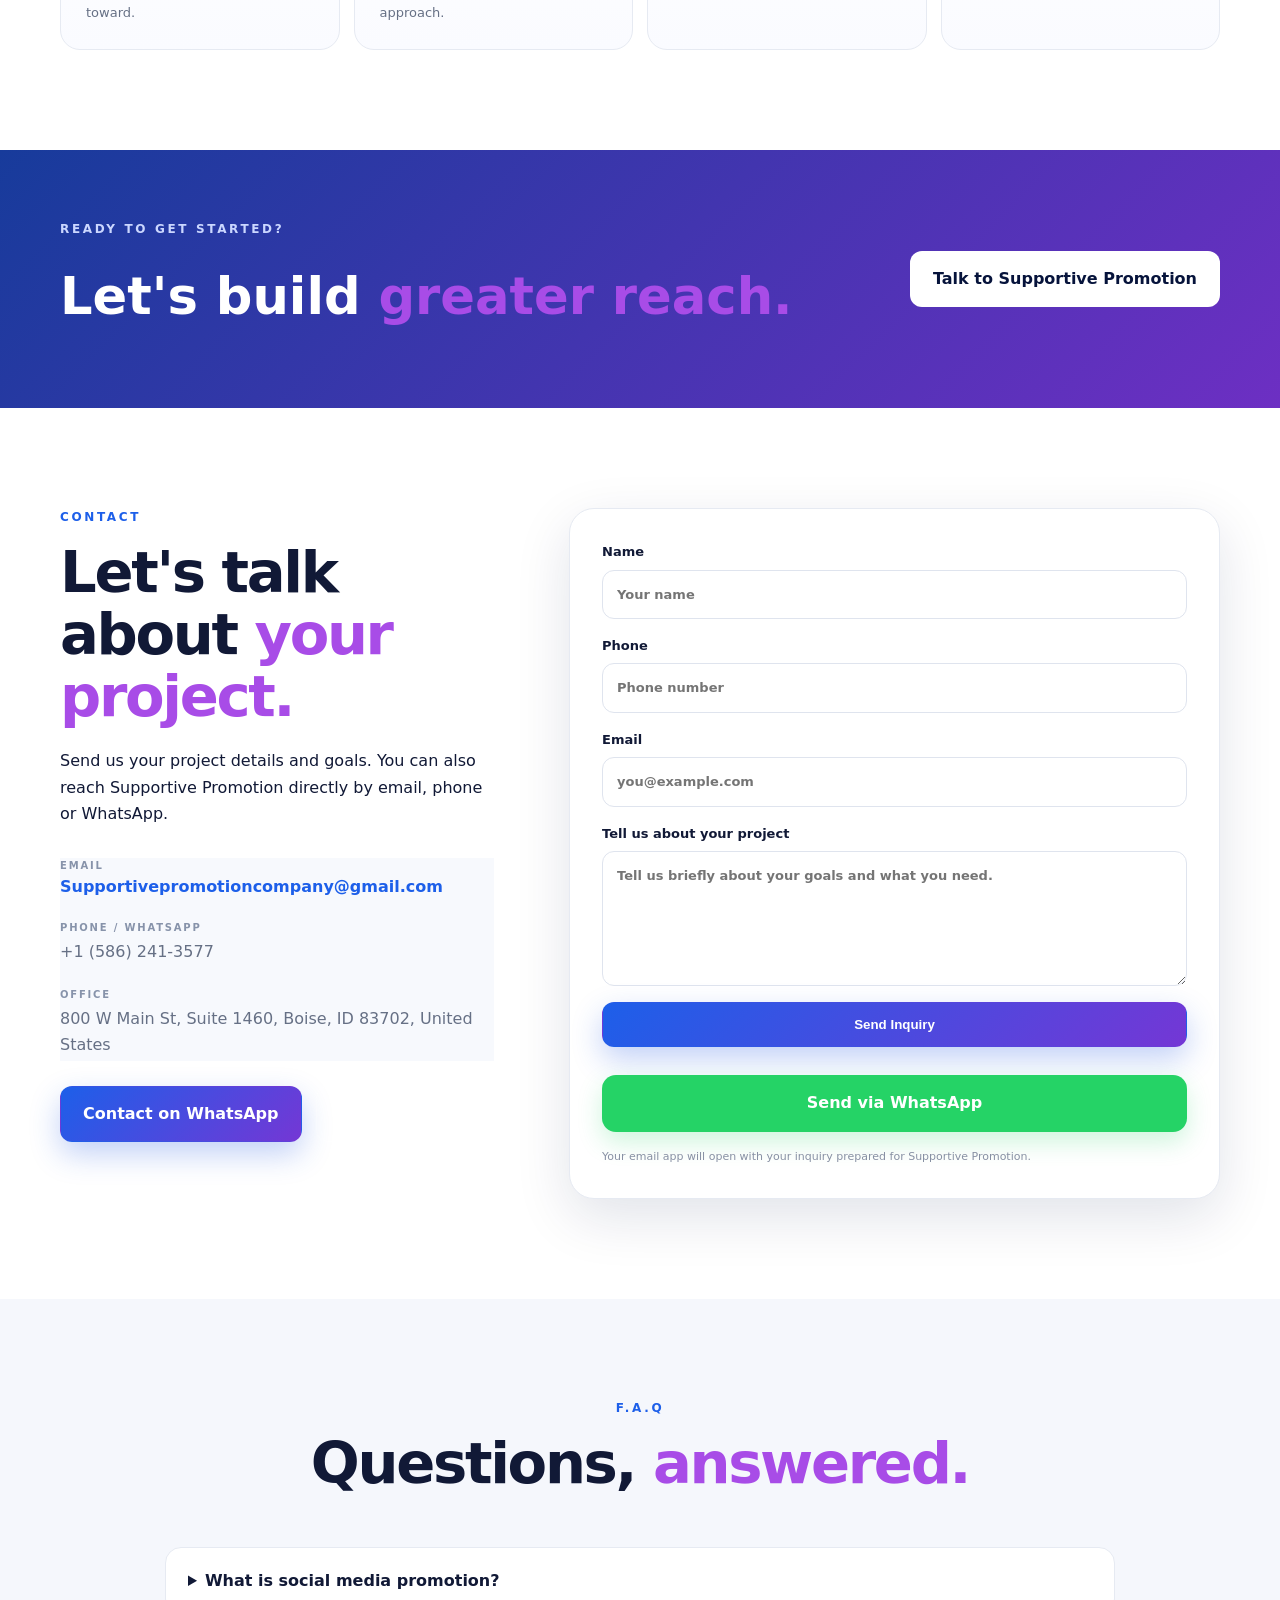
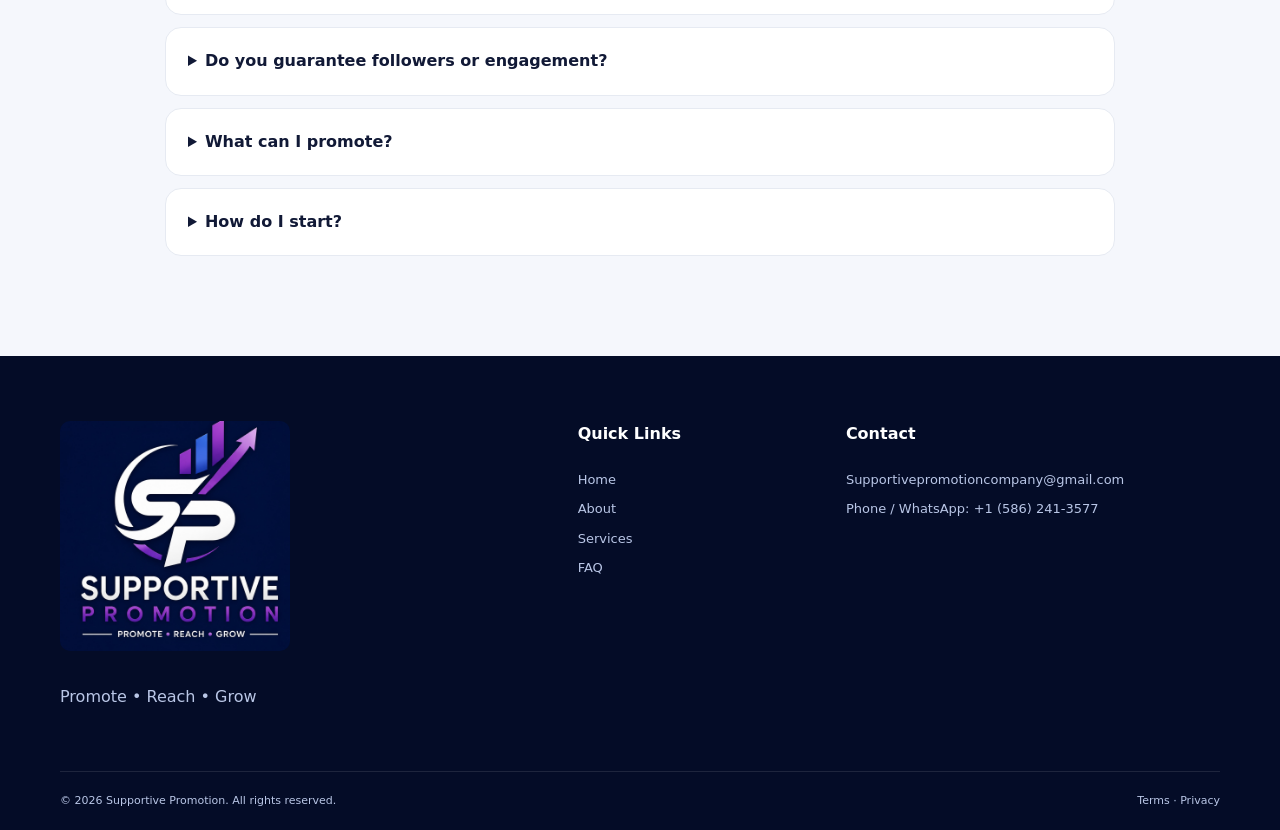
<file: social-media-promotion.html>
<!doctype html>
<html lang="en">
<head>
<meta charset="utf-8">
<meta name="viewport" content="width=device-width, initial-scale=1">
<meta name="robots" content="index, follow">
<meta name="theme-color" content="#06133b">
<link rel="icon" href="supportive-promotion-logo-nav.jpg">
<link rel="stylesheet" href="styles.css">
<style>
.service-page-hero{position:relative;overflow:hidden;padding:110px 0 90px;background:linear-gradient(120deg,#06133b 0%,#0c2b78 62%,#5b2bbd 100%);color:#fff}
.service-page-hero .hero-grid{align-items:center}.service-page-hero h1{font-size:clamp(3rem,7vw,6rem);line-height:.95;margin:18px 0 26px;letter-spacing:-.045em}
.service-page-hero h1 span{color:#b044ef}.service-page-hero .hero-text{max-width:680px;font-size:1.12rem;line-height:1.75}.service-page-hero .eyebrow{color:#fff}
.service-visual{background:#071642;border:1px solid rgba(255,255,255,.22);border-radius:28px;padding:34px;box-shadow:0 25px 70px rgba(0,0,0,.25)}
.service-visual .mark{font-size:4rem;line-height:1}.service-visual h3{font-size:2rem;margin:22px 0 10px}.service-visual p{opacity:.84;line-height:1.75}
.service-detail-grid{display:grid;grid-template-columns:repeat(2,minmax(0,1fr));gap:22px;margin-top:38px}.service-detail-card{background:#fff;border-radius:22px;padding:30px;box-shadow:0 12px 35px rgba(6,19,59,.08);border:1px solid rgba(6,19,59,.07)}
.service-detail-card b{display:inline-flex;width:42px;height:42px;align-items:center;justify-content:center;border-radius:50%;background:#0c2b78;color:#fff;margin-bottom:18px}.service-detail-card h3{margin:0 0 10px;font-size:1.35rem}.service-detail-card p{margin:0;line-height:1.75;color:#59637a}
.page-note{margin-top:28px;padding:22px 24px;border-radius:18px;background:#f4f1ff;border-left:4px solid #7c3aed;line-height:1.7}.page-contact-actions{display:flex;gap:14px;flex-wrap:wrap;margin-top:25px}
@media(max-width:800px){.service-page-hero{padding:80px 0 65px}.service-detail-grid{grid-template-columns:1fr}}
</style>
<title>Social Media Promotion Services | Supportive Promotion</title>
<meta name="description" content="Professional social media promotion services designed to increase awareness, content reach and audience engagement for brands, businesses and campaigns.">
<link rel="canonical" href="https://supportivepromotion.com/social-media-promotion.html">
<meta property="og:type" content="website"><meta property="og:title" content="Social Media Promotion Services | Supportive Promotion"><meta property="og:description" content="Professional social media promotion services designed to increase awareness, content reach and audience engagement for brands, businesses and campaigns."><meta property="og:url" content="https://supportivepromotion.com/social-media-promotion.html"><meta property="og:image" content="https://supportivepromotion.com/supportive-promotion-logo.png"><meta property="og:site_name" content="Supportive Promotion">
<meta name="twitter:card" content="summary_large_image"><meta name="twitter:title" content="Social Media Promotion Services | Supportive Promotion"><meta name="twitter:description" content="Professional social media promotion services designed to increase awareness, content reach and audience engagement for brands, businesses and campaigns."><meta name="twitter:image" content="https://supportivepromotion.com/supportive-promotion-logo.png">
<script type="application/ld+json">{
"@context":"https://schema.org","@type":"Service","name":"Social Media Promotion Services",
"serviceType":"Social Media Promotion Services","url":"https://supportivepromotion.com/social-media-promotion.html","description":"Professional social media promotion services designed to increase awareness, content reach and audience engagement for brands, businesses and campaigns.",
"provider":{"@type":"Organization","name":"Supportive Promotion","url":"https://supportivepromotion.com/","email":"Supportivepromotioncompany@gmail.com","telephone":"+1-586-241-3577"}
}</script>
</head>
<body>
<header class="site-header" id="top"><div class="container nav-wrap">
<a class="brand" href="index.html" aria-label="Supportive Promotion home"><img src="supportive-promotion-logo-nav.jpg" alt="Supportive Promotion logo"></a>
<button class="menu-btn" aria-label="Open navigation" aria-expanded="false">☰</button>
<nav class="nav" aria-label="Main navigation"><a href="index.html">Home</a><a href="index.html#about">About</a><a href="index.html#services">Services</a><a href="index.html#team">Team</a><a href="index.html#portfolio">Portfolio</a><a href="index.html#testimonials">Testimonials</a><a href="#contact">Contact</a><a href="#faq">F.A.Q</a></nav>
</div></header>
<main>
<section class="service-page-hero"><div class="hero-glow glow-one"></div><div class="hero-glow glow-two"></div><div class="container hero-grid">
<div class="hero-copy reveal"><p class="eyebrow">SUPPORTIVE PROMOTION</p><h1>Social Media<br><span>Promotion</span><br>Services.</h1><p class="hero-text">Build stronger visibility across social platforms with audience-focused promotion, content distribution and practical campaign planning.</p><div class="hero-actions"><a class="btn btn-primary" href="#contact">Start Your Inquiry</a><a class="btn btn-outline" href="#services">Explore Services</a></div><div class="trust-row"><span>✓ Tailored strategy</span><span>✓ Audience-focused</span><span>✓ Transparent process</span></div></div>
<div class="service-visual reveal"><div class="mark">◎</div><h3>Social Media Promotion Services</h3><p>Professional social media promotion services designed to increase awareness, content reach and audience engagement for brands, businesses and campaigns.</p></div>
</div></section>

<section class="section about"><div class="container two-col"><div class="section-heading reveal"><p class="eyebrow blue">SOCIAL MEDIA PROMOTION SERVICES</p><h2>Professional support for <span>greater visibility.</span></h2></div><div class="about-copy reveal"><p>Supportive Promotion helps brands, businesses, individuals and campaigns improve social media visibility through strategic content promotion and audience outreach. We shape each approach around the content, intended audience, goals and available budget.</p><p>Every project receives a personalized approach based on its objectives, intended audience and available budget.</p></div></div></section>

<section class="section soft" id="services"><div class="container"><div class="section-heading centered reveal"><p class="eyebrow blue">WHAT WE PROVIDE</p><h2>Services built around <span>your goals.</span></h2><p>Build stronger visibility across social platforms with audience-focused promotion, content distribution and practical campaign planning.</p></div><div class="service-detail-grid"><article class="service-detail-card reveal"><b>01</b><h3>Social Media Campaign Promotion</h3><p>Structured promotional activity designed to increase awareness of your brand, campaign, service or content across suitable social platforms.</p></article>
<article class="service-detail-card reveal"><b>02</b><h3>Content Distribution</h3><p>We help extend the reach of photos, videos, posts and campaign updates through appropriate digital channels.</p></article>
<article class="service-detail-card reveal"><b>03</b><h3>Audience Outreach</h3><p>We focus on relevant audience opportunities that can improve discovery and meaningful engagement.</p></article>
<article class="service-detail-card reveal"><b>04</b><h3>Campaign Messaging</h3><p>We help keep promotional messages clear, consistent and aligned with the goal of the campaign.</p></article>
<article class="service-detail-card reveal"><b>05</b><h3>Engagement Support</h3><p>We support ongoing promotional activity and audience interaction as the campaign progresses.</p></article>
<article class="service-detail-card reveal"><b>06</b><h3>Performance Review</h3><p>Available engagement signals can be reviewed to identify what is working and where the promotional approach may be refined.</p></article></div><div class="page-note reveal"><strong>Our approach:</strong> We focus on professional, legitimate promotion and clear communication. Specific results can vary according to the project, audience, market conditions and other factors.</div></div></section>

<section class="section process"><div class="container"><div class="section-heading centered reveal"><p class="eyebrow blue">HOW IT WORKS</p><h2>Simple steps. <span>Clear direction.</span></h2></div><div class="process-grid">
<div class="process-step reveal"><span>01</span><h3>Tell us your goal</h3><p>Share what you need, the audience you want to reach and the outcome you are working toward.</p></div>
<div class="process-step reveal"><span>02</span><h3>Project review</h3><p>We review the project, requirements and available budget before shaping the approach.</p></div>
<div class="process-step reveal"><span>03</span><h3>Strategy & execution</h3><p>We apply suitable promotional or digital methods based on the agreed project direction.</p></div>
<div class="process-step reveal"><span>04</span><h3>Review & support</h3><p>Available feedback can be used to refine the work and support the next stage where appropriate.</p></div>
</div></div></section>

<section class="section cta"><div class="container cta-inner reveal"><div><p class="eyebrow">READY TO GET STARTED?</p><h2>Let's build <span>greater reach.</span></h2></div><a class="btn btn-light" href="#contact">Talk to Supportive Promotion</a></div></section>

<section class="section contact" id="contact"><div class="container two-col"><div class="section-heading reveal"><p class="eyebrow blue">CONTACT</p><h2>Let's talk about <span>your project.</span></h2><p>Send us your project details and goals. You can also reach Supportive Promotion directly by email, phone or WhatsApp.</p><div class="contact-info"><div><small>EMAIL</small><a href="mailto:Supportivepromotioncompany@gmail.com">Supportivepromotioncompany@gmail.com</a></div><div><small>PHONE / WHATSAPP</small><p>+1 (586) 241-3577</p></div><div><small>OFFICE</small><p>800 W Main St, Suite 1460, Boise, ID 83702, United States</p></div></div><div class="page-contact-actions"><a class="btn btn-primary" href="https://wa.me/	15862413577" target="_blank" rel="noopener">Contact on WhatsApp</a><a class="btn btn-outline" href="mailto:Supportivepromotioncompany@gmail.com">Send Email</a></div></div>
<form class="contact-form reveal" id="contactForm"><label>Name<input name="name" required placeholder="Your name"></label><label>Phone<input name="phone" placeholder="Phone number"></label><label>Email<input type="email" name="email" required placeholder="you@example.com"></label><label>Tell us about your project<textarea name="message" rows="5" required placeholder="Tell us briefly about your goals and what you need."></textarea></label><button class="btn btn-primary" type="submit">Send Inquiry</button><a id="whatsapp-inquiry" class="whatsapp-inquiry" href="https://wa.me/	15862413577" target="_blank" rel="noopener">Send via WhatsApp</a><p class="form-note">Your email app will open with your inquiry prepared for Supportive Promotion.</p></form></div></section>

<section class="section soft" id="faq"><div class="container faq-wrap"><div class="section-heading centered reveal"><p class="eyebrow blue">F.A.Q</p><h2>Questions, <span>answered.</span></h2></div><div class="faq-list"><details class="reveal"><summary>What is social media promotion?</summary><p>Social media promotion uses suitable social platforms and promotional methods to improve the visibility and reach of content, brands, businesses or campaigns.</p></details>
<details class="reveal"><summary>Do you guarantee followers or engagement?</summary><p>No. We focus on legitimate visibility, reach and audience-focused promotion. Results vary according to content quality, audience interest, platform conditions and other factors.</p></details>
<details class="reveal"><summary>What can I promote?</summary><p>Depending on the project, we can consider businesses, brands, events, campaigns, services and digital content.</p></details>
<details class="reveal"><summary>How do I start?</summary><p>Send us your goals, relevant links and a short description of what you want to promote.</p></details></div></div></section>
</main>
<div class="floating-actions" aria-label="Quick actions"><a href="mailto:Supportivepromotioncompany@gmail.com" title="Email Supportive Promotion" aria-label="Email Supportive Promotion">✉</a><button id="backTop" title="Back to top" aria-label="Back to top">↑</button></div>
<footer class="footer"><div class="container footer-grid"><div><img src="supportive-promotion-logo-nav.jpg" class="footer-logo" alt="Supportive Promotion"><p>Promote • Reach • Grow</p></div><div><h4>Quick Links</h4><a href="index.html">Home</a><a href="index.html#about">About</a><a href="index.html#services">Services</a><a href="#faq">FAQ</a></div><div><h4>Contact</h4><a href="mailto:Supportivepromotioncompany@gmail.com">Supportivepromotioncompany@gmail.com</a><span>Phone / WhatsApp: +1 (586) 241-3577</span></div></div><div class="container footer-bottom"><span>© 2026 Supportive Promotion. All rights reserved.</span><span>Terms · Privacy</span></div></footer>
<script src="script.js"></script>
</body></html>
</file>
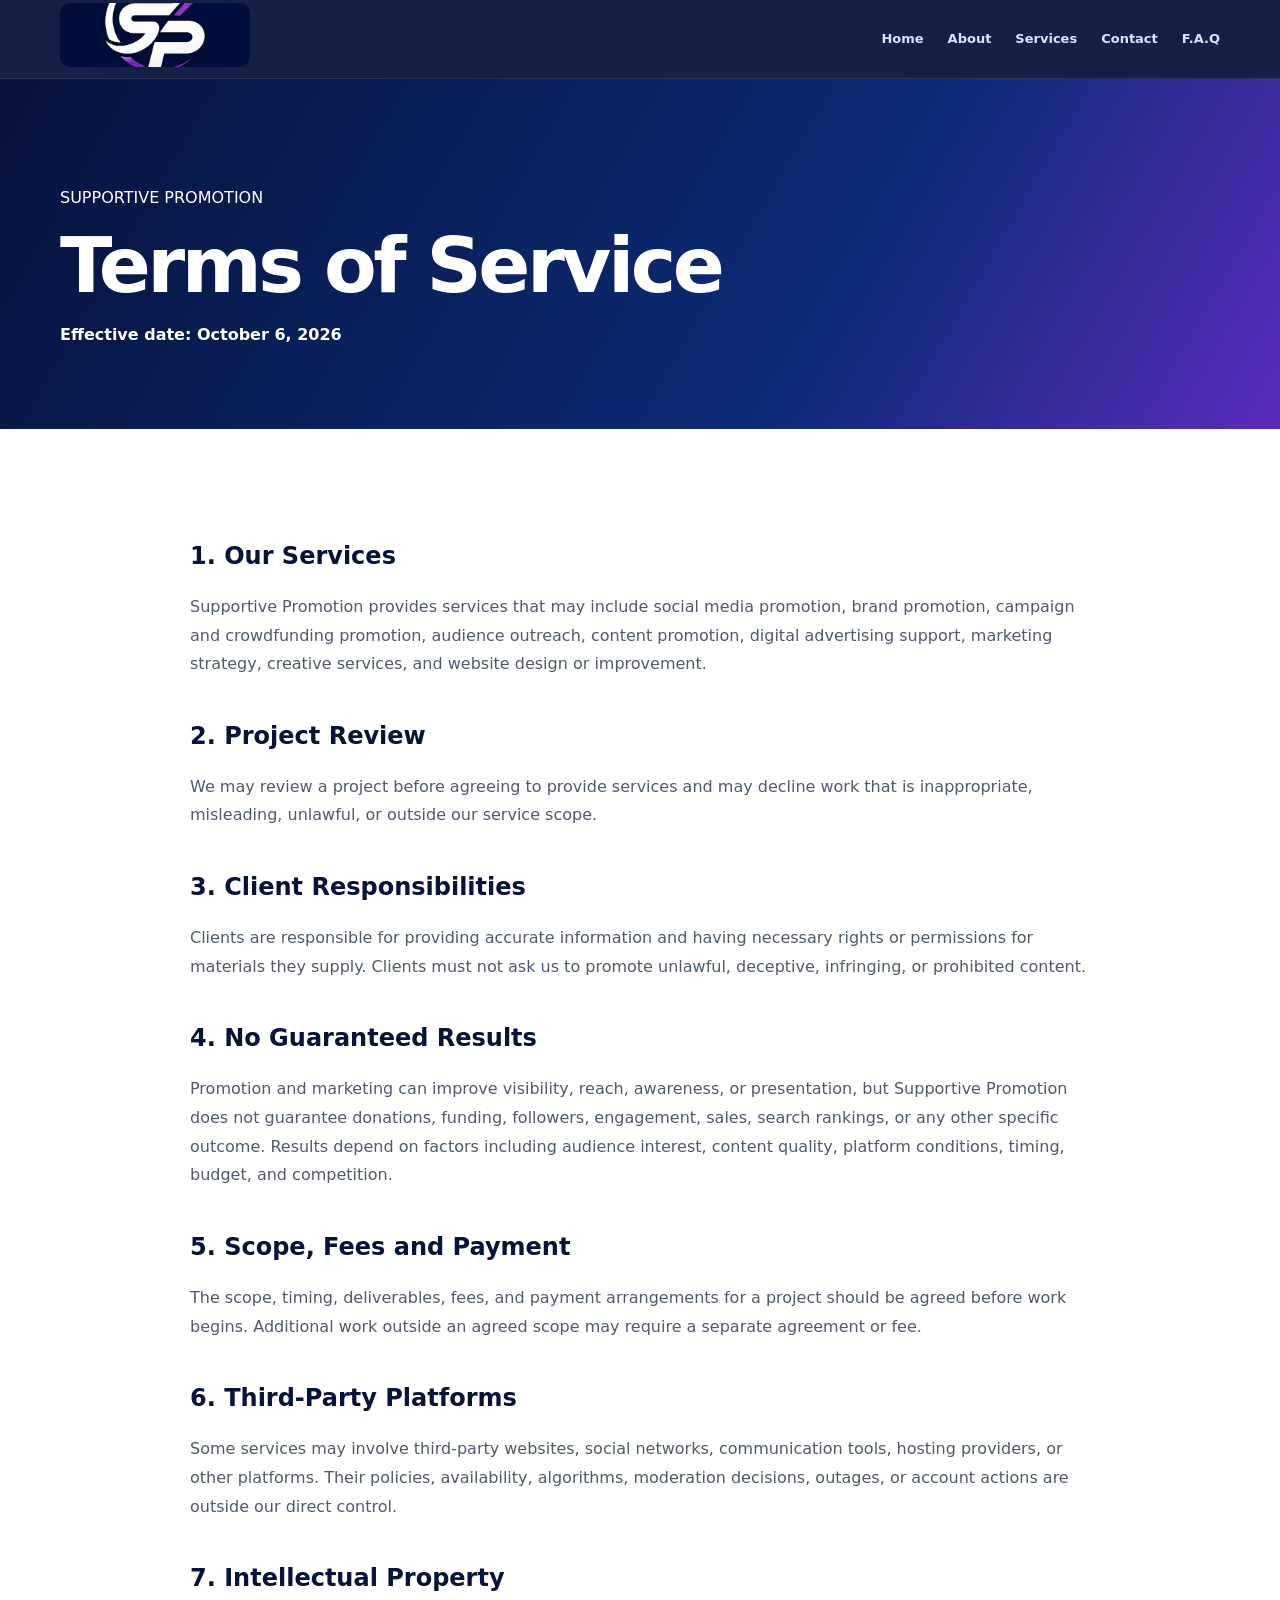
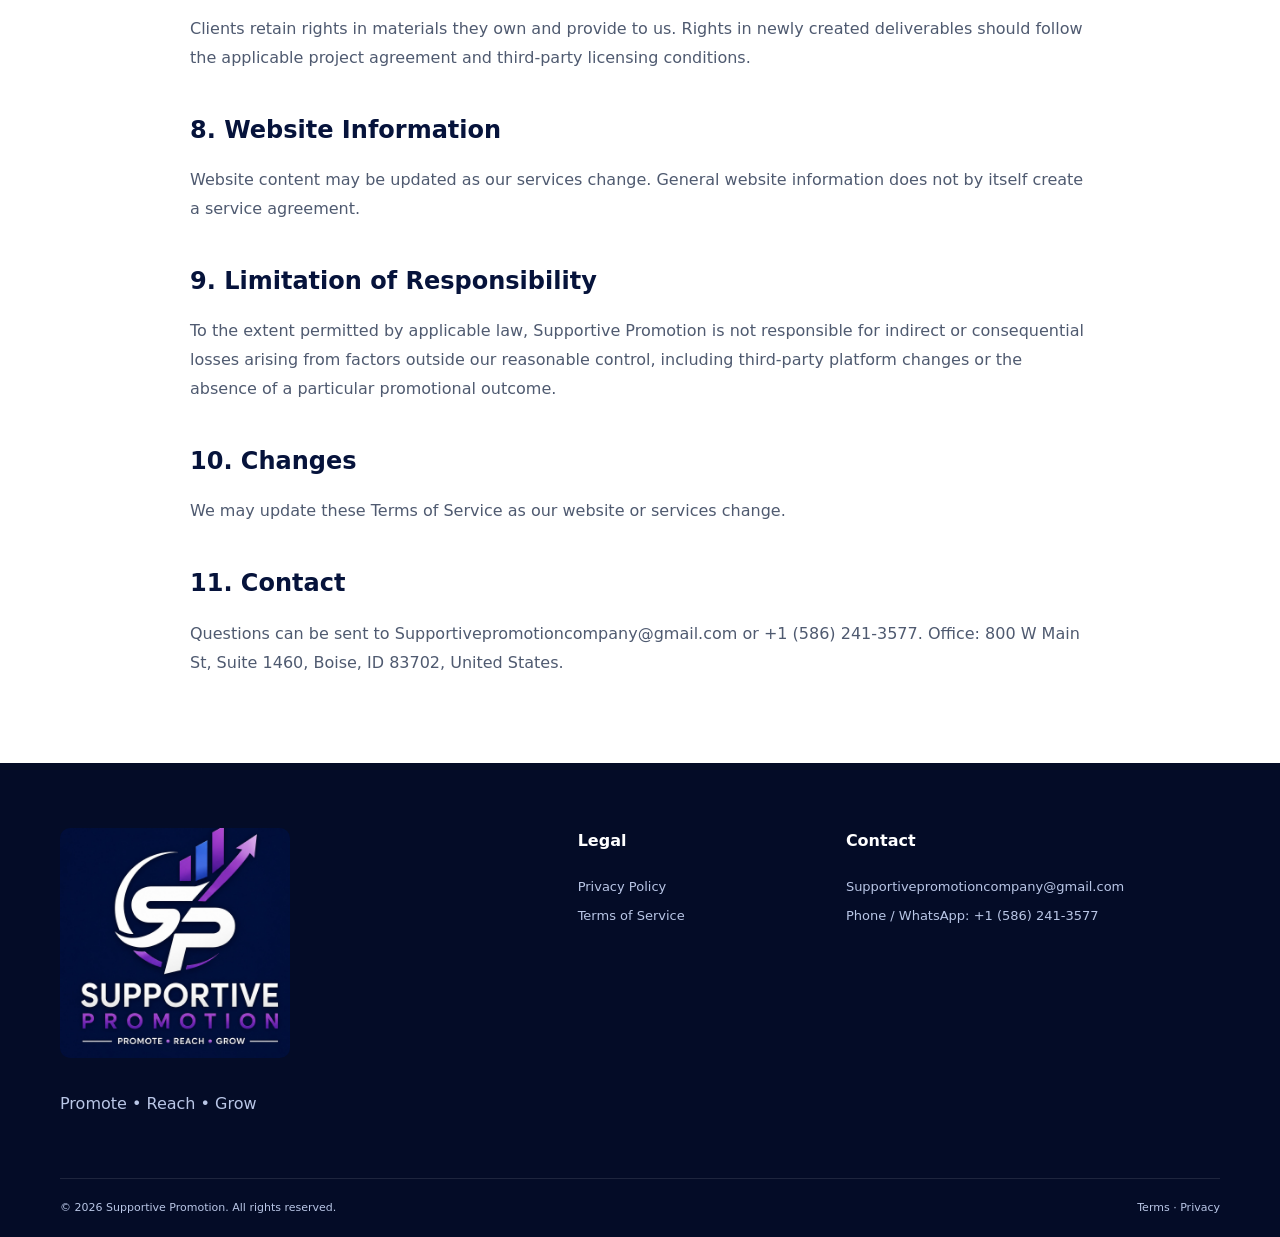
<file: terms-of-service.html>
<!doctype html><html lang="en"><head><meta charset="utf-8"><meta name="viewport" content="width=device-width,initial-scale=1"><meta name="robots" content="index, follow"><meta name="theme-color" content="#06133b"><link rel="icon" href="supportive-promotion-logo-nav.jpg"><link rel="stylesheet" href="styles.css"><style>.legal-hero{padding:90px 0 65px;background:linear-gradient(120deg,#06133b,#0c2b78 65%,#5b2bbd);color:#fff}.legal-hero h1{font-size:clamp(2.7rem,6vw,5rem);margin:12px 0 16px}.legal-content{padding:70px 0}.legal-wrap{max-width:900px;margin:auto}.legal-wrap h2{margin:38px 0 12px;color:#06133b}.legal-wrap p{line-height:1.8;color:#4f5a70}</style><title>Terms of Service | Supportive Promotion</title><meta name="description" content="Terms of Service for Supportive Promotion."><link rel="canonical" href="https://supportivepromotion.com/terms-of-service.html"></head><body><header class="site-header"><div class="container nav-wrap"><a class="brand" href="index.html"><img src="supportive-promotion-logo-nav.jpg" alt="Supportive Promotion logo"></a><nav class="nav"><a href="index.html">Home</a><a href="index.html#about">About</a><a href="index.html#services">Services</a><a href="index.html#contact">Contact</a><a href="index.html#faq">F.A.Q</a></nav></div></header><main><section class="legal-hero"><div class="container"><p>SUPPORTIVE PROMOTION</p><h1>Terms of Service</h1><p><strong>Effective date: October 6, 2026</strong></p></div></section><section class="legal-content"><div class="container legal-wrap"><h2>1. Our Services</h2><p>Supportive Promotion provides services that may include social media promotion, brand promotion, campaign and crowdfunding promotion, audience outreach, content promotion, digital advertising support, marketing strategy, creative services, and website design or improvement.</p><h2>2. Project Review</h2><p>We may review a project before agreeing to provide services and may decline work that is inappropriate, misleading, unlawful, or outside our service scope.</p><h2>3. Client Responsibilities</h2><p>Clients are responsible for providing accurate information and having necessary rights or permissions for materials they supply. Clients must not ask us to promote unlawful, deceptive, infringing, or prohibited content.</p><h2>4. No Guaranteed Results</h2><p>Promotion and marketing can improve visibility, reach, awareness, or presentation, but Supportive Promotion does not guarantee donations, funding, followers, engagement, sales, search rankings, or any other specific outcome. Results depend on factors including audience interest, content quality, platform conditions, timing, budget, and competition.</p><h2>5. Scope, Fees and Payment</h2><p>The scope, timing, deliverables, fees, and payment arrangements for a project should be agreed before work begins. Additional work outside an agreed scope may require a separate agreement or fee.</p><h2>6. Third-Party Platforms</h2><p>Some services may involve third-party websites, social networks, communication tools, hosting providers, or other platforms. Their policies, availability, algorithms, moderation decisions, outages, or account actions are outside our direct control.</p><h2>7. Intellectual Property</h2><p>Clients retain rights in materials they own and provide to us. Rights in newly created deliverables should follow the applicable project agreement and third-party licensing conditions.</p><h2>8. Website Information</h2><p>Website content may be updated as our services change. General website information does not by itself create a service agreement.</p><h2>9. Limitation of Responsibility</h2><p>To the extent permitted by applicable law, Supportive Promotion is not responsible for indirect or consequential losses arising from factors outside our reasonable control, including third-party platform changes or the absence of a particular promotional outcome.</p><h2>10. Changes</h2><p>We may update these Terms of Service as our website or services change.</p><h2>11. Contact</h2><p>Questions can be sent to <a href="mailto:Supportivepromotioncompany@gmail.com">Supportivepromotioncompany@gmail.com</a> or +1 (586) 241-3577. Office: 800 W Main St, Suite 1460, Boise, ID 83702, United States.</p></div></section></main><footer class="footer"><div class="container footer-grid"><div><img src="supportive-promotion-logo-nav.jpg" class="footer-logo" alt="Supportive Promotion"><p>Promote • Reach • Grow</p></div><div><h4>Legal</h4><a href="privacy-policy.html">Privacy Policy</a><a href="terms-of-service.html">Terms of Service</a></div><div><h4>Contact</h4><a href="mailto:Supportivepromotioncompany@gmail.com">Supportivepromotioncompany@gmail.com</a><span>Phone / WhatsApp: +1 (586) 241-3577</span></div></div><div class="container footer-bottom"><span>© 2026 Supportive Promotion. All rights reserved.</span><span><a href="terms-of-service.html">Terms</a> · <a href="privacy-policy.html">Privacy</a></span></div></footer><script src="script.js"></script></body></html>
</file>
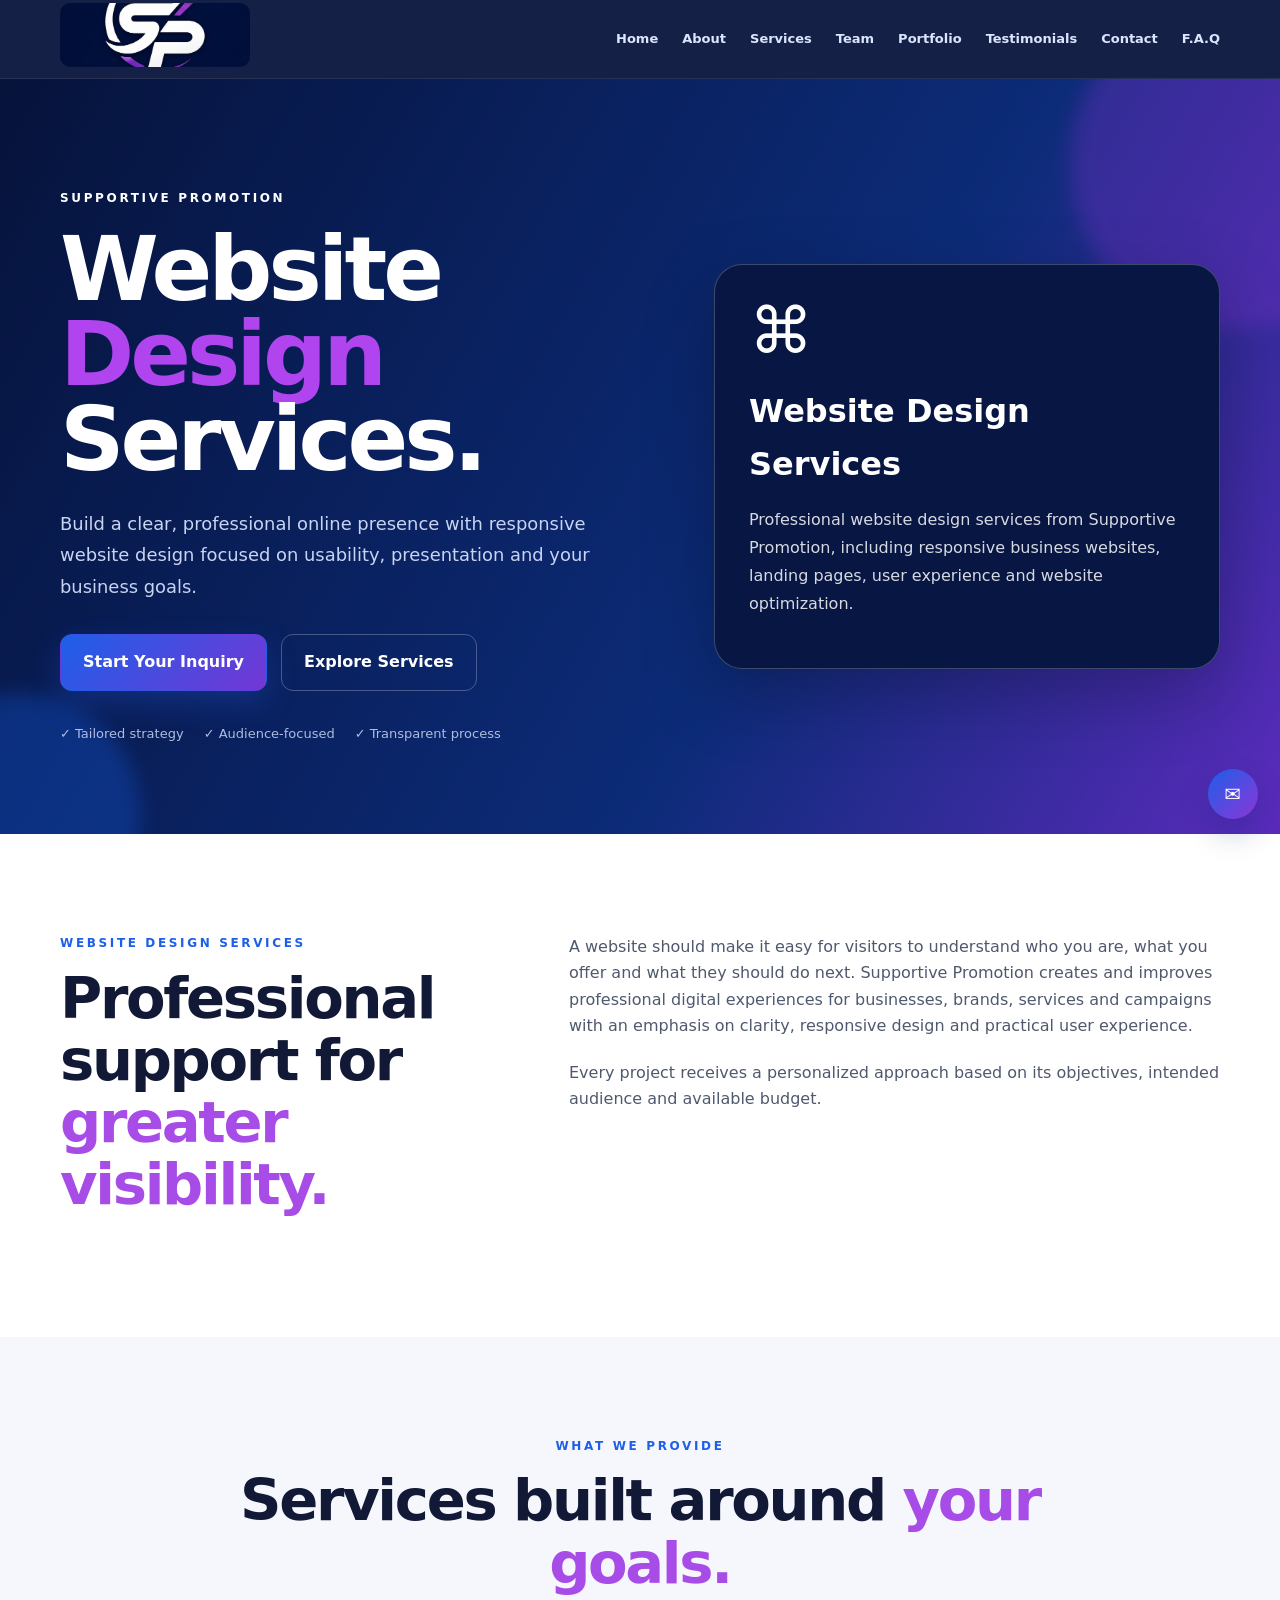
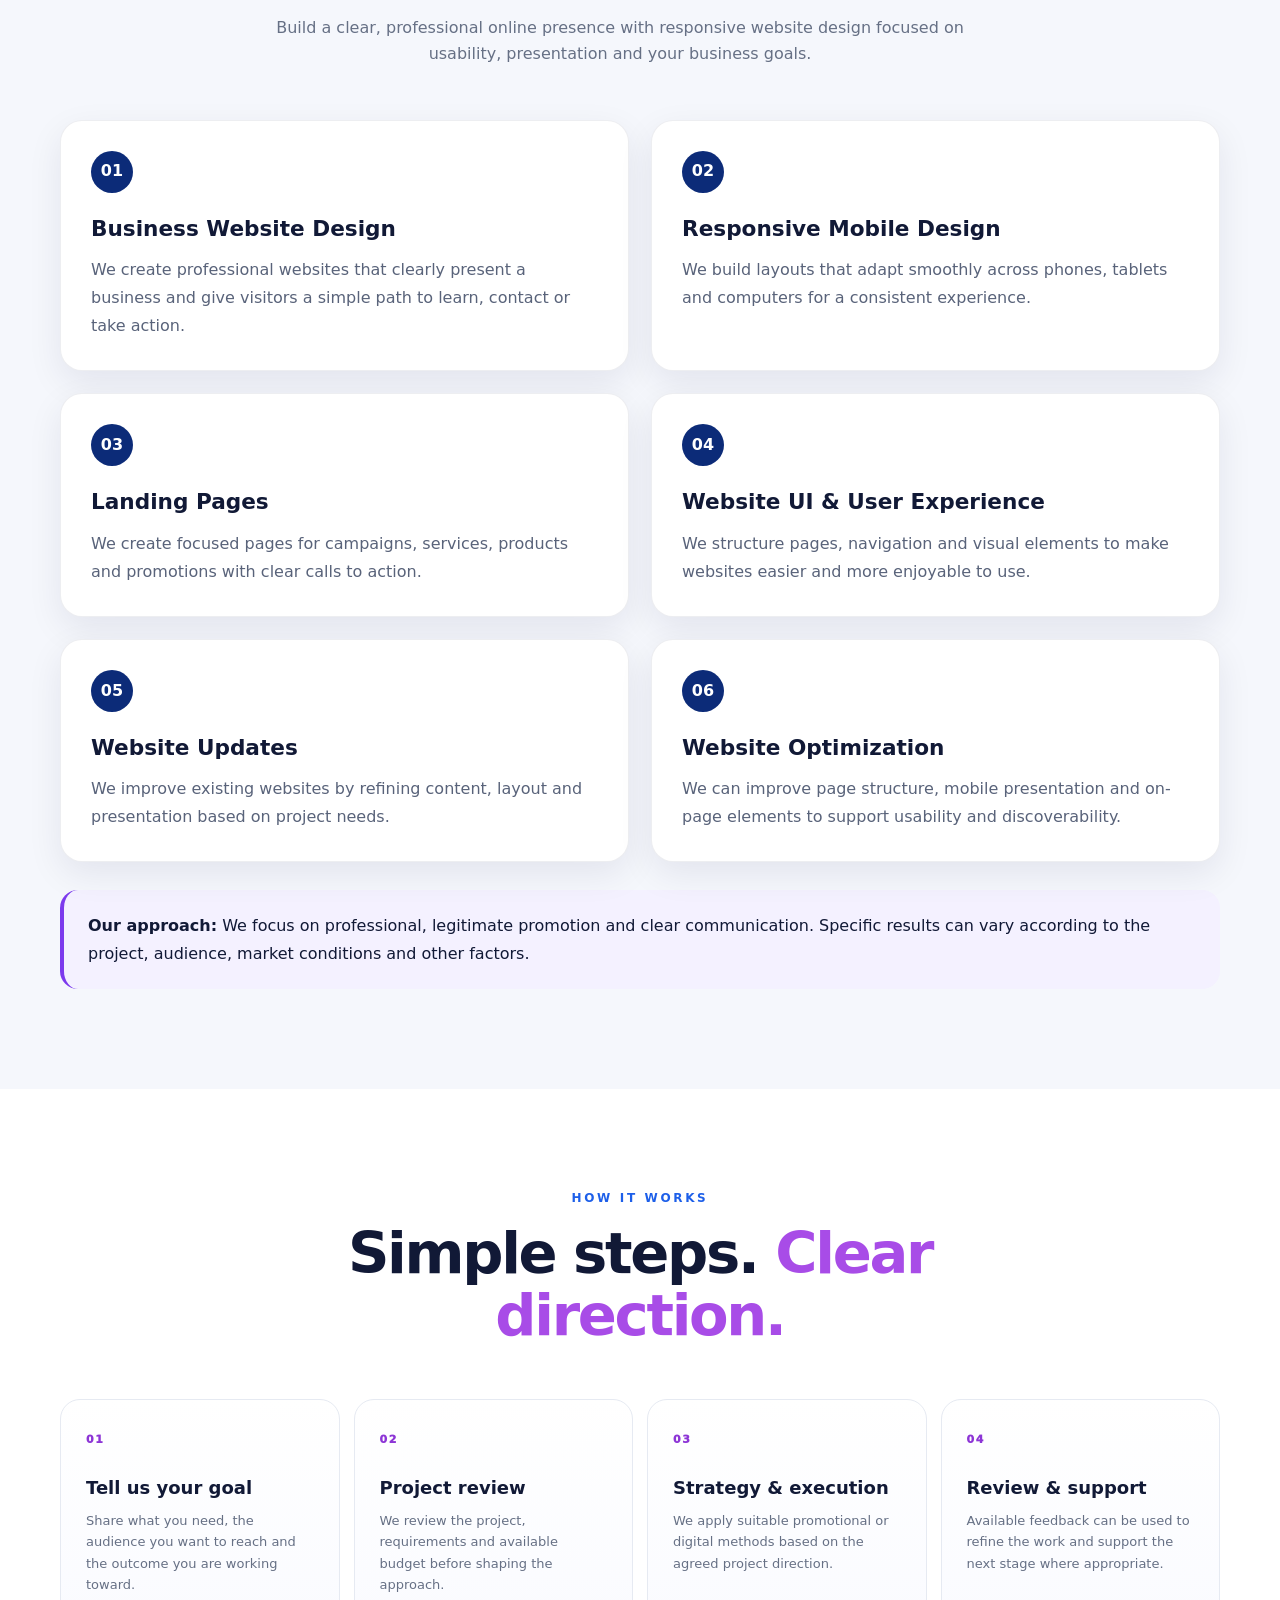
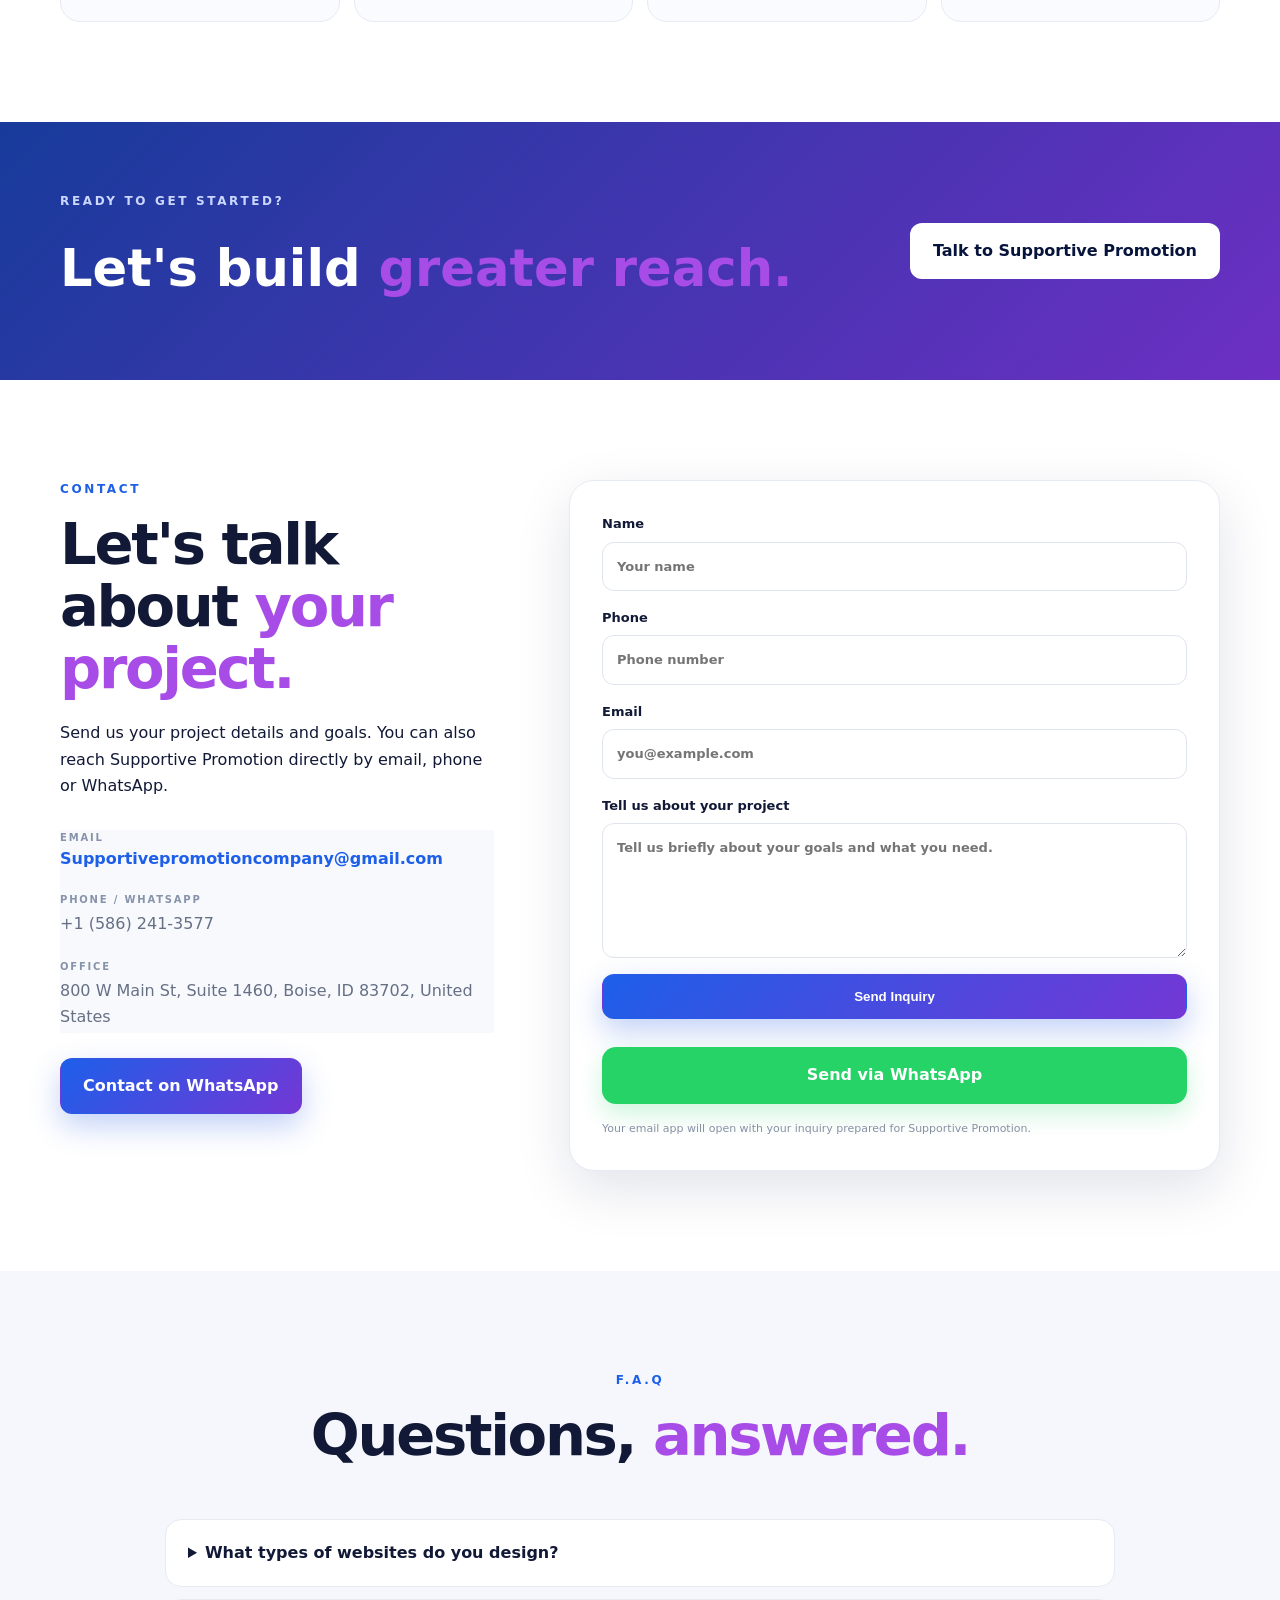
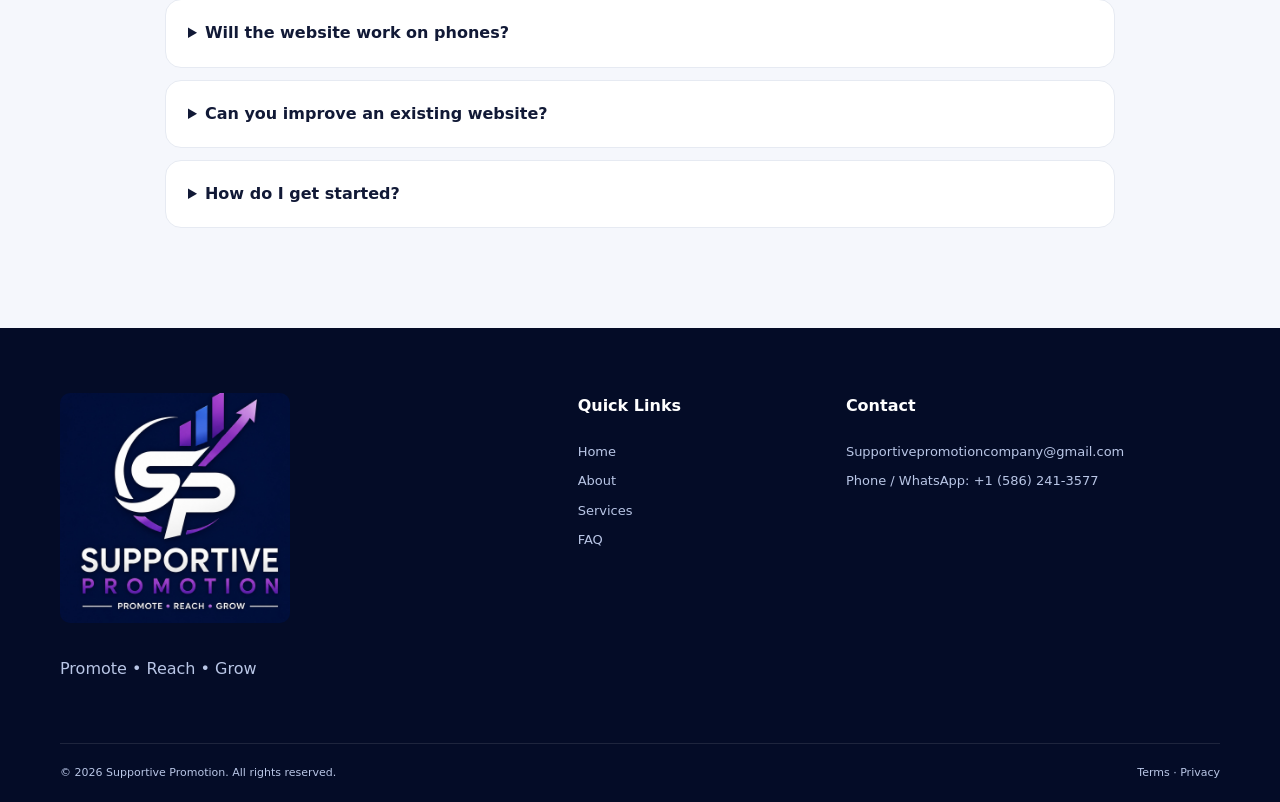
<file: website-design.html>
<!doctype html>
<html lang="en">
<head>
<meta charset="utf-8">
<meta name="viewport" content="width=device-width, initial-scale=1">
<meta name="robots" content="index, follow">
<meta name="theme-color" content="#06133b">
<link rel="icon" href="supportive-promotion-logo-nav.jpg">
<link rel="stylesheet" href="styles.css">
<style>
.service-page-hero{position:relative;overflow:hidden;padding:110px 0 90px;background:linear-gradient(120deg,#06133b 0%,#0c2b78 62%,#5b2bbd 100%);color:#fff}
.service-page-hero .hero-grid{align-items:center}.service-page-hero h1{font-size:clamp(3rem,7vw,6rem);line-height:.95;margin:18px 0 26px;letter-spacing:-.045em}
.service-page-hero h1 span{color:#b044ef}.service-page-hero .hero-text{max-width:680px;font-size:1.12rem;line-height:1.75}.service-page-hero .eyebrow{color:#fff}
.service-visual{background:#071642;border:1px solid rgba(255,255,255,.22);border-radius:28px;padding:34px;box-shadow:0 25px 70px rgba(0,0,0,.25)}
.service-visual .mark{font-size:4rem;line-height:1}.service-visual h3{font-size:2rem;margin:22px 0 10px}.service-visual p{opacity:.84;line-height:1.75}
.service-detail-grid{display:grid;grid-template-columns:repeat(2,minmax(0,1fr));gap:22px;margin-top:38px}.service-detail-card{background:#fff;border-radius:22px;padding:30px;box-shadow:0 12px 35px rgba(6,19,59,.08);border:1px solid rgba(6,19,59,.07)}
.service-detail-card b{display:inline-flex;width:42px;height:42px;align-items:center;justify-content:center;border-radius:50%;background:#0c2b78;color:#fff;margin-bottom:18px}.service-detail-card h3{margin:0 0 10px;font-size:1.35rem}.service-detail-card p{margin:0;line-height:1.75;color:#59637a}
.page-note{margin-top:28px;padding:22px 24px;border-radius:18px;background:#f4f1ff;border-left:4px solid #7c3aed;line-height:1.7}.page-contact-actions{display:flex;gap:14px;flex-wrap:wrap;margin-top:25px}
@media(max-width:800px){.service-page-hero{padding:80px 0 65px}.service-detail-grid{grid-template-columns:1fr}}
</style>
<title>Website Design Services | Supportive Promotion</title>
<meta name="description" content="Professional website design services from Supportive Promotion, including responsive business websites, landing pages, user experience and website optimization.">
<link rel="canonical" href="https://supportivepromotion.com/website-design.html">
<meta property="og:type" content="website"><meta property="og:title" content="Website Design Services | Supportive Promotion"><meta property="og:description" content="Professional website design services from Supportive Promotion, including responsive business websites, landing pages, user experience and website optimization."><meta property="og:url" content="https://supportivepromotion.com/website-design.html"><meta property="og:image" content="https://supportivepromotion.com/supportive-promotion-logo.png"><meta property="og:site_name" content="Supportive Promotion">
<meta name="twitter:card" content="summary_large_image"><meta name="twitter:title" content="Website Design Services | Supportive Promotion"><meta name="twitter:description" content="Professional website design services from Supportive Promotion, including responsive business websites, landing pages, user experience and website optimization."><meta name="twitter:image" content="https://supportivepromotion.com/supportive-promotion-logo.png">
<script type="application/ld+json">{
"@context":"https://schema.org","@type":"Service","name":"Website Design Services",
"serviceType":"Website Design Services","url":"https://supportivepromotion.com/website-design.html","description":"Professional website design services from Supportive Promotion, including responsive business websites, landing pages, user experience and website optimization.",
"provider":{"@type":"Organization","name":"Supportive Promotion","url":"https://supportivepromotion.com/","email":"Supportivepromotioncompany@gmail.com","telephone":"+1-586-241-3577"}
}</script>
</head>
<body>
<header class="site-header" id="top"><div class="container nav-wrap">
<a class="brand" href="index.html" aria-label="Supportive Promotion home"><img src="supportive-promotion-logo-nav.jpg" alt="Supportive Promotion logo"></a>
<button class="menu-btn" aria-label="Open navigation" aria-expanded="false">☰</button>
<nav class="nav" aria-label="Main navigation"><a href="index.html">Home</a><a href="index.html#about">About</a><a href="index.html#services">Services</a><a href="index.html#team">Team</a><a href="index.html#portfolio">Portfolio</a><a href="index.html#testimonials">Testimonials</a><a href="#contact">Contact</a><a href="#faq">F.A.Q</a></nav>
</div></header>
<main>
<section class="service-page-hero"><div class="hero-glow glow-one"></div><div class="hero-glow glow-two"></div><div class="container hero-grid">
<div class="hero-copy reveal"><p class="eyebrow">SUPPORTIVE PROMOTION</p><h1>Website<br><span>Design</span><br>Services.</h1><p class="hero-text">Build a clear, professional online presence with responsive website design focused on usability, presentation and your business goals.</p><div class="hero-actions"><a class="btn btn-primary" href="#contact">Start Your Inquiry</a><a class="btn btn-outline" href="#services">Explore Services</a></div><div class="trust-row"><span>✓ Tailored strategy</span><span>✓ Audience-focused</span><span>✓ Transparent process</span></div></div>
<div class="service-visual reveal"><div class="mark">⌘</div><h3>Website Design Services</h3><p>Professional website design services from Supportive Promotion, including responsive business websites, landing pages, user experience and website optimization.</p></div>
</div></section>

<section class="section about"><div class="container two-col"><div class="section-heading reveal"><p class="eyebrow blue">WEBSITE DESIGN SERVICES</p><h2>Professional support for <span>greater visibility.</span></h2></div><div class="about-copy reveal"><p>A website should make it easy for visitors to understand who you are, what you offer and what they should do next. Supportive Promotion creates and improves professional digital experiences for businesses, brands, services and campaigns with an emphasis on clarity, responsive design and practical user experience.</p><p>Every project receives a personalized approach based on its objectives, intended audience and available budget.</p></div></div></section>

<section class="section soft" id="services"><div class="container"><div class="section-heading centered reveal"><p class="eyebrow blue">WHAT WE PROVIDE</p><h2>Services built around <span>your goals.</span></h2><p>Build a clear, professional online presence with responsive website design focused on usability, presentation and your business goals.</p></div><div class="service-detail-grid"><article class="service-detail-card reveal"><b>01</b><h3>Business Website Design</h3><p>We create professional websites that clearly present a business and give visitors a simple path to learn, contact or take action.</p></article>
<article class="service-detail-card reveal"><b>02</b><h3>Responsive Mobile Design</h3><p>We build layouts that adapt smoothly across phones, tablets and computers for a consistent experience.</p></article>
<article class="service-detail-card reveal"><b>03</b><h3>Landing Pages</h3><p>We create focused pages for campaigns, services, products and promotions with clear calls to action.</p></article>
<article class="service-detail-card reveal"><b>04</b><h3>Website UI &amp; User Experience</h3><p>We structure pages, navigation and visual elements to make websites easier and more enjoyable to use.</p></article>
<article class="service-detail-card reveal"><b>05</b><h3>Website Updates</h3><p>We improve existing websites by refining content, layout and presentation based on project needs.</p></article>
<article class="service-detail-card reveal"><b>06</b><h3>Website Optimization</h3><p>We can improve page structure, mobile presentation and on-page elements to support usability and discoverability.</p></article></div><div class="page-note reveal"><strong>Our approach:</strong> We focus on professional, legitimate promotion and clear communication. Specific results can vary according to the project, audience, market conditions and other factors.</div></div></section>

<section class="section process"><div class="container"><div class="section-heading centered reveal"><p class="eyebrow blue">HOW IT WORKS</p><h2>Simple steps. <span>Clear direction.</span></h2></div><div class="process-grid">
<div class="process-step reveal"><span>01</span><h3>Tell us your goal</h3><p>Share what you need, the audience you want to reach and the outcome you are working toward.</p></div>
<div class="process-step reveal"><span>02</span><h3>Project review</h3><p>We review the project, requirements and available budget before shaping the approach.</p></div>
<div class="process-step reveal"><span>03</span><h3>Strategy & execution</h3><p>We apply suitable promotional or digital methods based on the agreed project direction.</p></div>
<div class="process-step reveal"><span>04</span><h3>Review & support</h3><p>Available feedback can be used to refine the work and support the next stage where appropriate.</p></div>
</div></div></section>

<section class="section cta"><div class="container cta-inner reveal"><div><p class="eyebrow">READY TO GET STARTED?</p><h2>Let's build <span>greater reach.</span></h2></div><a class="btn btn-light" href="#contact">Talk to Supportive Promotion</a></div></section>

<section class="section contact" id="contact"><div class="container two-col"><div class="section-heading reveal"><p class="eyebrow blue">CONTACT</p><h2>Let's talk about <span>your project.</span></h2><p>Send us your project details and goals. You can also reach Supportive Promotion directly by email, phone or WhatsApp.</p><div class="contact-info"><div><small>EMAIL</small><a href="mailto:Supportivepromotioncompany@gmail.com">Supportivepromotioncompany@gmail.com</a></div><div><small>PHONE / WHATSAPP</small><p>+1 (586) 241-3577</p></div><div><small>OFFICE</small><p>800 W Main St, Suite 1460, Boise, ID 83702, United States</p></div></div><div class="page-contact-actions"><a class="btn btn-primary" href="https://wa.me/15862413577" target="_blank" rel="noopener">Contact on WhatsApp</a><a class="btn btn-outline" href="mailto:Supportivepromotioncompany@gmail.com">Send Email</a></div></div>
<form class="contact-form reveal" id="contactForm"><label>Name<input name="name" required placeholder="Your name"></label><label>Phone<input name="phone" placeholder="Phone number"></label><label>Email<input type="email" name="email" required placeholder="you@example.com"></label><label>Tell us about your project<textarea name="message" rows="5" required placeholder="Tell us briefly about your goals and what you need."></textarea></label><button class="btn btn-primary" type="submit">Send Inquiry</button><a id="whatsapp-inquiry" class="whatsapp-inquiry" href="https://wa.me/15862413577" target="_blank" rel="noopener">Send via WhatsApp</a><p class="form-note">Your email app will open with your inquiry prepared for Supportive Promotion.</p></form></div></section>

<section class="section soft" id="faq"><div class="container faq-wrap"><div class="section-heading centered reveal"><p class="eyebrow blue">F.A.Q</p><h2>Questions, <span>answered.</span></h2></div><div class="faq-list"><details class="reveal"><summary>What types of websites do you design?</summary><p>Depending on the project, we can create business websites, landing pages, portfolio sites, campaign pages and other professional web experiences.</p></details>
<details class="reveal"><summary>Will the website work on phones?</summary><p>Responsive design is part of our approach so layouts can adapt across common phone, tablet and desktop screen sizes.</p></details>
<details class="reveal"><summary>Can you improve an existing website?</summary><p>Yes. Existing websites can be reviewed for layout, content, mobile presentation and other practical improvements.</p></details>
<details class="reveal"><summary>How do I get started?</summary><p>Send us a description of the website you need, its purpose, preferred features and any existing content or website link.</p></details></div></div></section>
</main>
<div class="floating-actions" aria-label="Quick actions"><a href="mailto:Supportivepromotioncompany@gmail.com" title="Email Supportive Promotion" aria-label="Email Supportive Promotion">✉</a><button id="backTop" title="Back to top" aria-label="Back to top">↑</button></div>
<footer class="footer"><div class="container footer-grid"><div><img src="supportive-promotion-logo-nav.jpg" class="footer-logo" alt="Supportive Promotion"><p>Promote • Reach • Grow</p></div><div><h4>Quick Links</h4><a href="index.html">Home</a><a href="index.html#about">About</a><a href="index.html#services">Services</a><a href="#faq">FAQ</a></div><div><h4>Contact</h4><a href="mailto:Supportivepromotioncompany@gmail.com">Supportivepromotioncompany@gmail.com</a><span>Phone / WhatsApp: +1 (586) 241-3577</span></div></div><div class="container footer-bottom"><span>© 2026 Supportive Promotion. All rights reserved.</span><span>Terms · Privacy</span></div></footer>
<script src="script.js"></script>
</body></html>
</file>
<file: styles.css>
:root{
  --navy:#06133b;--navy2:#0b1e55;--blue:#1d5fe9;--purple:#8d35d6;
  --ink:#111936;--muted:#667085;--soft:#f5f7fc;--white:#fff;--line:#e6eaf2;
  --shadow:0 18px 55px rgba(9,25,70,.12);--radius:22px;
}
*{box-sizing:border-box}html{scroll-behavior:smooth}body{margin:0;font-family:Inter,ui-sans-serif,system-ui,-apple-system,Segoe UI,Roboto,Arial,sans-serif;color:var(--ink);background:#fff;line-height:1.65}
a{text-decoration:none;color:inherit}.container{width:min(1160px,92%);margin:auto}
.site-header{position:sticky;top:0;z-index:50;background:rgba(6,19,59,.94);backdrop-filter:blur(15px);border-bottom:1px solid rgba(255,255,255,.08)}
.nav-wrap{height:78px;display:flex;align-items:center;justify-content:space-between;gap:30px}.brand img{width:190px;height:64px;object-fit:cover;object-position:center 38%;border-radius:10px}.nav{display:flex;gap:24px;align-items:center}.nav a{font-size:13px;color:#dce5ff;font-weight:700}.nav a:hover{color:#fff}.menu-btn{display:none;background:none;border:0;color:#fff;font-size:27px}
.hero{position:relative;overflow:hidden;background:radial-gradient(circle at 78% 35%,#153d9c 0,#0a205d 32%,#06133b 68%);color:#fff;padding:92px 0 105px}.hero-grid{display:grid;grid-template-columns:1.08fr .92fr;align-items:center;gap:60px;position:relative;z-index:2}.eyebrow{font-size:12px;letter-spacing:.22em;font-weight:900;margin:0 0 14px;color:#cbd7ff}.eyebrow.blue{color:var(--blue)}h1{font-size:clamp(45px,6vw,78px);line-height:1.02;letter-spacing:-.045em;margin:0 0 25px}h1 span,h2 span{color:#a84ce7}.hero-text{font-size:18px;max-width:640px;color:#c9d4f2}.hero-actions{display:flex;gap:14px;margin:32px 0}.btn{display:inline-flex;align-items:center;justify-content:center;padding:14px 22px;border-radius:12px;font-weight:800;border:1px solid transparent;transition:.25s;cursor:pointer}.btn-primary{background:linear-gradient(135deg,var(--blue),#7437d5);color:#fff;box-shadow:0 12px 30px rgba(36,88,225,.28)}.btn-primary:hover{transform:translateY(-2px)}.btn-outline{border-color:rgba(255,255,255,.25);color:#fff}.btn-outline:hover{background:rgba(255,255,255,.08)}.btn-light{background:#fff;color:var(--navy)}.trust-row{display:flex;gap:20px;flex-wrap:wrap;color:#aebce0;font-size:13px}.hero-visual{position:relative;min-height:540px;display:grid;place-items:center}.logo-card{width:min(500px,100%);border-radius:28px;overflow:hidden;box-shadow:0 30px 80px rgba(0,0,0,.3);border:1px solid rgba(255,255,255,.16)}.logo-card img{display:block;width:100%}.floating-card{position:absolute;background:rgba(255,255,255,.96);color:var(--ink);padding:15px 18px;border-radius:16px;box-shadow:var(--shadow);display:flex;flex-direction:column;font-size:12px}.floating-card strong{font-size:18px}.card-a{left:0;bottom:90px}.card-b{right:0;top:80px}.hero-glow{position:absolute;border-radius:50%;filter:blur(10px);opacity:.28}.glow-one{width:330px;height:330px;background:#8b32d8;right:-120px;top:-80px}.glow-two{width:240px;height:240px;background:#1664f4;left:-100px;bottom:-100px}
.section{padding:100px 0}.soft{background:var(--soft)}.two-col{display:grid;grid-template-columns:.8fr 1.2fr;gap:75px}.section-heading h2{font-size:clamp(36px,4.5vw,58px);line-height:1.08;letter-spacing:-.04em;margin:0 0 20px}.section-heading>p:last-child{color:var(--muted);max-width:760px}.centered{text-align:center;max-width:800px;margin:0 auto 52px}.about-copy{color:#4f596e;font-size:16px}.about-copy p{margin-top:0;margin-bottom:20px}
.service-grid{display:grid;grid-template-columns:repeat(3,1fr);gap:20px}.service-card{background:#fff;border:1px solid var(--line);padding:28px;border-radius:var(--radius);transition:.25s}.service-card:hover{transform:translateY(-6px);box-shadow:var(--shadow)}.icon{width:50px;height:50px;border-radius:14px;display:grid;place-items:center;background:linear-gradient(135deg,#e8efff,#f1e4ff);color:var(--blue);font-size:25px;font-weight:900}.service-card h3{font-size:19px;margin:18px 0 8px}.service-card p,.why-card p{color:var(--muted);font-size:14px;margin:0}
.why{background:#fff}.why-grid{display:grid;grid-template-columns:repeat(4,1fr);gap:18px}.why-card{padding:30px;border-radius:20px;background:#fff;border:1px solid var(--line)}.why-card b{font-size:12px;color:var(--purple)}.why-card h3{margin:25px 0 7px}
.dark-section{background:linear-gradient(145deg,#06133b,#0b205b);color:#fff}.dark-section .section-heading>p:last-child{color:#b9c6e6}.team-grid{display:grid;grid-template-columns:repeat(4,1fr);gap:20px}.team-card{padding:30px;text-align:center;border:1px solid rgba(255,255,255,.12);background:rgba(255,255,255,.05);border-radius:22px}.avatar{width:88px;height:88px;border-radius:50%;margin:0 auto 18px;display:grid;place-items:center;background:linear-gradient(135deg,var(--blue),var(--purple));font-weight:900;font-size:23px}.team-card h3{margin:0 0 4px}.team-card p{margin:0;color:#aebce0;font-size:13px}
.portfolio-grid{display:grid;grid-template-columns:repeat(3,1fr);gap:20px}.project{min-height:300px;border-radius:25px;padding:30px;display:flex;flex-direction:column;justify-content:end;color:#fff;overflow:hidden;position:relative}.project:before{content:"";position:absolute;inset:0;background:linear-gradient(180deg,transparent 15%,rgba(0,0,0,.7));z-index:0}.project>*{position:relative;z-index:1}.project span{font-size:12px;font-weight:900;opacity:.7}.project h3{font-size:27px;margin:5px 0}.project p{margin:0;opacity:.8}.project-one{background:linear-gradient(135deg,#113d9d,#7437d5)}.project-two{background:linear-gradient(135deg,#0a6e96,#1436a0)}.project-three{background:linear-gradient(135deg,#5b1d9c,#e052a0)}
.testimonial-placeholder{max-width:820px;margin:auto;text-align:center;background:#fff;border:1px solid var(--line);padding:55px;border-radius:25px;box-shadow:var(--shadow)}.quote-mark{font-size:75px;line-height:.7;color:var(--purple)}.testimonial-placeholder p{color:var(--muted)}
.cta{background:linear-gradient(135deg,#173b9b,#6d2fc3);color:#fff;padding:70px 0}.cta-inner{display:flex;align-items:center;justify-content:space-between;gap:30px}.cta h2{font-size:clamp(34px,4vw,54px);margin:0}.contact-info{display:grid;gap:20px;margin-top:30px}.contact-info small{display:block;font-size:10px;font-weight:900;letter-spacing:.18em;color:#8793aa}.contact-info a{color:var(--blue);font-weight:800}.contact-info p{margin:2px 0;color:var(--muted)}.contact-form{padding:32px;background:#fff;border:1px solid var(--line);border-radius:25px;box-shadow:var(--shadow);display:grid;gap:16px}.contact-form label{font-size:13px;font-weight:800}.contact-form input,.contact-form textarea{display:block;width:100%;margin-top:7px;border:1px solid #dfe4ee;border-radius:12px;padding:13px 14px;font:inherit;outline:none}.contact-form input:focus,.contact-form textarea:focus{border-color:var(--blue);box-shadow:0 0 0 4px rgba(29,95,233,.08)}.form-note{margin:0;color:#8790a3;font-size:11px}
.faq-wrap{max-width:950px}.faq-list{display:grid;gap:12px}.faq-list details{background:#fff;border:1px solid var(--line);border-radius:16px;padding:20px 22px}.faq-list summary{cursor:pointer;font-weight:850}.faq-list p{color:var(--muted);margin:14px 0 0}
.footer{background:#040c27;color:#b9c6e6;padding:65px 0 20px}.footer-grid{display:grid;grid-template-columns:1.5fr .7fr 1.2fr;gap:50px}.footer-logo{width:230px;border-radius:10px;margin-bottom:8px}.footer-grid h4{color:#fff;margin-top:0}.footer-grid a,.footer-grid span{display:block;margin:8px 0;font-size:13px}.footer-bottom{border-top:1px solid rgba(255,255,255,.1);margin-top:45px;padding-top:20px;display:flex;justify-content:space-between;font-size:11px}
.reveal{opacity:0;transform:translateY(22px);transition:opacity .7s ease,transform .7s ease}.reveal.visible{opacity:1;transform:none}
@media(max-width:900px){.nav{display:none;position:absolute;left:4%;right:4%;top:72px;padding:18px;background:#081746;border:1px solid rgba(255,255,255,.1);border-radius:16px;flex-direction:column;align-items:flex-start}.nav.open{display:flex}.menu-btn{display:block}.hero-grid,.two-col{grid-template-columns:1fr}.hero{padding-top:65px}.hero-visual{min-height:420px}.service-grid{grid-template-columns:repeat(2,1fr)}.why-grid{grid-template-columns:repeat(2,1fr)}.team-grid{grid-template-columns:repeat(2,1fr)}.portfolio-grid{grid-template-columns:1fr}.cta-inner{flex-direction:column;align-items:flex-start}.footer-grid{grid-template-columns:1fr 1fr}.footer-grid>div:first-child{grid-column:1/-1}}
@media(max-width:600px){.nav-wrap{height:68px}.brand img{width:165px;height:55px}.section{padding:70px 0}.hero{padding:55px 0 70px}h1{font-size:44px}.hero-actions{flex-direction:column}.btn{width:100%}.trust-row{gap:10px;display:grid}.hero-visual{min-height:350px}.card-a{left:-8px;bottom:30px}.card-b{right:-8px;top:20px}.service-grid,.why-grid,.team-grid,.footer-grid{grid-template-columns:1fr}.footer-grid>div:first-child{grid-column:auto}.footer-bottom{flex-direction:column;gap:8px}}

/* Professional team directory */
.featured-team{display:grid;grid-template-columns:auto 1fr auto;gap:28px;align-items:center;padding:30px;border:1px solid rgba(255,255,255,.12);background:linear-gradient(120deg,rgba(255,255,255,.09),rgba(255,255,255,.035));border-radius:26px;box-shadow:0 25px 70px rgba(0,0,0,.18);margin-bottom:18px}.featured-avatar{width:112px;height:112px;border-radius:24px;display:grid;place-items:center;background:linear-gradient(135deg,#2b6df5,#9137d7);font-size:30px;font-weight:950;box-shadow:0 12px 35px rgba(60,80,220,.28)}.featured-copy h3{font-size:28px;margin:5px 0}.featured-copy p{color:#b9c6e6;margin:0;max-width:690px}.profile-tag{font-size:10px;letter-spacing:.2em;font-weight:900;color:#c87bf2}.profile-pills{display:flex;gap:8px;flex-wrap:wrap;margin-top:16px}.profile-pills span{font-size:11px;padding:6px 10px;border-radius:99px;background:rgba(255,255,255,.08);color:#d8e0f7}.featured-stat{text-align:right;border-left:1px solid rgba(255,255,255,.12);padding-left:28px}.featured-stat strong{display:block;font-size:38px;color:#fff}.featured-stat span{font-size:11px;color:#9eafd6;text-transform:uppercase;letter-spacing:.12em}.team-directory{display:grid;grid-template-columns:1fr 1fr;gap:12px}.team-row{display:grid;grid-template-columns:auto 1fr auto;gap:15px;align-items:center;padding:17px 18px;border-radius:18px;background:#fff;color:var(--ink);border:1px solid rgba(255,255,255,.08);transition:.25s}.team-row:hover{transform:translateY(-3px);box-shadow:0 12px 35px rgba(0,0,0,.15)}.mini-avatar{width:52px;height:52px;border-radius:50%;display:grid;place-items:center;background:linear-gradient(135deg,#e7efff,#f1ddff);color:var(--blue);font-weight:950}.team-row h3{margin:0;font-size:16px}.team-row p{margin:2px 0 0;color:#748096;font-size:12px}.team-row>strong{font-size:10px;letter-spacing:.12em;color:var(--purple)}

/* Portfolio polish */
.project{min-height:340px;padding:28px}.project-top{display:flex;justify-content:space-between;align-self:stretch;font-size:10px;font-weight:900;letter-spacing:.14em;opacity:.78}.project h3{font-size:30px}.project small{display:block;margin-top:14px;opacity:.75;font-size:11px;letter-spacing:.05em}.portfolio-note{margin-top:18px;padding:18px 22px;border:1px solid var(--line);border-radius:17px;display:flex;align-items:center;gap:15px}.portfolio-note span{font-size:10px;letter-spacing:.16em;font-weight:900;color:var(--purple)}.portfolio-note strong{font-size:14px}.portfolio-note a{margin-left:auto;color:var(--blue);font-weight:850;font-size:13px}

/* Process section */
.process{background:#fff}.process-grid{display:grid;grid-template-columns:repeat(4,1fr);gap:14px}.process-step{padding:25px;border:1px solid var(--line);border-radius:20px;background:linear-gradient(180deg,#fff,#fafbff);position:relative}.process-step span{font-size:11px;font-weight:950;color:var(--purple);letter-spacing:.15em}.process-step h3{margin:22px 0 7px;font-size:18px}.process-step p{margin:0;color:var(--muted);font-size:13px}

/* Floating quick controls */
.floating-actions{position:fixed;right:22px;bottom:22px;z-index:45;display:flex;flex-direction:column;gap:9px}.floating-actions a,.floating-actions button{width:50px;height:50px;border-radius:50%;display:grid;place-items:center;border:0;background:linear-gradient(135deg,#1d5fe9,#8d35d6);color:#fff;font-size:20px;box-shadow:0 14px 30px rgba(16,39,110,.25);cursor:pointer}.floating-actions button{font-size:22px;opacity:0;pointer-events:none;transform:translateY(8px);transition:.25s}.floating-actions button.show{opacity:1;pointer-events:auto;transform:none}

@media(max-width:900px){.featured-team{grid-template-columns:auto 1fr}.featured-stat{display:none}.team-directory{grid-template-columns:1fr}.process-grid{grid-template-columns:repeat(2,1fr)}}
@media(max-width:600px){.featured-team{grid-template-columns:1fr;text-align:center}.featured-avatar{margin:auto}.profile-pills{justify-content:center}.process-grid{grid-template-columns:1fr}.portfolio-note{flex-wrap:wrap}.portfolio-note a{margin-left:0;width:100%}.floating-actions{right:14px;bottom:14px}.floating-actions a,.floating-actions button{width:46px;height:46px}}

.featured-photo{width:150px;height:150px;border-radius:24px;overflow:hidden;border:3px solid rgba(255,255,255,.14);box-shadow:0 16px 40px rgba(0,0,0,.28)}.featured-photo img{width:100%;height:100%;object-fit:cover;object-position:center top;display:block}.mini-avatar.photo-avatar{overflow:hidden;padding:0;background:#eef2fa}.mini-avatar.photo-avatar img{width:100%;height:100%;object-fit:cover;object-position:center top;display:block}.manager-row{border-color:#cfd8ed;box-shadow:0 8px 25px rgba(20,40,90,.06)}@media(max-width:600px){.featured-photo{width:125px;height:125px;margin:auto}.featured-copy{text-align:center}}

/* Expandable team member services */
.team-expandable{cursor:pointer;position:relative;grid-template-columns:auto 1fr auto;outline:none}
.team-expandable:focus-visible{box-shadow:0 0 0 3px rgba(54,105,235,.25)}
.team-expandable .team-chevron{display:inline-block;margin-left:7px;font-size:15px;transition:transform .25s}
.team-expandable[aria-expanded="true"] .team-chevron{transform:rotate(180deg)}
.team-services{grid-column:1/-1;display:grid;grid-template-rows:0fr;overflow:hidden;opacity:0;transition:grid-template-rows .3s ease,opacity .25s ease,padding .3s ease;margin:0;padding:0 14px}
.team-services>*{min-height:0}
.team-services p{margin:0!important;color:#65728a;font-size:13px;line-height:1.65}
.team-services ul{margin:12px 0 0;padding-left:19px;color:#34415a;font-size:12px;line-height:1.9}
.team-expandable[aria-expanded="true"]{border-color:#b9c9ef;background:linear-gradient(135deg,#fff,#f7f9ff);box-shadow:0 10px 28px rgba(27,65,140,.1)}
.team-expandable[aria-expanded="true"] .team-services{grid-template-rows:1fr;opacity:1;padding:15px 14px 6px}
.team-click-hint{text-align:center;color:#8995a8;font-size:11px;margin:16px 0 0;letter-spacing:.03em}
@media(max-width:600px){
  .team-expandable{grid-template-columns:auto 1fr auto}
  .team-expandable>strong{font-size:9px}
  .team-services{padding-left:2px;padding-right:2px}
}

/* Detailed service explanations */
.team-services ul{list-style:none;padding-left:0!important;display:grid;gap:9px}
.team-services li{padding:10px 12px;border-radius:12px;background:#f6f8fc;border:1px solid #e7ebf3}
.team-services li strong{display:block;color:#202d45;font-size:12px;margin-bottom:3px}
.team-services li span{display:block;color:#68758a;font-size:11px;line-height:1.55}
.team-expandable[aria-expanded="true"] .team-services{padding-top:17px;padding-bottom:8px}

/* Team cards: collapsed by default, services only after click */
.team-directory{display:flex;flex-direction:column;gap:18px}
.team-expandable{
  display:grid;
  grid-template-columns:74px 1fr auto;
  align-items:center;
  gap:18px;
  padding:22px 28px;
  min-height:108px;
  border-radius:28px;
  background:#fff;
  color:#14203a;
  border:1px solid rgba(20,32,58,.06);
  box-shadow:0 10px 28px rgba(6,20,65,.12);
  cursor:pointer;
  transition:transform .22s ease, box-shadow .22s ease, border-color .22s ease;
}
.team-expandable:hover{transform:translateY(-2px);box-shadow:0 15px 35px rgba(6,20,65,.16)}
.team-expandable .mini-avatar{width:74px;height:74px}
.team-expandable>div:nth-child(2) h3{font-size:21px;color:#14203a;margin:0 0 5px}
.team-expandable>div:nth-child(2) p{font-size:15px;color:#8993a6;margin:0;line-height:1.45}
.team-expandable>strong{font-size:12px;letter-spacing:.12em;color:#9142c8;white-space:nowrap}
.team-chevron{display:inline-block;margin-left:8px;transition:transform .25s ease}
.team-expandable[aria-expanded="true"] .team-chevron{transform:rotate(180deg)}
.team-services{
  grid-column:1/-1;
  display:none;
  margin:0;
  padding:0;
  border-top:1px solid #edf0f5;
}
.team-expandable[aria-expanded="true"] .team-services{
  display:block;
  padding:18px 4px 2px;
}
.team-services p{font-size:13px!important;line-height:1.65;color:#66738a!important;margin:0 0 12px!important}
.team-services ul{list-style:none!important;padding:0!important;margin:0!important;display:grid;gap:9px}
.team-services li{padding:10px 12px!important;border-radius:12px;background:#f7f8fb;border:1px solid #e9edf4}
.team-services li strong{display:block;color:#202d45;font-size:12px;margin-bottom:3px}
.team-services li span{display:block;color:#68758a;font-size:11px;line-height:1.55}
.team-click-hint{margin:16px 0 0;text-align:center;color:#9aa4b4;font-size:11px}
@media(max-width:600px){
  .team-expandable{grid-template-columns:58px 1fr auto;gap:14px;padding:18px 17px;min-height:94px;border-radius:24px}
  .team-expandable .mini-avatar{width:58px;height:58px}
  .team-expandable>div:nth-child(2) h3{font-size:17px}
  .team-expandable>div:nth-child(2) p{font-size:13px}
  .team-expandable>strong{font-size:10px}
}

.contact-info{background:#f7f9fd}.contact-info-card{display:grid;grid-template-columns:1fr 1fr;gap:35px;align-items:center;padding:34px;border:1px solid #e1e7f1;border-radius:26px;background:#fff;box-shadow:0 18px 50px rgba(20,40,90,.08)}.contact-info-card h2{margin:7px 0 10px}.contact-info-card>div>p:last-child{color:#718096;max-width:560px}.contact-details-grid{display:grid;gap:11px}.contact-details-grid a,.contact-details-grid>div{padding:16px 18px;border:1px solid #e7ebf2;border-radius:16px;background:#fbfcfe;text-decoration:none}.contact-details-grid small{display:block;font-size:9px;font-weight:900;letter-spacing:.16em;color:#8a43c8;margin-bottom:5px}.contact-details-grid strong{display:block;font-size:14px;color:#17233c;word-break:break-word}.contact-details-grid span{display:block;font-size:11px;color:#7b8798;margin-top:3px}@media(max-width:700px){.contact-info-card{grid-template-columns:1fr;padding:24px}.contact-details-grid strong{font-size:13px}}

.contact-details-grid a strong{color:inherit}.whatsapp-inquiry{display:inline-flex;align-items:center;justify-content:center;margin-top:12px;padding:15px 22px;border-radius:14px;background:#25D366;color:#fff!important;font-weight:800;text-decoration:none;box-shadow:0 10px 24px rgba(37,211,102,.22)}.whatsapp-inquiry:hover{transform:translateY(-1px)}

/* Professional five-star client experience section */
.client-experience{background:linear-gradient(180deg,#f7f9fd 0%,#fff 100%)}
.rating-header{text-align:center;max-width:680px;margin:0 auto 34px}
.rating-header>p:last-child{color:#718096;line-height:1.7}
.rating-grid{display:grid;grid-template-columns:repeat(3,1fr);gap:18px}
.rating-card{background:#fff;border:1px solid #e4e9f2;border-radius:22px;padding:26px 22px;text-align:center;box-shadow:0 12px 32px rgba(19,42,92,.08)}
.stars{font-size:25px;letter-spacing:4px;color:#f4b51b;line-height:1;margin-bottom:16px;text-shadow:0 2px 8px rgba(244,181,27,.2)}
.rating-card h3{margin:0 0 8px;color:#17233c;font-size:17px}
.rating-card p{margin:0;color:#718096;font-size:12px;line-height:1.7}
.rating-strip{margin-top:20px;padding:20px 24px;border-radius:20px;background:#101f52;color:#fff;display:grid;grid-template-columns:repeat(3,1fr);gap:12px;text-align:center}
.rating-strip div{display:flex;flex-direction:column;gap:5px}
.rating-strip strong{font-size:18px;color:#f4b51b;letter-spacing:2px}
.rating-strip span{font-size:10px;color:#c9d3e8;letter-spacing:.05em}
@media(max-width:700px){
  .rating-grid{grid-template-columns:1fr}
  .rating-strip{grid-template-columns:1fr;gap:18px}
}

/* Supportive Promotion testimonials — blue/purple agency style */
.testimonials-section{background:#fff}
.testimonial-heading{display:flex;justify-content:space-between;align-items:end;gap:25px;margin-bottom:30px}
.testimonial-heading h2{margin:5px 0 0}
.testimonial-rating{background:#f5f1ff;border:1px solid #e7dcfb;border-radius:18px;padding:13px 18px;text-align:center;min-width:150px}
.testimonial-rating strong{display:block;color:#f4b51b;font-size:20px;letter-spacing:3px}
.testimonial-rating span{font-size:10px;color:#7a6b95;letter-spacing:.05em}
.testimonial-track{display:grid;grid-template-columns:repeat(2,1fr);gap:20px}
.testimonial-card{background:#fff;border:1px solid #e5e9f2;border-radius:24px;padding:26px;box-shadow:0 14px 38px rgba(17,39,91,.09);position:relative;overflow:hidden}
.testimonial-card:before{content:"“";position:absolute;right:20px;top:-7px;font-size:90px;font-family:Georgia,serif;color:#eef0ff;line-height:1}
.testimonial-stars{color:#f4b51b;letter-spacing:3px;font-size:16px;margin-bottom:15px}
.testimonial-card p{position:relative;margin:0 0 22px;color:#59677d;font-size:13px;line-height:1.8;min-height:92px}
.testimonial-person{display:flex;align-items:center;gap:11px;border-top:1px solid #edf0f5;padding-top:15px}
.testimonial-avatar{width:40px;height:40px;border-radius:50%;display:grid;place-items:center;background:linear-gradient(135deg,#193d9b,#8b3fd1);color:#fff;font-weight:900}
.testimonial-person strong{display:block;font-size:12px;color:#18243c}
.testimonial-person small{display:block;color:#8a95a6;font-size:10px;margin-top:3px}
.testimonial-controls{display:flex;justify-content:center;align-items:center;gap:15px;margin-top:25px}
.testimonial-controls button{width:40px;height:40px;border-radius:50%;border:1px solid #dfe4ee;background:#fff;color:#25365d;font-size:18px;cursor:pointer}
.testimonial-controls button:hover{border-color:#8b3fd1;box-shadow:0 5px 15px rgba(65,52,150,.12)}
.testimonial-dots{display:flex;gap:6px}
.testimonial-dot{width:7px;height:7px;border:0;border-radius:50%;background:#d8ddea;padding:0;cursor:pointer}
.testimonial-dot.active{width:22px;border-radius:10px;background:#7040c6}
.testimonial-note{text-align:center;color:#9aa4b3;font-size:10px;margin:16px 0 0}
@media(max-width:760px){
 .testimonial-heading{align-items:start;flex-direction:column}
 .testimonial-rating{align-self:stretch}
 .testimonial-track{grid-template-columns:1fr}
 .testimonial-card{padding:22px}
}

.testimonial-photo{overflow:hidden;padding:0}
.testimonial-photo img{width:100%;height:100%;object-fit:cover;display:block}
.testimonial-link-logo{display:inline-flex;vertical-align:middle;margin-left:7px;width:23px;height:23px;border-radius:6px;overflow:hidden;align-items:center;justify-content:center;background:#f5f1ff;border:1px solid #e3d7f7;transition:transform .2s ease,box-shadow .2s ease}
.testimonial-link-logo img{width:100%;height:100%;object-fit:contain;display:block}
.testimonial-link-logo:hover{transform:scale(1.12);box-shadow:0 4px 12px rgba(112,64,198,.25)}

.testimonials-section{background:#fff}.testimonial-heading{display:flex;justify-content:space-between;align-items:end;gap:25px;margin-bottom:30px}.testimonial-heading h2{margin:5px 0 8px}.testimonial-heading>div:first-child>p:last-child{color:#718096;line-height:1.6;margin:0}.testimonial-rating{background:#f5f1ff;border:1px solid #e7dcfb;border-radius:18px;padding:13px 18px;text-align:center;min-width:150px}.testimonial-rating strong{display:block;color:#f4b51b;font-size:20px;letter-spacing:3px}.testimonial-rating span{font-size:10px;color:#7a6b95}.testimonial-grid{display:grid;grid-template-columns:repeat(2,minmax(0,1fr));gap:20px}.testimonial-card{background:#fff;border:1px solid #e5e9f2;border-radius:24px;padding:26px;box-shadow:0 14px 38px rgba(17,39,91,.09);position:relative;overflow:hidden}.testimonial-card:before{content:"“";position:absolute;right:20px;top:-7px;font-size:90px;font-family:Georgia,serif;color:#eef0ff;line-height:1}.testimonial-stars{color:#f4b51b;letter-spacing:3px;font-size:16px;margin-bottom:15px}.testimonial-card p{position:relative;margin:0 0 22px;color:#59677d;font-size:13px;line-height:1.8}.testimonial-person{display:flex;align-items:center;gap:11px;border-top:1px solid #edf0f5;padding-top:15px}.testimonial-avatar{width:46px;height:46px;flex:0 0 46px;border-radius:50%;display:grid;place-items:center;background:linear-gradient(135deg,#193d9b,#8b3fd1);color:#fff;font-weight:900;overflow:hidden}.testimonial-photo img{width:100%;height:100%;object-fit:cover;display:block}.testimonial-identity strong{display:flex;align-items:center;font-size:12px;color:#18243c}.testimonial-identity small{display:block;color:#8a95a6;font-size:10px;margin-top:3px}.testimonial-link-logo{display:inline-flex;margin-left:7px;width:23px;height:23px;border-radius:6px;overflow:hidden;align-items:center;justify-content:center;background:#f5f1ff;border:1px solid #e3d7f7}.testimonial-link-logo img{width:100%;height:100%;object-fit:contain;display:block}.testimonial-placeholder-card{background:linear-gradient(145deg,#fbfcff,#f5f1ff)}@media(max-width:760px){.testimonial-heading{align-items:start;flex-direction:column}.testimonial-rating{align-self:stretch}.testimonial-grid{grid-template-columns:1fr}.testimonial-card{padding:22px}}

.whatsapp-qr-card{margin-top:24px;padding:20px;border:1px solid #e1e7f1;border-radius:22px;background:linear-gradient(135deg,#f8faff,#fbf8ff);display:grid;grid-template-columns:1fr 150px;gap:22px;align-items:center}.whatsapp-qr-card small{display:block;font-size:9px;font-weight:900;letter-spacing:.16em;color:#8a43c8;margin-bottom:6px}.whatsapp-qr-card h3{margin:0 0 7px;font-size:20px;color:#17233c}.whatsapp-qr-card p{margin:0;color:#718096;font-size:13px;line-height:1.6}.whatsapp-qr-card a{display:block}.whatsapp-qr-card img{display:block;width:150px;height:150px;object-fit:cover;border-radius:14px;background:#fff;border:6px solid #fff;box-shadow:0 10px 25px rgba(20,40,90,.12)}@media(max-width:600px){.whatsapp-qr-card{grid-template-columns:1fr}.whatsapp-qr-card img{width:180px;height:180px;margin:0 auto}.whatsapp-qr-card a{justify-self:center}}
</file>
